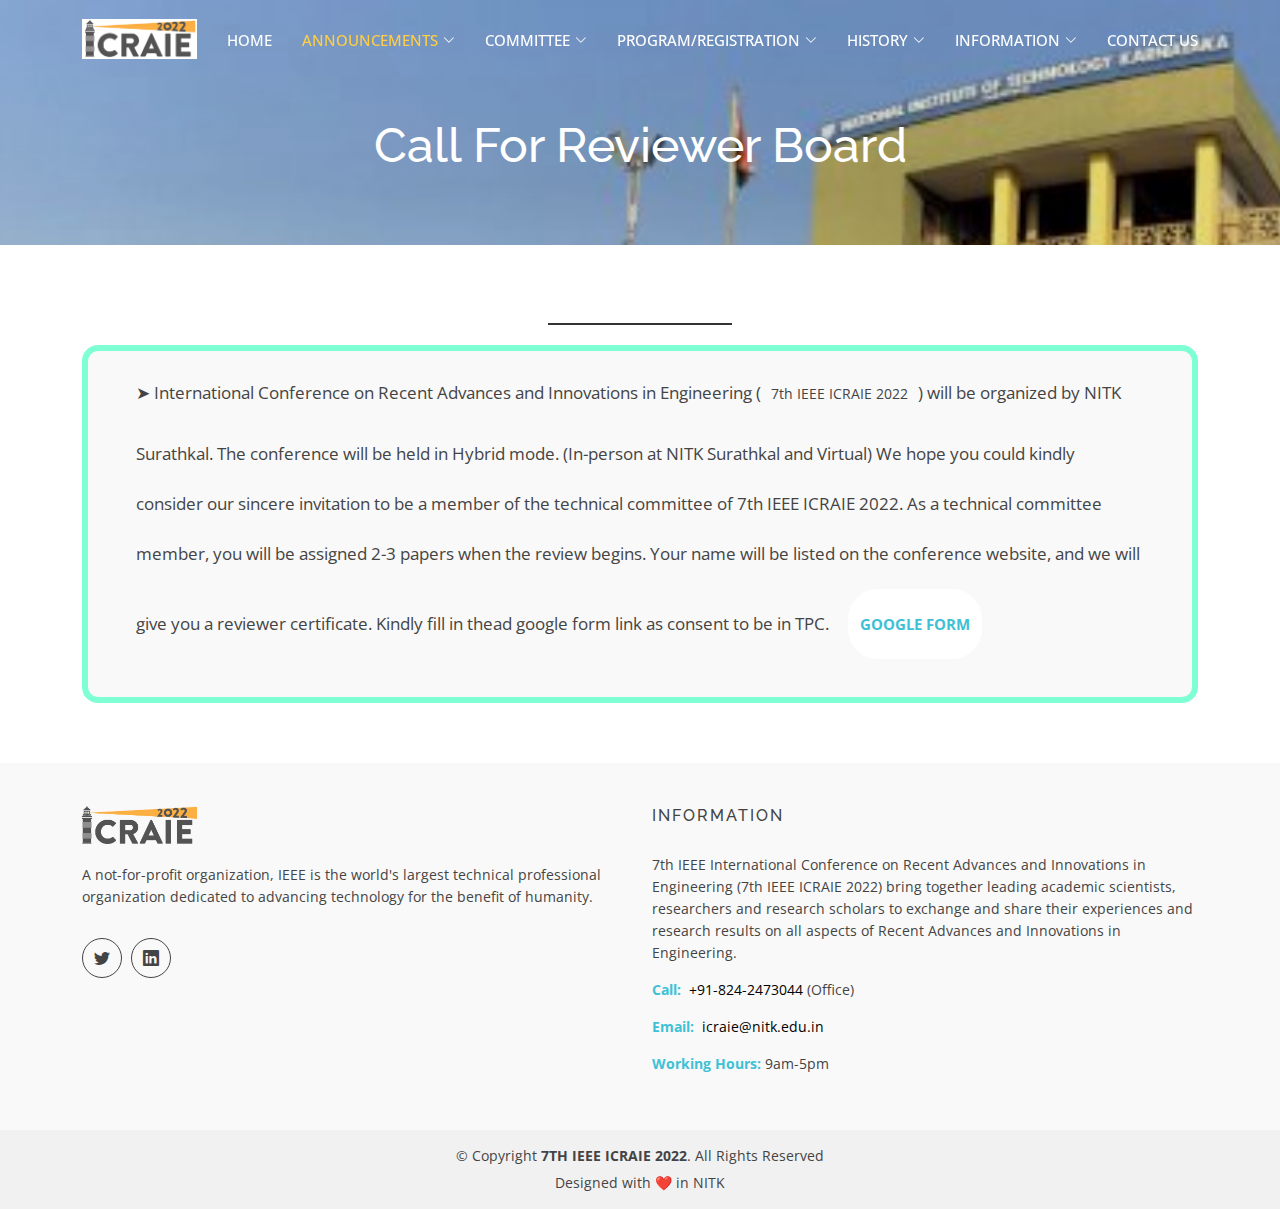
<file: callForRevBoard.html>
<!DOCTYPE html>
<html lang="en">

<head>
  <meta charset="utf-8">
  <meta content="width=device-width, initial-scale=1.0" name="viewport">

  <title>Call For Reviewer Board| 7TH IEEE ICRAIE 2022</title>
  <meta content="" name="description">
  <meta content="" name="keywords">

  <!-- Favicons -->
  <link href="assets/img/logos/faviconTabImage.jpg" rel="icon">
  <link href="assets/img/logos/faviconTabImage.jpg" rel="apple-touch-icon">

  <!-- Google Fonts -->
  <link href="https://fonts.googleapis.com/css?family=Open+Sans:300,400,400i,600,700|Raleway:300,400,400i,500,500i,700,800,900" rel="stylesheet">

  <!-- Vendor CSS Files -->
  <link href="assets/vendor/animate.css/animate.min.css" rel="stylesheet">
  <link href="assets/vendor/bootstrap/css/bootstrap.min.css" rel="stylesheet">
  <link href="assets/vendor/bootstrap-icons/bootstrap-icons.css" rel="stylesheet">
  <link href="assets/vendor/boxicons/css/boxicons.min.css" rel="stylesheet">
  <link href="assets/vendor/glightbox/css/glightbox.min.css" rel="stylesheet">
  <link href="assets/vendor/swiper/swiper-bundle.min.css" rel="stylesheet">

  <!-- Template Main CSS File -->
  <link href="assets/css/style.css" rel="stylesheet">


</head>

<body>

  <!-- ======= Header ======= -->
  <header id="header" class="fixed-top d-flex align-items-center">
    <div class="container d-flex justify-content-between">

      <div class="logo">
        <!-- <h1><a href="index.html"><span>7TH IEEE ICRAIE &nbsp</span>2022</a></h1> -->
        <!-- Uncomment below if you prefer to use an image logo -->
        <a href="index.html"><img src="assets/img/logos/faviconTabImage.jpg" alt="" class="img-fluid"></a>
      </div>

      <nav id="navbar" class="navbar">
        <ul>
          <li><a class="nav-link scrollto" href="index.html">HOME</a></li>
          <li class="dropdown"><a href="#"><span style="color:#FFCE45">ANNOUNCEMENTS</span> <i class="bi bi-chevron-down"></i></a>
            <ul>
              <li><a href="#">Call for Papers</a></li>
              <li><a class="nav-link scrollto" href="cpapers.html#authorguide">Author Guidelines</a></li>
              <li><a href="#">Call for Workshops</a></li>
              <li><a href="#">Call for Tutorials</a></li>
              <li><a href="sponsorship.html">Call for Sponsorship</a></li>
              <li><a href="#" style="color:#FFCE45">Call For Reviewer Board</a></li>
              <li><a href="cpapers.html#impdates" class="nav-link scrollto">Important Dates</a></li>
              <li><a href="speakers.html">Keynote Speakers</a></li>

            </ul>
          </li>
          <li class="dropdown"><a href="#"><span>COMMITTEE</span> <i class="bi bi-chevron-down"></i></a>
            <ul>
              <li><a href="steerComm.html">Steering Committee</a></li>
              <li><a href="orgComm.html">Organizing Committee</a></li>
              <li><a href="progTechComm.html">Technical Program Committee</a></li>
              <li><a href="studVol.html">Student Committee</a></li>
            </ul>
          </li>
          <li class="dropdown"><a href="#"><span>PROGRAM/REGISTRATION</span> <i class="bi bi-chevron-down"></i></a>
            <ul>
              <li><a href="assets/data/ICRAIE_Schedule.pdf" target="_blank">Agenda and Program</a></li>
              <li><a href="registration.html">Registration</a></li>

              <li><a href="https://www.google.com/travel/hotels?q=NITK%20Surathkal" target="_blank">Hotel Reservation</a></li>
              <li><a href="speakers.html">Keynotes and Invited Talks</a></li>
              <li><a href="assets/data/ICRAIE-22-Accepted-Paper.pdf" target="_blank">Accepted Papers</a></li>
              <li><a href="tutorials.html">Tutorials</a></li>
            <li><a href="https://forms.gle/y3hf7fiRY3JckASdA" target="_blank">Tutorial Registration</a></li>
            </ul>
          </li>
          <li class="dropdown"><a href="#"><span>HISTORY</span> <i class="bi bi-chevron-down"></i></a>
            <ul>
              <li><a target="_blank" href="http://icraie.poornima.org/ICRAIE2014/">ICRAIE - 2014</a></li>
              <li><a target="_blank" href="http://icraie.poornima.org/ICRAIE2016/">ICRAIE - 2016</a></li>
              <li><a target="_blank" href="http://icraie.poornima.org/Venue_page.html">ICRAIE - 2018</a></li>
              <li><a target="_blank" href="https://icraie19.wixsite.com/icraie2019">ICRAIE - 2019</a></li>
              <li><a target="_blank" href="http://www.icraie.poornima.org/">ICRAIE - 2020</a></li>
              <li><a target="_blank" href="https://icraie2021.wixsite.com/icraie2021">ICRAIE - 2021</a></li>
            </ul>
          </li>
          <li class="dropdown"><a href="#"><span>INFORMATION</span> <i class="bi bi-chevron-down"></i></a>
            <ul>
              <li><a href="https://ieee.nitk.ac.in/" target="_blank">NITK IEEE Student Branch</a></li>
              <li><a href="venue.html">Venue</a></li>
              <li><a href="https://www.nitk.ac.in/How_To_Reach" target="_blank">How to Reach</a></li>
              <li><a href="https://www.thrillophilia.com/destinations/mangalore/places-to-visit" target="_blank">Local Attraction</a></li>
              <li><a href="gallery.html">Gallery</a></li>
            </ul>
          </li>
          <li><a class="nav-link scrollto" href="index.html#contact">CONTACT US</a></li>
        </ul>
        <i class="bi bi-list mobile-nav-toggle"></i>
      </nav><!-- .navbar -->

    </div>
  </header><!-- End Header -->

  <main id="main">

    <!-- ======= Blog Header ======= -->
    <div class="header-bg page-area">
      <div class="container position-relative">
        <div class="row">
          <div class="col-md-12 col-sm-12 col-xs-12">
            <div class="slider-content text-center">
              <div class="header-bottom">
                <div class="layer2">
                  <h1 class="title2">Call For Reviewer Board</h1>
                </div>
                <!-- <div class="layer3">
                  <h2 class="title3">profesional Blog Page</h2>
                </div> -->
              </div>
            </div>
          </div>
        </div>
      </div>
    </div><!-- End Blog Header -->






<div class="blog-page" style='padding:20px 0 20px' id='authorguide'>
  <div class="container">

    <div class="row">
      <div class="col-md-12 col-sm-12 col-xs-12">
        <div class="section-headline text-center">
          <h2 style="margin-bottom: 40px;">&nbsp &nbsp &nbsp &nbsp &nbsp &nbsp &nbsp &nbsp &nbsp &nbsp &nbsp &nbsp&nbsp &nbsp &nbsp &nbsp &nbsp &nbsp &nbsp &nbsp &nbsp &nbsp &nbsp &nbsp </h2>
        </div>
      </div>
    </div>
    <div class="row">



      <!-- End left sidebar -->
      <!-- Start single blog -->
      <div class="col-md-12 col-sm-12 col-xs-12">
        <div class="row">
          <div class="col-md-12 col-sm-12 col-xs-12">
            <div class="single-blog">
              <div class="single-blog-page">
                <div class="left-blog" style="border: aquamarine solid 6px;border-radius: 16px;">
                  <!-- <h4 style="color: white;background: steelblue;"> <strong>Full Paper Submission Guidelines</strong> </h4> -->
                  <ul>
                    <li class="blog-text py-2 px-5" style="font-size:17px;line-height:50px;"> ➤ International Conference on Recent Advances and Innovations in Engineering (<a style="display:inline-block;" href="https://icraie.nitk.ac.in/" target="_blank">7th IEEE ICRAIE 2022</a>)
will be organized by   NITK Surathkal. The conference will be held in Hybrid mode. (In-person at NITK Surathkal and Virtual)
We hope you could kindly consider our sincere invitation to be a member of the technical committee of 7th IEEE ICRAIE 2022. As a technical committee member, you will be assigned 2-3 papers when the review begins. Your name will be listed on the conference website, and we will give you a reviewer certificate. Kindly fill in thead google form link as consent to be in TPC.
 <a style="display:inline-block;" target="_blank" href="https://forms.gle/X3DiuP1hisPCgH659"><button class="sus-btn" href="https://forms.gle/X3DiuP1hisPCgH659">Google Form</button></a></li>
                  </ul>


                </div>
              </div>
              <!-- <span>
                <a href="blog-details.html" class="ready-btn">Read more</a>
              </span> -->
            </div>
          </div>
        </div>
      </div>
      </div>
      </div>
      </div>



  </main><!-- End #main -->

  <!-- ======= Footer ======= -->
  <footer>
    <div class="footer-area">
      <div class="container">
        <div class="row">
          <div class="col-md-6">
            <div class="footer-content">
              <div class="footer-head">
                <div class="footer-logo" style="width:70%;">
                  <h2 style="width:30%;height:auto;"><a href="index.html"><img src="assets/img/logos/LOGOv2.1.png" alt=""></a></h2>
                </div>

                <p>A not-for-profit organization, IEEE is the world's largest technical professional organization dedicated to advancing technology for the benefit of humanity.</p>
                <div class="footer-icons">
                  <ul>
                    <!-- <li>
                      <a href="#"><i class="bi bi-facebook"></i></a>
                    </li> -->
                    <li>
                      <a href="#"><i class="bi bi-twitter"></i></a>
                    </li>
                    <!-- <li>
                      <a href="#"><i class="bi bi-instagram"></i></a>
                    </li> -->
                    <li>
                      <a href="#"><i class="bi bi-linkedin"></i></a>
                    </li>
                  </ul>
                </div>
              </div>
            </div>
          </div>
          <!-- end single footer -->
          <div class="col-md-6">
            <div class="footer-content">
              <div class="footer-head">
                <h4>information</h4>
                <p>
                  7th IEEE International Conference on Recent Advances and Innovations in Engineering (7th IEEE ICRAIE 2022) bring together leading academic scientists, researchers and
                  research scholars to exchange and share their experiences and research results on all aspects of Recent Advances and Innovations in Engineering.
                </p>
                <div class="footer-contacts">
                  <p><span>Call:&nbsp</span> <a style="color:black;" href="tel:+918242473044 ">+91-824-2473044 </a>(Office)</p>
                  <p><span>Email:&nbsp</span> <a style="color:black;" href="mailto:icraie@nitk.edu.in ">icraie@nitk.edu.in</a></p>
                  <p><span>Working Hours:</span> 9am-5pm</p>
                </div>
              </div>
            </div>
          </div>
        </div>
      </div>
    </div>
    <div class="footer-area-bottom">
      <div class="container">
        <div class="row">
          <div class="col-md-12 col-sm-12 col-xs-12">
            <div class="copyright text-center">
              <p>
                &copy; Copyright <strong>7TH IEEE ICRAIE 2022</strong>. All Rights Reserved
              </p>
            </div>
            <div class="credits">
              Designed with ❤️ in NITK
            </div>
          </div>
        </div>
      </div>
    </div>
  </footer><!-- End  Footer -->

  <div id="preloader"></div>
  <a href="#" class="back-to-top d-flex align-items-center justify-content-center"><i class="bi bi-arrow-up-short"></i></a>

  <!-- Vendor JS Files -->
  <script src="assets/vendor/bootstrap/js/bootstrap.bundle.min.js"></script>
  <script src="assets/vendor/glightbox/js/glightbox.min.js"></script>
  <script src="assets/vendor/isotope-layout/isotope.pkgd.min.js"></script>
  <script src="assets/vendor/swiper/swiper-bundle.min.js"></script>
  <script src="assets/vendor/php-email-form/validate.js"></script>

  <!-- Template Main JS File -->
  <script src="assets/js/main.js"></script>

</body>

</html>
</file>
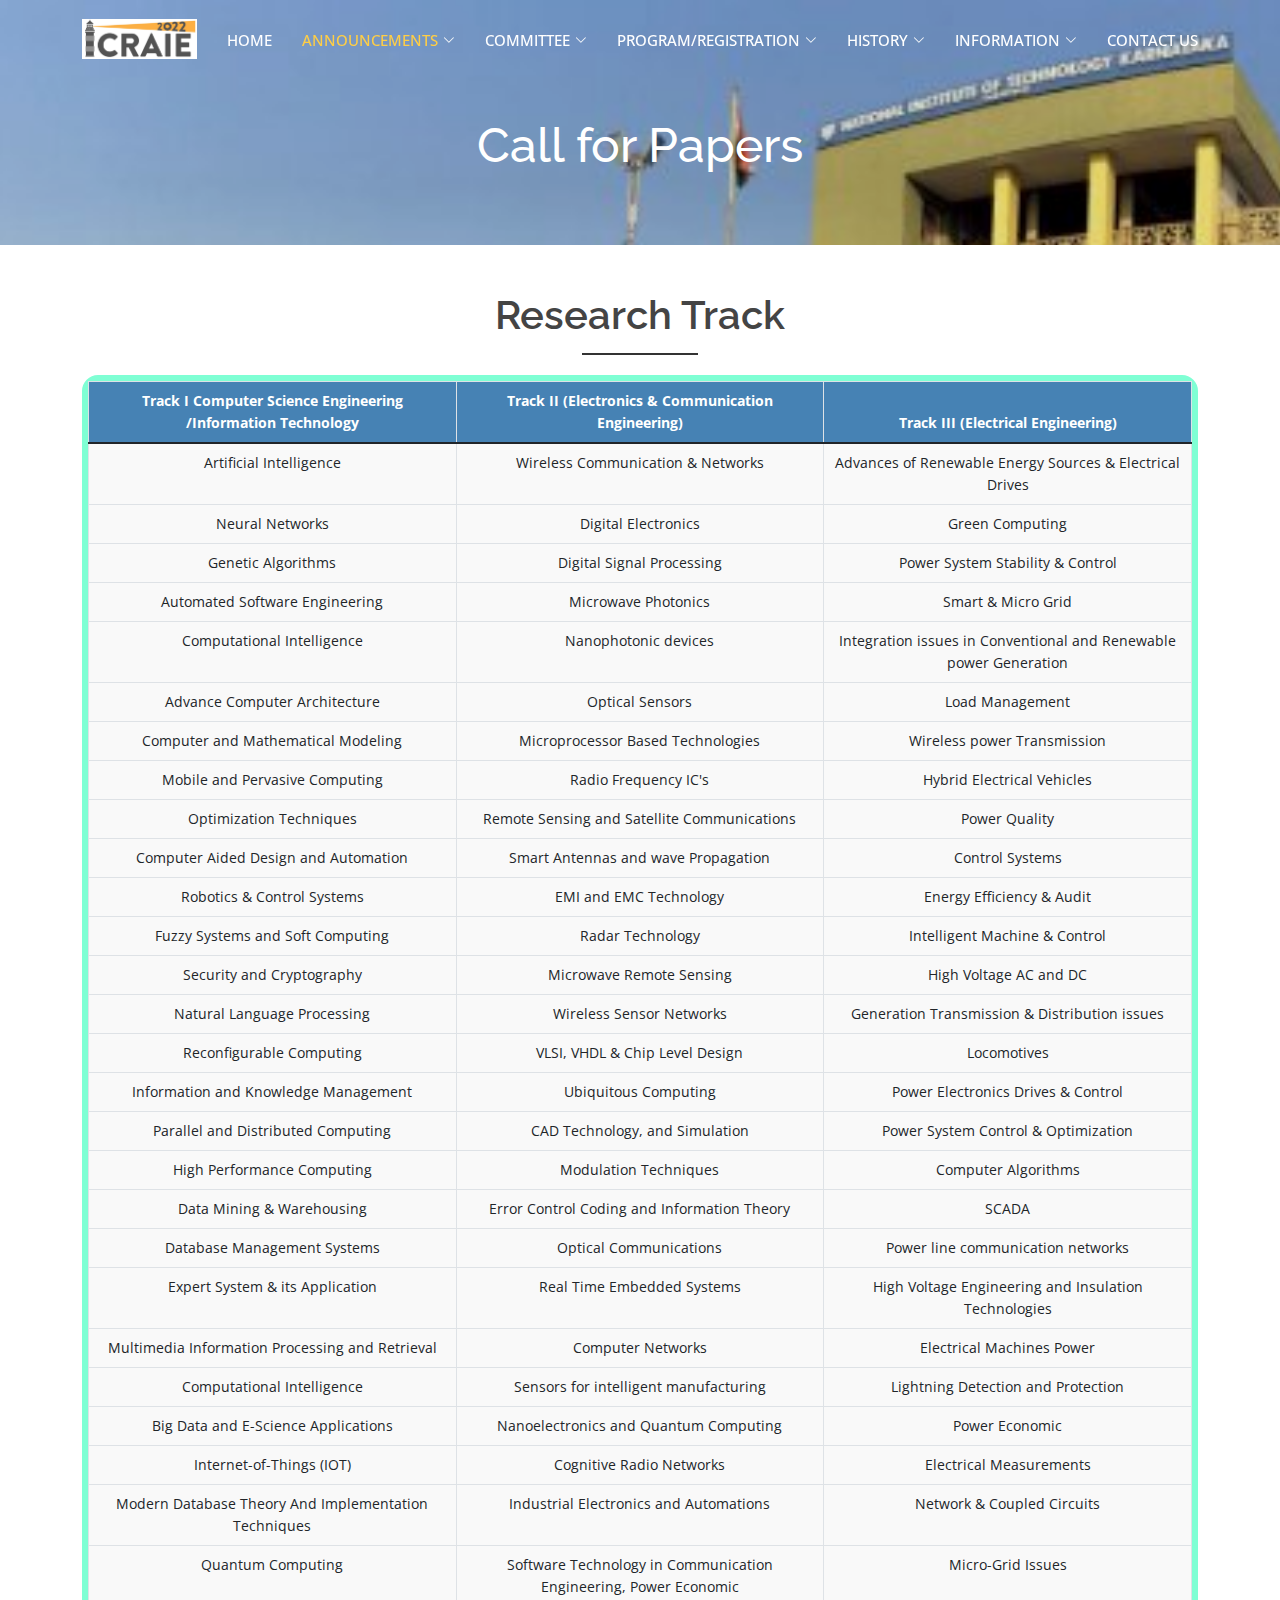
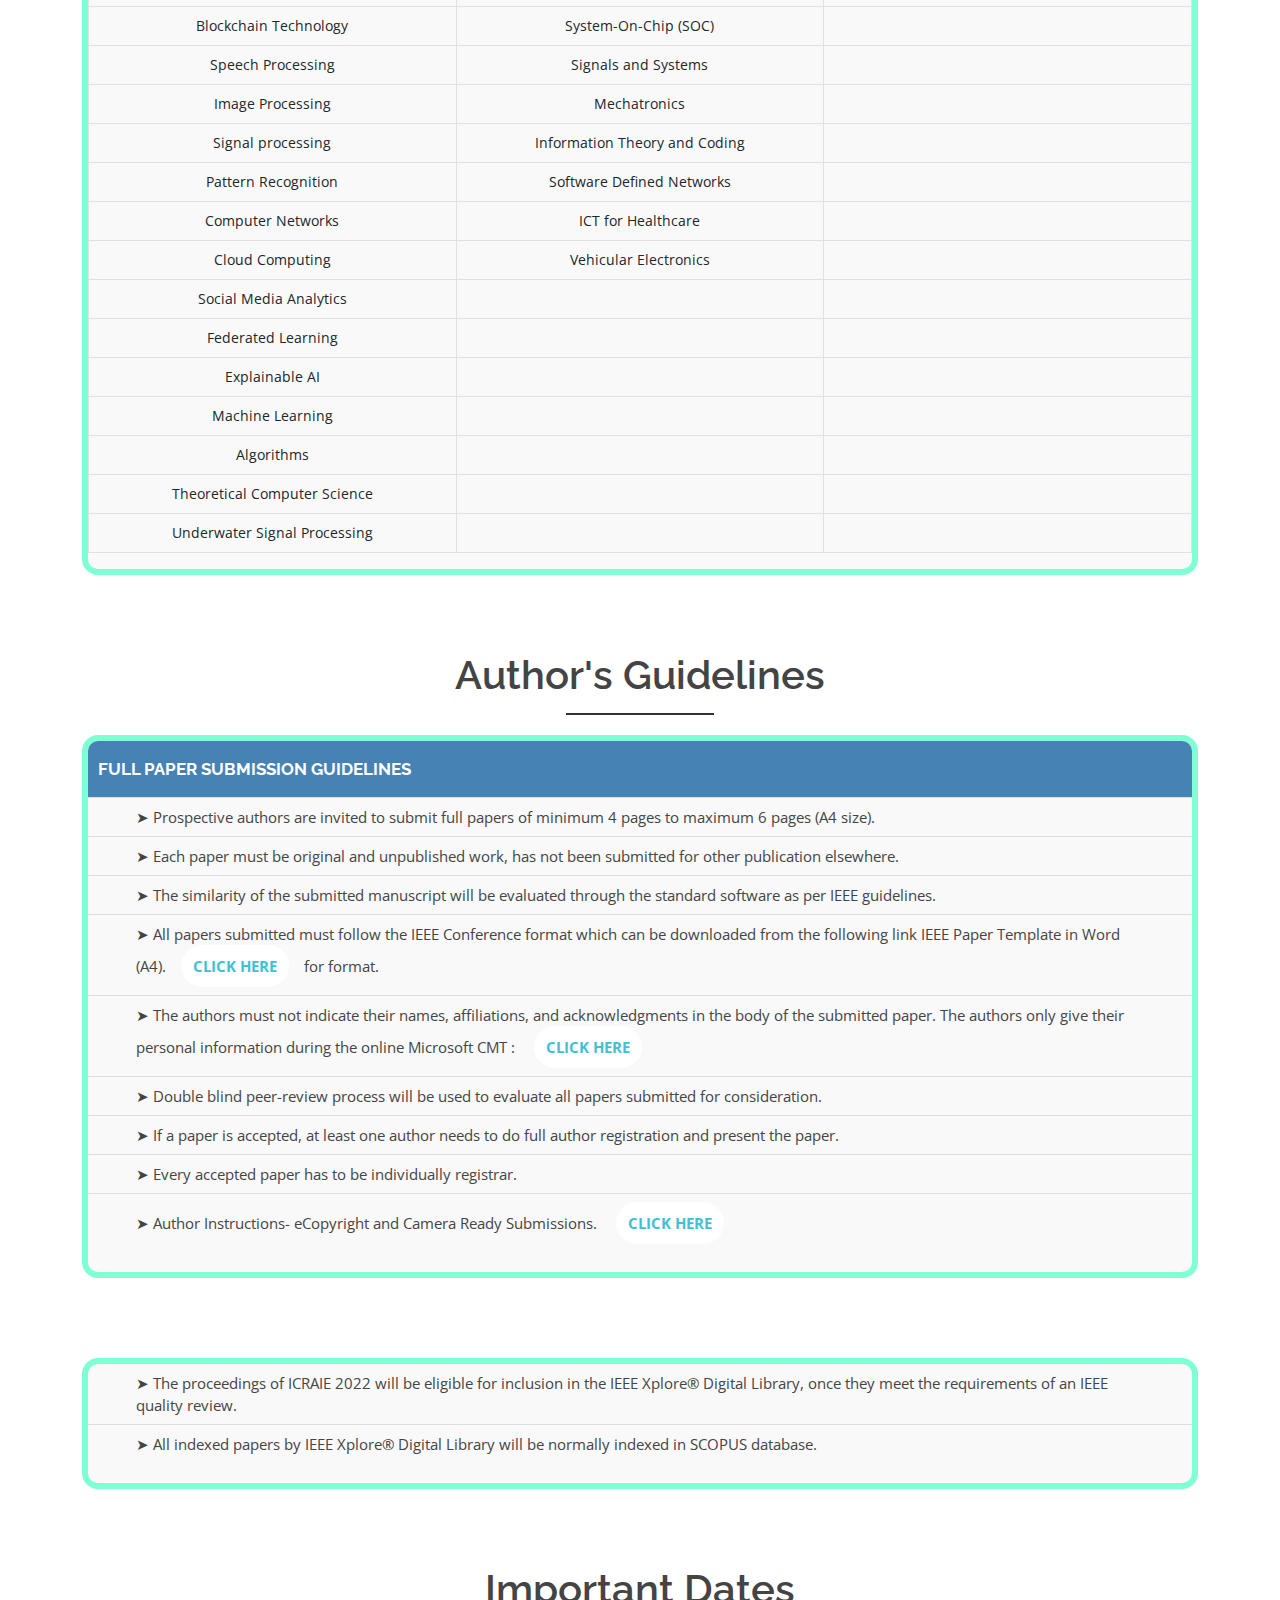
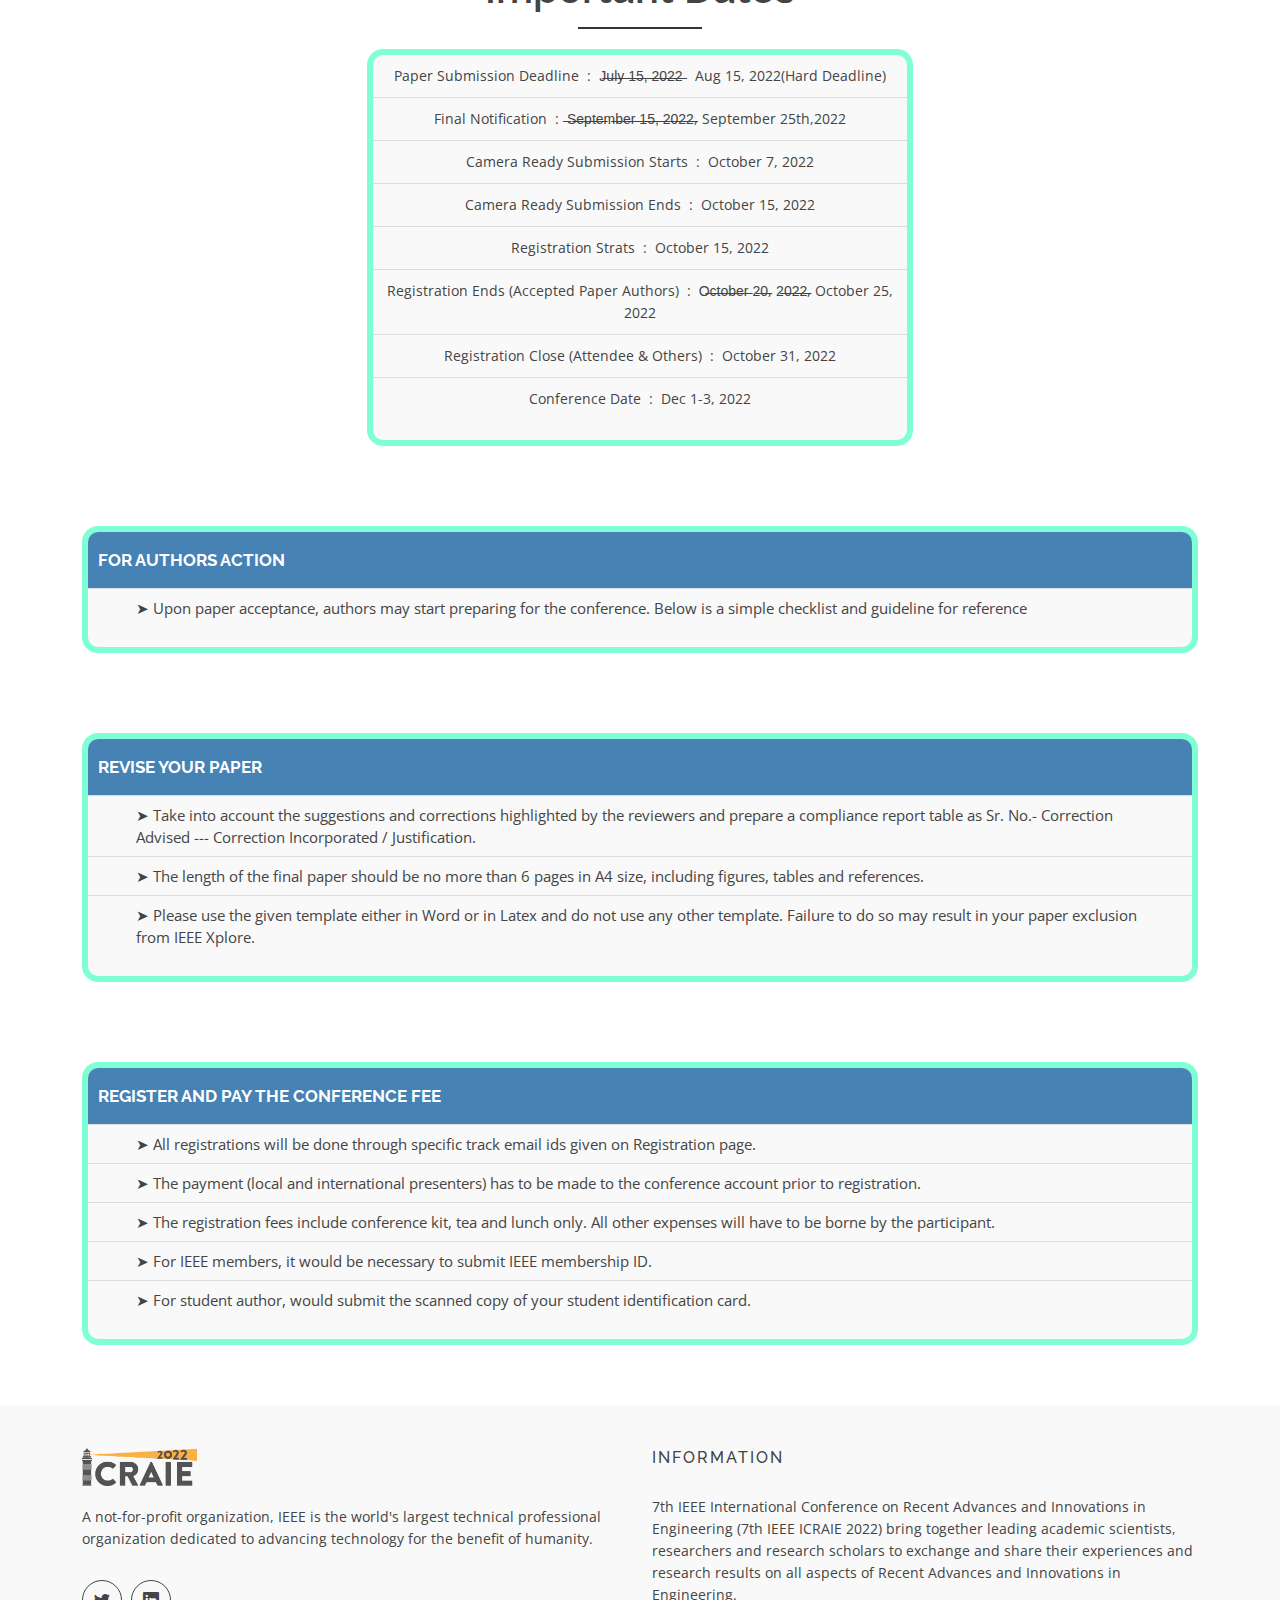
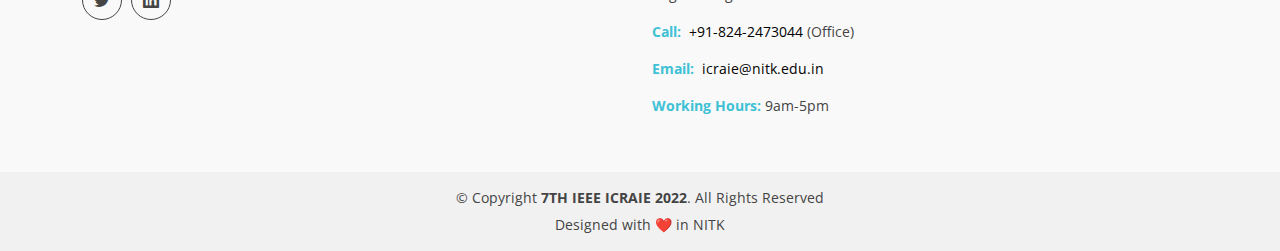
<file: cpapers.html>
<!DOCTYPE html>
<html lang="en">

<head>
  <meta charset="utf-8">
  <meta content="width=device-width, initial-scale=1.0" name="viewport">

  <title>Call For Papers | 7TH IEEE ICRAIE 2022</title>
  <meta content="" name="description">
  <meta content="" name="keywords">

  <!-- Favicons -->
  <link href="assets/img/logos/faviconTabImage.jpg" rel="icon">
  <link href="assets/img/logos/faviconTabImage.jpg" rel="apple-touch-icon">

  <!-- Google Fonts -->
  <link href="https://fonts.googleapis.com/css?family=Open+Sans:300,400,400i,600,700|Raleway:300,400,400i,500,500i,700,800,900" rel="stylesheet">

  <!-- Vendor CSS Files -->
  <link href="assets/vendor/animate.css/animate.min.css" rel="stylesheet">
  <link href="assets/vendor/bootstrap/css/bootstrap.min.css" rel="stylesheet">
  <link href="assets/vendor/bootstrap-icons/bootstrap-icons.css" rel="stylesheet">
  <link href="assets/vendor/boxicons/css/boxicons.min.css" rel="stylesheet">
  <link href="assets/vendor/glightbox/css/glightbox.min.css" rel="stylesheet">
  <link href="assets/vendor/swiper/swiper-bundle.min.css" rel="stylesheet">

  <!-- Template Main CSS File -->
  <link href="assets/css/style.css" rel="stylesheet">


</head>

<body>

  <!-- ======= Header ======= -->
  <header id="header" class="fixed-top d-flex align-items-center">
    <div class="container d-flex justify-content-between">

      <div class="logo">
        <!-- <h1><a href="index.html"><span>7TH IEEE ICRAIE &nbsp</span>2022</a></h1> -->
        <!-- Uncomment below if you prefer to use an image logo -->
        <a href="index.html"><img src="assets/img/logos/faviconTabImage.jpg" alt="" class="img-fluid"></a>
      </div>

      <nav id="navbar" class="navbar">
        <ul>
          <li><a class="nav-link scrollto" href="index.html">HOME</a></li>
          <li class="dropdown"><a href="#"><span style="color:#FFCE45">ANNOUNCEMENTS</span> <i class="bi bi-chevron-down"></i></a>
            <ul>
              <li><a href="#" style="color:#FFCE45">Call for Papers</a></li>
              <li><a class="nav-link scrollto" href="cpapers.html#authorguide">Author Guidelines</a></li>
              <li><a href="#">Call for Workshops</a></li>
              <li><a href="#">Call for Tutorials</a></li>
              <li><a href="sponsorship.html">Call for Sponsorship</a></li>
              <li><a href="callForRevBoard.html">Call For Reviewer Board</a></li>
              <li><a href="cpapers.html#impdates" class="nav-link scrollto">Important Dates</a></li>
<li><a href="speakers.html">Keynote Speakers</a></li>
            </ul>
          </li>
          <li class="dropdown"><a href="#"><span>COMMITTEE</span> <i class="bi bi-chevron-down"></i></a>
            <ul>
              <li><a href="steerComm.html">Steering Committee</a></li>
              <li><a href="orgComm.html">Organizing Committee</a></li>
              <li><a href="progTechComm.html">Technical Program Committee</a></li>
              <li><a href="studVol.html">Student Committee</a></li>
            </ul>
          </li>
          <li class="dropdown"><a href="#"><span>PROGRAM/REGISTRATION</span> <i class="bi bi-chevron-down"></i></a>
            <ul>
              <li><a href="assets/data/ICRAIE_Schedule.pdf" target="_blank">Agenda and Program</a></li>
              <li><a href="registration.html">Registration</a></li>

              <li><a href="https://www.google.com/travel/hotels?q=NITK%20Surathkal" target="_blank">Hotel Reservation</a></li>
              <li><a href="speakers.html">Keynotes and Invited Talks</a></li>
              <li><a href="assets/data/ICRAIE-22-Accepted-Paper.pdf" target="_blank">Accepted Papers</a></li>
              <li><a href="tutorials.html">Tutorials</a></li>
            <li><a href="https://forms.gle/y3hf7fiRY3JckASdA" target="_blank">Tutorial Registration</a></li>
            </ul>
          </li>
          <li class="dropdown"><a href="#"><span>HISTORY</span> <i class="bi bi-chevron-down"></i></a>
            <ul>
              <li><a target="_blank" href="http://icraie.poornima.org/ICRAIE2014/">ICRAIE - 2014</a></li>
              <li><a target="_blank" href="http://icraie.poornima.org/ICRAIE2016/">ICRAIE - 2016</a></li>
              <li><a target="_blank" href="http://icraie.poornima.org/Venue_page.html">ICRAIE - 2018</a></li>
              <li><a target="_blank" href="https://icraie19.wixsite.com/icraie2019">ICRAIE - 2019</a></li>
              <li><a target="_blank" href="http://www.icraie.poornima.org/">ICRAIE - 2020</a></li>
              <li><a target="_blank" href="https://icraie2021.wixsite.com/icraie2021">ICRAIE - 2021</a></li>
            </ul>
          </li>
          <li class="dropdown"><a href="#"><span>INFORMATION</span> <i class="bi bi-chevron-down"></i></a>
            <ul>
              <li><a href="https://ieee.nitk.ac.in/" target="_blank">NITK IEEE Student Branch</a></li>
              <li><a href="venue.html">Venue</a></li>
              <li><a href="https://www.nitk.ac.in/How_To_Reach" target="_blank">How to Reach</a></li>
              <li><a href="https://www.thrillophilia.com/destinations/mangalore/places-to-visit" target="_blank">Local Attraction</a></li>
              <li><a href="gallery.html">Gallery</a></li>
            </ul>
          </li>
          <li><a class="nav-link scrollto" href="index.html#contact">CONTACT US</a></li>
        </ul>
        <i class="bi bi-list mobile-nav-toggle"></i>
      </nav><!-- .navbar -->

    </div>
  </header><!-- End Header -->

  <main id="main">

    <!-- ======= Blog Header ======= -->
    <div class="header-bg page-area">
      <div class="container position-relative">
        <div class="row">
          <div class="col-md-12 col-sm-12 col-xs-12">
            <div class="slider-content text-center">
              <div class="header-bottom">
                <div class="layer2">
                  <h1 class="title2">Call for Papers</h1>
                </div>
                <!-- <div class="layer3">
                  <h2 class="title3">profesional Blog Page</h2>
                </div> -->
              </div>
            </div>
          </div>
        </div>
      </div>
    </div><!-- End Blog Header -->



    <div class="blog-page" style="padding:50px 0 20px 0;">
      <div class="container">
        <div class="row">
          <div class="col-md-12 col-sm-12 col-xs-12">
            <div class="section-headline text-center">
              <h2 style="margin-bottom: 40px;">Research Track</h2>
            </div>
          </div>
        </div>
        <div class="row">
          <div class="col-md-12 col-sm-12 col-xs-12">
            <div class="row">
              <div class="col-md-12 col-sm-12 col-xs-12">
                <div class="single-blog">
                  <div class="single-blog-page">
                    <div class="left-blog text-center " style="padding-bottom:0;overflow:visible;border: aquamarine solid 6px;border-radius: 16px;">
                      <table class="table table-hover table-bordered" style="table-layout: fixed">
                        <thead>
                          <tr style="color: white;background: steelblue;">
                            <th scope="col">Track I Computer Science Engineering /Information Technology</th>
                            <th scope="col">Track II (Electronics & Communication Engineering)</th>
                            <th scope="col">Track III (Electrical Engineering)</th>
                          </tr>
                        </thead>
                        <tbody>

                          <tr>
                            <td>Artificial Intelligence</td>
                            <td>Wireless Communication & Networks</td>
                            <td>Advances of Renewable Energy Sources & Electrical Drives</td>
                          </tr>

                          <tr>
                            <td>Neural Networks</td>
                            <td>Digital Electronics</td>
                            <td>Green Computing</td>
                          </tr>

                          <tr>
                            <td>Genetic Algorithms </td>
                            <td>Digital Signal Processing</td>
                            <td>Power System Stability & Control </td>
                          </tr>

                          <tr>
                            <td>Automated Software Engineering</td>
                            <td>Microwave Photonics</td>
                            <td>Smart & Micro Grid</td>
                          </tr>

                          <tr>
                            <td>Computational Intelligence</td>
                            <td>Nanophotonic devices</td>
                            <td>Integration issues in Conventional and Renewable power Generation</td>
                          </tr>

                          <tr>
                            <td>Advance Computer Architecture </td>
                            <td>Optical Sensors</td>
                            <td>Load Management</td>
                          </tr>

                          <tr>
                            <td>Computer and Mathematical Modeling</td>
                            <td>Microprocessor Based Technologies</td>
                            <td>Wireless power Transmission</td>
                          </tr>

                          <tr>
                            <td>Mobile and Pervasive Computing</td>
                            <td>Radio Frequency IC's</td>
                            <td>Hybrid Electrical Vehicles</td>
                          </tr>

                          <tr>
                            <td>Optimization Techniques</td>
                            <td>Remote Sensing and Satellite Communications</td>
                            <td>Power Quality</td>
                          </tr>

                          <tr>
                            <td>Computer Aided Design and Automation</td>
                            <td>Smart Antennas and wave Propagation</td>
                            <td>Control Systems</td>
                          </tr>

                          <tr>
                            <td>Robotics & Control Systems</td>
                            <td>EMI and EMC Technology</td>
                            <td>Energy Efficiency & Audit</td>
                          </tr>

                          <tr>
                            <td>Fuzzy Systems and Soft Computing</td>
                            <td>Radar Technology</td>
                            <td>Intelligent Machine & Control</td>
                          </tr>

                          <tr>
                            <td>Security and Cryptography</td>
                            <td>Microwave Remote Sensing</td>
                            <td>High Voltage AC and DC</td>
                          </tr>

                          <tr>
                            <td>Natural Language Processing</td>
                            <td>Wireless Sensor Networks</td>
                            <td>Generation Transmission & Distribution issues</td>
                          </tr>

                          <tr>
                            <td>Reconfigurable Computing</td>
                            <td>VLSI, VHDL & Chip Level Design</td>
                            <td>Locomotives</td>
                          </tr>

                          <tr>
                            <td>Information and Knowledge Management</td>
                            <td>Ubiquitous Computing</td>
                            <td>Power Electronics Drives & Control</td>
                          </tr>

                          <tr>
                            <td>Parallel and Distributed Computing</td>
                            <td>CAD Technology, and Simulation</td>
                            <td>Power System Control & Optimization</td>
                          </tr>

                          <tr>
                            <td>High Performance Computing</td>
                            <td>Modulation Techniques</td>
                            <td>Computer Algorithms</td>
                          </tr>

                          <tr>
                            <td>Data Mining & Warehousing</td>
                            <td>Error Control Coding and Information Theory</td>
                            <td>SCADA</td>
                          </tr>

                          <tr>
                            <td>Database Management Systems</td>
                            <td>Optical Communications</td>
                            <td>Power line communication networks</td>
                          </tr>

                          <tr>
                            <td>Expert System & its Application</td>
                            <td>Real Time Embedded Systems </td>
                            <td>High Voltage Engineering and Insulation Technologies</td>
                          </tr>

                          <tr>
                            <td>Multimedia Information Processing and Retrieval</td>
                            <td>Computer Networks</td>
                            <td>Electrical Machines Power</td>
                          </tr>

                          <tr>
                            <td>Computational Intelligence</td>
                            <td>Sensors for intelligent manufacturing</td>
                            <td>Lightning Detection and Protection</td>
                          </tr>

                          <tr>
                            <td>Big Data and E-Science Applications</td>
                            <td>Nanoelectronics and Quantum Computing</td>
                            <td>Power Economic</td>
                          </tr>

                          <tr>
                            <td>Internet-of-Things (IOT)</td>
                            <td>Cognitive Radio Networks</td>
                            <td>Electrical Measurements</td>
                          </tr>

                          <tr>
                            <td>Modern Database Theory And Implementation Techniques</td>
                            <td>Industrial Electronics and Automations</td>
                            <td>Network & Coupled Circuits</td>
                          </tr>

                          <tr>
                            <td>Quantum Computing</td>
                            <td>Software Technology in Communication Engineering, Power Economic</td>
                            <td>Micro-Grid Issues</td>
                          </tr>

                          <tr>
                            <td>Blockchain Technology</td>
                            <td>System-On-Chip (SOC)</td>
                            <td></td>
                          </tr>

                          <tr>
                            <td>Speech Processing</td>
                            <td>Signals and Systems</td>
                            <td></td>
                          </tr>

                          <tr>
                            <td>Image Processing</td>
                            <td>Mechatronics</td>
                            <td></td>
                          </tr>

                          <tr>
                            <td>Signal processing</td>
                            <td>Information Theory and Coding</td>
                            <td></td>
                          </tr>

                          <tr>
                            <td>Pattern Recognition</td>
                            <td>Software Defined Networks</td>
                            <td></td>
                          </tr>

                          <tr>
                            <td>Computer Networks</td>
                            <td>ICT for Healthcare</td>
                            <td></td>
                          </tr>

                          <tr>
                            <td>Cloud Computing</td>
                            <td>Vehicular Electronics</td>
                            <td></td>
                          </tr>

                          <tr>
                            <td>Social Media Analytics</td>
                            <td></td>
                            <td></td>
                          </tr>

                          <tr>
                            <td>Federated Learning</td>
                            <td></td>
                            <td></td>
                          </tr>

                          <tr>
                            <td>Explainable AI</td>
                            <td></td>
                            <td></td>
                          </tr>

                          <tr>
                            <td>Machine Learning</td>
                            <td></td>
                            <td></td>
                          </tr>

                          <tr>
                            <td>Algorithms</td>
                            <td></td>
                            <td></td>
                          </tr>

                          <tr>
                            <td>Theoretical Computer Science</td>
                            <td></td>
                            <td></td>
                          </tr>

                          <tr>
                            <td>Underwater Signal Processing</td>
                            <td></td>
                            <td></td>
                          </tr>

                        </tbody>
                      </table>

                    </div>
                  </div>
                  <!-- <span>
                    <a href="blog-details.html" class="ready-btn">Read more</a>
                  </span> -->
                </div>
              </div>
            </div>
          </div>

        </div>
      </div>
    </div>





<div class="blog-page" style='padding:20px 0 20px' id='authorguide'>
  <div class="container">

    <div class="row">
      <div class="col-md-12 col-sm-12 col-xs-12">
        <div class="section-headline text-center">
          <h2 style="margin-bottom: 40px;">Author's Guidelines</h2>
        </div>
      </div>
    </div>
    <div class="row">



      <!-- End left sidebar -->
      <!-- Start single blog -->
      <div class="col-md-12 col-sm-12 col-xs-12">
        <div class="row">
          <div class="col-md-12 col-sm-12 col-xs-12">
            <div class="single-blog">
              <div class="single-blog-page">
                <div class="left-blog" style="border: aquamarine solid 6px;border-radius: 16px;">
                  <h4 style="color: white;background: steelblue;"> <strong>Full Paper Submission Guidelines</strong> </h4>
                  <ul>
                    <li class="blog-text py-2 px-5" style="font-size:15px;"> ➤ Prospective authors are invited to submit full papers of minimum 4 pages to maximum 6 pages (A4 size). </li>
                    <li class="blog-text py-2 px-5" style="font-size:15px;"> ➤ Each paper must be original and unpublished work, has not been submitted for other publication elsewhere. </li>
                    <li class="blog-text py-2 px-5" style="font-size:15px;" style="font-size:15px;"> ➤ The similarity of the submitted manuscript will be evaluated through the standard software as per IEEE guidelines.</li>
                    <li class="blog-text py-2 px-5" style="font-size:15px;"> ➤ All papers submitted must follow the IEEE Conference format which can be downloaded from the following link IEEE Paper Template in Word (A4).<a style="display: inline;" href="https://8ba66495-b539-4bdf-8582-baa90fc36f15.filesusr.com/ugd/ad5d96_8d830df9a9214011929350c65c4e28a0.doc?dn=IEEE%20Template.doc"><button class="sus-btn">Click Here</button></a>for format.</li>
                    <li class="blog-text py-2 px-5" style="font-size:15px;"> ➤ The authors must not indicate their names, affiliations, and acknowledgments in the body of the submitted paper. The authors only give their personal information during the online Microsoft CMT :  <a style="display: inline;" href="https://cmt3.research.microsoft.com/ICRAIE2022" target="_blank"><button class="sus-btn">Click Here</button></a> </li>
                    <li class="blog-text py-2 px-5" style="font-size:15px;"> ➤ Double blind peer-review process will be used to evaluate all papers submitted for consideration.</li>
                    <li class="blog-text py-2 px-5" style="font-size:15px;"> ➤ If a paper is accepted, at least one author needs to do full author registration and present the paper.</li>

                    <li class="blog-text py-2 px-5" style="font-size:15px;"> ➤ Every accepted paper has to be individually registrar. </li>
                     <li class="blog-text py-2 px-5" style="font-size:15px;"> ➤ Author Instructions- eCopyright and Camera Ready Submissions. <a style="display: inline;" href="aiicraie2022.pdf"><button class="sus-btn">Click Here</button></a></li>
                  </ul>


                </div>
              </div>
              <!-- <span>
                <a href="blog-details.html" class="ready-btn">Read more</a>
              </span> -->
            </div>
          </div>
        </div>
      </div>
      </div>
      </div>
      </div>



      <div class="blog-page" style='padding:20px 0 20px' id='authorguide'>
        <div class="container">

          <div class="row">
            <div class="col-md-12 col-sm-12 col-xs-12">
              <div class="section-headline text-center">
                <!-- <h2 style="margin-bottom: 40px;">Author's Guidelines</h2> -->
              </div>
            </div>
          </div>
          <div class="row">



            <!-- End left sidebar -->
            <!-- Start single blog -->
            <div class="col-md-12 col-sm-12 col-xs-12">
              <div class="row">
                <div class="col-md-12 col-sm-12 col-xs-12">
                  <div class="single-blog">
                    <div class="single-blog-page">
                      <div class="left-blog" style="border: aquamarine solid 6px;border-radius: 16px;">
                        <!-- <h4 style="color: white;background: steelblue;"> <strong>Full Paper Submission Guidelines</strong> </h4> -->
                        <ul>
                          <li class="blog-text py-2 px-5" style="font-size:15px;"> ➤ The proceedings of ICRAIE 2022 will be eligible for inclusion in the IEEE Xplore® Digital Library, once they meet the requirements of an IEEE quality review.</li>
                          <li class="blog-text py-2 px-5" style="font-size:15px;"> ➤ All indexed papers by IEEE Xplore® Digital Library will be normally indexed in SCOPUS database. </li>
                          </ul>


                      </div>
                    </div>
                    <!-- <span>
                      <a href="blog-details.html" class="ready-btn">Read more</a>
                    </span> -->
                  </div>
                </div>
              </div>
            </div>
            </div>
            </div>
            </div>



      <div class="blog-page" style='padding:20px 0 20px' id="impdates">
        <div class="container">

          <div class="row">
            <div class="col-md-12 col-sm-12 col-xs-12">
              <div class="section-headline text-center">
                <h2 style="margin-bottom: 40px;">Important Dates</h2>
              </div>
            </div>
          </div>

          <div class="row">
            <!-- End left sidebar -->
            <!-- Start single blog -->
            <div class="col-md-12 col-sm-12 col-xs-12">
              <div class="row">
                <div class="col-md-6 col-sm-12 col-xs-12" style="margin:auto;">
                  <div class="single-blog">
                    <div class="single-blog-page">
                      <div class="left-blog" style="border: aquamarine solid 6px;border-radius: 16px;">

                        <ul>
                          <li class="blog-text text-center">
                            <a>Paper Submission Deadline &nbsp:&nbsp J̶u̶l̶y̶ ̶1̶5̶,̶ ̶2̶0̶2̶2̶  &nbsp Aug 15, 2022(Hard Deadline)</a>
                          </li>
                          <li class="blog-text text-center">
                            <a>Final Notification &nbsp:&nbsp  ̶S̶e̶p̶t̶e̶m̶b̶e̶r̶ ̶1̶5̶,̶ ̶2̶0̶2̶2̶, September 25th,2022</a>
                          </li>
                           <li class="blog-text text-center">
                            <a>Camera ready Submission starts &nbsp:&nbsp  October 7, 2022</a>
                          </li>
                           <li class="blog-text text-center">
                            <a>Camera ready Submission Ends &nbsp:&nbsp  October 15, 2022</a>
                          </li>
                           <li class="blog-text text-center">
                            <a>Registration Strats &nbsp:&nbsp October 15, 2022</a>
                          </li>
                          <li class="blog-text text-center">
                            <a>Registration Ends (Accepted Paper Authors) &nbsp:&nbsp O̶c̶t̶o̶b̶e̶r̶ 2̶0̶, 2̶0̶2̶2̶, October 25, 2022</a>
                          </li>
                          <li class="blog-text text-center">
                            <a>Registration Close (Attendee & Others) &nbsp:&nbsp October 31, 2022</a>
                          </li>
                          <li class="blog-text text-center">
                            <a>Conference Date &nbsp:&nbsp Dec 1-3, 2022</a>
                          </li>

                        </ul>
                      </div>
                    </div>
                    <!-- <span>
                      <a href="blog-details.html" class="ready-btn">Read more</a>
                    </span> -->
                  </div>
                </div>
              </div>
            </div>


          </div>
        </div>
      </div><!-- End Blog Page -->



      <div class="blog-page" style='padding:20px 0 20px' id="authaction">
        <div class="container">


          <div class="row">



            <!-- End left sidebar -->
            <!-- Start single blog -->
            <div class="col-md-12 col-sm-12 col-xs-12">
              <div class="row">
                <div class="col-md-12 col-sm-12 col-xs-12">
                  <div class="single-blog">
                    <div class="single-blog-page">
                      <div class="left-blog" style="border: aquamarine solid 6px;border-radius: 16px;">
                        <h4 style="color: white;background: steelblue;"> <strong>For Authors Action</strong> </h4>
                        <ul>
                          <li class="blog-text py-2 px-5" style="font-size:15px;"> ➤ Upon paper acceptance, authors may start preparing for the conference. Below is a simple checklist and guideline for reference</li>
                        </ul>

                      </div>
                    </div>
                    <!-- <span>
                      <a href="blog-details.html" class="ready-btn">Read more</a>
                    </span> -->
                  </div>
                </div>
              </div>
            </div>
            </div>
            </div>
            </div>



            <div class="blog-page" style='padding:20px 0 20px' id="revpapaer">
              <div class="container">


                <div class="row">



                  <!-- End left sidebar -->
                  <!-- Start single blog -->
                  <div class="col-md-12 col-sm-12 col-xs-12">
                    <div class="row">
                      <div class="col-md-12 col-sm-12 col-xs-12">
                        <div class="single-blog">
                          <div class="single-blog-page">
                            <div class="left-blog" style="border: aquamarine solid 6px;border-radius: 16px;">
                              <h4 style="color: white;background: steelblue;"> <strong>Revise your paper</strong> </h4>
                              <ul>
                                <li class="blog-text py-2 px-5" style="font-size:15px;"> ➤ Take into account the suggestions and corrections highlighted by the reviewers and prepare a compliance report table as Sr. No.- Correction Advised --- Correction Incorporated / Justification.</li>
                                <li class="blog-text py-2 px-5" style="font-size:15px;"> ➤ The length of the final paper should be no more than 6 pages in A4 size, including figures, tables and references.</li>
                                <li class="blog-text py-2 px-5" style="font-size:15px;"> ➤ Please use the given template either in Word or in Latex and do not use any other template. Failure to do so may result in your paper exclusion from IEEE Xplore.</li>
                              </ul>

                            </div>
                          </div>
                          <!-- <span>
                            <a href="blog-details.html" class="ready-btn">Read more</a>
                          </span> -->
                        </div>
                      </div>
                    </div>
                  </div>
                  </div>
                  </div>
                  </div>




                  <div class="blog-page" style='padding:20px 0 20px' id='payconffee'>
                    <div class="container">
                      <div class="row">
                        <!-- End left sidebar -->
                        <!-- Start single blog -->
                        <div class="col-md-12 col-sm-12 col-xs-12">
                          <div class="row">
                            <div class="col-md-12 col-sm-12 col-xs-12">
                              <div class="single-blog">
                                <div class="single-blog-page">
                                  <div class="left-blog" style="border: aquamarine solid 6px;border-radius: 16px;">
                                    <h4 style="color: white;background: steelblue;"> <strong>Register and pay the conference fee</strong> </h4>
                                    <ul>
                                      <li class="blog-text py-2 px-5" style="font-size:15px;"> ➤ All registrations will be done through specific track email ids given on Registration page.</li>
                                      <li class="blog-text py-2 px-5" style="font-size:15px;"> ➤ The payment (local and international presenters) has to be made to the conference account prior to registration.</li>
                                      <li class="blog-text py-2 px-5" style="font-size:15px;"> ➤ The registration fees include conference kit, tea and lunch only. All other expenses will have to be borne by the participant.</li>
                                      <li class="blog-text py-2 px-5" style="font-size:15px;"> ➤ For IEEE members, it would be necessary to submit IEEE membership ID.</li>
                                      <li class="blog-text py-2 px-5" style="font-size:15px;"> ➤ For student author, would submit the scanned copy of your student identification card.</li>
                                    </ul>

                                  </div>
                                </div>
                                <!-- <span>
                                  <a href="blog-details.html" class="ready-btn">Read more</a>
                                </span> -->
                              </div>
                            </div>
                          </div>
                        </div>
                        </div>
                        </div>
                        </div>
  </main><!-- End #main -->

  <!-- ======= Footer ======= -->
  <footer>
    <div class="footer-area">
      <div class="container">
        <div class="row">
          <div class="col-md-6">
            <div class="footer-content">
              <div class="footer-head">
                <div class="footer-logo" style="width:70%;">
                  <h2 style="width:30%;height:auto;"><a href="index.html"><img src="assets/img/logos/LOGOv2.1.png" alt=""></a></h2>
                </div>

                <p>A not-for-profit organization, IEEE is the world's largest technical professional organization dedicated to advancing technology for the benefit of humanity.</p>
                <div class="footer-icons">
                  <ul>
                    <!-- <li>
                      <a href="#"><i class="bi bi-facebook"></i></a>
                    </li> -->
                    <li>
                      <a href="#"><i class="bi bi-twitter"></i></a>
                    </li>
                    <!-- <li>
                      <a href="#"><i class="bi bi-instagram"></i></a>
                    </li> -->
                    <li>
                      <a href="#"><i class="bi bi-linkedin"></i></a>
                    </li>
                  </ul>
                </div>
              </div>
            </div>
          </div>
          <!-- end single footer -->
          <div class="col-md-6">
            <div class="footer-content">
              <div class="footer-head">
                <h4>information</h4>
                <p>
                  7th IEEE International Conference on Recent Advances and Innovations in Engineering (7th IEEE ICRAIE 2022) bring together leading academic scientists, researchers and
                  research scholars to exchange and share their experiences and research results on all aspects of Recent Advances and Innovations in Engineering.
                </p>
                <div class="footer-contacts">
                  <p><span>Call:&nbsp</span> <a style="color:black;" href="tel:+918242473044 ">+91-824-2473044 </a>(Office)</p>
                  <p><span>Email:&nbsp</span> <a style="color:black;" href="mailto:icraie@nitk.edu.in ">icraie@nitk.edu.in</a></p>
                  <p><span>Working Hours:</span> 9am-5pm</p>
                </div>
              </div>
            </div>
          </div>
        </div>
      </div>
    </div>
    <div class="footer-area-bottom">
      <div class="container">
        <div class="row">
          <div class="col-md-12 col-sm-12 col-xs-12">
            <div class="copyright text-center">
              <p>
                &copy; Copyright <strong>7TH IEEE ICRAIE 2022</strong>. All Rights Reserved
              </p>
            </div>
            <div class="credits">
              Designed with ❤️ in NITK
            </div>
          </div>
        </div>
      </div>
    </div>
  </footer><!-- End  Footer -->

  <div id="preloader"></div>
  <a href="#" class="back-to-top d-flex align-items-center justify-content-center"><i class="bi bi-arrow-up-short"></i></a>

  <!-- Vendor JS Files -->
  <script src="assets/vendor/bootstrap/js/bootstrap.bundle.min.js"></script>
  <script src="assets/vendor/glightbox/js/glightbox.min.js"></script>
  <script src="assets/vendor/isotope-layout/isotope.pkgd.min.js"></script>
  <script src="assets/vendor/swiper/swiper-bundle.min.js"></script>
  <script src="assets/vendor/php-email-form/validate.js"></script>

  <!-- Template Main JS File -->
  <script src="assets/js/main.js"></script>

</body>

</html>
</file>
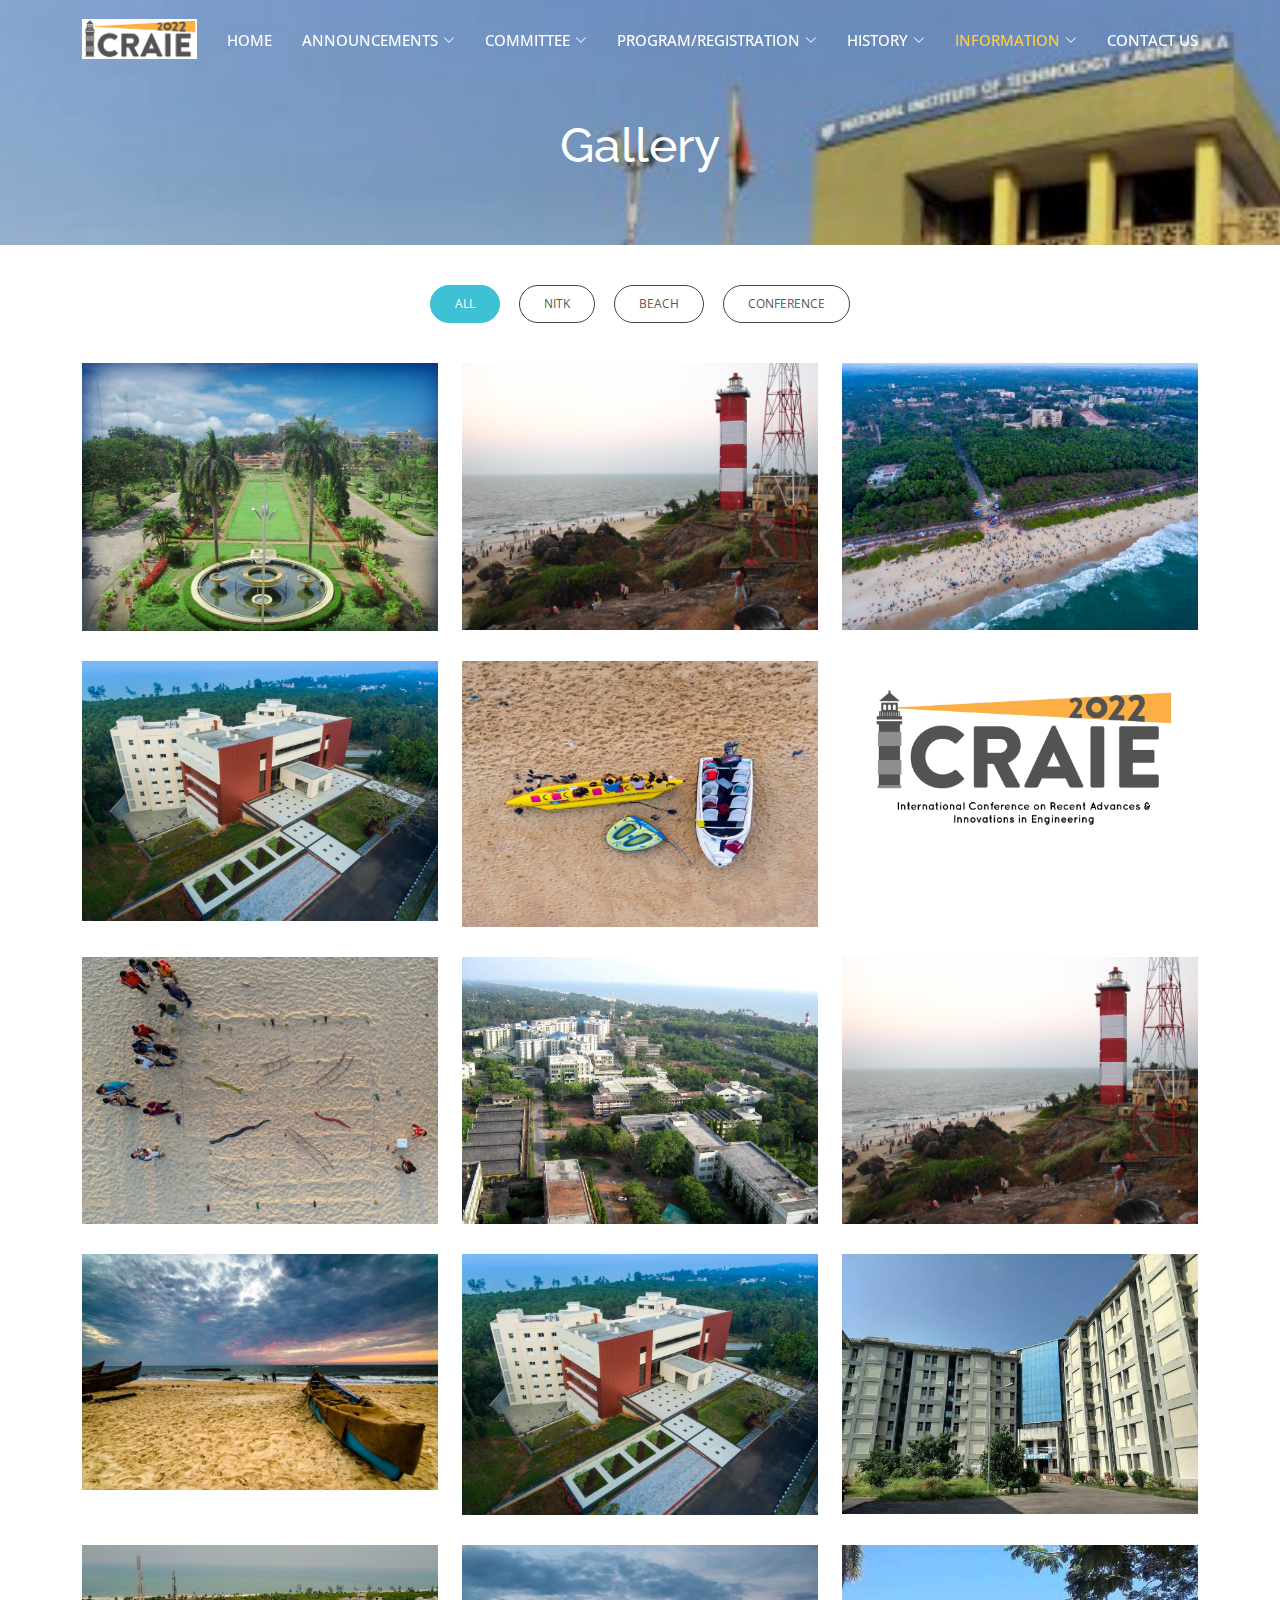
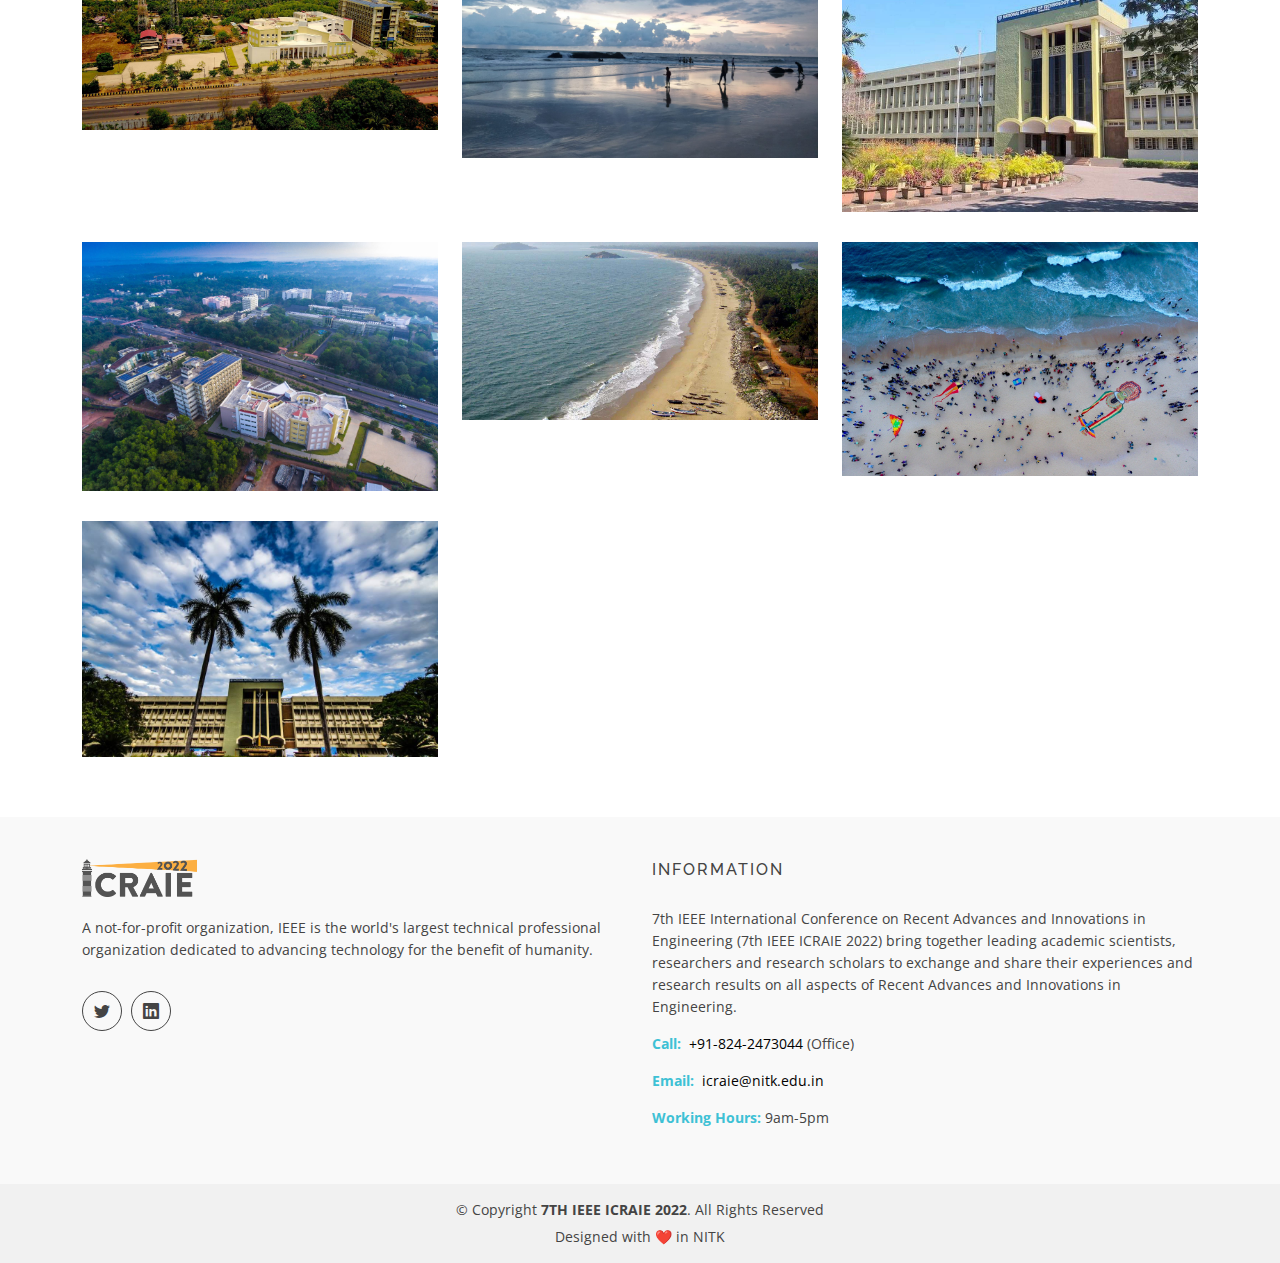
<file: gallery.html>
<!DOCTYPE html>
<html lang="en">

<head>
  <meta charset="utf-8">
  <meta content="width=device-width, initial-scale=1.0" name="viewport">

  <title>Gallery | 7TH IEEE ICRAIE 2022</title>
  <meta content="" name="description">
  <meta content="" name="keywords">

  <!-- Favicons -->
  <link href="assets/img/logos/faviconTabImage.jpg" rel="icon">
  <link href="assets/img/logos/faviconTabImage.jpg" rel="apple-touch-icon">

  <!-- Google Fonts -->
  <link href="https://fonts.googleapis.com/css?family=Open+Sans:300,400,400i,600,700|Raleway:300,400,400i,500,500i,700,800,900" rel="stylesheet">

  <!-- Vendor CSS Files -->
  <link href="assets/vendor/animate.css/animate.min.css" rel="stylesheet">
  <link href="assets/vendor/bootstrap/css/bootstrap.min.css" rel="stylesheet">
  <link href="assets/vendor/bootstrap-icons/bootstrap-icons.css" rel="stylesheet">
  <link href="assets/vendor/boxicons/css/boxicons.min.css" rel="stylesheet">
  <link href="assets/vendor/glightbox/css/glightbox.min.css" rel="stylesheet">
  <link href="assets/vendor/swiper/swiper-bundle.min.css" rel="stylesheet">

  <!-- Template Main CSS File -->
  <link href="assets/css/style.css" rel="stylesheet">


</head>

<body>

  <!-- ======= Header ======= -->
  <header id="header" class="fixed-top d-flex align-items-center">
    <div class="container d-flex justify-content-between">

      <div class="logo">
        <!-- <h1><a href="index.html"><span>ICRAIE &nbsp</span>2022</a></h1> -->
        <!-- Uncomment below if you prefer to use an image logo -->
        <a href="index.html"><img src="assets/img/logos/faviconTabImage.jpg" alt="" class="img-fluid"></a>
      </div>

      <nav id="navbar" class="navbar">
        <ul>
          <li><a class="nav-link scrollto" href="index.html">HOME</a></li>
          <li class="dropdown"><a href="#"><span>ANNOUNCEMENTS</span> <i class="bi bi-chevron-down"></i></a>
            <ul>
              <li><a href="cpapers.html">Call for Papers</a></li>
              <li><a href="cpapers.html#authorguide" class="nav-link scrollto">Author Guidelines</a></li>
              <li><a href="#">Call for Workshops</a></li>
              <li><a href="#">Call for Tutorials</a></li>
              <li><a href="sponsorship.htmls">Call for Sponsorship</a></li>
              <li><a href="callForRevBoard.html">Call For Reviewer Board</a></li>
              <li><a href="cpapers.html#impdates">Important Dates</a></li>
<li><a href="speakers.html">Keynote Speakers</a></li>
            </ul>
          </li>
          <li class="dropdown"><a href="#"><span>COMMITTEE</span> <i class="bi bi-chevron-down"></i></a>
            <ul>
              <li><a href="steerComm.html">Steering Committee</a></li>
              <li><a href="orgComm.html">Organizing Committee</a></li>
              <li><a href="progTechComm.html">Technical Program Committee</a></li>
              <li><a href="studVol.html">Student Committee</a></li>
            </ul>
          </li>
          <li class="dropdown"><a href="#"><span>PROGRAM/REGISTRATION</span> <i class="bi bi-chevron-down"></i></a>
            <ul>
              <li><a href="assets/data/ICRAIE_Schedule.pdf" target="_blank">Agenda and Program</a></li>
              <li><a href="registration.html">Registration</a></li>

              <li><a href="https://www.google.com/travel/hotels?q=NITK%20Surathkal" target="_blank">Hotel Reservation</a></li>
              <li><a href="speakers.html">Keynotes and Invited Talks</a></li>
              <li><a href="assets/data/ICRAIE-22-Accepted-Paper.pdf" target="_blank">Accepted Papers</a></li>
              <li><a href="tutorials.html">Tutorials</a></li>
            <li><a href="https://forms.gle/y3hf7fiRY3JckASdA" target="_blank">Tutorial Registration</a></li>
            </ul>
          </li>
          <li class="dropdown"><a href="#"><span>HISTORY</span> <i class="bi bi-chevron-down"></i></a>
            <ul>
              <li><a target="_blank" href="http://icraie.poornima.org/ICRAIE2014/">ICRAIE - 2014</a></li>
              <li><a target="_blank" href="http://icraie.poornima.org/ICRAIE2016/">ICRAIE - 2016</a></li>
              <li><a target="_blank" href="http://icraie.poornima.org/Venue_page.html">ICRAIE - 2018</a></li>
              <li><a target="_blank" href="https://icraie19.wixsite.com/icraie2019">ICRAIE - 2019</a></li>
              <li><a target="_blank" href="http://www.icraie.poornima.org/">ICRAIE - 2020</a></li>
              <li><a target="_blank" href="https://icraie2021.wixsite.com/icraie2021">ICRAIE - 2021</a></li>
            </ul>
          </li>
          <li class="dropdown"><a href="#"><span style="color:#FFCE45">INFORMATION</span> <i class="bi bi-chevron-down"></i></a>
            <ul>
              <li><a href="https://ieee.nitk.ac.in/" target="_blank">NITK IEEE Student Branch</a></li>
              <li><a href="venue.html">Venue</a></li>
              <li><a href="https://www.nitk.ac.in/How_To_Reach" target="_blank">How to Reach</a></li>
              <li><a href="https://www.thrillophilia.com/destinations/mangalore/places-to-visit" target="_blank">Local Attraction</a></li>
              <li><a href="#" style="color:#FFCE45">Gallery</a></li>
            </ul>
          </li>
          <li><a class="nav-link scrollto" href="index.html#contact">CONTACT US</a></li>
        </ul>
        <i class="bi bi-list mobile-nav-toggle"></i>
      </nav><!-- .navbar -->

    </div>
  </header><!-- End Header -->

  <main id="main">

    <!-- ======= Blog Header ======= -->
    <div class="header-bg page-area">
      <div class="container position-relative">
        <div class="row">
          <div class="col-md-12 col-sm-12 col-xs-12">
            <div class="slider-content text-center">
              <div class="header-bottom">
                <div class="layer2">
                  <h1 class="title2">Gallery</h1>
                </div>
                <!-- <div class="layer3">
                  <h2 class="title3">profesional Blog Page</h2>
                </div> -->
              </div>
            </div>
          </div>
        </div>
      </div>
    </div><!-- End Blog Header -->


    <!-- ======= Portfolio Section ======= -->
    <div id="portfolio" class="portfolio-area area-padding fix" style="padding:20px 0 30px;">
      <div class="container">
        <div class="row wesome-project-1 fix">
          <!-- Start Portfolio -page -->
          <div class="col-lg-12 col-md-12 col-sm-12 col-xs-12">
            <ul id="portfolio-flters">
              <li data-filter="*" class="filter-active">All</li>
              <li data-filter=".filter-nitk">NITK</li>
              <li data-filter=".filter-beach">Beach</li>
              <li data-filter=".filter-conf">Conference</li>
            </ul>
          </div>
        </div>

        <div class="row awesome-project-content portfolio-container">

          <!-- portfolio-item start -->
          <div class="col-md-4 col-sm-4 col-xs-12 portfolio-item filter-nitk portfolio-item">
            <div class="single-awesome-project">
              <div class="awesome-img">
                <a href="#"><img src="assets/img/gallery/nitk1.jpg" alt="" /> </a>
                <div class="add-actions text-center">
                  <div class="project-dec">
                    <a class="portfolio-lightbox" data-gallery="myGallery" href="assets/img/gallery/nitk1.jpg">
                      <!-- <h4>Business City</h4>
                          <span>Web Development</span> -->
                    </a>
                  </div>
                </div>
              </div>
            </div>
          </div>
          <!-- portfolio-item end -->


          <!-- portfolio-item start -->
          <div class="col-md-4 col-sm-4 col-xs-12 portfolio-item filter-beach portfolio-item">
            <div class="single-awesome-project">
              <div class="awesome-img">
                <a href="#"><img src="assets/img/gallery/beach1.jpg" alt="" /> </a>
                <div class="add-actions text-center">
                  <div class="project-dec">
                    <a class="portfolio-lightbox" data-gallery="myGallery" href="assets/img/gallery/beach1.jpg">
                      <!-- <h4>Business City</h4>
                          <span>Web Development</span> -->
                    </a>
                  </div>
                </div>
              </div>
            </div>
          </div>
          <!-- portfolio-item end -->

          <!-- portfolio-item start -->
          <div class="col-md-4 col-sm-4 col-xs-12 portfolio-item filter-beach portfolio-item">
            <div class="single-awesome-project">
              <div class="awesome-img">
                <a href="#"><img src="assets/img/gallery/beach2.jpg" alt="" /> </a>
                <div class="add-actions text-center">
                  <div class="project-dec">
                    <a class="portfolio-lightbox" data-gallery="myGallery" href="assets/img/gallery/beach2.jpg">
                      <!-- <h4>Business City</h4>
                          <span>Web Development</span> -->
                    </a>
                  </div>
                </div>
              </div>
            </div>
          </div>
          <!-- portfolio-item end -->




          <!-- portfolio-item start -->
          <div class="col-md-4 col-sm-4 col-xs-12 portfolio-item filter-nitk portfolio-item">
            <div class="single-awesome-project">
              <div class="awesome-img">
                <a href="#"><img src="assets/img/gallery/nitk2.jpeg" alt="" /> </a>
                <div class="add-actions text-center">
                  <div class="project-dec">
                    <a class="portfolio-lightbox" data-gallery="myGallery" href="assets/img/gallery/nitk2.jpeg">
                      <!-- <h4>Business City</h4>
                      <span>Web Development</span> -->
                    </a>
                  </div>
                </div>
              </div>
            </div>
          </div>
          <!-- portfolio-item end -->

          <!-- portfolio-item start -->
          <div class="col-md-4 col-sm-4 col-xs-12 portfolio-item filter-beach portfolio-item">
            <div class="single-awesome-project">
              <div class="awesome-img">
                <a href="#"><img src="assets/img/gallery/beach7.jpg" alt="" /> </a>
                <div class="add-actions text-center">
                  <div class="project-dec">
                    <a class="portfolio-lightbox" data-gallery="myGallery" href="assets/img/gallery/beach7.jpg">
                      <!-- <h4>Business City</h4>
                      <span>Web Development</span> -->
                    </a>
                  </div>
                </div>
              </div>
            </div>
          </div>
          <!-- portfolio-item end -->


          <!-- portfolio-item start -->
          <div class="col-md-4 col-sm-4 col-xs-12 portfolio-item filter-conf portfolio-item">
            <div class="single-awesome-project">
              <div class="awesome-img">
                <a href="#"><img src="assets/img/logos/abouticraie.jpg" alt="" /> </a>
                <div class="add-actions text-center">
                  <div class="project-dec">
                    <a class="portfolio-lightbox" data-gallery="myGallery" href="assets/img/logos/abouticraie.jpg">
                      <!-- <h4>Business City</h4>
                      <span>Web Development</span> -->
                    </a>
                  </div>
                </div>
              </div>
            </div>
          </div>
          <!-- portfolio-item end -->

          <!-- portfolio-item start -->
          <div class="col-md-4 col-sm-4 col-xs-12 portfolio-item filter-beach portfolio-item">
            <div class="single-awesome-project">
              <div class="awesome-img">
                <a href="#"><img src="assets/img/gallery/beach6.jpg" alt="" /> </a>
                <div class="add-actions text-center">
                  <div class="project-dec">
                    <a class="portfolio-lightbox" data-gallery="myGallery" href="assets/img/gallery/beach6.jpg">
                      <!-- <h4>Business City</h4>
                      <span>Web Development</span> -->
                    </a>
                  </div>
                </div>
              </div>
            </div>
          </div>
          <!-- portfolio-item end -->




          <!-- portfolio-item start -->
          <div class="col-md-4 col-sm-4 col-xs-12 portfolio-item filter-nitk portfolio-item">
            <div class="single-awesome-project">
              <div class="awesome-img">
                <a href="#"><img src="assets/img/gallery/nitk5.jpg" alt="" /> </a>
                <div class="add-actions text-center">
                  <div class="project-dec">
                    <a class="portfolio-lightbox" data-gallery="myGallery" href="assets/img/gallery/nitk5.jpg">
                      <!-- <h4>Business City</h4>
                                <span>Web Development</span> -->
                    </a>
                  </div>
                </div>
              </div>
            </div>
          </div>
          <!-- portfolio-item end -->


          <!-- portfolio-item start -->
          <div class="col-md-4 col-sm-4 col-xs-12 portfolio-item filter-beach portfolio-item">
            <div class="single-awesome-project">
              <div class="awesome-img">
                <a href="#"><img src="assets/img/gallery/beach1.jpg" alt="" /> </a>
                <div class="add-actions text-center">
                  <div class="project-dec">
                    <a class="portfolio-lightbox" data-gallery="myGallery" href="assets/img/gallery/beach1.jpg">
                      <!-- <h4>Business City</h4>
                                <span>Web Development</span> -->
                    </a>
                  </div>
                </div>
              </div>
            </div>
          </div>
          <!-- portfolio-item end -->


          <!-- portfolio-item start -->
          <div class="col-md-4 col-sm-4 col-xs-12 portfolio-item filter-beach portfolio-item">
            <div class="single-awesome-project">
              <div class="awesome-img">
                <a href="#"><img src="assets/img/gallery/beach3.jpg" alt="" /> </a>
                <div class="add-actions text-center">
                  <div class="project-dec">
                    <a class="portfolio-lightbox" data-gallery="myGallery" href="assets/img/gallery/beach3.jpg">
                      <!-- <h4>Business City</h4>
                                <span>Web Development</span> -->
                    </a>
                  </div>
                </div>
              </div>
            </div>
          </div>
          <!-- portfolio-item end -->



          <!-- portfolio-item start -->
          <div class="col-md-4 col-sm-4 col-xs-12 portfolio-item filter-nitk portfolio-item">
            <div class="single-awesome-project">
              <div class="awesome-img">
                <a href="#"><img src="assets/img/gallery/nitk9.jpg" alt="" /> </a>
                <div class="add-actions text-center">
                  <div class="project-dec">
                    <a class="portfolio-lightbox" data-gallery="myGallery" href="assets/img/gallery/nitk9.jpg">
                      <!-- <h4>Business City</h4>
                                                    <span>Web Development</span> -->
                    </a>
                  </div>
                </div>
              </div>
            </div>
          </div>
          <!-- portfolio-item end -->






          <!-- portfolio-item start -->
          <div class="col-md-4 col-sm-4 col-xs-12 portfolio-item filter-nitk portfolio-item">
            <div class="single-awesome-project">
              <div class="awesome-img">
                <a href="#"><img src="assets/img/gallery/nitk3.jpg" alt="" /> </a>
                <div class="add-actions text-center">
                  <div class="project-dec">
                    <a class="portfolio-lightbox" data-gallery="myGallery" href="assets/img/gallery/nitk3.jpg">
                      <!-- <h4>Business City</h4>
                                <span>Web Development</span> -->
                    </a>
                  </div>
                </div>
              </div>
            </div>
          </div>
          <!-- portfolio-item end -->



          <!-- portfolio-item start -->
          <div class="col-md-4 col-sm-4 col-xs-12 portfolio-item filter-nitk portfolio-item">
            <div class="single-awesome-project">
              <div class="awesome-img">
                <a href="#"><img src="assets/img/gallery/nitk8.jpg" alt="" /> </a>
                <div class="add-actions text-center">
                  <div class="project-dec">
                    <a class="portfolio-lightbox" data-gallery="myGallery" href="assets/img/gallery/nitk8.jpg">
                      <!-- <h4>Business City</h4>
                                                    <span>Web Development</span> -->
                    </a>
                  </div>
                </div>
              </div>
            </div>
          </div>
          <!-- portfolio-item end -->


          <!-- portfolio-item start -->
          <div class="col-md-4 col-sm-4 col-xs-12 portfolio-item filter-beach portfolio-item">
            <div class="single-awesome-project">
              <div class="awesome-img">
                <a href="#"><img src="assets/img/gallery/beach4.jpg" alt="" /> </a>
                <div class="add-actions text-center">
                  <div class="project-dec">
                    <a class="portfolio-lightbox" data-gallery="myGallery" href="assets/img/gallery/beach4.jpg">
                      <!-- <h4>Business City</h4>
                                <span>Web Development</span> -->
                    </a>
                  </div>
                </div>
              </div>
            </div>
          </div>
          <!-- portfolio-item end -->





          <!-- portfolio-item start -->
          <div class="col-md-4 col-sm-4 col-xs-12 portfolio-item filter-nitk portfolio-item">
            <div class="single-awesome-project">
              <div class="awesome-img">
                <a href="#"><img src="assets/img/gallery/nitk4.jpg" alt="" /> </a>
                <div class="add-actions text-center">
                  <div class="project-dec">
                    <a class="portfolio-lightbox" data-gallery="myGallery" href="assets/img/gallery/nitk4.jpg">
                      <!-- <h4>Business City</h4>
                                <span>Web Development</span> -->
                    </a>
                  </div>
                </div>
              </div>
            </div>
          </div>
          <!-- portfolio-item end -->



          <!-- portfolio-item start -->
          <div class="col-md-4 col-sm-4 col-xs-12 portfolio-item filter-nitk portfolio-item">
            <div class="single-awesome-project">
              <div class="awesome-img">
                <a href="#"><img src="assets/img/gallery/nitk7.jpg" alt="" /> </a>
                <div class="add-actions text-center">
                  <div class="project-dec">
                    <a class="portfolio-lightbox" data-gallery="myGallery" href="assets/img/gallery/nitk7.jpg">
                      <!-- <h4>Business City</h4>
                                                    <span>Web Development</span> -->
                    </a>
                  </div>
                </div>
              </div>
            </div>
          </div>
          <!-- portfolio-item end -->


          <!-- portfolio-item start -->
          <div class="col-md-4 col-sm-4 col-xs-12 portfolio-item filter-beach portfolio-item">
            <div class="single-awesome-project">
              <div class="awesome-img">
                <a href="#"><img src="assets/img/gallery/beach5.jpg" alt="" /> </a>
                <div class="add-actions text-center">
                  <div class="project-dec">
                    <a class="portfolio-lightbox" data-gallery="myGallery" href="assets/img/gallery/beach5.jpg">
                      <!-- <h4>Business City</h4>
                                <span>Web Development</span> -->
                    </a>
                  </div>
                </div>
              </div>
            </div>
          </div>
          <!-- portfolio-item end -->

          <!-- portfolio-item start -->
          <div class="col-md-4 col-sm-4 col-xs-12 portfolio-item filter-beach portfolio-item">
            <div class="single-awesome-project">
              <div class="awesome-img">
                <a href="#"><img src="assets/img/gallery/beach8.jpg" alt="" /> </a>
                <div class="add-actions text-center">
                  <div class="project-dec">
                    <a class="portfolio-lightbox" data-gallery="myGallery" href="assets/img/gallery/beach8.jpg">
                      <!-- <h4>Business City</h4>
                                <span>Web Development</span> -->
                    </a>
                  </div>
                </div>
              </div>
            </div>
          </div>
          <!-- portfolio-item end -->

          <!-- portfolio-item start -->
          <div class="col-md-4 col-sm-4 col-xs-12 portfolio-item filter-nitk portfolio-item">
            <div class="single-awesome-project">
              <div class="awesome-img">
                <a href="#"><img src="assets/img/gallery/nitk6.jpg" alt="" /> </a>
                <div class="add-actions text-center">
                  <div class="project-dec">
                    <a class="portfolio-lightbox" data-gallery="myGallery" href="assets/img/gallery/nitk6.jpg">
                      <!-- <h4>Business City</h4>
                                <span>Web Development</span> -->
                    </a>
                  </div>
                </div>
              </div>
            </div>
          </div>
          <!-- portfolio-item end -->

        </div>
      </div>
    </div>
    <!-- End Portfolio Section -->






  </main>
  <!-- End #main -->

  <!-- ======= Footer ======= -->
  <footer>
    <div class="footer-area">
      <div class="container">
        <div class="row">
          <div class="col-md-6">
            <div class="footer-content">
              <div class="footer-head">
                <div class="footer-logo" style="width:70%;">
                  <h2 style="width:30%;height:auto;"><a href="index.html"><img src="assets/img/logos/LOGOv2.1.png" alt=""></a></h2>
                </div>

                <p>A not-for-profit organization, IEEE is the world's largest technical professional organization dedicated to advancing technology for the benefit of humanity.</p>
                <div class="footer-icons">
                  <ul>
                    <!-- <li>
                      <a href="#"><i class="bi bi-facebook"></i></a>
                    </li> -->
                    <li>
                      <a href="#"><i class="bi bi-twitter"></i></a>
                    </li>
                    <!-- <li>
                      <a href="#"><i class="bi bi-instagram"></i></a>
                    </li> -->
                    <li>
                      <a href="#"><i class="bi bi-linkedin"></i></a>
                    </li>
                  </ul>
                </div>
              </div>
            </div>
          </div>
          <!-- end single footer -->
          <div class="col-md-6">
            <div class="footer-content">
              <div class="footer-head">
                <h4>information</h4>
                <p>
                  7th IEEE International Conference on Recent Advances and Innovations in Engineering (7th IEEE ICRAIE 2022) bring together leading academic scientists, researchers and
                  research scholars to exchange and share their experiences and research results on all aspects of Recent Advances and Innovations in Engineering.
                </p>
                <div class="footer-contacts">
                  <p><span>Call:&nbsp</span> <a style="color:black;" href="tel:+918242473044 ">+91-824-2473044 </a>(Office)</p>
                  <p><span>Email:&nbsp</span> <a style="color:black;" href="mailto:icraie@nitk.edu.in ">icraie@nitk.edu.in</a></p>
                  <p><span>Working Hours:</span> 9am-5pm</p>
                </div>
              </div>
            </div>
          </div>
          <!-- end single footer -->
          <!-- <div class="col-md-4">
            <div class="footer-content">
              <div class="footer-head">
                <h4>Instagram</h4>
                <div class="flicker-img">
                  <a href="#"><img src="assets/img/portfolio/1.jpg" alt=""></a>
                  <a href="#"><img src="assets/img/portfolio/2.jpg" alt=""></a>
                  <a href="#"><img src="assets/img/portfolio/3.jpg" alt=""></a>
                  <a href="#"><img src="assets/img/portfolio/4.jpg" alt=""></a>
                  <a href="#"><img src="assets/img/portfolio/5.jpg" alt=""></a>
                  <a href="#"><img src="assets/img/portfolio/6.jpg" alt=""></a>
                </div>
              </div>
            </div>
          </div> -->
        </div>
      </div>
    </div>
    <div class="footer-area-bottom">
      <div class="container">
        <div class="row">
          <div class="col-md-12 col-sm-12 col-xs-12">
            <div class="copyright text-center">
              <p>
                &copy; Copyright <strong>7TH IEEE ICRAIE 2022</strong>. All Rights Reserved
              </p>
            </div>
            <div class="credits">
              Designed with ❤️ in NITK
            </div>
          </div>
        </div>
      </div>
    </div>
  </footer><!-- End  Footer -->

  <div id="preloader"></div>
  <a href="#" class="back-to-top d-flex align-items-center justify-content-center"><i class="bi bi-arrow-up-short"></i></a>

  <!-- Vendor JS Files -->
  <script src="assets/vendor/bootstrap/js/bootstrap.bundle.min.js"></script>
  <script src="assets/vendor/glightbox/js/glightbox.min.js"></script>
  <script src="assets/vendor/isotope-layout/isotope.pkgd.min.js"></script>
  <script src="assets/vendor/swiper/swiper-bundle.min.js"></script>
  <script src="assets/vendor/php-email-form/validate.js"></script>

  <!-- Template Main JS File -->
  <script src="assets/js/main.js"></script>

</body>

</html>
</file>
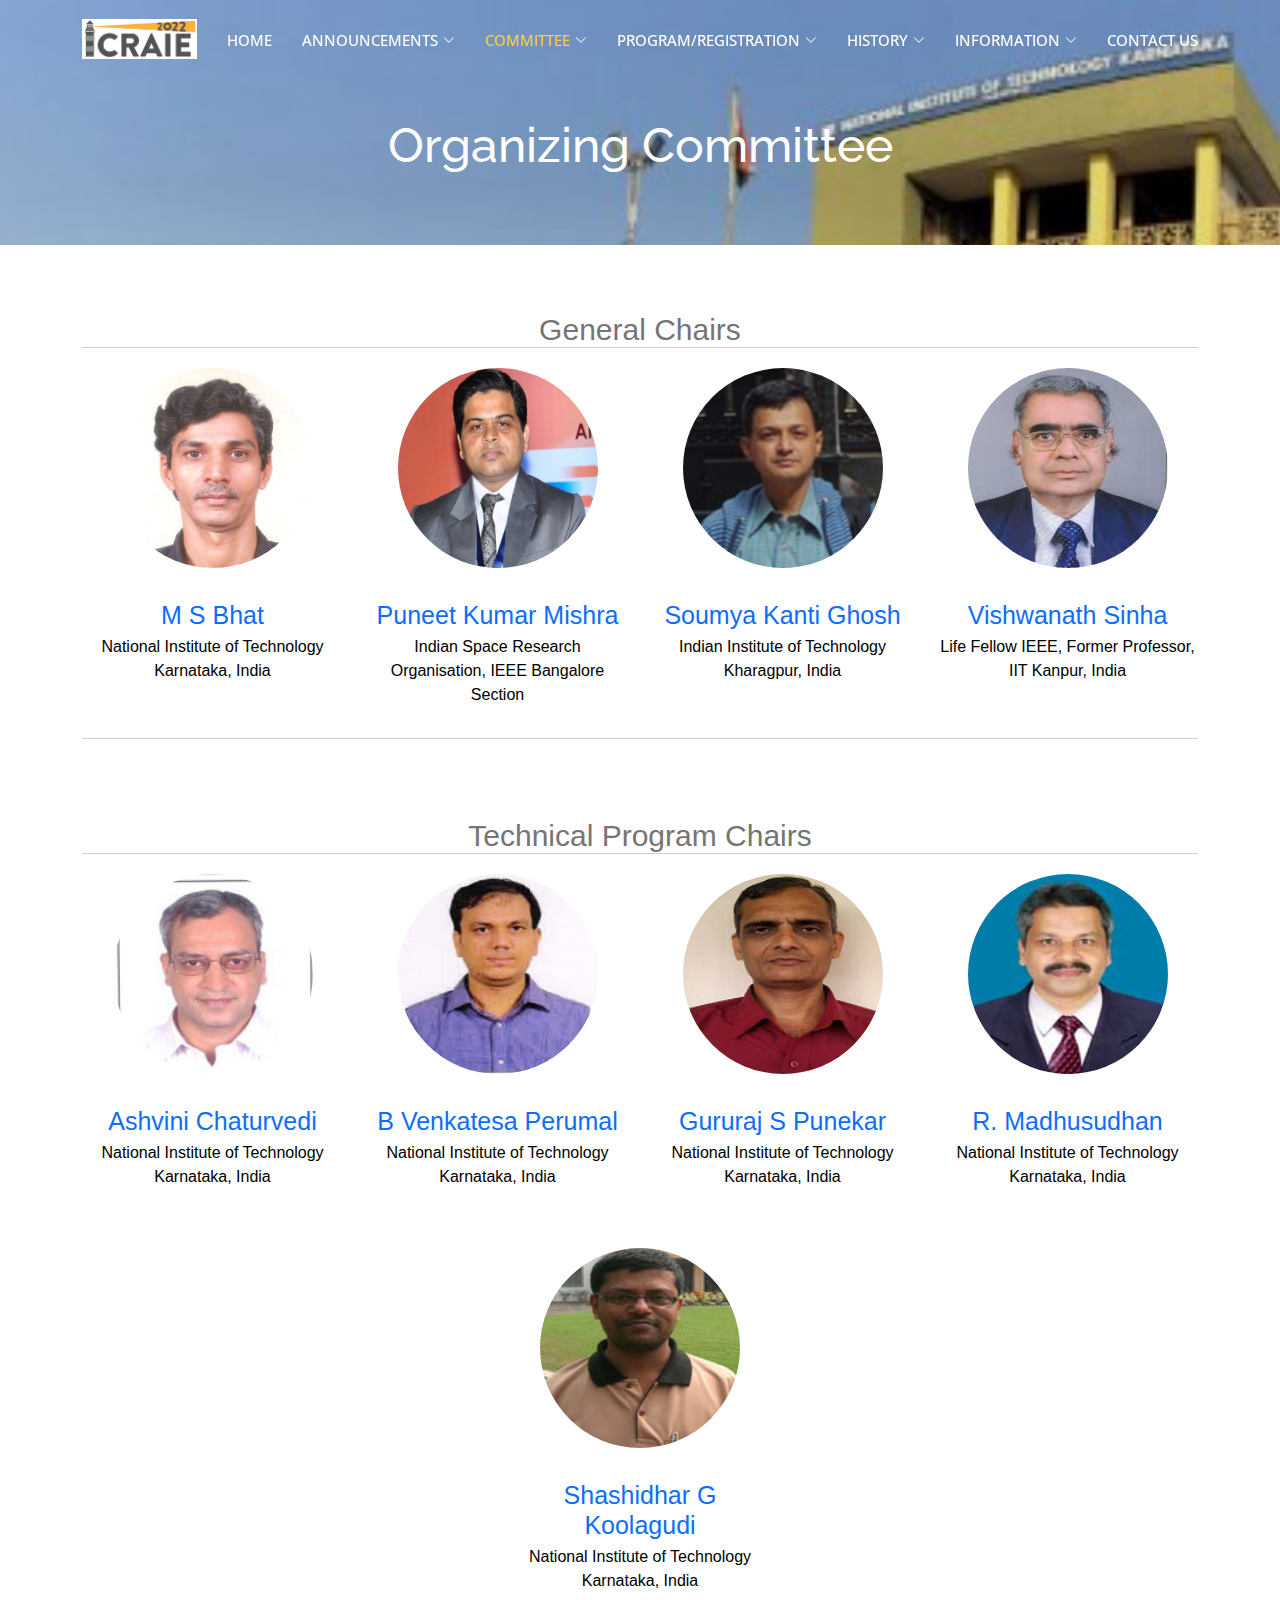
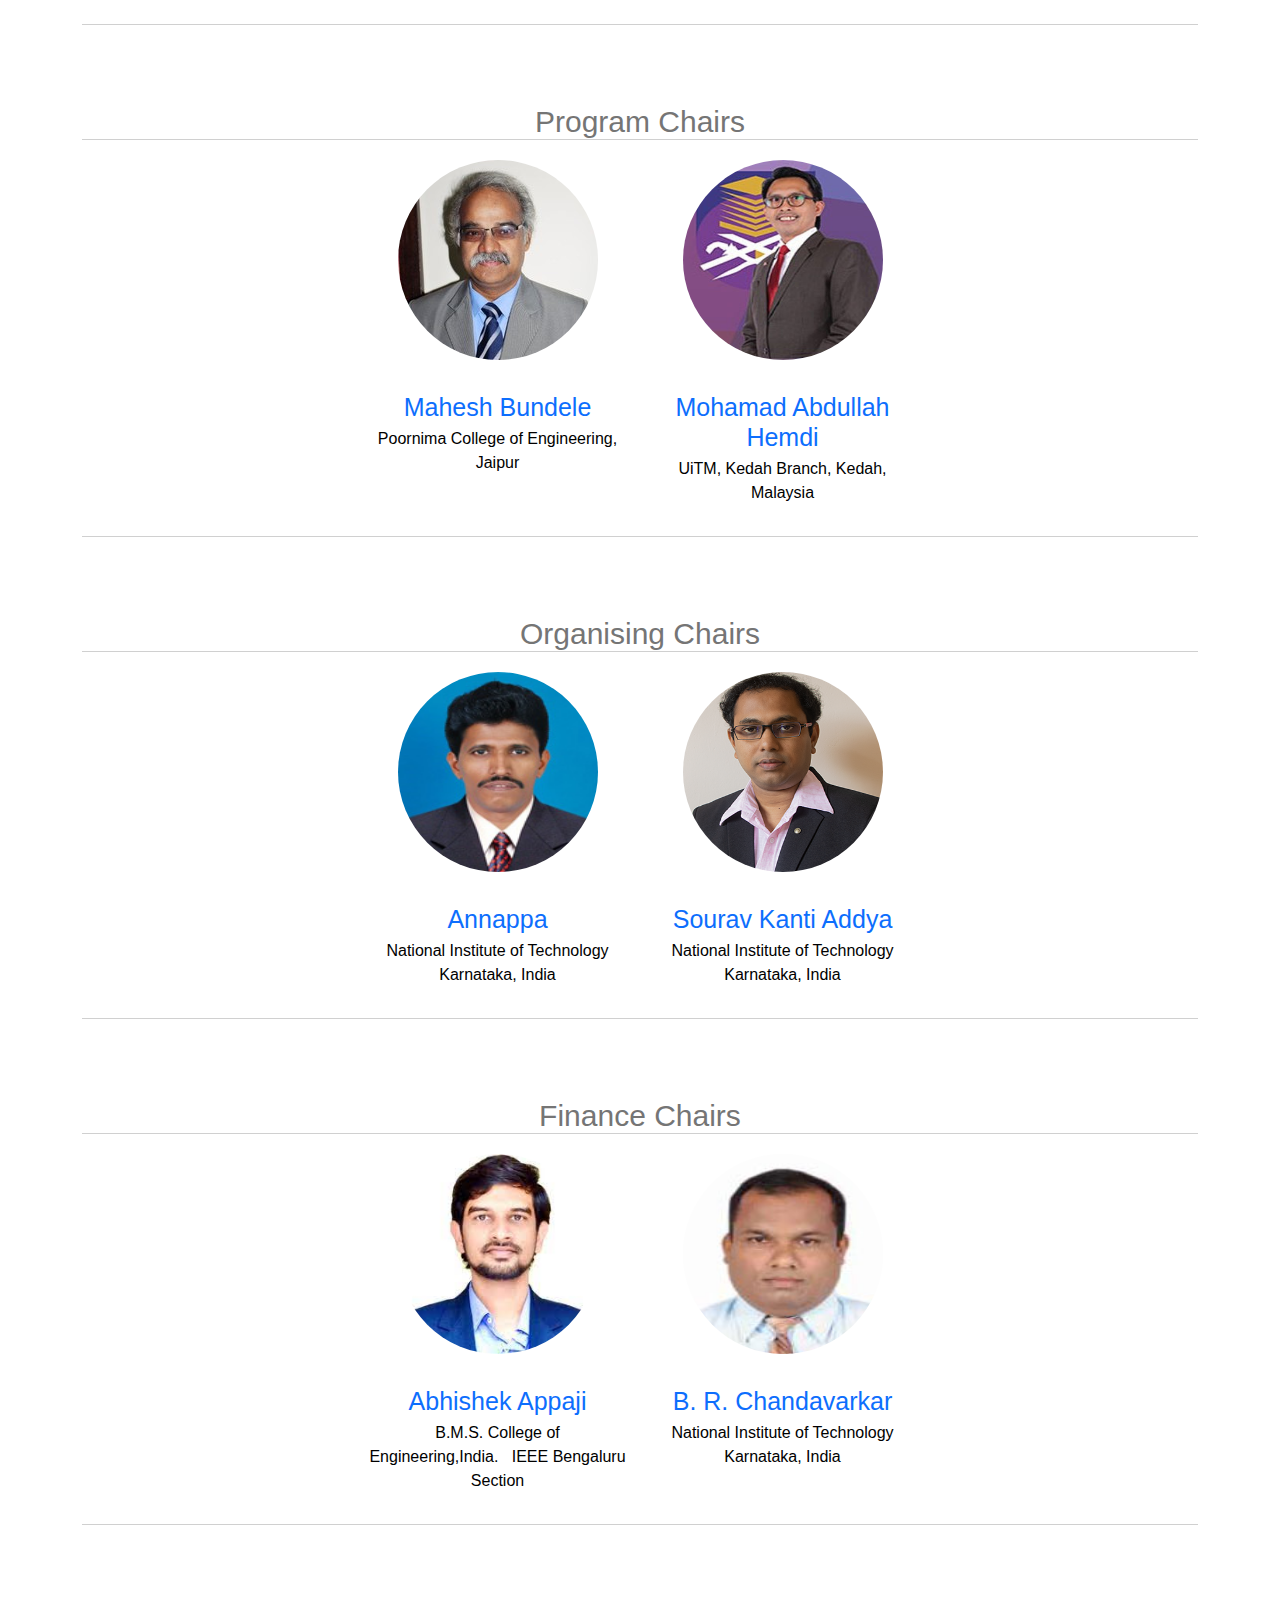
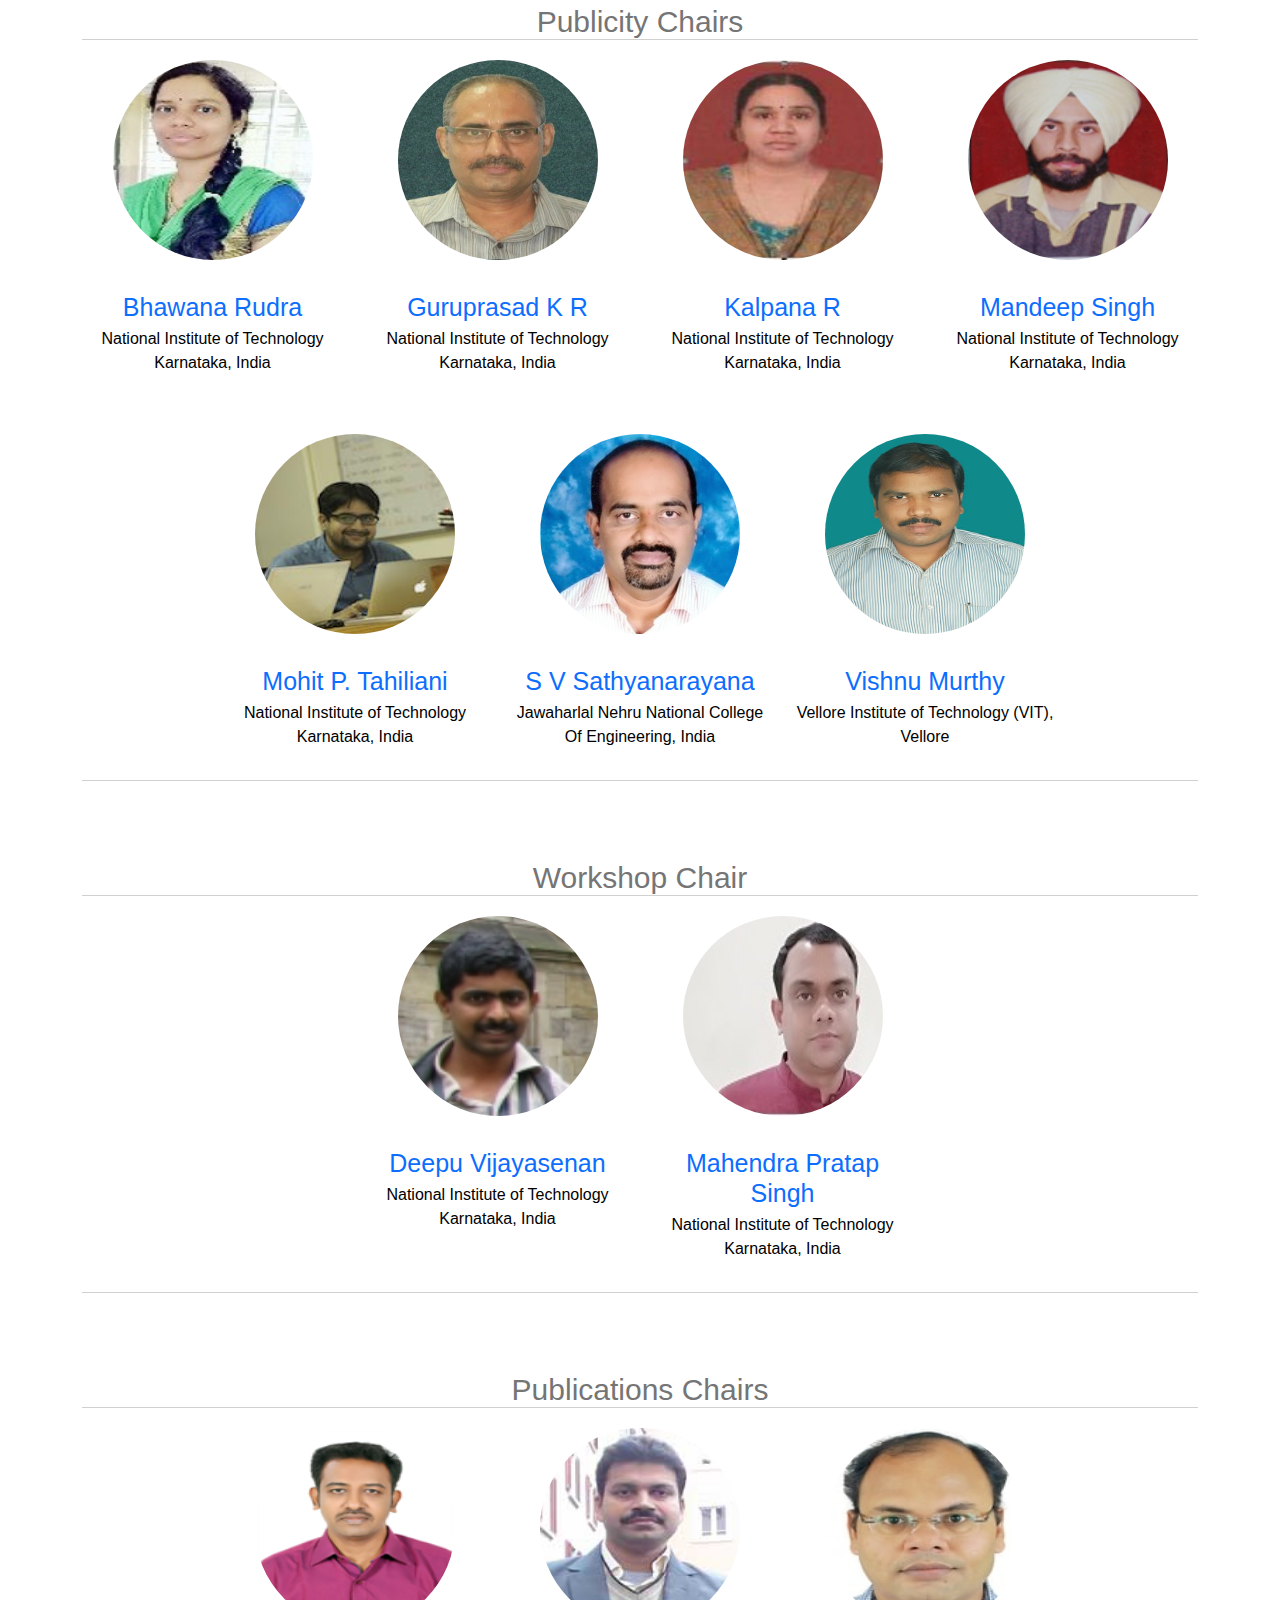
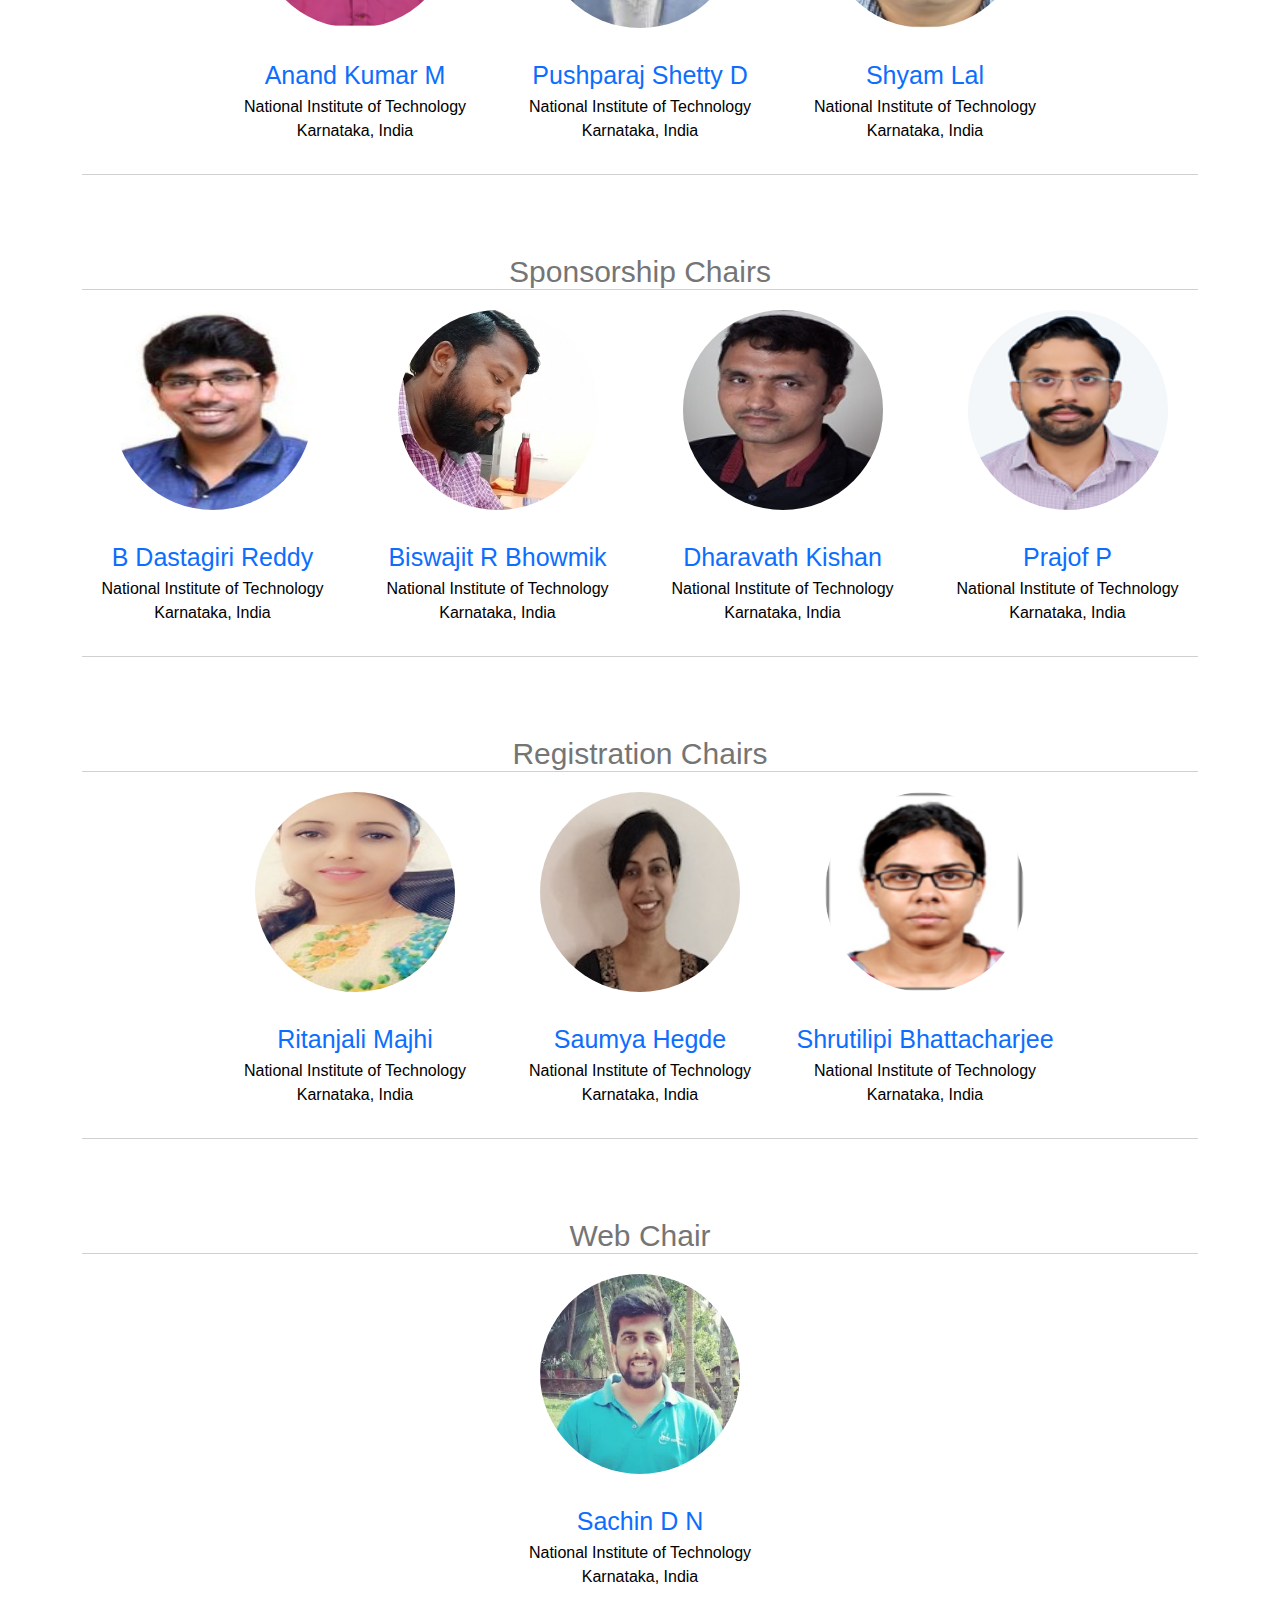
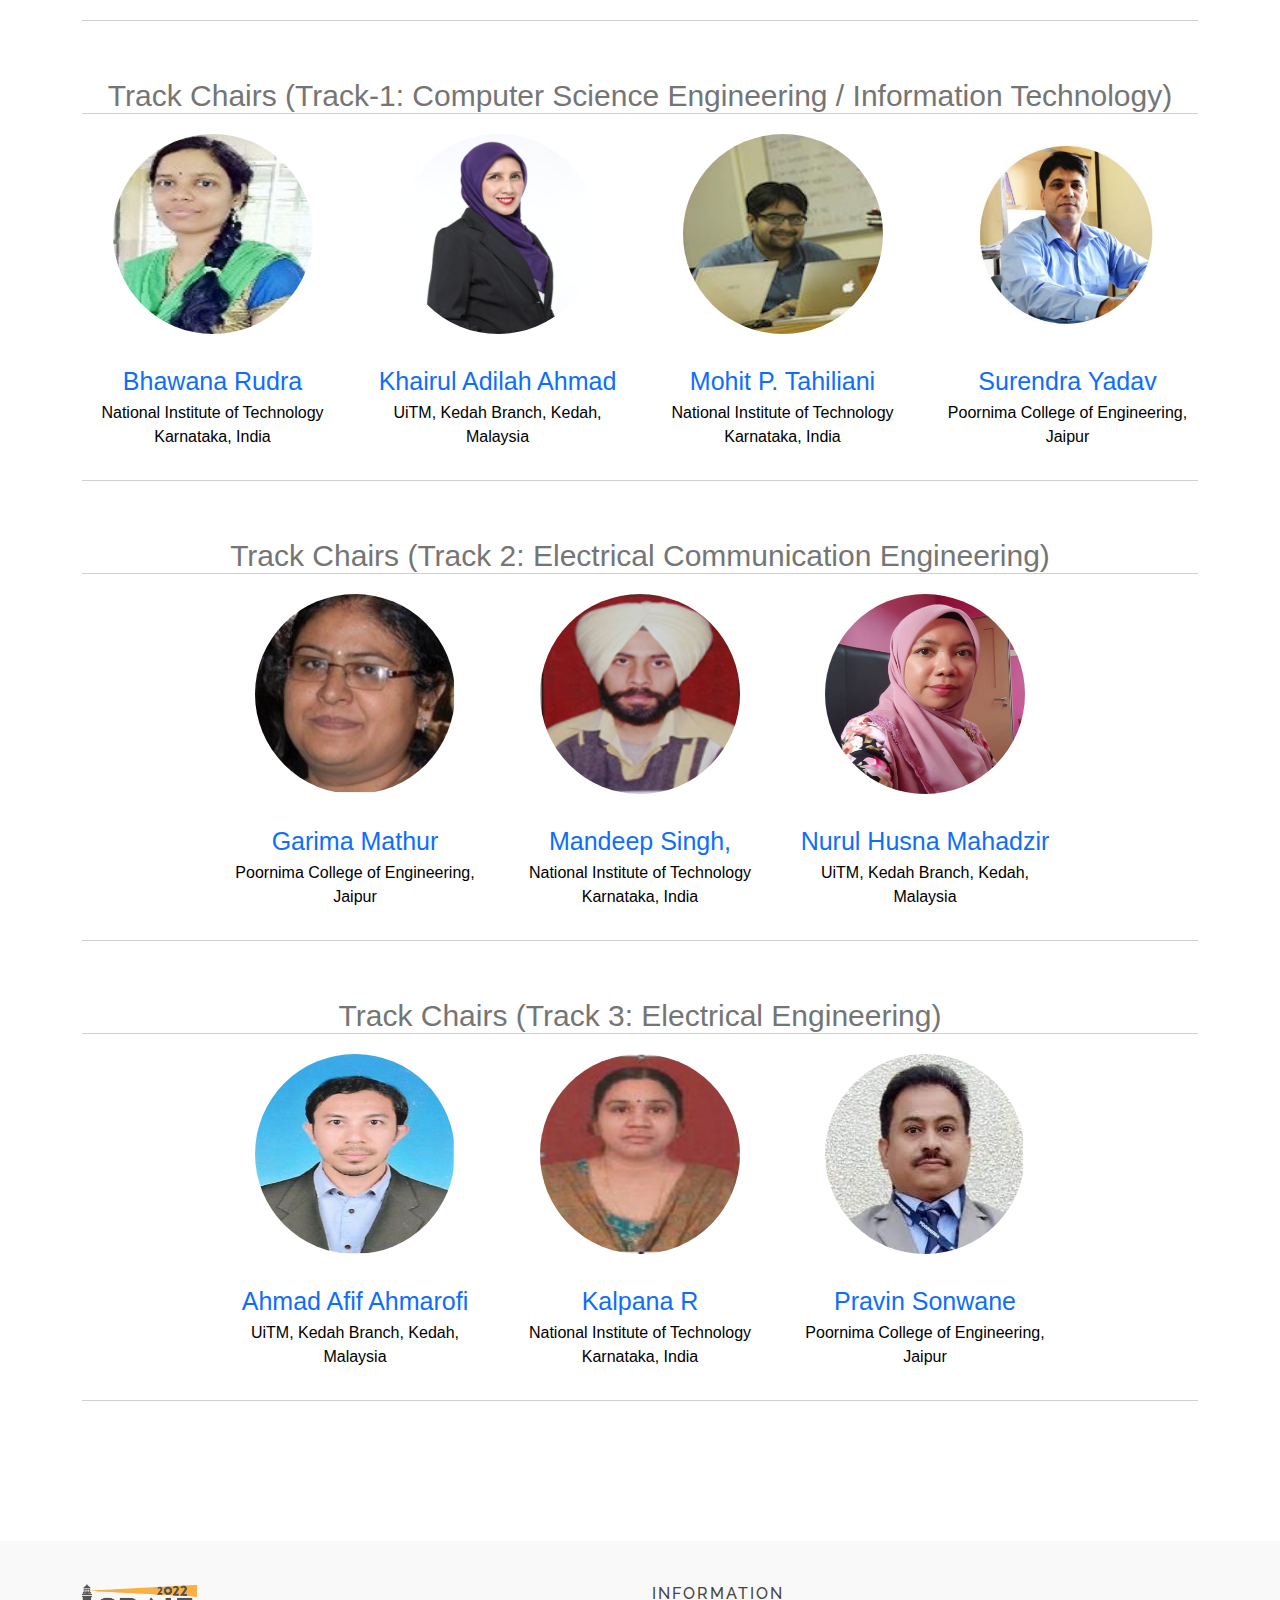
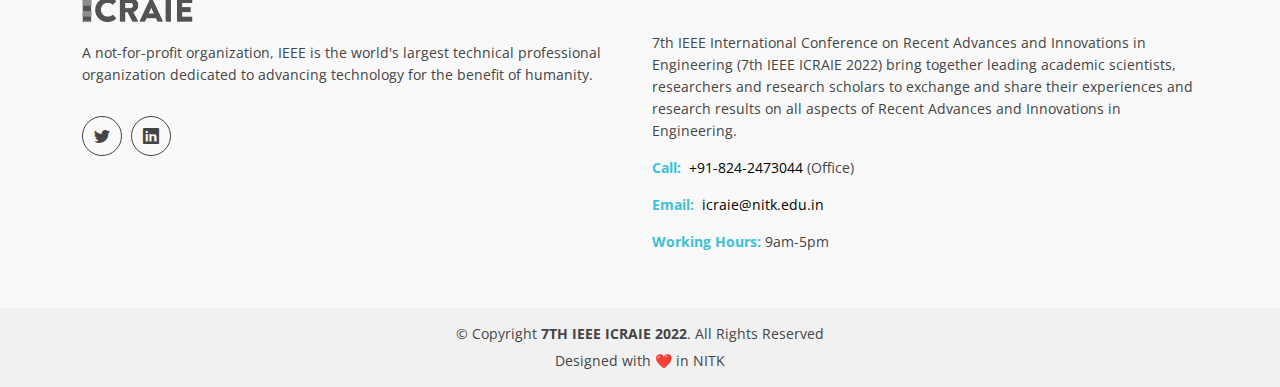
<file: orgComm.html>
<!DOCTYPE html>
<html lang="en">

<head>
  <meta charset="utf-8">
  <meta content="width=device-width, initial-scale=1.0" name="viewport">

  <title>Organizing Committee | 7TH IEEE ICRAIE 2022</title>
  <meta content="" name="description">
  <meta content="" name="keywords">

  <!-- Favicons -->
  <link href="assets/img/logos/faviconTabImage.jpg" rel="icon">
  <link href="assets/img/logos/faviconTabImage.jpg" rel="apple-touch-icon">

  <!-- Google Fonts -->
  <link href="https://fonts.googleapis.com/css?family=Open+Sans:300,400,400i,600,700|Raleway:300,400,400i,500,500i,700,800,900" rel="stylesheet">

  <!-- Vendor CSS Files -->
  <link href="assets/vendor/animate.css/animate.min.css" rel="stylesheet">
  <link href="assets/vendor/bootstrap/css/bootstrap.min.css" rel="stylesheet">
  <link href="assets/vendor/bootstrap-icons/bootstrap-icons.css" rel="stylesheet">
  <link href="assets/vendor/boxicons/css/boxicons.min.css" rel="stylesheet">
  <link href="assets/vendor/glightbox/css/glightbox.min.css" rel="stylesheet">
  <link href="assets/vendor/swiper/swiper-bundle.min.css" rel="stylesheet">

  <!-- Template Main CSS File -->
  <link href="assets/css/style.css" rel="stylesheet">


</head>

<body>

  <!-- ======= Header ======= -->
  <header id="header" class="fixed-top d-flex align-items-center">
    <div class="container d-flex justify-content-between">

      <div class="logo">
        <!-- <h1><a href="index.html"><span>ICRAIE &nbsp</span>2022</a></h1> -->
        <!-- Uncomment below if you prefer to use an image logo -->
        <a href="index.html"><img src="assets/img/logos/faviconTabImage.jpg" alt="" class="img-fluid"></a>
      </div>

      <nav id="navbar" class="navbar">
        <ul>
          <li><a class="nav-link scrollto" href="index.html">HOME</a></li>
          <li class="dropdown"><a href="#"><span>ANNOUNCEMENTS</span> <i class="bi bi-chevron-down"></i></a>
            <ul>
                <li><a href="cpapers.html">Call for Papers</a></li>
              <li><a href="cpapers.html#authorguide" class="nav-link scrollto">Author Guidelines</a></li>
              <li><a href="#">Call for Workshops</a></li>
              <li><a href="#">Call for Tutorials</a></li>
              <li><a href="sponsorship.html">Call for Sponsorship</a></li>
              <li><a href="callForRevBoard.html">Call For Reviewer Board</a></li>
              <li><a href="cpapers.html#impdates">Important Dates</a></li>
<li><a href="speakers.html">Keynote Speakers</a></li>
            </ul>
          </li>
          <li class="dropdown"><a href="#"><span style="color:#FFCE45">COMMITTEE</span> <i class="bi bi-chevron-down"></i></a>
            <ul>
              <li><a href="steerComm.html">Steering Committee</a></li>
              <li><a href="#" style="color:#FFCE45">Organizing Committee</a></li>
              <li><a href="progTechComm.html">Technical Program Committee</a></li>
              <li><a href="studVol.html">Student Committee</a></li>
            </ul>
          </li>
          <li class="dropdown"><a href="#"><span>PROGRAM/REGISTRATION</span> <i class="bi bi-chevron-down"></i></a>
            <ul>
              <li><a href="assets/data/ICRAIE_Schedule.pdf" target="_blank">Agenda and Program</a></li>
            <li><a href="registration.html">Registration</a></li>

              <li><a href="https://www.google.com/travel/hotels?q=NITK%20Surathkal" target="_blank">Hotel Reservation</a></li>
              <li><a href="speakers.html">Keynotes and Invited Talks</a></li>
              <li><a href="assets/data/ICRAIE-22-Accepted-Paper.pdf" target="_blank">Accepted Papers</a></li>
              <li><a href="tutorials.html">Tutorials</a></li>
            <li><a href="https://forms.gle/y3hf7fiRY3JckASdA" target="_blank">Tutorial Registration</a></li>
            </ul>
          </li>
          <li class="dropdown"><a href="#"><span>HISTORY</span> <i class="bi bi-chevron-down"></i></a>
            <ul>
              <li><a target="_blank" href="http://icraie.poornima.org/ICRAIE2014/">ICRAIE - 2014</a></li>
              <li><a target="_blank" href="http://icraie.poornima.org/ICRAIE2016/">ICRAIE - 2016</a></li>
              <li><a target="_blank" href="http://icraie.poornima.org/Venue_page.html">ICRAIE - 2018</a></li>
              <li><a target="_blank" href="https://icraie19.wixsite.com/icraie2019">ICRAIE - 2019</a></li>
              <li><a target="_blank" href="http://www.icraie.poornima.org/">ICRAIE - 2020</a></li>
              <li><a target="_blank" href="https://icraie2021.wixsite.com/icraie2021">ICRAIE - 2021</a></li>
            </ul>
          </li>
          <li class="dropdown"><a href="#"><span>INFORMATION</span> <i class="bi bi-chevron-down"></i></a>
            <ul>
              <li><a href="https://ieee.nitk.ac.in/" target="_blank">NITK IEEE Student Branch</a></li>
              <li><a href="venue.html">Venue</a></li>
              <li><a href="https://www.nitk.ac.in/How_To_Reach" target="_blank">How to Reach</a></li>
              <li><a href="https://www.thrillophilia.com/destinations/mangalore/places-to-visit" target="_blank">Local Attraction</a></li>
              <li><a href="gallery.html">Gallery</a></li>
            </ul>
          </li>
          <li><a class="nav-link scrollto" href="index.html#contact">CONTACT US</a></li>
        </ul>
        <i class="bi bi-list mobile-nav-toggle"></i>
      </nav><!-- .navbar -->

    </div>
  </header><!-- End Header -->

  <main id="main">

    <!-- ======= Blog Header ======= -->
    <div class="header-bg page-area">
      <div class="container position-relative">
        <div class="row">
          <div class="col-md-12 col-sm-12 col-xs-12">
            <div class="slider-content text-center">
              <div class="header-bottom">
                <div class="layer2">
                  <h1 class="title2">Organizing Committee</h1>
                </div>
                <!-- <div class="layer3">
                  <h2 class="title3">profesional Blog Page</h2>
                </div> -->
              </div>
            </div>
          </div>
        </div>
      </div>
    </div><!-- End Blog Header -->



    <div id="team" class="our-team-area area-padding">
      <div class="container">
        <!-- row Starts -->
        <div class="row">
          <div class="col-md-12 col-sm-12 col-xs-12">
            <div class="text-center">
              <h2 style="color: #757575;margin-bottom:1px;font: 400 30px/30px Roboto,sans-serif;">General Chairs</h2>
              <hr style="margin-bottom:20px;margin-top:2px;">
            </div>
          </div>
        </div>
        <div class="row justify-content-center">
          <div class="col-md-3 col-sm-3 col-xs-12">
            <div class="single-team-member" style="border:none;">
              <div class="team-img" style="text-align:center;">
                <img src="assets/img/committee/msb.png" style="border-radius:100%;width:200px;height:200px" alt="">
              </div>
              <div class="team-content text-center">
                <br />
                <h4 style="color:blue;font: 400 25px/30px Roboto,sans-serif;">
                  <a href="https://ece.nitk.ac.in/faculty/m-shankaranarayana-bhat" target="_blank">M S Bhat</a>
                </h4>

                <p style="color: #000;font: 400 16px/24px Roboto,sans-serif;">National Institute of Technology Karnataka, India</p>
              </div>
            </div>
          </div>
          <!-- End column -->
          <div class="col-md-3 col-sm-3 col-xs-12">
            <div class="single-team-member" style="border:none;">
              <div class="team-img" style="text-align:center;">
                <img src="assets/img/committee/PUNEET-KUMAR-MISHRA-300x250.jpg" style="border-radius:100%;width:200px;height:200px" alt="">
              </div>
              <div class="team-content text-center">
                <br />
                <h4 style="color:blue;font: 400 25px/30px Roboto,sans-serif;">
                  <a href="https://attend.ieee.org/r10htc-2021/puneet-kumar-mishra/" target="_blank">Puneet Kumar Mishra</a>
                </h4>

                <p style="color: #000;font: 400 16px/24px Roboto,sans-serif;">Indian Space Research Organisation, IEEE Bangalore Section</p>
              </div>
            </div>
          </div>
          <!-- End column -->
          <div class="col-md-3 col-sm-3 col-xs-12">
            <div class="single-team-member" style="border:none;">
              <div class="team-img" style="text-align:center;">
                <img src="assets/img/committee/skgosh.jpg" style="border-radius:100%;width:200px;height:200px" alt="">
              </div>
              <div class="team-content text-center">
                <br />
                <h4 style="color:blue;font: 400 25px/30px Roboto,sans-serif;">
                  <a href="http://www.iitkgp.ac.in/department/CS/faculty/cs-skg" target="_blank">Soumya Kanti Ghosh</a>
                </h4>

                <p style="color: #000;font: 400 16px/24px Roboto,sans-serif;">Indian Institute of Technology Kharagpur, India</p>
              </div>
            </div>
          </div>
          <!-- End column -->

          <div class="col-md-3 col-sm-3 col-xs-12">
            <div class="single-team-member" style="border:none;">
              <div class="team-img" style="text-align:center;">
                <img src="assets/img/committee/vsinha.jpg" style="border-radius:100%;width:200px;height:200px" alt="">
              </div>
              <div class="team-content text-center">
                <br />
                <h4 style="color:blue;font: 400 25px/30px Roboto,sans-serif;">
                  <a href="https://www.linkedin.com/in/vishwanath-sinha-36494612/?originalSubdomain=in" target="_blank">Vishwanath Sinha</a>
                </h4>

                <p style="color: #000;font: 400 16px/24px Roboto,sans-serif;">Life Fellow IEEE, Former Professor, IIT Kanpur, India </p>
              </div>
            </div>
          </div>
          <!-- End column -->

        </div>
        <!-- row ends -->


        <hr>
        <br><br /><br />

        <!-- row Starts -->
        <div class="row">
          <div class="col-md-12 col-sm-12 col-xs-12">
            <div class="text-center">
              <h2 style="color: #757575;margin-bottom:1px;font: 400 30px/30px Roboto,sans-serif;">Technical Program Chairs</h2>
              <hr style="margin-bottom:20px;margin-top:2px;">
            </div>
          </div>
        </div>
        <div class="row justify-content-center">
          <div class="col-md-3 col-sm-3 col-xs-12">
            <div class="single-team-member" style="border:none;">
              <div class="team-img" style="text-align:center;">
                  <img src="assets/img/committee/ac.png" style="border-radius:100%;width:200px;height:200px" alt="">
              </div>
              <div class="team-content text-center">
                <br />
                <h4 style="color:blue;font: 400 25px/30px Roboto,sans-serif;">
                  <a href="https://nitk.irins.org/profile/54588" target="_blank">Ashvini Chaturvedi</a>
                </h4>

                <p style="color: #000;font: 400 16px/24px Roboto,sans-serif;">National Institute of Technology Karnataka, India</p>
              </div>
            </div>
          </div>
          <!-- End column -->

          <div class="col-md-3 col-sm-3 col-xs-12">
            <div class="single-team-member" style="border:none;">
              <div class="team-img" style="text-align:center;">
                  <img src="assets/img/committee/bvp.jpg" style="border-radius:100%;width:200px;height:200px" alt="">
              </div>
              <div class="team-content text-center">
                <br />
                <h4 style="color:blue;font: 400 25px/30px Roboto,sans-serif;">
                  <a href="https://eee.nitk.ac.in/professor/BVP" target="_blank">B Venkatesa Perumal</a>
                </h4>

                <p style="color: #000;font: 400 16px/24px Roboto,sans-serif;">National Institute of Technology Karnataka, India</p>
              </div>
            </div>
          </div>
          <!-- End column -->

          <div class="col-md-3 col-sm-3 col-xs-12">
            <div class="single-team-member" style="border:none;">
              <div class="team-img" style="text-align:center;">
                 <img src="assets/img/committee/gsp.jpg" style="border-radius:100%;width:200px;height:200px" alt="">
              </div>
              <div class="team-content text-center">
                <br />
                <h4 style="color:blue;font: 400 25px/30px Roboto,sans-serif;">
                  <a href="https://eee.nitk.ac.in/professor/GSP" target="_blank">Gururaj S Punekar</a>
                </h4>

                <p style="color: #000;font: 400 16px/24px Roboto,sans-serif;">National Institute of Technology Karnataka, India</p>
              </div>
            </div>
          </div>
          <!-- End column -->

          <div class="col-md-3 col-sm-3 col-xs-12">
            <div class="single-team-member" style="border:none;">
              <div class="team-img" style="text-align:center;">
                 <img src="assets/img/committee/rm.jpg" style="border-radius:100%;width:200px;height:200px" alt="">
              </div>
              <div class="team-content text-center">
                <br />
                <h4 style="color:blue;font: 400 25px/30px Roboto,sans-serif;">
                  <a href="https://macs.nitk.ac.in/faculty/r-madhusudhan" target="_blank">R. Madhusudhan</a>
                </h4>

                <p style="color: #000;font: 400 16px/24px Roboto,sans-serif;">National Institute of Technology Karnataka, India</p>
              </div>
            </div>
          </div>
          <!-- End column -->

        </div>
        <!-- row ends -->

        <br><br>


        <!-- row starts -->
        <div class="row justify-content-center">
          <div class="col-md-3 col-sm-3 col-xs-12">
            <div class="single-team-member" style="border:none;">
              <div class="team-img" style="text-align:center;">
                <img src="assets/img/committee/sg.jpg" style="border-radius:100%;width:200px;height:200px" alt="">
              </div>
              <div class="team-content text-center">
                <br />
                <h4 style="color:blue;font: 400 25px/30px Roboto,sans-serif;">
                  <a href="https://cse.nitk.ac.in/faculty/shashidhar-g-koolagudi" target="_blank">Shashidhar G Koolagudi</a>
                </h4>

                <p style="color: #000;font: 400 16px/24px Roboto,sans-serif;">National Institute of Technology Karnataka, India</p>
              </div>
            </div>
          </div>
          <!-- End column -->




        </div>
        <!-- row ends -->

        <hr>
        <br><br /><br />

        <!-- row Starts -->
        <div class="row">
          <div class="col-md-12 col-sm-12 col-xs-12">
            <div class="text-center">
              <h2 style="color: #757575;margin-bottom:1px;font: 400 30px/30px Roboto,sans-serif;">Program Chairs</h2>
              <hr style="margin-bottom:20px;margin-top:2px;">
            </div>
          </div>
        </div>
        <div class="row justify-content-center">
          <div class="col-md-3 col-sm-3 col-xs-12">
            <div class="single-team-member" style="border:none;">
              <div class="team-img" style="text-align:center;">
                  <img src="assets/img/committee/mbund.jpeg" style="border-radius:100%;width:200px;height:200px" alt="">
              </div>
              <div class="team-content text-center">
                <br />
                <h4 style="color:blue;font: 400 25px/30px Roboto,sans-serif;">
                  <a href="https://scholar.google.co.in/citations?user=KsFf4RgAAAAJ&hl=en" target="_blank">Mahesh Bundele

                    </a>
                </h4>

                <p style="color: #000;font: 400 16px/24px Roboto,sans-serif;">Poornima College of Engineering, Jaipur</p>
              </div>
            </div>
          </div>
          <!-- End column -->

          <div class="col-md-3 col-sm-3 col-xs-12">
            <div class="single-team-member" style="border:none;">
              <div class="team-img" style="text-align:center;">
               <img src="assets/img/committee/moh.jpg" style="border-radius:100%;width:200px;height:200px" alt="">
              </div>
              <div class="team-content text-center">
                <br />
                <h4 style="color:blue;font: 400 25px/30px Roboto,sans-serif;">
                  <a href="https://scholar.google.com.my/citations?user=UsqxDV8AAAAJ&hl=en" target="_blank">Mohamad Abdullah Hemdi</a>
                </h4>

                <p style="color: #000;font: 400 16px/24px Roboto,sans-serif;">UiTM, Kedah Branch, Kedah, Malaysia</p>
              </div>
            </div>
          </div>
          <!-- End column -->



        </div>
        <!-- row ends -->

        <hr>
        <br><br /><br />

        <!-- row Starts -->
        <div class="row">
          <div class="col-md-12 col-sm-12 col-xs-12">
            <div class="text-center">
              <h2 style="color: #757575;margin-bottom:1px;font: 400 30px/30px Roboto,sans-serif;">Organising Chairs</h2>
              <hr style="margin-bottom:20px;margin-top:2px;">
            </div>
          </div>
        </div>
        <div class="row justify-content-center">
          <div class="col-md-3 col-sm-3 col-xs-12">
            <div class="single-team-member" style="border:none;">
              <div class="team-img" style="text-align:center;">
                  <img src="assets/img/committee/annappa.jpg" style="border-radius:100%;width:200px;height:200px" alt="">
              </div>
              <div class="team-content text-center">
                <br />
                <h4 style="color:blue;font: 400 25px/30px Roboto,sans-serif;">
                  <a href="https://cse.nitk.ac.in/faculty/annappa" target="_blank">Annappa</a>
                </h4>

                <p style="color: #000;font: 400 16px/24px Roboto,sans-serif;">National Institute of Technology Karnataka, India</p>
              </div>
            </div>
          </div>
          <!-- End column -->

          <div class="col-md-3 col-sm-3 col-xs-12">
            <div class="single-team-member" style="border:none;">
              <div class="team-img" style="text-align:center;">
               <img src="assets/img/committee/ska.png" style="border-radius:100%;width:200px;height:200px" alt="">
              </div>
              <div class="team-content text-center">
                <br />
                <h4 style="color:blue;font: 400 25px/30px Roboto,sans-serif;">
                  <a href="https://cse.nitk.ac.in/faculty/sourav-kanti-addya" target="_blank">Sourav Kanti Addya</a>
                </h4>

                <p style="color: #000;font: 400 16px/24px Roboto,sans-serif;">National Institute of Technology Karnataka, India</p>
              </div>
            </div>
          </div>
          <!-- End column -->



        </div>
        <!-- row ends -->

        <hr>
        <br><br /><br />


        <!-- row Starts -->
        <div class="row">
          <div class="col-md-12 col-sm-12 col-xs-12">
            <div class="text-center">
              <h2 style="color: #757575;margin-bottom:1px;font: 400 30px/30px Roboto,sans-serif;">Finance Chairs</h2>
              <hr style="margin-bottom:20px;margin-top:2px;">
            </div>
          </div>
        </div>
        <div class="row justify-content-center">
          <div class="col-md-3 col-sm-3 col-xs-12">
            <div class="single-team-member" style="border:none;">
              <div class="team-img" style="text-align:center;">
                <img src="assets/img/committee/appaji.jpeg" style="border-radius:100%;width:200px;height:200px" alt="">
              </div>
              <div class="team-content text-center">
                <br />
                <h4 style="color:blue;font: 400 25px/30px Roboto,sans-serif;">
                  <a href="https://bmsce.ac.in/home/facultyProfile/269/Dr-ABHISHEK-APPAJI-M" target="_blank">Abhishek Appaji</a>
                </h4>

                <p style="color: #000;font: 400 16px/24px Roboto,sans-serif;">B.M.S. College of Engineering,India.&nbsp&nbsp IEEE Bengaluru Section</p>
              </div>
            </div>
          </div>
          <!-- End column -->

          <div class="col-md-3 col-sm-3 col-xs-12">
            <div class="single-team-member" style="border:none;">
              <div class="team-img" style="text-align:center;">
                <img src="assets/img/committee/bcr.jpg" style="border-radius:100%;width:200px;height:200px" alt="">
              </div>
              <div class="team-content text-center">
                <br />
                <h4 style="color:blue;font: 400 25px/30px Roboto,sans-serif;">
                  <a href="https://cse.nitk.ac.in/faculty/b-r-chandravarkar" target="_blank">B. R. Chandavarkar</a>
                </h4>

                <p style="color: #000;font: 400 16px/24px Roboto,sans-serif;">National Institute of Technology Karnataka, India</p>
              </div>
            </div>
          </div>
          <!-- End column -->



        </div>
        <!-- row ends -->

        <hr>
        <br><br /><br />


        <!-- row Starts -->
        <div class="row">
          <div class="col-md-12 col-sm-12 col-xs-12">
            <div class="text-center">
              <h2 style="color: #757575;margin-bottom:1px;font: 400 30px/30px Roboto,sans-serif;">Publicity Chairs</h2>
              <hr style="margin-bottom:20px;margin-top:2px;">
            </div>
          </div>
        </div>
        <div class="row justify-content-center">

          <div class="col-md-3 col-sm-3 col-xs-12">
            <div class="single-team-member" style="border:none;">
              <div class="team-img" style="text-align:center;">
                <img src="assets/img/committee/br.png" style="border-radius:100%;width:200px;height:200px" alt="">
              </div>
              <div class="team-content text-center">
                <br />
                <h4 style="color:blue;font: 400 25px/30px Roboto,sans-serif;">
                  <a href="https://infotech.nitk.ac.in/faculty/bhawana-rudra" target="_blank">Bhawana Rudra</a>
                </h4>

                <p style="color: #000;font: 400 16px/24px Roboto,sans-serif;">National Institute of Technology Karnataka, India</p>
              </div>
            </div>
          </div>
          <!-- End column -->
          <div class="col-md-3 col-sm-3 col-xs-12">
            <div class="single-team-member" style="border:none;">
              <div class="team-img" style="text-align:center;">
                <img src="assets/img/committee/gkr.jpg" style="border-radius:100%;width:200px;height:200px" alt="">
              </div>
              <div class="team-content text-center">
                <br />
                <h4 style="color:blue;font: 400 25px/30px Roboto,sans-serif;">
                  <a href="https://mech.nitk.ac.in/faculty/kr-guruprasad" target="_blank">Guruprasad K R</a>
                </h4>

                <p style="color: #000;font: 400 16px/24px Roboto,sans-serif;">National Institute of Technology Karnataka, India</p>
              </div>
            </div>
          </div>
          <!-- End column -->

          <div class="col-md-3 col-sm-3 col-xs-12">
            <div class="single-team-member" style="border:none;">
              <div class="team-img" style="text-align:center;">
                <img src="assets/img/committee/kalpana.jpg" style="border-radius:100%;width:200px;height:200px" alt="">
              </div>
              <div class="team-content text-center">
                <br />
                <h4 style="color:blue;font: 400 25px/30px Roboto,sans-serif;">
                  <a href="https://eee.nitk.ac.in/professor/RK" target="_blank">Kalpana R</a>
                </h4>

                <p style="color: #000;font: 400 16px/24px Roboto,sans-serif;">National Institute of Technology Karnataka, India</p>
              </div>
            </div>
          </div>
          <!-- End column -->



          <div class="col-md-3 col-sm-3 col-xs-12">
            <div class="single-team-member" style="border:none;">
              <div class="team-img" style="text-align:center;">
               <img src="assets/img/committee/msingh.png" style="border-radius:100%;width:200px;height:200px" alt="">
              </div>
              <div class="team-content text-center">
                <br />
                <h4 style="color:blue;font: 400 25px/30px Roboto,sans-serif;">
                  <a href="https://ece.nitk.ac.in/professor/mandeep-singh" target="_blank">Mandeep Singh</a>
                </h4>

                <p style="color: #000;font: 400 16px/24px Roboto,sans-serif;">National Institute of Technology Karnataka, India</p>
              </div>
            </div>
          </div>
          <!-- End column -->



        </div>
        <!-- row ends -->

        <br><br>


        <!-- row starts -->
        <div class="row justify-content-center">
          <div class="col-md-3 col-sm-3 col-xs-12">
            <div class="single-team-member" style="border:none;">
              <div class="team-img" style="text-align:center;">
               <img src="assets/img/committee/mpt.jpg" style="border-radius:100%;width:200px;height:200px" alt="">
              </div>
              <div class="team-content text-center">
                <br />
                <h4 style="color:blue;font: 400 25px/30px Roboto,sans-serif;">
                  <a href="https://cse.nitk.ac.in/faculty/mohit-p-tahiliani" target="_blank">Mohit P. Tahiliani</a>
                </h4>

                <p style="color: #000;font: 400 16px/24px Roboto,sans-serif;">National Institute of Technology Karnataka, India</p>
              </div>
            </div>
          </div>
          <!-- End column -->

          <div class="col-md-3 col-sm-3 col-xs-12">
            <div class="single-team-member" style="border:none;">
              <div class="team-img" style="text-align:center;">
                <img src="assets/img/committee/svs.jpeg" style="border-radius:100%;width:200px;height:200px" alt="">
              </div>
              <div class="team-content text-center">
                <br />
                <h4 style="color:blue;font: 400 25px/30px Roboto,sans-serif;">
                  <a href="https://www.linkedin.com/in/dr-sathyanarayana-s-v-41307023/?originalSubdomain=in" target="_blank">S V Sathyanarayana</a>
                </h4>

                <p style="color: #000;font: 400 16px/24px Roboto,sans-serif;">Jawaharlal Nehru National College Of Engineering, India
</p>
              </div>
            </div>
          </div>
          <!-- End column -->

          <div class="col-md-3 col-sm-3 col-xs-12">
            <div class="single-team-member" style="border:none;">
              <div class="team-img" style="text-align:center;">
                <img src="assets/img/committee/vishnumurthy.jpeg" style="border-radius:100%;width:200px;height:200px" alt="">
              </div>
              <div class="team-content text-center">
                <br />
                <h4 style="color:blue;font: 400 25px/30px Roboto,sans-serif;">
                  <a href="https://sites.google.com/site/yvsm007/" target="_blank">Vishnu Murthy</a>
                </h4>

                <p style="color: #000;font: 400 16px/24px Roboto,sans-serif;">Vellore Institute of Technology (VIT), Vellore</p>
              </div>
            </div>
          </div>
          <!-- End column -->








        </div>
        <!-- row ends -->

        <hr>
        <br><br /><br />


        <!-- row Starts -->
        <div class="row">
          <div class="col-md-12 col-sm-12 col-xs-12">
            <div class="text-center">
              <h2 style="color: #757575;margin-bottom:1px;font: 400 30px/30px Roboto,sans-serif;">Workshop Chair</h2>
              <hr style="margin-bottom:20px;margin-top:2px;">
            </div>
          </div>
        </div>
        <div class="row justify-content-center">
          <div class="col-md-3 col-sm-3 col-xs-12">
            <div class="single-team-member" style="border:none;">
              <div class="team-img" style="text-align:center;">
              <img src="assets/img/committee/dv.jpg" style="border-radius:100%;width:200px;height:200px" alt="">
              </div>
              <div class="team-content text-center">
                <br />
                <h4 style="color:blue;font: 400 25px/30px Roboto,sans-serif;">
                  <a href="https://ece.nitk.ac.in/faculty/deepu-vijayasenan" target="_blank">Deepu Vijayasenan</a>
                </h4>

                <p style="color: #000;font: 400 16px/24px Roboto,sans-serif;">National Institute of Technology Karnataka, India</p>
              </div>
            </div>
          </div>
          <!-- End column -->

          <div class="col-md-3 col-sm-3 col-xs-12">
            <div class="single-team-member" style="border:none;">
              <div class="team-img" style="text-align:center;">
              <img src="assets/img/committee/mps.jpg" style="border-radius:100%;width:200px;height:200px" alt="">
              </div>
              <div class="team-content text-center">
                <br />
                <h4 style="color:blue;font: 400 25px/30px Roboto,sans-serif;">
                  <a href="https://cse.nitk.ac.in/faculty/mahendra-pratap-singh" target="_blank">Mahendra Pratap Singh</a>
                </h4>

                <p style="color: #000;font: 400 16px/24px Roboto,sans-serif;">National Institute of Technology Karnataka, India</p>
              </div>
            </div>
          </div>
          <!-- End column -->



        </div>
        <!-- row ends -->

        <hr>
        <br><br /><br />

        <!-- row Starts -->
        <div class="row">
          <div class="col-md-12 col-sm-12 col-xs-12">
            <div class="text-center">
              <h2 style="color: #757575;margin-bottom:1px;font: 400 30px/30px Roboto,sans-serif;">Publications Chairs</h2>
              <hr style="margin-bottom:20px;margin-top:2px;">
            </div>
          </div>
        </div>
        <div class="row justify-content-center">
          <div class="col-md-3 col-sm-3 col-xs-12">
            <div class="single-team-member" style="border:none;">
              <div class="team-img" style="text-align:center;">
               <img src="assets/img/committee/anand.png" style="border-radius:100%;width:200px;height:200px" alt="">
              <div class="team-content text-center">
                <br />
                <h4 style="color:blue;font: 400 25px/30px Roboto,sans-serif;">
                  <a href="https://infotech.nitk.ac.in/faculty/anand-kumar-m" target="_blank">Anand Kumar M</a>
                </h4>

                <p style="color: #000;font: 400 16px/24px Roboto,sans-serif;">National Institute of Technology Karnataka, India</p>
              </div>
            </div>
          </div>
        </div>
          <!-- End column -->

          <div class="col-md-3 col-sm-3 col-xs-12">
            <div class="single-team-member" style="border:none;">
              <div class="team-img" style="text-align:center;">
                 <img src="assets/img/committee/prs.jpg" style="border-radius:100%;width:200px;height:200px" alt="">
              </div>
              <div class="team-content text-center">
                <br />
                <h4 style="color:blue;font: 400 25px/30px Roboto,sans-serif;">
                  <a href="https://macs.nitk.ac.in/faculty/pushparaj-shetty-d" target="_blank">Pushparaj Shetty D</a>
                </h4>

                <p style="color: #000;font: 400 16px/24px Roboto,sans-serif;">National Institute of Technology Karnataka, India</p>
              </div>
            </div>
          </div>
          <!-- End column -->

          <div class="col-md-3 col-sm-3 col-xs-12">
            <div class="single-team-member" style="border:none;">
              <div class="team-img" style="text-align:center;">
                <img src="assets/img/committee/sl.jpg" style="border-radius:100%;width:200px;height:200px" alt="">
              </div>
              <div class="team-content text-center">
                <br />
                <h4 style="color:blue;font: 400 25px/30px Roboto,sans-serif;">
                  <a href="https://ece.nitk.ac.in/faculty/shyam-lal" target="_blank">Shyam Lal</a>
                </h4>

                <p style="color: #000;font: 400 16px/24px Roboto,sans-serif;">National Institute of Technology Karnataka, India</p>
              </div>
            </div>
          </div>
          <!-- End column -->
        </div>
        <!-- row ends -->

        <hr>
        <br><br /><br />


        <!-- row Starts -->
        <div class="row">
          <div class="col-md-12 col-sm-12 col-xs-12">
            <div class="text-center">
              <h2 style="color: #757575;margin-bottom:1px;font: 400 30px/30px Roboto,sans-serif;">Sponsorship Chairs</h2>
              <hr style="margin-bottom:20px;margin-top:2px;">
            </div>
          </div>
        </div>
        <div class="row justify-content-center">
          <div class="col-md-3 col-sm-3 col-xs-12">
            <div class="single-team-member" style="border:none;">
              <div class="team-img" style="text-align:center;">
                 <img src="assets/img/committee/dreddy.png" style="border-radius:100%;width:200px;height:200px" alt="">
              </div>
              <div class="team-content text-center">
                <br />
                <h4 style="color:blue;font: 400 25px/30px Roboto,sans-serif;">
                  <a href="https://eee.nitk.ac.in/faculty/b-dastagiri-reddy" target="_blank">B Dastagiri Reddy</a>
                </h4>

                <p style="color: #000;font: 400 16px/24px Roboto,sans-serif;">National Institute of Technology Karnataka, India</p>
              </div>
            </div>
          </div>
          <!-- End column -->

          <div class="col-md-3 col-sm-3 col-xs-12">
            <div class="single-team-member" style="border:none;">
              <div class="team-img" style="text-align:center;">
                 <img src="assets/img/committee/bb.jpg" style="border-radius:100%;width:200px;height:200px" alt="">
              </div>
              <div class="team-content text-center">
                <br />
                <h4 style="color:blue;font: 400 25px/30px Roboto,sans-serif;">
                  <a href="https://cse.nitk.ac.in/faculty/biswajit-r-bhowmik" target="_blank">Biswajit R Bhowmik</a>
                </h4>

                <p style="color: #000;font: 400 16px/24px Roboto,sans-serif;">National Institute of Technology Karnataka, India</p>
              </div>
            </div>
          </div>
          <!-- End column -->

          <div class="col-md-3 col-sm-3 col-xs-12">
            <div class="single-team-member" style="border:none;">
              <div class="team-img" style="text-align:center;">
                 <img src="assets/img/committee/DKishan_151px172.jpg" style="border-radius:100%;width:200px;height:200px" alt="">
              </div>
              <div class="team-content text-center">
                <br />
                <h4 style="color:blue;font: 400 25px/30px Roboto,sans-serif;">
                  <a href="https://eee.nitk.ac.in/faculty/dharavath-kishan" target="_blank">Dharavath Kishan</a>
                </h4>

                <p style="color: #000;font: 400 16px/24px Roboto,sans-serif;">National Institute of Technology Karnataka, India</p>
              </div>
            </div>
          </div>
          <!-- End column -->

          <div class="col-md-3 col-sm-3 col-xs-12">
            <div class="single-team-member" style="border:none;">
              <div class="team-img" style="text-align:center;">
                 <img src="assets/img/committee/Prajof_MED.png" style="border-radius:100%;width:200px;height:200px" alt="">
              </div>
              <div class="team-content text-center">
                <br />
                <h4 style="color:blue;font: 400 25px/30px Roboto,sans-serif;">
                  <a href="https://eee.nitk.ac.in/faculty/prajof-p" target="_blank">Prajof P</a>
                </h4>

                <p style="color: #000;font: 400 16px/24px Roboto,sans-serif;">National Institute of Technology Karnataka, India</p>
              </div>
            </div>
          </div>
          <!-- End column -->

        </div>
        <!-- row ends -->

        <hr>
        <br><br /><br />

        <!-- row Starts -->
        <div class="row">
          <div class="col-md-12 col-sm-12 col-xs-12">
            <div class="text-center">
              <h2 style="color: #757575;margin-bottom:1px;font: 400 30px/30px Roboto,sans-serif;">Registration Chairs</h2>
              <hr style="margin-bottom:20px;margin-top:2px;">
            </div>
          </div>
        </div>
        <div class="row justify-content-center">
          <div class="col-md-3 col-sm-3 col-xs-12">
            <div class="single-team-member" style="border:none;">
              <div class="team-img" style="text-align:center;">
                <img src="assets/img/committee/rith.jpg" style="border-radius:100%;width:200px;height:200px" alt="">
              </div>
              <div class="team-content text-center">
                <br />
                <h4 style="color:blue;font: 400 25px/30px Roboto,sans-serif;">
                  <a href="https://som.nitk.ac.in/faculty/ritanjali-majhi" target="_blank">Ritanjali Majhi</a>
                </h4>

                <p style="color: #000;font: 400 16px/24px Roboto,sans-serif;">National Institute of Technology Karnataka, India</p>
              </div>
            </div>
          </div>
          <!-- End column -->

          <div class="col-md-3 col-sm-3 col-xs-12">
            <div class="single-team-member" style="border:none;">
              <div class="team-img" style="text-align:center;">
              <img src="assets/img/committee/sh.jpg" style="border-radius:100%;width:200px;height:200px" alt="">
              </div>
              <div class="team-content text-center">
                <br />
                <h4 style="color:blue;font: 400 25px/30px Roboto,sans-serif;">
                  <a href="https://cse.nitk.ac.in/faculty/saumya-hegde" target="_blank">Saumya Hegde</a>
                </h4>

                <p style="color: #000;font: 400 16px/24px Roboto,sans-serif;">National Institute of Technology Karnataka, India</p>
              </div>
            </div>
          </div>
          <!-- End column -->

          <div class="col-md-3 col-sm-3 col-xs-12">
            <div class="single-team-member" style="border:none;">
              <div class="team-img" style="text-align:center;">
               <img src="assets/img/committee/sb.png" style="border-radius:100%;width:200px;height:200px" alt="">
              </div>
              <div class="team-content text-center">
                <br />
                <h4 style="color:blue;font: 400 25px/30px Roboto,sans-serif;">
                  <a href="https://infotech.nitk.ac.in/faculty/shrutilipi-bhattacharjee" target="_blank">Shrutilipi Bhattacharjee</a>
                </h4>

                <p style="color: #000;font: 400 16px/24px Roboto,sans-serif;">National Institute of Technology Karnataka, India</p>
              </div>
            </div>
          </div>
          <!-- End column -->
        </div>
        <!-- row ends -->

        <hr>
        <br><br /><br />

        <!-- row Starts -->
        <div class="row">
          <div class="col-md-12 col-sm-12 col-xs-12">
            <div class="text-center">
              <h2 style="color: #757575;margin-bottom:1px;font: 400 30px/30px Roboto,sans-serif;">Web Chair</h2>
              <hr style="margin-bottom:20px;margin-top:2px;">
            </div>
          </div>
        </div>
        <div class="row justify-content-center">
          <div class="col-md-3 col-sm-3 col-xs-12">
            <div class="single-team-member" style="border:none;">
              <div class="team-img" style="text-align:center;">
                <img src="assets/img/committee/sachin.webp" style="border-radius:100%;width:200px;height:200px" alt="">
              </div>
              <div class="team-content text-center">
                <br />
                <h4 style="color:blue;font: 400 25px/30px Roboto,sans-serif;">
                  <a href="https://github.com/sachugowda" target="_blank">Sachin D N</a>
                </h4>

                <p style="color: #000;font: 400 16px/24px Roboto,sans-serif;">National Institute of Technology Karnataka, India</p>
              </div>
            </div>
          </div>
          <!-- End column -->

        </div>
        <!-- row ends -->

        <hr>
        <br><br />

                <!-- row Starts -->
                <div class="row">
                  <div class="col-md-12 col-sm-12 col-xs-12">
                    <div class="text-center">
                      <h2 style="color: #757575;margin-bottom:1px;font: 400 30px/30px Roboto,sans-serif;">Track Chairs (Track-1: Computer Science Engineering / Information Technology)</h2>
                      <hr style="margin-bottom:20px;margin-top:2px;">
                    </div>
                  </div>
                </div>
                <div class="row justify-content-center">
                  <div class="col-md-3 col-sm-3 col-xs-12">
                    <div class="single-team-member" style="border:none;">
                      <div class="team-img" style="text-align:center;">
                        <img src="assets/img/committee/br.png" style="border-radius:100%;width:200px;height:200px" alt="">
                      </div>
                      <div class="team-content text-center">
                        <br />
                        <h4 style="color:blue;font: 400 25px/30px Roboto,sans-serif;">
                          <a href="https://infotech.nitk.ac.in/faculty/bhawana-rudra" target="_blank">Bhawana Rudra</a>
                        </h4>

                        <p style="color: #000;font: 400 16px/24px Roboto,sans-serif;">National Institute of Technology Karnataka, India</p>
                      </div>
                    </div>
                  </div>
                  <!-- End column -->

                  <div class="col-md-3 col-sm-3 col-xs-12">
                    <div class="single-team-member" style="border:none;">
                      <div class="team-img" style="text-align:center;">
                        <img src="assets/img/committee/kah.png" style="border-radius:100%;width:200px;height:200px" alt="">
                      </div>
                      <div class="team-content text-center">
                        <br />
                        <h4 style="color:blue;font: 400 25px/30px Roboto,sans-serif;">
                          <a href="https://ieeexplore.ieee.org/author/37089300264" target="_blank">Khairul Adilah Ahmad
                          </a>
                        </h4>

                        <p style="color: #000;font: 400 16px/24px Roboto,sans-serif;">UiTM, Kedah Branch, Kedah, Malaysia</p>
                      </div>
                    </div>
                  </div>
                  <!-- End column -->
                  <div class="col-md-3 col-sm-3 col-xs-12">
                    <div class="single-team-member" style="border:none;">
                      <div class="team-img" style="text-align:center;">
                        <img src="assets/img/committee/mpt.jpg" style="border-radius:100%;width:200px;height:200px" alt="">
                      </div>
                      <div class="team-content text-center">
                        <br />
                        <h4 style="color:blue;font: 400 25px/30px Roboto,sans-serif;">
                          <a href="https://www.linkedin.com/in/mohittahiliani/" target="_blank">Mohit P. Tahiliani</a>
                        </h4>

                        <p style="color: #000;font: 400 16px/24px Roboto,sans-serif;">National Institute of Technology Karnataka, India</p>
                      </div>
                    </div>
                  </div>
                  <!-- End column -->
                  <div class="col-md-3 col-sm-3 col-xs-12">
                    <div class="single-team-member" style="border:none;">
                      <div class="team-img" style="text-align:center;">
                        <img src="assets/img/committee/sy.jpg" style="border-radius:100%;width:200px;height:200px" alt="">
                      </div>
                      <div class="team-content text-center">
                        <br />
                        <h4 style="color:blue;font: 400 25px/30px Roboto,sans-serif;">
                          <a href="https://www.linkedin.com/in/prof-surendra-kumar-yadav-69ba4635/" target="_blank">Surendra Yadav

                            </a>
                        </h4>

                        <p style="color: #000;font: 400 16px/24px Roboto,sans-serif;"> Poornima College of Engineering, Jaipur</p>
                      </div>
                    </div>
                  </div>
                  <!-- End column -->

                </div>
                <!-- row ends -->

                <hr>
                <br><br />

                           <!-- row Starts -->
                           <div class="row">
                            <div class="col-md-12 col-sm-12 col-xs-12">
                              <div class="text-center">
                                <h2 style="color: #757575;margin-bottom:1px;font: 400 30px/30px Roboto,sans-serif;">Track Chairs (Track 2: Electrical Communication Engineering)</h2>
                                <hr style="margin-bottom:20px;margin-top:2px;">
                              </div>
                            </div>
                          </div>
                          <div class="row justify-content-center">
                            <div class="col-md-3 col-sm-3 col-xs-12">
                              <div class="single-team-member" style="border:none;">
                                <div class="team-img" style="text-align:center;">
                                  <img src="assets/img/committee/gm.jpg" style="border-radius:100%;width:200px;height:200px" alt="">
                                </div>
                                <div class="team-content text-center">
                                  <br />
                                  <h4 style="color:blue;font: 400 25px/30px Roboto,sans-serif;">
                                    <a href="https://www.linkedin.com/in/dr-garima-mathur-521a3873/" target="_blank">Garima Mathur

                                      </a>
                                  </h4>

                                  <p style="color: #000;font: 400 16px/24px Roboto,sans-serif;">Poornima College of Engineering, Jaipur</p>
                                </div>
                              </div>
                            </div>
                            <!-- End column -->

                            <div class="col-md-3 col-sm-3 col-xs-12">
                              <div class="single-team-member" style="border:none;">
                                <div class="team-img" style="text-align:center;">
                                  <img src="assets/img/committee/msingh.png" style="border-radius:100%;width:200px;height:200px" alt="">
                                </div>
                                <div class="team-content text-center">
                                  <br />
                                  <h4 style="color:blue;font: 400 25px/30px Roboto,sans-serif;">
                                    <a href="https://ece.nitk.ac.in/professor/mandeep-singh" target="_blank">Mandeep Singh,
                                    </a>
                                  </h4>

                                  <p style="color: #000;font: 400 16px/24px Roboto,sans-serif;">National Institute of Technology Karnataka, India</p>
                                </div>
                              </div>
                            </div>
                            <!-- End column -->
                            <div class="col-md-3 col-sm-3 col-xs-12">
                              <div class="single-team-member" style="border:none;">
                                <div class="team-img" style="text-align:center;">
                                  <img src="assets/img/committee/nhm.png" style="border-radius:100%;width:200px;height:200px" alt="">
                                </div>
                                <div class="team-content text-center">
                                  <br />
                                  <h4 style="color:blue;font: 400 25px/30px Roboto,sans-serif;">
                                    <a href="https://www.linkedin.com/in/nurul-husna-mahadzir-63209689/" target="_blank">Nurul Husna Mahadzir</a>
                                  </h4>

                                  <p style="color: #000;font: 400 16px/24px Roboto,sans-serif;">UiTM, Kedah Branch, Kedah, Malaysia</p>
                                </div>
                              </div>
                            </div>
                            <!-- End column -->


                          </div>
                          <!-- row ends -->

                          <hr>
                          <br><br />

                           <!-- row Starts -->
                           <div class="row">
                            <div class="col-md-12 col-sm-12 col-xs-12">
                              <div class="text-center">
                                <h2 style="color: #757575;margin-bottom:1px;font: 400 30px/30px Roboto,sans-serif;">Track Chairs (Track 3: Electrical Engineering)</h2>
                                <hr style="margin-bottom:20px;margin-top:2px;">
                              </div>
                            </div>
                          </div>
                          <div class="row justify-content-center">
                            <div class="col-md-3 col-sm-3 col-xs-12">
                              <div class="single-team-member" style="border:none;">
                                <div class="team-img" style="text-align:center;">
                                  <img src="assets/img/committee/afa.png" style="border-radius:100%;width:200px;height:200px" alt="">
                                </div>
                                <div class="team-content text-center">
                                  <br />
                                  <h4 style="color:blue;font: 400 25px/30px Roboto,sans-serif;">
                                    <a href="https://hi-in.facebook.com/ahmadafif.ahmarofi" target="_blank">Ahmad Afif Ahmarofi

                                      </a>
                                  </h4>

                                  <p style="color: #000;font: 400 16px/24px Roboto,sans-serif;">UiTM, Kedah Branch, Kedah, Malaysia</p>
                                </div>
                              </div>
                            </div>
                            <!-- End column -->

                            <div class="col-md-3 col-sm-3 col-xs-12">
                              <div class="single-team-member" style="border:none;">
                                <div class="team-img" style="text-align:center;">
                                  <img src="assets/img/committee/kalpana.jpg" style="border-radius:100%;width:200px;height:200px" alt="">
                                </div>
                                <div class="team-content text-center">
                                  <br />
                                  <h4 style="color:blue;font: 400 25px/30px Roboto,sans-serif;">
                                    <a href="https://eee.nitk.ac.in/professor/RK" target="_blank">Kalpana R
                                    </a>
                                  </h4>

                                  <p style="color: #000;font: 400 16px/24px Roboto,sans-serif;">National Institute of Technology Karnataka, India</p>
                                </div>
                              </div>
                            </div>
                            <!-- End column -->
                            <div class="col-md-3 col-sm-3 col-xs-12">
                              <div class="single-team-member" style="border:none;">
                                <div class="team-img" style="text-align:center;">
                                  <img src="assets/img/committee/ps.jpg" style="border-radius:100%;width:200px;height:200px" alt="">
                                </div>
                                <div class="team-content text-center">
                                  <br />
                                  <h4 style="color:blue;font: 400 25px/30px Roboto,sans-serif;">
                                    <a href="https://www.linkedin.com/in/dr-pravin-sonwane-1a397416b/" target="_blank">Pravin Sonwane

                                      </a>
                                  </h4>

                                  <p style="color: #000;font: 400 16px/24px Roboto,sans-serif;">Poornima College of Engineering, Jaipur</p>
                                </div>
                              </div>
                            </div>
                            <!-- End column -->


                          </div>
                          <!-- row ends -->

                          <hr>
                          <br><br />




      </div>
    </div><!-- End Team Section -->




  </main>
  <!-- End #main -->

  <!-- ======= Footer ======= -->
  <footer>
    <div class="footer-area">
      <div class="container">
        <div class="row">
          <div class="col-md-6">
            <div class="footer-content">
              <div class="footer-head">
                <div class="footer-logo" style="width:70%;">
                  <h2 style="width:30%;height:auto;"><a href="index.html"><img src="assets/img/logos/LOGOv2.1.png" alt=""></a></h2>
                </div>

                <p>A not-for-profit organization, IEEE is the world's largest technical professional organization dedicated to advancing technology for the benefit of humanity.</p>
                <div class="footer-icons">
                  <ul>
                    <!-- <li>
                      <a href="#"><i class="bi bi-facebook"></i></a>
                    </li> -->
                    <li>
                      <a href="#"><i class="bi bi-twitter"></i></a>
                    </li>
                    <!-- <li>
                      <a href="#"><i class="bi bi-instagram"></i></a>
                    </li> -->
                    <li>
                      <a href="#"><i class="bi bi-linkedin"></i></a>
                    </li>
                  </ul>
                </div>
              </div>
            </div>
          </div>
          <!-- end single footer -->
          <div class="col-md-6">
            <div class="footer-content">
              <div class="footer-head">
                <h4>information</h4>
                <p>
                  7th IEEE International Conference on Recent Advances and Innovations in Engineering (7th IEEE ICRAIE 2022) bring together leading academic scientists, researchers and
                  research scholars to exchange and share their experiences and research results on all aspects of Recent Advances and Innovations in Engineering.
                </p>
                <div class="footer-contacts">
                  <p><span>Call:&nbsp</span> <a style="color:black;" href="tel:+918242473044 ">+91-824-2473044 </a>(Office)</p>
                  <p><span>Email:&nbsp</span> <a style="color:black;" href="mailto:icraie@nitk.edu.in ">icraie@nitk.edu.in</a></p>
                  <p><span>Working Hours:</span> 9am-5pm</p>
                </div>
              </div>
            </div>
          </div>
          <!-- end single footer -->
          <!-- <div class="col-md-4">
            <div class="footer-content">
              <div class="footer-head">
                <h4>Instagram</h4>
                <div class="flicker-img">
                  <a href="#"><img src="assets/img/portfolio/1.jpg" alt=""></a>
                  <a href="#"><img src="assets/img/portfolio/2.jpg" alt=""></a>
                  <a href="#"><img src="assets/img/portfolio/3.jpg" alt=""></a>
                  <a href="#"><img src="assets/img/portfolio/4.jpg" alt=""></a>
                  <a href="#"><img src="assets/img/portfolio/5.jpg" alt=""></a>
                  <a href="#"><img src="assets/img/portfolio/6.jpg" alt=""></a>
                </div>
              </div>
            </div>
          </div> -->
        </div>
      </div>
    </div>
    <div class="footer-area-bottom">
      <div class="container">
        <div class="row">
          <div class="col-md-12 col-sm-12 col-xs-12">
            <div class="copyright text-center">
              <p>
                &copy; Copyright <strong>7TH IEEE ICRAIE 2022</strong>. All Rights Reserved
              </p>
            </div>
            <div class="credits">
              Designed with ❤️ in NITK
            </div>
          </div>
        </div>
      </div>
    </div>
  </footer><!-- End  Footer -->

  <div id="preloader"></div>
  <a href="#" class="back-to-top d-flex align-items-center justify-content-center"><i class="bi bi-arrow-up-short"></i></a>

  <!-- Vendor JS Files -->
  <script src="assets/vendor/bootstrap/js/bootstrap.bundle.min.js"></script>
  <script src="assets/vendor/glightbox/js/glightbox.min.js"></script>
  <script src="assets/vendor/isotope-layout/isotope.pkgd.min.js"></script>
  <script src="assets/vendor/swiper/swiper-bundle.min.js"></script>
  <script src="assets/vendor/php-email-form/validate.js"></script>

  <!-- Template Main JS File -->
  <script src="assets/js/main.js"></script>

</body>

</html>
</file>
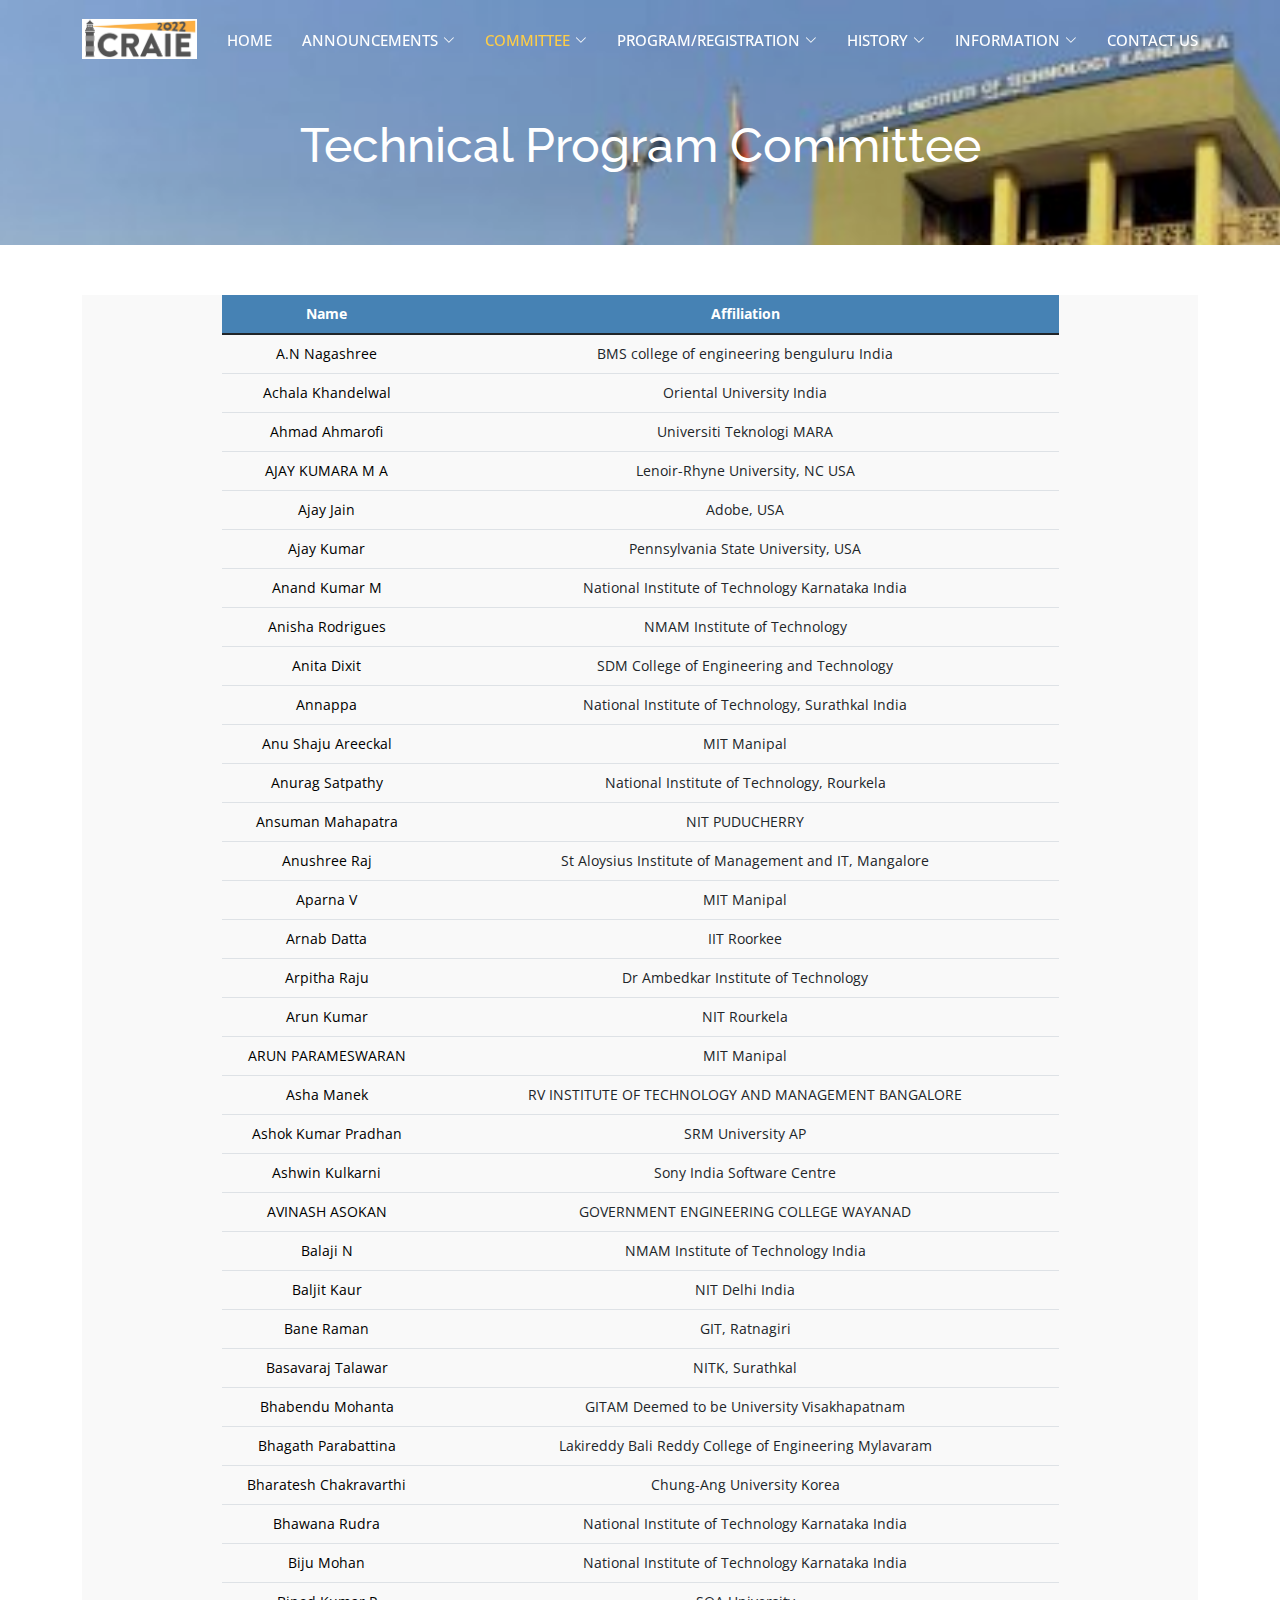
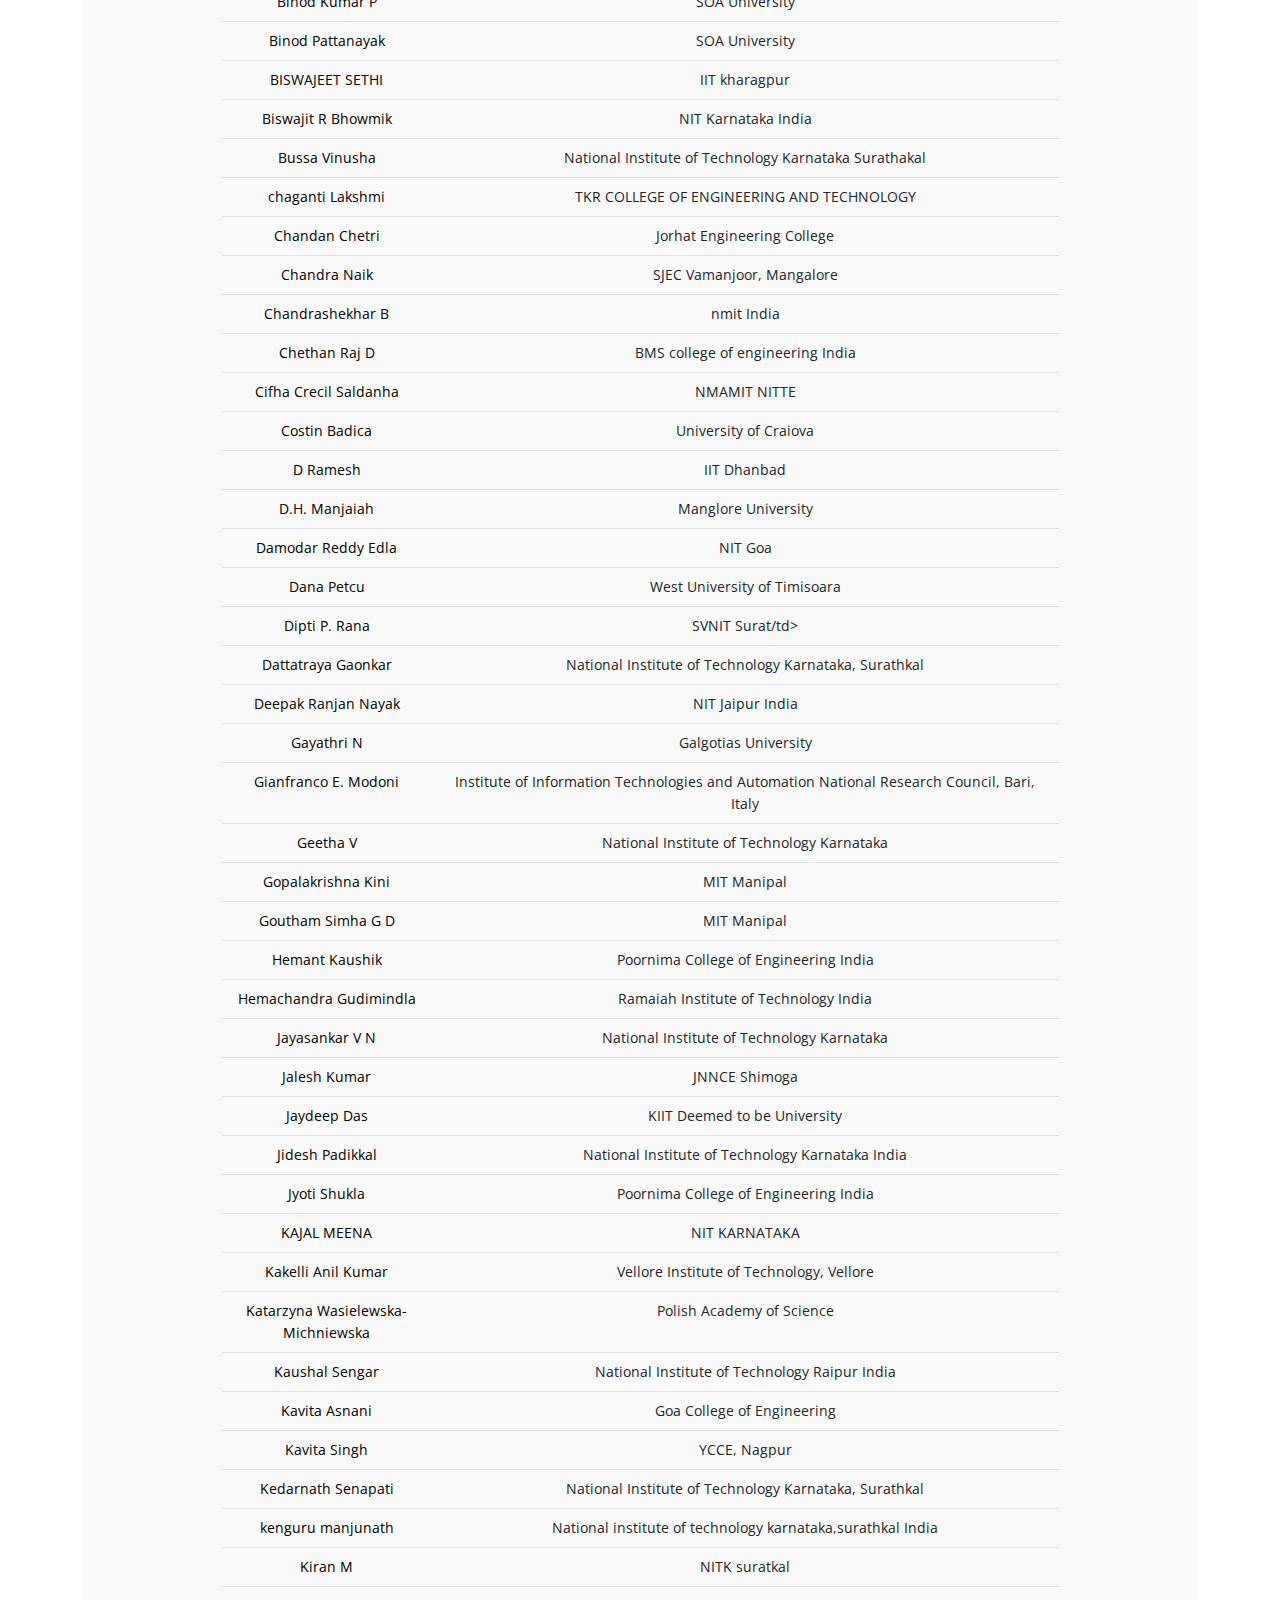
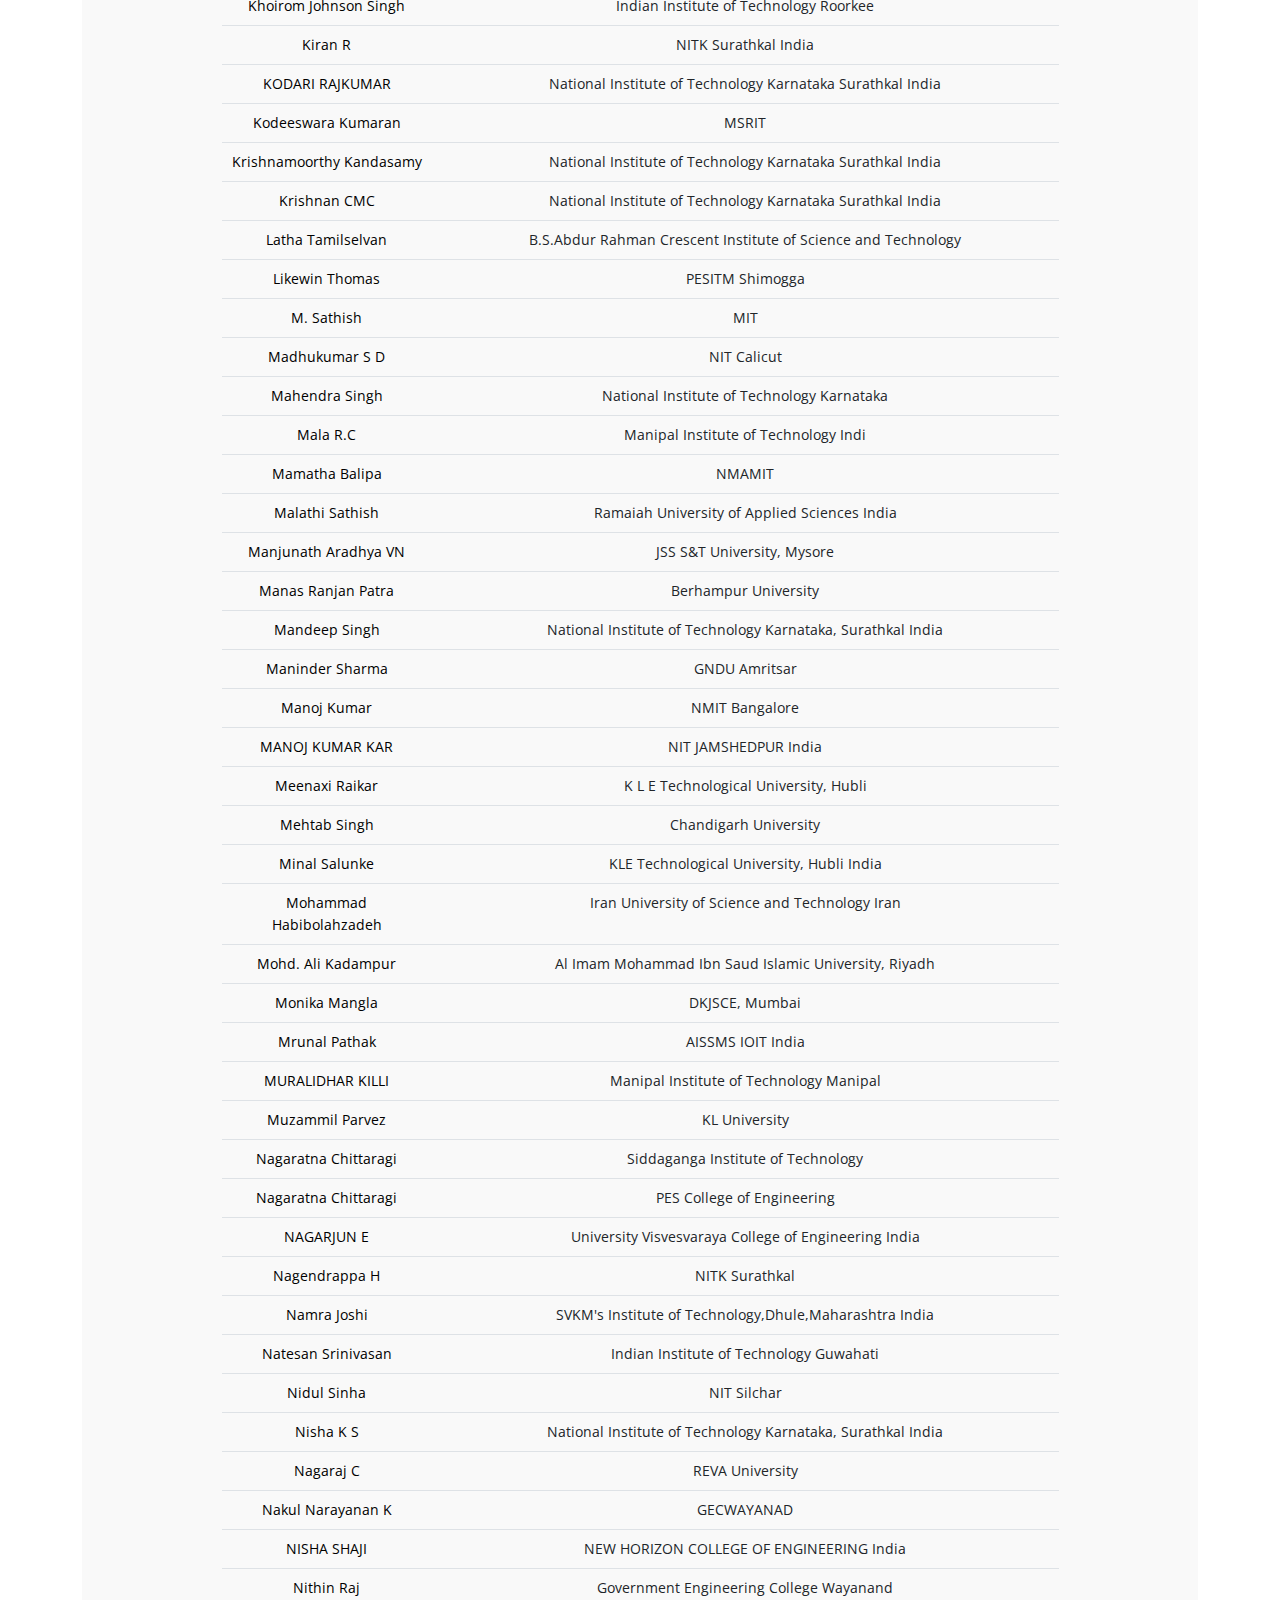
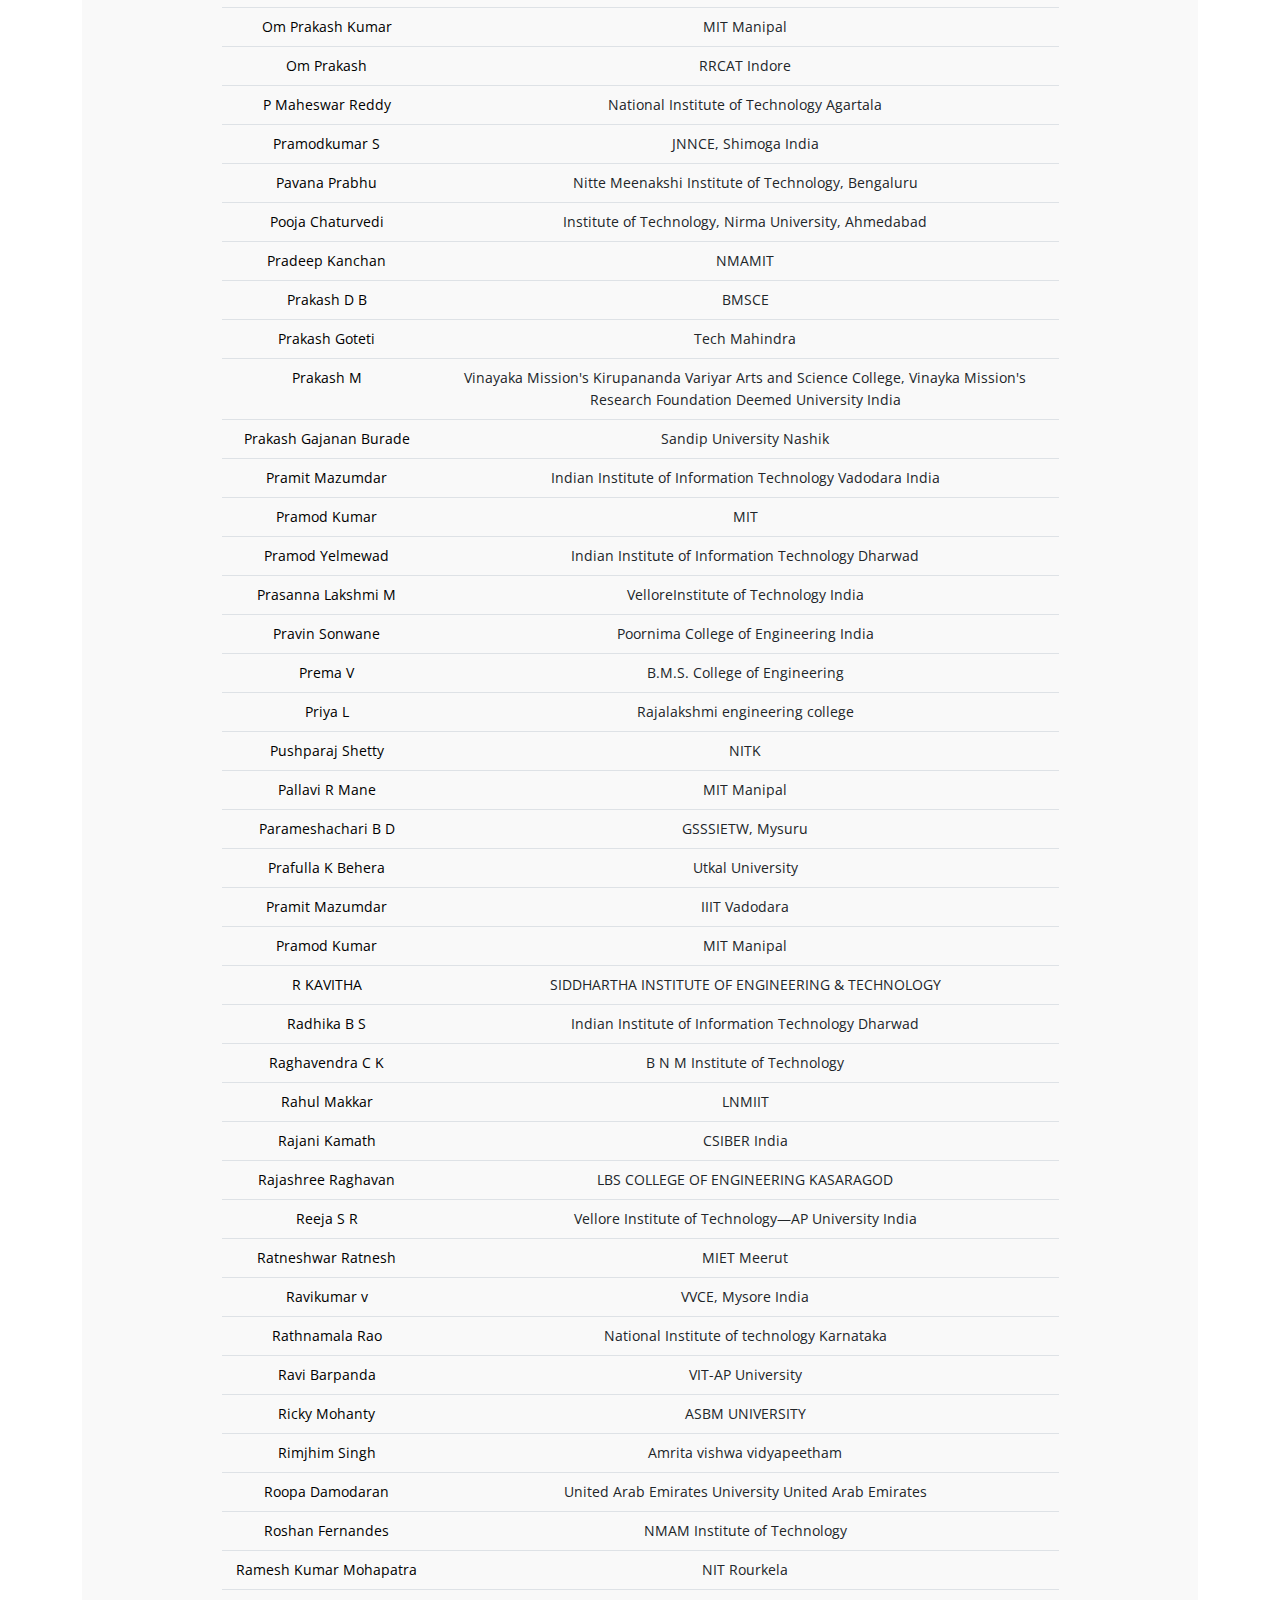
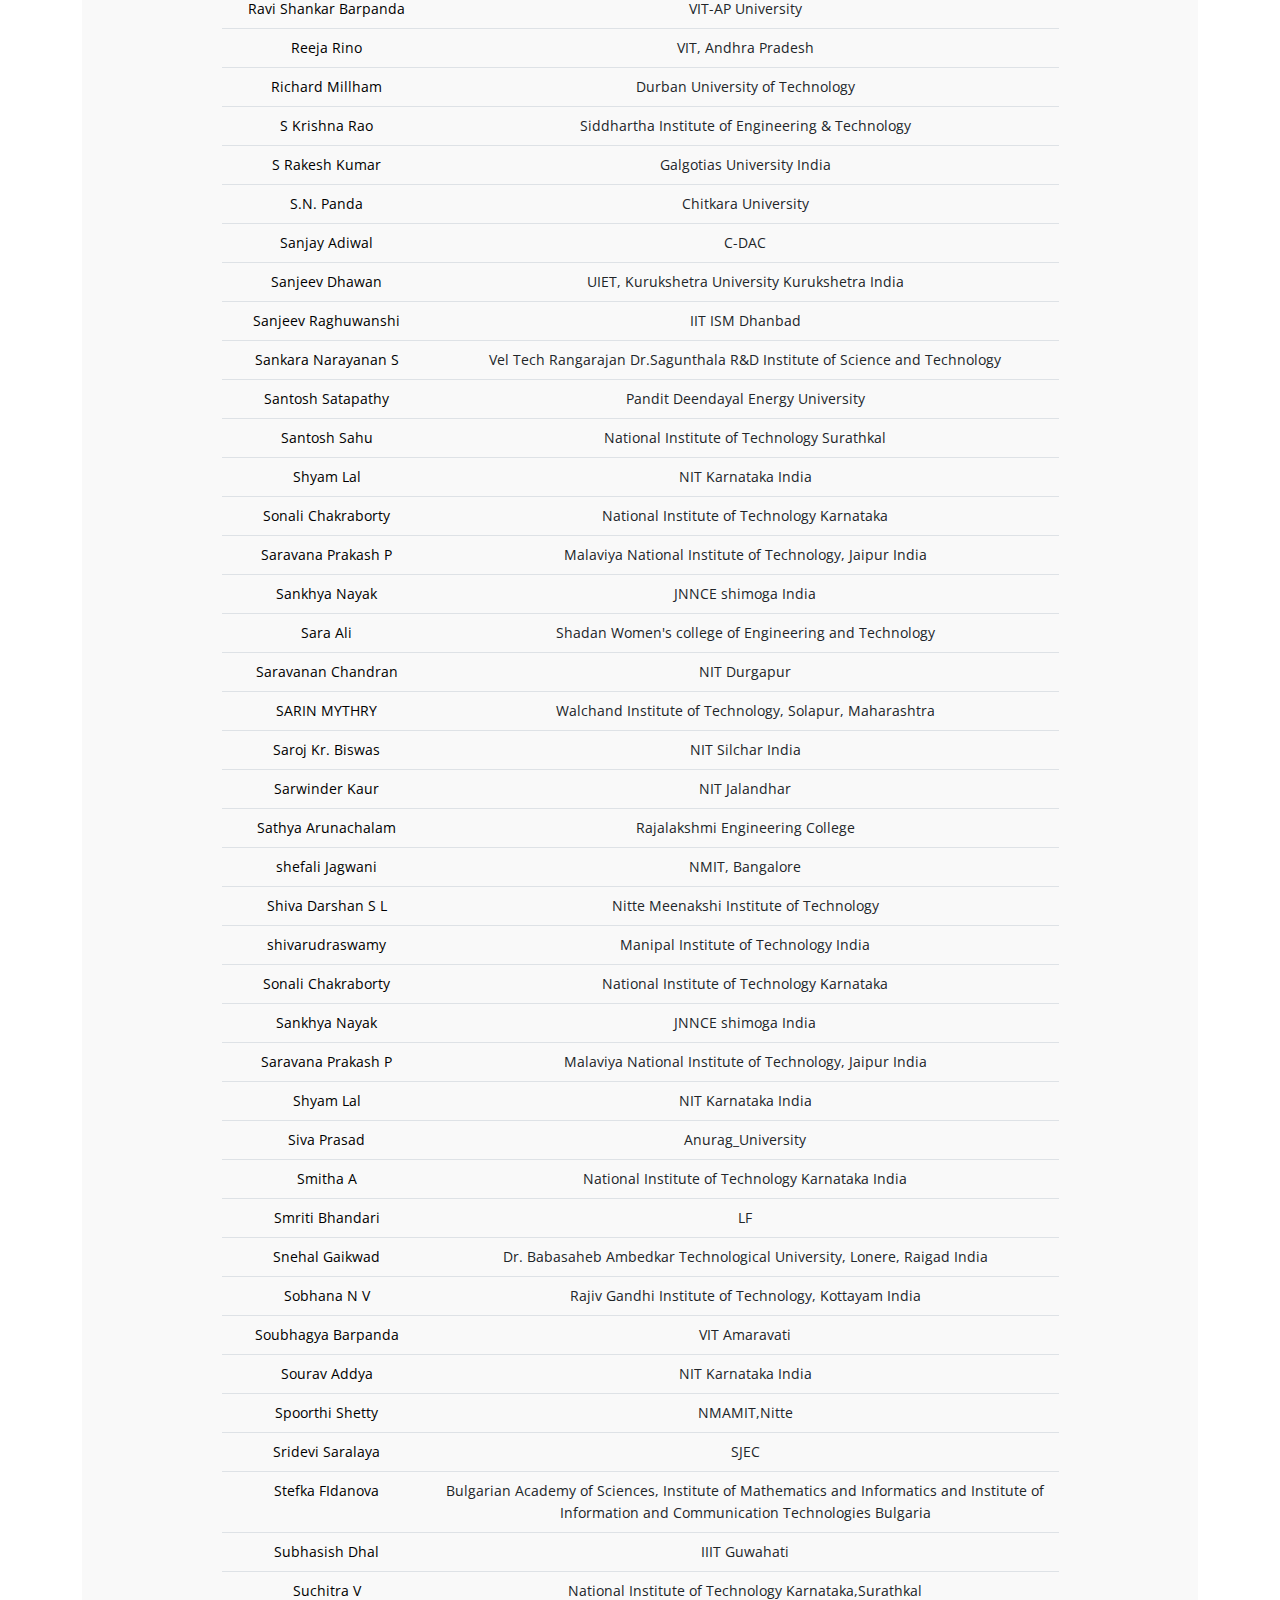
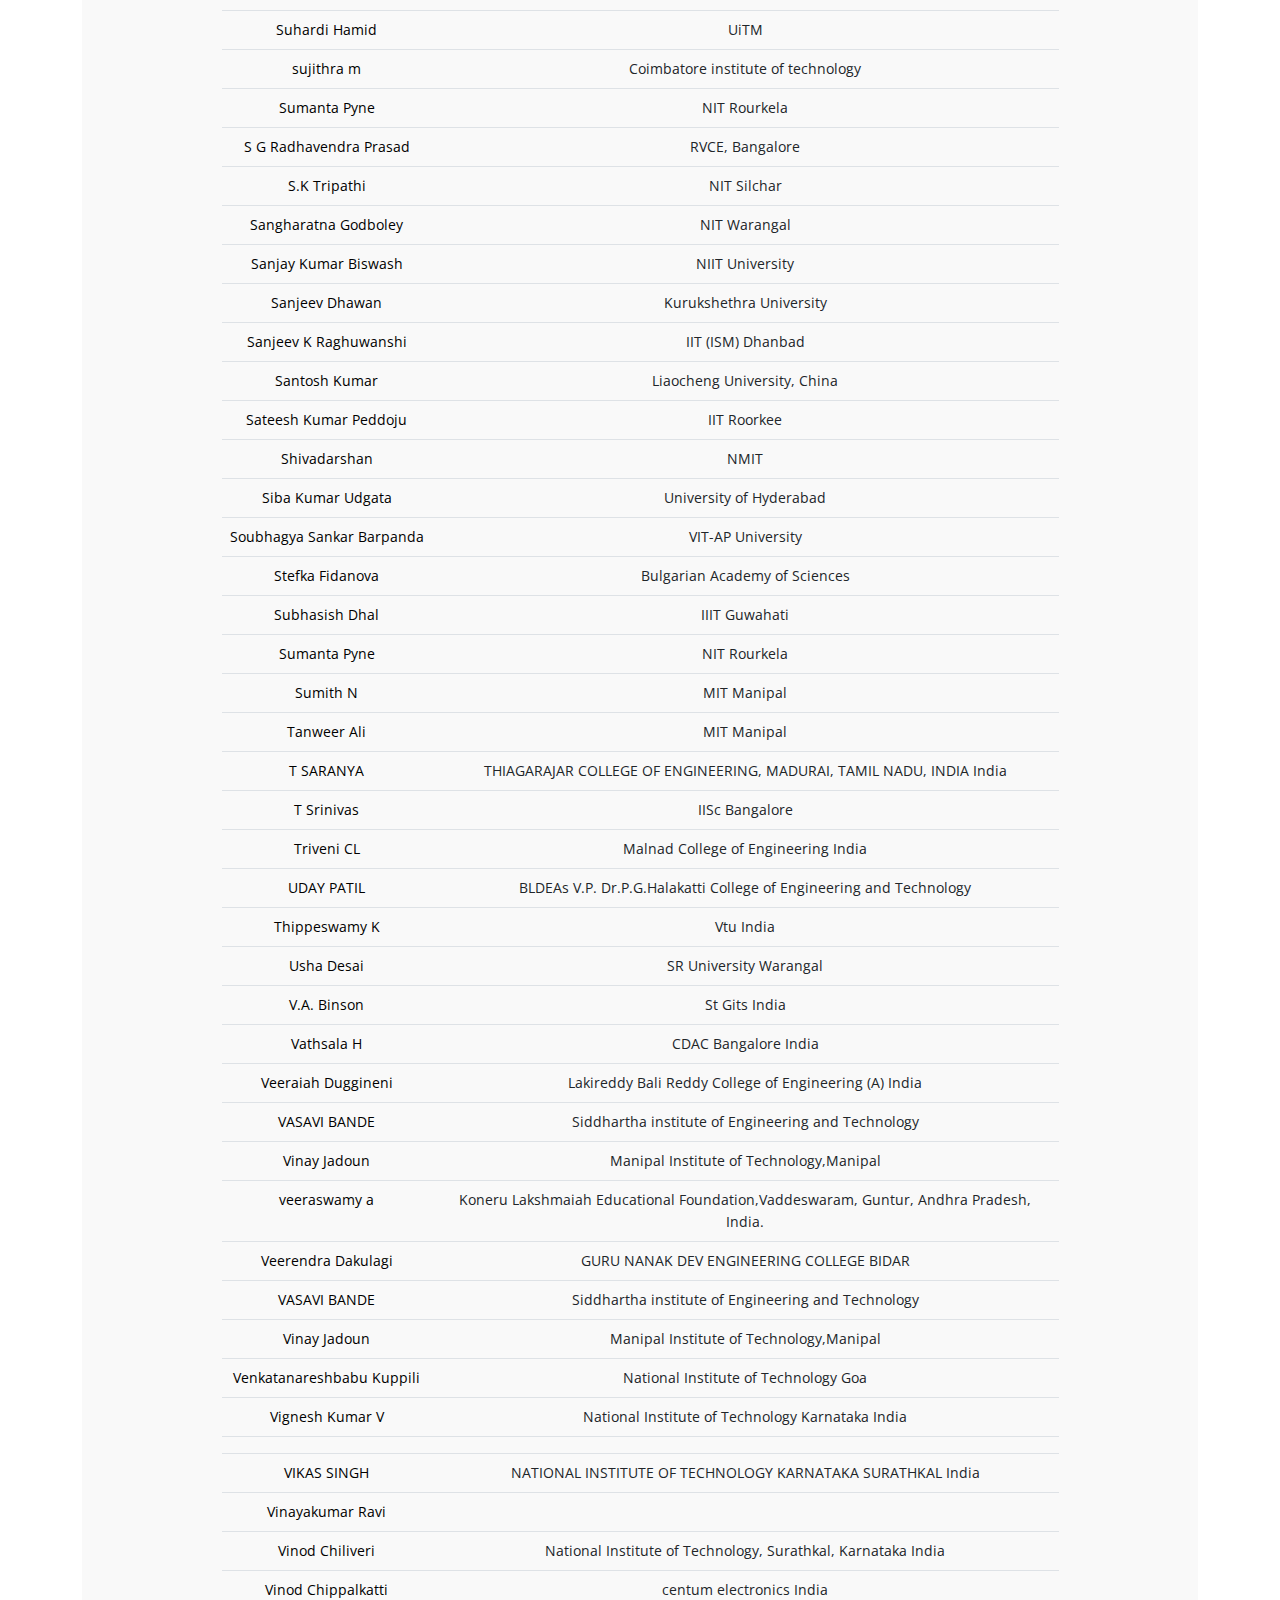
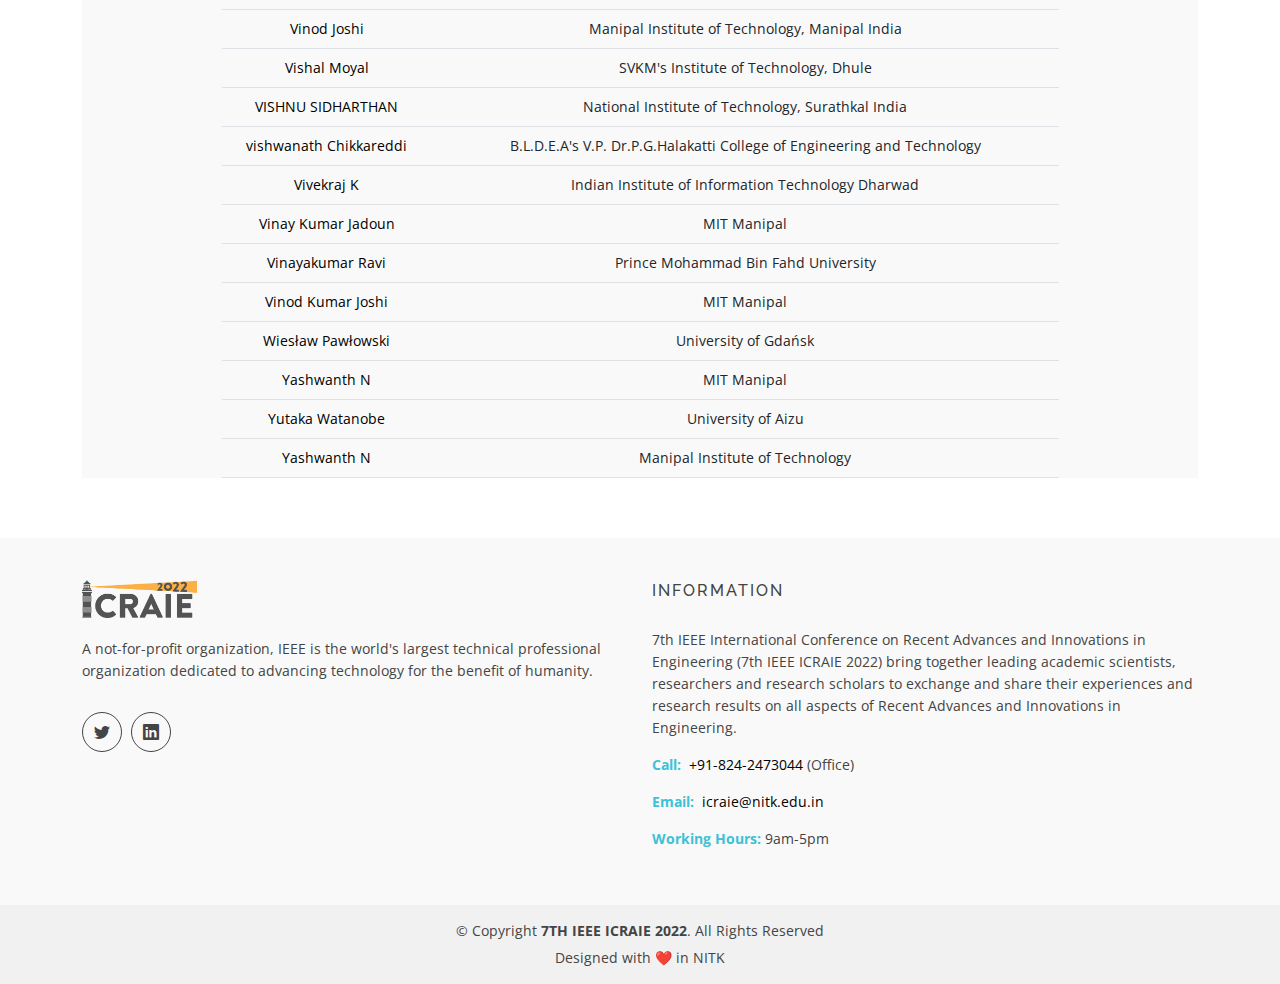
<file: progTechComm.html>
<!DOCTYPE html>
<html lang="en">

<head>
  <meta charset="utf-8">
  <meta content="width=device-width, initial-scale=1.0" name="viewport">

  <title>Technical Program Committee | 7TH IEEE ICRAIE 2022</title>
  <meta content="" name="description">
  <meta content="" name="keywords">

  <!-- Favicons -->
  <link href="assets/img/logos/faviconTabImage.jpg" rel="icon">
  <link href="assets/img/logos/faviconTabImage.jpg" rel="apple-touch-icon">

  <!-- Google Fonts -->
  <link href="https://fonts.googleapis.com/css?family=Open+Sans:300,400,400i,600,700|Raleway:300,400,400i,500,500i,700,800,900" rel="stylesheet">

  <!-- Vendor CSS Files -->
  <link href="assets/vendor/animate.css/animate.min.css" rel="stylesheet">
  <link href="assets/vendor/bootstrap/css/bootstrap.min.css" rel="stylesheet">
  <link href="assets/vendor/bootstrap-icons/bootstrap-icons.css" rel="stylesheet">
  <link href="assets/vendor/boxicons/css/boxicons.min.css" rel="stylesheet">
  <link href="assets/vendor/glightbox/css/glightbox.min.css" rel="stylesheet">
  <link href="assets/vendor/swiper/swiper-bundle.min.css" rel="stylesheet">

  <!-- Template Main CSS File -->
  <link href="assets/css/style.css" rel="stylesheet">


</head>

<body>

  <!-- ======= Header ======= -->
  <header id="header" class="fixed-top d-flex align-items-center">
    <div class="container d-flex justify-content-between">

      <div class="logo">
        <!-- <h1><a href="index.html"><span>ICRAIE &nbsp</span>2022</a></h1> -->
        <!-- Uncomment below if you prefer to use an image logo -->
        <a href="index.html"><img src="assets/img/logos/faviconTabImage.jpg" alt="" class="img-fluid"></a>
      </div>

      <nav id="navbar" class="navbar">
        <ul>
          <li><a class="nav-link scrollto" href="index.html">HOME</a></li>
          <li class="dropdown"><a href="#"><span>ANNOUNCEMENTS</span> <i class="bi bi-chevron-down"></i></a>
            <ul>
                <li><a href="cpapers.html">Call for Papers</a></li>
              <li><a href="cpapers.html#authorguide" class="nav-link scrollto">Author Guidelines</a></li>
              <li><a href="#">Call for Workshops</a></li>
              <li><a href="#">Call for Tutorials</a></li>
              <li><a href="sponsorship.html">Call for Sponsorship</a></li>
              <li><a href="callForRevBoard.html">Call For Reviewer Board</a></li>
              <li><a href="cpapers.html#impdates">Important Dates</a></li>
<li><a href="speakers.html">Keynote Speakers</a></li>
            </ul>
          </li>
          <li class="dropdown"><a href="#"><span style="color:#FFCE45">COMMITTEE</span> <i class="bi bi-chevron-down"></i></a>
            <ul>
              <li><a href="steerComm.html">Steering Committee</a></li>
              <li><a href="orgComm.html">Organizing Committee</a></li>
              <li><a href="#" style="color:#FFCE45">Technical Program Committee</a></li>
              <li><a href="studVol.html">Student Committee</a></li>
            </ul>
          </li>
          <li class="dropdown"><a href="#"><span>PROGRAM/REGISTRATION</span> <i class="bi bi-chevron-down"></i></a>
            <ul>
              <li><a href="assets/data/ICRAIE_Schedule.pdf" target="_blank">Agenda and Program</a></li>
            <li><a href="registration.html">Registration</a></li>

              <li><a href="https://www.google.com/travel/hotels?q=NITK%20Surathkal" target="_blank">Hotel Reservation</a></li>
              <li><a href="speakers.html">Keynotes and Invited Talks</a></li>
              <li><a href="assets/data/ICRAIE-22-Accepted-Paper.pdf" target="_blank">Accepted Papers</a></li>
              <li><a href="tutorials.html">Tutorials</a></li>
            <li><a href="https://forms.gle/y3hf7fiRY3JckASdA" target="_blank">Tutorial Registration</a></li>
            </ul>
          </li>
          <li class="dropdown"><a href="#"><span>HISTORY</span> <i class="bi bi-chevron-down"></i></a>
            <ul>
              <li><a target="_blank" href="http://icraie.poornima.org/ICRAIE2014/">ICRAIE - 2014</a></li>
              <li><a target="_blank" href="http://icraie.poornima.org/ICRAIE2016/">ICRAIE - 2016</a></li>
              <li><a target="_blank" href="http://icraie.poornima.org/Venue_page.html">ICRAIE - 2018</a></li>
              <li><a target="_blank" href="https://icraie19.wixsite.com/icraie2019">ICRAIE - 2019</a></li>
              <li><a target="_blank" href="http://www.icraie.poornima.org/">ICRAIE - 2020</a></li>
              <li><a target="_blank" href="https://icraie2021.wixsite.com/icraie2021">ICRAIE - 2021</a></li>
            </ul>
          </li>
          <li class="dropdown"><a href="#"><span>INFORMATION</span> <i class="bi bi-chevron-down"></i></a>
            <ul>
              <li><a href="https://ieee.nitk.ac.in/" target="_blank">NITK IEEE Student Branch</a></li>
              <li><a href="venue.html">Venue</a></li>
              <li><a href="https://www.nitk.ac.in/How_To_Reach" target="_blank">How to Reach</a></li>
              <li><a href="https://www.thrillophilia.com/destinations/mangalore/places-to-visit" target="_blank">Local Attraction</a></li>
              <li><a href="gallery.html">Gallery</a></li>
            </ul>
          </li>
          <li><a class="nav-link scrollto" href="index.html#contact">CONTACT US</a></li>
        </ul>
        <i class="bi bi-list mobile-nav-toggle"></i>
      </nav><!-- .navbar -->

    </div>
  </header><!-- End Header -->

  <main id="main">

    <!-- ======= Blog Header ======= -->
    <div class="header-bg page-area">
      <div class="container position-relative">
        <div class="row">
          <div class="col-md-12 col-sm-12 col-xs-12">
            <div class="slider-content text-center">
              <div class="header-bottom">
                <div class="layer2">
                  <h1 class="title2">Technical Program Committee</h1>
                </div>
                <!-- <div class="layer3">
                  <h2 class="title3">profesional Blog Page</h2>
                </div> -->
              </div>
            </div>
          </div>
        </div>
      </div>
    </div><!-- End Blog Header -->



    <div class="blog-page" style="padding:50px 0 20px 0;">
      <div class="container">
        <div class="row">

          <div class="col-md-12 col-sm-12 col-xs-12">
            <div class="row">
              <div class="col-md-12 col-sm-12 col-xs-12">
                <div class="single-blog">
                  <div class="single-blog-page">
                    <div class="left-blog text-center " style="padding-bottom:0;overflow:visible;">

                      <table class="table table-hover w-75 mx-auto">
                        <thead style="background: steelblue;color: white;">
                          <tr>
                            <th scope="col">Name</th>
                            <th scope="col">Affiliation</th>
                          </tr>
                        </thead>
                        <tbody>

                          <tr>
                            <td><a target="_blank" href="" class="black-class">A.N	Nagashree</a></td>
                            <td> BMS college of engineering benguluru	India </td>
                          </tr>
                          <tr>
                            <td><a target="_blank" href="" class="black-class">Achala		Khandelwal  </a></td>
                            <td>Oriental University	India  </td>
                          </tr>

                          <tr>
                            <td><a target="_blank" href="" class="black-class">   Ahmad		Ahmarofi </a></td>
                            <td> Universiti Teknologi MARA	 </td>
                          </tr>
                          <tr>
                            <td><a target="_blank" href="" class="black-class"> AJAY KUMARA		M A	 </a></td>
                            <td> Lenoir-Rhyne University, NC USA	 </td>
                          </tr>

                          <tr>
                            <td><a target="_blank" href="https://dl.acm.org/profile/81488649227" class="black-class">Ajay Jain</a></td>
                            <td>Adobe, USA</td>
                          </tr>
                          <tr>
                            <td><a target="_blank" href="" class="black-class">Ajay Kumar</a></td>
                            <td>Pennsylvania State University, USA</td>
                            </tr>
                            <tr>
                              <td><a target="_blank" href="https://scholar.google.com/citations?user=N1kUymQAAAAJ" class="black-class"> Anand Kumar		M </a></td>
                              <td> National Institute of Technology Karnataka	India	 </td>
                            </tr>


                          <tr>
                            <td><a target="_blank" href="" class="black-class"> Anisha		Rodrigues </a></td>
                            <td> NMAM Institute of Technology </td>
                          </tr>

                          <tr>
                            <td><a target="_blank" href="https://scholar.google.com/citations?user=RE0a27kAAAAJ" class="black-class"> Anita		Dixit </a></td>
                            <td> SDM College of Engineering and Technology </td>
                          </tr>

                          <tr>
                            <td><a target="_blank" href="" class="black-class"> Annappa	 </a></td>
                            <td> National Institute of Technology, Surathkal	India	 </td>
                          </tr>

                          <tr>
                            <td><a target="_blank" href="https://manipal.edu/mit/department-faculty/faculty-list/anu-shaju-areeckal/_jcr_content.html" class="black-class">Anu Shaju Areeckal</a></td>
                            <td>MIT Manipal</td>
                          </tr>

                          <tr>
                            <td><a target="_blank" href="" class="black-class"> Anurag		Satpathy </a></td>
                            <td> National Institute of Technology, Rourkela	 </td>
                          </tr>
                          <tr>
                            <td><a target="_blank" href="" class="black-class"> Ansuman   Mahapatra </a></td>
                            <td>NIT PUDUCHERRY   </td>
                          </tr>
                          <tr>
                            <td><a target="_blank" href="" class="black-class"> Anushree		Raj </a></td>
                            <td> 	St Aloysius Institute of Management and IT, Mangalore </td>
                          </tr>
                          <tr>
                            <td><a target="_blank" href="https://manipal.edu/mit/department-faculty/faculty-list/aparna-v/_jcr_content.html" class="black-class">Aparna V</a></td>
                            <td>MIT Manipal</td>
                          </tr>

                          <tr>
                            <td><a target="_blank" href="" class="black-class"> Arnab		Datta </a></td>
                            <td> IIT Roorkee	 </td>
                          </tr>
                          <tr>
                            <td><a target="_blank" href="" class="black-class"> Arpitha		Raju </a></td>
                            <td> Dr Ambedkar Institute of Technology	 </td>
                          </tr>

                          <tr>
                            <td><a target="_blank" href="https://www.nitrkl.ac.in/FProfile.aspx?kumararun" class="black-class">Arun Kumar</a></td>
                            <td>NIT Rourkela</td>
                          </tr>
                          <tr>
                            <td><a target="_blank" href="" class="black-class"> ARUN PARAMESWARAN</a></td>
                            <td> MIT Manipal</td>
                          </tr>
                          <tr>
                            <td><a target="_blank" href="https://scholar.google.com/citations?user=eHIKxLYAAAAJ" class="black-class">Asha Manek</a></td>
                            <td>RV INSTITUTE OF TECHNOLOGY AND MANAGEMENT BANGALORE</td>
                          </tr>

                          <tr>
                            <td><a target="_blank" href="https://srmap.edu.in/faculty/dr-ashok-kumar-pradhan/" class="black-class">Ashok Kumar Pradhan</a></td>
                            <td>SRM University AP</td>
                          </tr>


                          <tr>
                            <td><a target="_blank" href="https://www.linkedin.com/in/ashwin-kulkarni-4035737a/" class="black-class">Ashwin Kulkarni</a></td>
                            <td>Sony India Software Centre</td>
                          </tr>

                          <tr>
                            <td><a target="_blank" href="https://scholar.google.com/citations?user=KdA1b2sAAAAJ" class="black-class">AVINASH		ASOKAN</a></td>
                            <td>GOVERNMENT ENGINEERING COLLEGE WAYANAD	</td>
                          </tr>

                          <tr>
                            <td><a target="_blank" href="" class="black-class"> Balaji		N</a></td>
                            <td>NMAM Institute of Technology	India	</td>
                          </tr>
                          <tr>
                            <td><a target="_blank" href="" class="black-class"> Baljit		Kaur</a></td>
                            <td> NIT Delhi	India		</td>
                          </tr>


                          <tr>
                            <td><a target="_blank" href="https://www.linkedin.com/in/raman-bane-88a255b/" class="black-class">Bane Raman</a></td>
                            <td>GIT, Ratnagiri</td>
                          </tr>
                          <tr>
                            <td><a target="_blank" href="" class="black-class"> Basavaraj		Talawar</a></td>
                            <td> NITK, Surathkal		</td>
                          </tr>

                          <tr>
                            <td><a target="_blank" href="" class="black-class"> Bhabendu		Mohanta</a></td>
                            <td> GITAM Deemed to be University Visakhapatnam	</td>
                          </tr>
                          <tr>
                            <td><a target="_blank" href="" class="black-class"> Bhagath		Parabattina </a></td>
                            <td> Lakireddy Bali Reddy College of Engineering Mylavaram	</td>
                          </tr>
                          <tr>
                            <td><a target="_blank" href="https://scholar.google.com/citations?user=-aR9N7UAAAAJ" class="black-class"> Bharatesh		Chakravarthi	 </a></td>
                            <td> Chung-Ang University	Korea		</td>
                          </tr>
                          <tr>
                            <td><a target="_blank" href="" class="black-class"> Bhawana		Rudra	 </a></td>
                            <td> National Institute of Technology Karnataka	India			</td>
                          </tr>

                          <tr>
                            <td><a target="_blank" href="" class="black-class">  Biju		Mohan	 </a></td>
                            <td> National Institute of Technology Karnataka	India			</td>
                          </tr>

                          <tr>
                            <td><a target="_blank" href="" class="black-class">Binod Kumar P</a></td>
                            <td>SOA University</td>
                          </tr>

<tr>
  <td><a target="_blank" href="" class="black-class">  Binod		Pattanayak	 </a></td>
  <td> SOA	University		</td>
</tr>

<tr>
  <td><a target="_blank" href="" class="black-class"> BISWAJEET		SETHI </a></td>
  <td> IIT kharagpur </td>
</tr>

<tr>
  <td><a target="_blank" href="" class="black-class"> Biswajit R		Bhowmik	 </a></td>
  <td> NIT Karnataka	India	  </td>
</tr>

<tr>
  <td><a target="_blank" href="" class="black-class"> Bussa		Vinusha </a></td>
  <td>  National Institute of Technology Karnataka Surathakal	 </td>
</tr>


<tr>
  <td><a target="_blank" href="" class="black-class"> chaganti		Lakshmi </a></td>
  <td>  TKR COLLEGE OF ENGINEERING AND TECHNOLOGY	 </td>
</tr>
<tr>
  <td><a target="_blank" href="https://scholar.google.com/citations?user=LCD3he4AAAAJ" class="black-class"> Chandan		Chetri	 </a></td>
  <td>  Jorhat Engineering College	 </td>
</tr>
<tr>
  <td><a target="_blank" href="" class="black-class">Chandra		Naik  </a></td>
  <td>  SJEC Vamanjoor, Mangalore	 </td>
</tr>
<tr>
  <td><a target="_blank" href="" class="black-class"> Chandrashekhar B </a></td>
  <td> nmit India        </td>
</tr>
<tr>
  <td><a target="_blank" href="" class="black-class"> Chethan   Raj D  </a></td>
  <td>  BMS college of engineering  India       </td>
</tr>


                          <tr>
                            <td><a target="_blank" href="https://www.linkedin.com/in/dr-cifha-crecil-saldanha-0b1790149/" class="black-class">Cifha Crecil Saldanha</a></td>
                            <td>NMAMIT NITTE</td>
                          </tr>
                          <tr>
                            <td><a target="_blank" href="" class="black-class">Costin Badica</a></td>
                            <td>University of Craiova</td>
                          </tr>
                          <tr>
                            <td><a target="_blank" href="https://www.iitism.ac.in/~drramesh/" class="black-class">D Ramesh</a></td>
                            <td>IIT Dhanbad</td>
                          </tr>
                          <tr>
                            <td><a target="_blank" href="https://mangaloreuniversity.ac.in/dr-manjaiah-dh" class="black-class">D.H. Manjaiah</a></td>
                            <td>Manglore University</td>
                          </tr>
                          <tr>
                            <td><a target="_blank" href="http://nitgoa.ac.in/emp_profile.aspx?nDeptID=20" class="black-class">Damodar Reddy Edla</a></td>
                            <td>NIT Goa</td>
                          </tr>
                          <tr>
                            <td><a target="_blank" href="" class="black-class">Dana Petcu</a></td>
                            <td>West University of Timisoara</td>
                          </tr>



                          <tr>
                            <td><a target="_blank" href="https://svnit.irins.org/profile/130846" class="black-class">Dipti P. Rana</a></td>
                            <td>SVNIT Surat/td>
                          </tr>


                                                   <tr>
                            <td><a target="_blank" href="" class="black-class">Dattatraya   Gaonkar</a></td>
                            <td>National Institute of Technology Karnataka, Surathkal    </td>
                          </tr>
                                                   <tr>
                            <td><a target="_blank" href="" class="black-class">Deepak Ranjan Nayak</a></td>
                            <td>NIT Jaipur  India      </td>
                          </tr>

                          <tr>
                            <td><a target="_blank" href="" class="black-class">Gayathri		N	 </a></td>
                            <td>Galgotias University </td>
                          </tr>




                          <tr>
                            <td><a target="_blank" href="" class="black-class">Gianfranco E. Modoni</a></td>
                            <td>Institute of Information Technologies and Automation National Research Council, Bari, Italy</td>
                          </tr>
                          <tr>
                            <td><a target="_blank" href="" class="black-class">Geetha		V	 </a></td>
                            <td>  National Institute of Technology Karnataka </td>
                          </tr>

                          <tr>
                            <td><a target="_blank" href="https://manipal.edu/mit/department-faculty/faculty-list/gopalakrishna-n-kini.html" class="black-class">Gopalakrishna Kini</a></td>
                            <td>MIT Manipal</td>
                          </tr>
                          <tr>
                            <td><a target="_blank" href="https://manipal.edu/mit/department-faculty/faculty-list/goutham-simha-g-d/_jcr_content.html" class="black-class">Goutham Simha G D</a></td>
                            <td>MIT Manipal</td>
                          </tr>


                          <tr>
                            <td><a target="_blank" href="" class="black-class">Hemant		Kaushik	</a></td>
                            <td> Poornima College of Engineering	India	  </td>
                          </tr>

                          <tr>
                            <td><a target="_blank" href="" class="black-class"> Hemachandra Gudimindla</a></td>
                            <td> Ramaiah Institute of Technology  India   </td>
                          </tr>

                          <tr>
                            <td><a target="_blank" href="" class="black-class">Jayasankar		V N</a></td>
                            <td>National Institute of Technology Karnataka   </td>
                          </tr>
                          <tr>
                            <td><a target="_blank" href="" class="black-class">Jalesh   Kumar </a></td>
                            <td> JNNCE Shimoga   </td>
                          </tr>
                          <tr>
                            <td><a target="_blank" href="" class="black-class">Jaydeep		Das	</a></td>
                            <td> KIIT Deemed to be University	 </td>
                          </tr>
                          <tr>
                            <td><a target="_blank" href="" class="black-class">Jidesh		Padikkal</a></td>
                            <td> National Institute of Technology Karnataka	India	 </td>
                          </tr>
                          <tr>
                            <td><a target="_blank" href="" class="black-class">Jyoti		Shukla</a></td>
                            <td>Poornima College of Engineering	India	  </td>
                          </tr>

                          <tr>
                            <td><a target="_blank" href="" class="black-class">KAJAL		MEENA </a></td>
                            <td> NIT KARNATAKA		</td>
                          </tr>
                          <tr>
                            <td><a target="_blank" href="" class="black-class"> Kakelli Anil		Kumar	</a></td>
                            <td>Vellore Institute of Technology, Vellore </td>
                          </tr>

                          <tr>
                            <td><a target="_blank" href="" class="black-class">Katarzyna Wasielewska-Michniewska</a></td>
                            <td>Polish Academy of Science</td>
                          </tr>
                          <tr>
                            <td><a target="_blank" href="" class="black-class">Kaushal		Sengar	 </a></td>
                            <td> National Institute of Technology Raipur	India	</td>
                          </tr>

                          <tr>
                            <td><a target="_blank" href="" class="black-class">Kavita Asnani</a></td>
                            <td>Goa College of Engineering</td>
                          </tr>
                          <tr>
                            <td><a target="_blank" href="https://www.ycce.edu/faculty-details-page.php?department=Computer%20Technology&slug=dr-kavita-r-singh" class="black-class">Kavita Singh</a></td>
                            <td>YCCE, Nagpur</td>
                          </tr>
                          <tr>
                            <td><a target="_blank" href="" class="black-class">Kedarnath		Senapati</a></td>
                            <td>National Institute of Technology Karnataka, Surathkal	</td>
                          </tr>
                          <tr>
                            <td><a target="_blank" href="" class="black-class">kenguru		manjunath </a></td>
                            <td>  National institute of technology karnataka,surathkal	India		</td>
                          </tr>

<tr>
                            <td><a target="_blank" href="" class="black-class">Kiran    M </a></td>
                            <td>NITK suratkal         </td>
                          </tr>

                          <tr>
                            <td><a target="_blank" href="" class="black-class">Khoirom Johnson		Singh </a></td>
                            <td>  	Indian Institute of Technology Roorkee		</td>
                          </tr>
                          <tr>
                            <td><a target="_blank" href="" class="black-class">Kiran		R	 </a></td>
                            <td>  NITK Surathkal	India		</td>
                          </tr>
                          <tr>
                            <td><a target="_blank" href="" class="black-class">KODARI		RAJKUMAR </a></td>
                            <td>  National Institute of Technology Karnataka Surathkal	India		</td>
                          </tr>
                          <tr>
                            <td><a target="_blank" href="" class="black-class"> Kodeeswara		Kumaran </a></td>
                            <td>  MSRIT					</td>
                          </tr>


                          <tr>
                            <td><a target="_blank" href="" class="black-class"> Krishnamoorthy		Kandasamy </a></td>
                            <td>  	National Institute of Technology Karnataka Surathkal	India				</td>
                          </tr>
                          <tr>
                            <td><a target="_blank" href="" class="black-class"> Krishnan		CMC  </a></td>
                            <td>  		National Institute of Technology Karnataka Surathkal	India				</td>
                          </tr>

                          <tr>
                            <td><a target="_blank" href="" class="black-class"> Latha		Tamilselvan </a></td>
                            <td>  		B.S.Abdur Rahman Crescent Institute of Science and Technology					</td>
                          </tr>


                          <tr>
                            <td><a target="_blank" href="" class="black-class">Likewin Thomas</a></td>
                            <td>PESITM Shimogga</td>
                          </tr>
                          <tr>
                            <td><a target="_blank" href="" class="black-class">M. Sathish</a></td>
                            <td>MIT</td>
                          </tr>
                          <tr>
                            <td><a target="_blank" href="https://people.cse.nitc.ac.in/madhu/" class="black-class">Madhukumar S D</a></td>
                            <td>NIT Calicut</td>
                          </tr>
                          <tr>
                            <td><a target="_blank" href="" class="black-class">Mahendra		Singh</a></td>
                            <td>National Institute of Technology Karnataka	</td>
                          </tr>
                          <tr>
                            <td><a target="_blank" href="" class="black-class"> Mala		R.C</a></td>
                            <td>Manipal Institute of Technology	Indi	</td>
                          </tr>

                          <tr>
                            <td><a target="_blank" href="" class="black-class">Mamatha		Balipa	 </a></td>
                            <td>NMAMIT		</td>
                          </tr>

                          <tr>
                            <td><a target="_blank" href="" class="black-class">Malathi    Sathish </a></td>
                            <td> Ramaiah University of Applied Sciences India       </td>
                          </tr>
                           <tr>
                            <td><a target="_blank" href="" class="black-class">Manjunath Aradhya    VN </a></td>
                            <td>JSS S&T University, Mysore   </td>
                          </tr>

                          <tr>
                            <td><a target="_blank" href="" class="black-class">Manas Ranjan Patra</a></td>
                            <td>Berhampur University</td>
                          </tr>
                          <tr>
                            <td><a target="_blank" href="" class="black-class">Mandeep		Singh	 </a></td>
                            <td>National Institute of Technology Karnataka, Surathkal	India				</td>
                          </tr>
                          <tr>
                            <td><a target="_blank" href="" class="black-class">Maninder		Sharma	 </a></td>
                            <td>GNDU Amritsar				</td>
                          </tr>
                          <tr>
                            <td><a target="_blank" href="https://www.linkedin.com/in/dr-manoj-kumar-m-v-1504b569/" class="black-class">Manoj Kumar</a></td>
                            <td>NMIT Bangalore</td>
                          </tr>

                          <tr>
                            <td><a target="_blank" href="" class="black-class">MANOJ KUMAR		KAR	</a></td>
                            <td>NIT JAMSHEDPUR	India			</td>
                          </tr>
                          <tr>
                            <td><a target="_blank" href="" class="black-class">Meenaxi		Raikar	 </a></td>
                            <td> K L E Technological University, Hubli	 	</td>
                          </tr>
                          <tr>
                            <td><a target="_blank" href="" class="black-class">Mehtab		Singh </a></td>
                            <td> Chandigarh University		</td>
                          </tr>
                          <tr>
                            <td><a target="_blank" href="" class="black-class"> Minal		Salunke	</a></td>
                            <td> KLE Technological University, Hubli	India		</td>
                          </tr>
                          <tr>
                            <td><a target="_blank" href="" class="black-class">Mohammad		Habibolahzadeh </a></td>
                            <td>Iran University of Science and Technology	Iran 	</td>
                          </tr>

                          <tr>
                            <td><a target="_blank" href="https://www.linkedin.com/in/dr-mohammad-ali-kadampur-07a14b34/" class="black-class">Mohd. Ali Kadampur</a></td>
                            <td>Al Imam Mohammad Ibn Saud Islamic University, Riyadh</td>
                          </tr>
                          <tr>
                            <td><a target="_blank" href="https://www.linkedin.com/in/dr-monika-mangla/" class="black-class">Monika Mangla</a></td>
                            <td>DKJSCE, Mumbai</td>
                          </tr>
                          <tr>
                            <td><a target="_blank" href="" class="black-class"> Mrunal		Pathak</a></td>
                            <td>  AISSMS IOIT	India		</td>
                          </tr>
                          <tr>
                            <td><a target="_blank" href="" class="black-class">MURALIDHAR		KILLI </a></td>
                            <td> Manipal Institute of Technology Manipal  	</td>
                          </tr>
                          <tr>
                            <td><a target="_blank" href="https://scholar.google.com/citations?user=MOariz4AAAAJ" class="black-class"> Muzammil		Parvez</a></td>
                            <td>  KL University		</td>
                          </tr>

                          <tr>
                            <td><a target="_blank" href="" class="black-class">Nagaratna		Chittaragi </a></td>
                            <td>Siddaganga Institute of Technology	 </td>
                          </tr>

                          <tr>
                            <td><a target="_blank" href="" class="black-class">Nagaratna    Chittaragi </a></td>
                            <td>PES College of Engineering   </td>
                          </tr>
                          <tr>
                            <td><a target="_blank" href="https://scholar.google.com/citations?user=i37oDpQAAAAJ" class="black-class">NAGARJUN		E	 </a></td>
                            <td> University Visvesvaraya College of Engineering	India</td>
                          </tr>
                          <tr>
                            <td><a target="_blank" href="" class="black-class">Nagendrappa		H </a></td>
                            <td>NITK Surathkal	 </td>
                          </tr>
                          <tr>
                            <td><a target="_blank" href="" class="black-class">Namra		Joshi </a></td>
                            <td>SVKM's Institute of Technology,Dhule,Maharashtra	India </td>
                          </tr>

                          <tr>
                            <td><a target="_blank" href="" class="black-class">Natesan Srinivasan</a></td>
                            <td>Indian Institute of Technology Guwahati</td>
                          </tr>
                          <tr>
                            <td><a target="_blank" href="https://www.linkedin.com/in/nidul-sinha-86509412/" class="black-class">Nidul Sinha</a></td>
                            <td>NIT Silchar</td>
                          </tr>

                          <tr>
                            <td><a target="_blank" href="" class="black-class">Nisha		K S </a></td>
                            <td> National Institute of Technology Karnataka, Surathkal	India	</td>
                          </tr>

 <tr>
                            <td><a target="_blank" href="" class="black-class">  Nagaraj    C</a></td>
                            <td>REVA University        </td>
                          </tr>

                          <tr>
                            <td><a target="_blank" href="" class="black-class"> Nakul   Narayanan K</a></td>
                            <td>GECWAYANAD </td>
                          </tr>
                          <tr>
                            <td><a target="_blank" href="" class="black-class">NISHA		SHAJI </a></td>
                            <td>NEW HORIZON COLLEGE OF ENGINEERING	India	 </td>
                          </tr>

                          <tr>
                            <td><a target="_blank" href="https://scholar.google.com/citations?user=Oe89310AAAAJ" class="black-class">Nithin		Raj </a></td>
                            <td>Government Engineering College Wayanand		 </td>
                          </tr>


                          <tr>
                            <td><a target="_blank" href="https://manipal.edu/mit/department-faculty/faculty-list/om-prakash-kumar.html" class="black-class">Om Prakash Kumar</a></td>
                            <td>MIT Manipal</td>
                          </tr>
                          <tr>
                            <td><a target="_blank" href="" class="black-class"> Om    Prakash</a></td>
                            <td>RRCAT Indore </td>
                          </tr>

                          <tr>
                            <td><a target="_blank" href="" class="black-class">P		Maheswar Reddy </a></td>
                            <td>National Institute of Technology Agartala </td>
                          </tr>


                           <tr>
                            <td><a target="_blank" href="" class="black-class"> Pramodkumar   S </a></td>
                            <td>  JNNCE, Shimoga  India</td>
                          </tr>
                          <tr>
                            <td><a target="_blank" href="" class="black-class">Pavana		Prabhu </a></td>
                            <td> Nitte Meenakshi Institute of Technology, Bengaluru</td>
                          </tr>
                          <tr>
                            <td><a target="_blank" href="" class="black-class"> Pooja		Chaturvedi</a></td>
                            <td> Institute of Technology, Nirma University, Ahmedabad</td>
                          </tr>

                          <tr>
                            <td><a target="_blank" href="" class="black-class"> Pradeep		Kanchan</a></td>
                            <td> NMAMIT	</td>
                          </tr>
                          <tr>
                            <td><a target="_blank" href="" class="black-class"> Prakash   D B</a></td>
                            <td>BMSCE </td>
                          </tr>
                          <tr>
                            <td><a target="_blank" href="" class="black-class"> Prakash   Goteti</a></td>
                            <td>Tech Mahindra  </td>
                          </tr>
                          <tr>
                            <td><a target="_blank" href="" class="black-class"> Prakash   M</a></td>
                            <td> Vinayaka Mission's Kirupananda Variyar Arts and Science College, Vinayka Mission's Research Foundation Deemed University India </td>
                          </tr>
                          <tr>
                            <td><a target="_blank" href="" class="black-class"> Prakash Gajanan Burade</a></td>
                            <td>Sandip University Nashik   </td>
                          </tr>

                          <tr>
                            <td><a target="_blank" href="" class="black-class"> Pramit    Mazumdar</a></td>
                            <td>Indian Institute of Information Technology Vadodara India </td>
                          </tr>
                          <tr>
                            <td><a target="_blank" href="" class="black-class">Pramod    Kumar</a></td>
                            <td>MIT </td>
                          </tr>

                            <td><a target="_blank" href="" class="black-class">Pramod    Yelmewad</a></td>
                            <td>Indian Institute of Information Technology Dharwad </td>
                          </tr>
                          <tr>
                            <td><a target="_blank" href="" class="black-class">Prasanna Lakshmi    M</a></td>
                            <td>VelloreInstitute of Technology  India </td>
                          </tr>

                          <tr>
                            <td><a target="_blank" href="" class="black-class">Pravin    Sonwane</a></td>
                            <td> Poornima College of Engineering  India   </td>
                          </tr>
                          <tr>
                            <td><a target="_blank" href="" class="black-class">Prema   V</a></td>
                            <td>B.M.S. College of Engineering        </td>
                          </tr>
                          <tr></tr>
                            <td><a target="_blank" href="" class="black-class">Priya   L </a></td>
                            <td>   Rajalakshmi engineering college           </td>
                          </tr>
                          <tr>
                            <td><a target="_blank" href="" class="black-class"> Pushparaj    Shetty</a>   </td>
                            <td>       NITK      </td>
                          </tr>


                          <tr>
                            <td><a target="_blank" href="https://manipal.edu/mit/department-faculty/faculty-list/pallavi-r-mane.html" class="black-class">Pallavi R Mane</a></td>
                            <td>MIT Manipal</td>
                          </tr>
                          <tr>
                            <td><a target="_blank" href="https://www.geethashishu.in/te/item/184-parameshachari-b-d" class="black-class">Parameshachari B D</a></td>
                            <td>GSSSIETW, Mysuru</td>
                          </tr>
                          <tr>
                            <td><a target="_blank" href="https://utkaluniversity.ac.in/faculty/dr-prafulla-kumar-behera/" class="black-class">Prafulla K Behera</a></td>
                            <td>Utkal University</td>
                          </tr>
                          <tr>
                            <td><a target="_blank" href="http://iiitvadodara.ac.in/faculty/pm001.php" class="black-class">Pramit Mazumdar</a></td>
                            <td>IIIT Vadodara</td>
                          </tr>
                          <tr>
                            <td><a target="_blank" href="https://manipal.edu/mit/department-faculty/faculty-list/pramod-kumar.html" class="black-class">Pramod Kumar</a></td>
                            <td>MIT Manipal</td>
                          </tr>

                          <tr>
                            <td><a target="_blank" href="" class="black-class">R    KAVITHA  </a></td>
                            <td> SIDDHARTHA INSTITUTE OF ENGINEERING & TECHNOLOGY   </td>
                          </tr>
                          <tr>
                            <td><a target="_blank" href="" class="black-class">Radhika    B S </a></td>
                            <td>Indian Institute of Information Technology Dharwad   </td>
                          </tr>
                          <tr>
                            <td><a target="_blank" href="" class="black-class">Raghavendra    C K </a></td>
                            <td> B N M Institute of Technology        </td>
                          </tr>
                          <tr>
                            <td><a target="_blank" href="" class="black-class"> Rahul   Makkar</a></td>
                            <td> LNMIIT</td>
                          </tr>
                           <tr>
                            <td><a target="_blank" href="" class="black-class">Rajani   Kamath </a></td>
                            <td>CSIBER  India      </td>
                          </tr>

                          <tr>
                            <td><a target="_blank" href="" class="black-class"> Rajashree   Raghavan</a></td>
                            <td>LBS COLLEGE OF ENGINEERING KASARAGOD </td>
                          </tr>


<tr>
                            <td><a target="_blank" href="" class="black-class"> Reeja   S R </a></td>
                            <td> Vellore Institute of Technology—AP University  India     </td>
                          </tr>
                          <tr>
                            <td><a target="_blank" href="" class="black-class"> Ratneshwar    Ratnesh </a></td>
                            <td>  MIET Meerut          </td>
                          </tr>
                          <tr>
                            <td><a target="_blank" href="" class="black-class">Ravikumar    v  </a></td>
                            <td>   VVCE, Mysore India       </td>
                          </tr>

                          <tr>
                            <td><a target="_blank" href="" class="black-class">Rathnamala   Rao </a></td>
                            <td>National Institute of technology Karnataka         </td>
                          </tr>

                          <tr>
                            <td><a target="_blank" href="" class="black-class"> Ravi    Barpanda</a></td>
                            <td>VIT-AP University        </td>
                          </tr>


                          <tr>
                            <td><a target="_blank" href="" class="black-class"> Ricky   Mohanty</a></td>
                            <td>ASBM UNIVERSITY        </td>
                          </tr>
                          <tr>
                            <td><a target="_blank" href="" class="black-class">Rimjhim    Singh </a></td>
                            <td> Amrita vishwa vidyapeetham   </td>
                          </tr>

                           <tr>
                            <td><a target="_blank" href="" class="black-class"> Roopa   Damodaran</a></td>
                            <td>  United Arab Emirates University United Arab Emirates   </td>
                          </tr>
                           <tr>
                            <td><a target="_blank" href="" class="black-class"> Roshan    Fernandes</a></td>
                            <td> NMAM Institute of Technology  </td>
                          </tr>



                          <tr>
                            <td><a target="_blank" href="https://www.nitrkl.ac.in/FProfile.aspx?mohapatrark" class="black-class">Ramesh Kumar Mohapatra</a></td>
                            <td>NIT Rourkela</td>
                          </tr>
                          <tr>
                            <td><a target="_blank" href="https://research.vit.ac.in/researcher/ravishankar-b" class="black-class">Ravi Shankar Barpanda</a></td>
                            <td>VIT-AP University</td>
                          </tr>
                          <tr>
                            <td><a target="_blank" href="https://www.linkedin.com/in/dr-reeja-s-r-26968844/" class="black-class">Reeja Rino</a></td>
                            <td>VIT, Andhra Pradesh</td>
                          </tr>
                          <tr>
                            <td><a target="_blank" href="" class="black-class">Richard Millham</a></td>
                            <td>Durban University of Technology</td>
                          </tr>

                           <tr>
                            <td><a target="_blank" href="" class="black-class">S Krishna    Rao </a></td>
                            <td>Siddhartha Institute of Engineering & Technology       </td>
                          </tr>
                          <tr>
                            <td><a target="_blank" href="" class="black-class"> S Rakesh    Kumar </a></td>
                            <td> Galgotias University India     </td>
                          </tr>

                          <tr>
                            <td><a target="_blank" href="" class="black-class"> S.N.    Panda</a></td>
                            <td>Chitkara University </td>
                          </tr>
                          <tr>
                            <td><a target="_blank" href="" class="black-class">Sanjay   Adiwal </a></td>
                            <td> C-DAC  </td>
                          </tr>

                          <tr>
                            <td><a target="_blank" href="" class="black-class">Sanjeev    Dhawan   </a></td>
                            <td>UIET, Kurukshetra University Kurukshetra  India      </td>
                          </tr>

                          <tr>
                            <td><a target="_blank" href="" class="black-class">Sanjeev    Raghuwanshi </a></td>
                            <td>IIT ISM Dhanbad        </td>
                          </tr>
                          <tr>
                            <td><a target="_blank" href="" class="black-class">Sankara    Narayanan S </a></td>
                            <td>Vel Tech Rangarajan Dr.Sagunthala R&D Institute of Science and Technology </td>
                          </tr>
<tr>
                            <td><a target="_blank" href="" class="black-class">Santosh    Satapathy </a></td>
                            <td>Pandit Deendayal Energy University   </td>
                          </tr>
                          <tr>
                            <td><a target="_blank" href="" class="black-class"> Santosh   Sahu</a></td>
                            <td>National Institute of Technology Surathkal         </td>
                          </tr>
                          <tr>
                            <td><a target="_blank" href="" class="black-class"> Shyam   Lal</a></td>
                            <td>NIT Karnataka India        </td>
                          </tr>
                          <tr>
                            <td><a target="_blank" href="" class="black-class">Sonali   Chakraborty </a></td>
                            <td> National Institute of Technology Karnataka  </td>
                          </tr>
                          <tr>
                            <td><a target="_blank" href="" class="black-class"> Saravana Prakash    P</a></td>
                            <td> Malaviya National Institute of Technology, Jaipur  India  </td>
                          </tr>
                          <tr>
                            <td><a target="_blank" href="" class="black-class">Sankhya    Nayak </a></td>
                            <td>   JNNCE shimoga  India</td>
                          </tr>
                          <tr>
                            <td><a target="_blank" href="" class="black-class">Sara   Ali </a></td>
                            <td> Shadan Women's college of Engineering and Technology     </td>
                          </tr>
                          <tr>
                            <td><a target="_blank" href="" class="black-class">Saravanan    Chandran </a></td>
                            <td> NIT Durgapur

</td>
                          </tr>
                          <tr>
                            <td><a target="_blank" href="" class="black-class">SARIN    MYTHRY </a></td>
                            <td> Walchand Institute of Technology, Solapur, Maharashtra     </td>
                          </tr>
<tr>
                            <td><a target="_blank" href="" class="black-class"> Saroj Kr.   Biswas</a></td>
                            <td>NIT Silchar India      </td>
                          </tr>
                          <tr>
                            <td><a target="_blank" href="" class="black-class">Sarwinder    Kaur </a></td>
                            <td>NIT Jalandhar        </td>
                          </tr>
                          <tr>
                            <td><a target="_blank" href="" class="black-class"> Sathya    Arunachalam</a></td>
                            <td>Rajalakshmi Engineering College  </td>
                          </tr>
                          <tr>
                            <td><a target="_blank" href="" class="black-class"> shefali   Jagwani</a></td>
                            <td>NMIT, Bangalore        </td>
                          </tr>

<tr>
                            <td><a target="_blank" href="" class="black-class">Shiva Darshan S L </a></td>
                            <td>Nitte Meenakshi Institute of Technology        </td>
                          </tr>
                          <tr>
                            <td><a target="_blank" href="" class="black-class">shivarudraswamy </a></td>
                            <td>Manipal Institute of Technology India </td>
                          </tr>
                          <tr>
                            <td><a target="_blank" href="" class="black-class"> Sonali    Chakraborty</a></td>
                            <td>National Institute of Technology Karnataka </td>
                          </tr>
                          <tr>
                            <td><a target="_blank" href="" class="black-class">Sankhya    Nayak </a></td>
                            <td>JNNCE shimoga India </td>
                          </tr>
                          <tr>
                            <td><a target="_blank" href="" class="black-class"> Saravana Prakash P  </a></td>
                            <td>Malaviya National Institute of Technology, Jaipur India  </td>
                          </tr>
                          <tr>
                            <td><a target="_blank" href="" class="black-class">Shyam    Lal </a></td>
                            <td> NIT Karnataka  India     </td>
                          </tr>
                          <tr>
                            <td><a target="_blank" href="" class="black-class">Siva  Prasad </a></td>
                            <td>Anurag_University </td>
                          </tr>
                          <tr>
                            <td><a target="_blank" href="" class="black-class">Smitha   A </a></td>
                            <td>National Institute of Technology Karnataka  India      </td>
                          </tr>
                          <tr>
                            <td><a target="_blank" href="" class="black-class">Smriti   Bhandari </a></td>
                            <td>LF </td>
                          </tr>
                          <tr>
                            <td><a target="_blank" href="" class="black-class">Snehal   Gaikwad </a></td>
                            <td>Dr. Babasaheb Ambedkar Technological University, Lonere, Raigad India  </td>
                          </tr>
<tr>
                            <td><a target="_blank" href="" class="black-class">Sobhana    N V </a></td>
                            <td>Rajiv Gandhi Institute of Technology, Kottayam  India      </td>
                          </tr>
                          <tr>
                            <td><a target="_blank" href="" class="black-class">Soubhagya    Barpanda </a></td>
                            <td>  VIT Amaravati        </td>
                          </tr>
                          <tr>
                            <td><a target="_blank" href="https://scholar.google.com/citations?user=4TxJGusAAAAJ" class="black-class">Sourav   Addya </a></td>
                            <td>NIT Karnataka India </td>
                          </tr>
                          <tr>
                            <td><a target="_blank" href="" class="black-class"> Spoorthi    Shetty  </a></td>
                            <td>NMAMIT,Nitte   </td>
                          </tr>
                          <tr>
                            <td><a target="_blank" href="" class="black-class">Sridevi    Saralaya </a></td>
                            <td>SJEC   </td>
                          </tr>
                          <tr>
                            <td><a target="_blank" href="" class="black-class">Stefka   FIdanova  </a></td>
                            <td> Bulgarian Academy of Sciences, Institute of Mathematics and Informatics and Institute of Information and Communication Technologies  Bulgaria   </td>
                          </tr>
                          <tr>
                            <td><a target="_blank" href="" class="black-class"> Subhasish   Dhal </a></td>
                            <td>  IIIT Guwahati         </td>
                          </tr>

                          <tr>
                            <td><a target="_blank" href="" class="black-class"> Suchitra    V </a></td>
                            <td>   National Institute of Technology Karnataka,Surathkal </td>
                          </tr>
                          <tr>
                            <td><a target="_blank" href="" class="black-class"> Suhardi   Hamid  </a></td>
                            <td> UiTM    </td>
                          </tr>
                          <tr>
                            <td><a target="_blank" href="" class="black-class"> sujithra    m </a></td>
                            <td>  Coimbatore institute of technology          </td>
                          </tr>
                          <tr>
                            <td><a target="_blank" href="" class="black-class"> Sumanta   Pyne   </a></td>
                            <td> NIT Rourkela   </td>
                          </tr>




                          <tr>
                            <td><a target="_blank" href="https://rvce.edu.in/ise-sgr" class="black-class">S G Radhavendra Prasad</a></td>
                            <td>RVCE, Bangalore</td>
                          </tr>
                          <tr>
                            <td><a target="_blank" href="https://nits.irins.org/profile/55436" class="black-class">S.K Tripathi</a></td>
                            <td>NIT Silchar</td>
                          </tr>
                          <tr>
                            <td><a target="_blank" href="" class="black-class">Sangharatna Godboley</a></td>
                            <td>NIT Warangal</td>
                          </tr>
                          <tr>
                            <td><a target="_blank" href="" class="black-class">Sanjay Kumar Biswash</a></td>
                            <td>NIIT University</td>
                          </tr>
                          <tr>
                            <td><a target="_blank" href="https://ieeexplore.ieee.org/author/37874021100" class="black-class">Sanjeev Dhawan</a></td>
                            <td>Kurukshethra University</td>
                          </tr>
                          <tr>
                            <td><a target="_blank" href="https://iitism.irins.org/profile/97641" class="black-class">Sanjeev K Raghuwanshi</a></td>
                            <td>IIT (ISM) Dhanbad</td>
                          </tr>
                          <tr>
                            <td><a target="_blank" href="https://spie.org/profile/santoshrus-05021987?SSO=1" class="black-class">Santosh Kumar</a></td>
                            <td>Liaocheng University, China</td>
                          </tr>
                          <tr>
                            <td><a target="_blank" href="" class="black-class">Sateesh Kumar Peddoju</a></td>
                            <td>IIT Roorkee</td>
                          </tr>
                          <tr>
                            <td><a target="_blank" href="https://nmit.irins.org/profile/130212" class="black-class">Shivadarshan</a></td>
                            <td>NMIT</td>
                          </tr>
                          <tr>
                            <td><a target="_blank" href="https://scis.uohyd.ac.in/~udgatacs/" class="black-class">Siba Kumar Udgata</a></td>
                            <td>University of Hyderabad</td>
                          </tr>
                          <tr>
                            <td><a target="_blank" href="https://scholar.google.co.in/citations?user=1kMdpZIAAAAJ&hl=en" class="black-class">Soubhagya Sankar Barpanda</a></td>
                            <td>VIT-AP University</td>
                          </tr>
                          <tr>
                            <td><a target="_blank" href="" class="black-class">Stefka Fidanova</a></td>
                            <td>Bulgarian Academy of Sciences</td>
                          </tr>
                          <tr>
                            <td><a target="_blank" href="https://scholar.google.co.in/citations?user=rd9gEMIAAAAJ&hl=en" class="black-class">Subhasish Dhal</a></td>
                            <td>IIIT Guwahati</td>
                          </tr>
                          <tr>
                            <td><a target="_blank" href="https://www.nitrkl.ac.in/FProfile.aspx?pynes" class="black-class">Sumanta Pyne</a></td>
                            <td>NIT Rourkela</td>
                          </tr>
                          <tr>
                            <td><a target="_blank" href="https://manipal.edu/mit/department-faculty/faculty-list/SumitN/_jcr_content.html" class="black-class">Sumith N</a></td>
                            <td>MIT Manipal</td>
                          </tr>
                          <tr>
                            <td><a target="_blank" href="https://manipal.edu/mit/department-faculty/faculty-list/tanweer/_jcr_content.html" class="black-class">Tanweer Ali</a></td>
                            <td>MIT Manipal</td>
                          </tr>

                          <tr>
                            <td><a target="_blank" href="https://scholar.google.com/citations?user=qddSF9EAAAAJ" class="black-class"> T   SARANYA</a></td>
                            <td> THIAGARAJAR COLLEGE OF ENGINEERING, MADURAI, TAMIL NADU, INDIA India </td>
                          </tr>
                          <tr>
                            <td><a target="_blank" href="" class="black-class"> T   Srinivas  </a></td>
                            <td>IISc Bangalore </td>
                          </tr>
                          <tr>
                            <td><a target="_blank" href="https://scholar.google.com/citations?user=RHTH-SMAAAAJ" class="black-class"> Triveni   CL</a></td>
                            <td>Malnad College of Engineering India </td>
                          </tr>
                          <tr>
                            <td><a target="_blank" href="" class="black-class">UDAY   PATIL </a></td>
                            <td>BLDEAs V.P. Dr.P.G.Halakatti College of Engineering and Technology   </td>
                          </tr>
                          <tr>
                            <td><a target="_blank" href="" class="black-class"> Thippeswamy   K</a></td>
                            <td>  Vtu India      </td>
                          </tr>
                          <tr>
                            <td><a target="_blank" href="" class="black-class"> Usha    Desai</a></td>
                            <td>SR University Warangal   </td>
                          </tr>
                          <tr>
                            <td><a target="_blank" href="" class="black-class">V.A.   Binson </a></td>
                            <td>St Gits India  </td>
                          </tr>

                          <tr>
                            <td><a target="_blank" href="" class="black-class"> Vathsala    H</a></td>
                            <td>CDAC Bangalore  India      </td>
                          </tr>

                          <tr>
                            <td><a target="_blank" href="" class="black-class">Veeraiah   Duggineni </a></td>
                            <td>Lakireddy Bali Reddy College of Engineering (A) India  </td>
                          </tr>
                          <tr>
                            <td><a target="_blank" href="" class="black-class"> VASAVI    BANDE</a></td>
                            <td>Siddhartha institute of Engineering and Technology         </td>
                          </tr>
                          <tr>
                            <td><a target="_blank" href="" class="black-class"> Vinay   Jadoun</a></td>
                            <td> Manipal Institute of Technology,Manipal  </td>
                          </tr>

                          <tr>
                            <td><a target="_blank" href="" class="black-class">veeraswamy   a </a></td>
                            <td>Koneru Lakshmaiah Educational Foundation,Vaddeswaram, Guntur, Andhra Pradesh, India.       </td>
                          </tr>
                          <tr>
                            <td><a target="_blank" href="" class="black-class"> Veerendra   Dakulagi  </a></td>
                            <td>GURU NANAK DEV ENGINEERING COLLEGE BIDAR   </td>
                          </tr>
                          <tr>
                            <td><a target="_blank" href="" class="black-class"> VASAVI    BANDE  </a></td>
                            <td>  Siddhartha institute of Engineering and Technology         </td>
                          </tr>
                          <tr>
                            <td><a target="_blank" href="" class="black-class">   Vinay   Jadoun   </a></td>
                            <td>  Manipal Institute of Technology,Manipal         </td>
                          </tr>
                          <tr>
                            <td><a target="_blank" href="" class="black-class"> Venkatanareshbabu   Kuppili</a></td>
                            <td>National Institute of Technology Goa   </td>
                          </tr>

                          <tr>
                            <td><a target="_blank" href="" class="black-class">Vignesh Kumar    V </a></td>
                            <td>National Institute of Technology Karnataka  India  </td>
                          </tr>
                          <tr>
                            <td><a target="_blank" href="" class="black-class"> </a></td>
                            <td> </td>
                          </tr>
                          <tr>
                            <td><a target="_blank" href="" class="black-class">VIKAS    SINGH  </a></td>
                            <td>NATIONAL INSTITUTE OF TECHNOLOGY KARNATAKA SURATHKAL  India  </td>
                          </tr>
                          <tr>
                            <td><a target="_blank" href="" class="black-class"> Vinayakumar   Ravi</a></td>
                            <td> </td>
                          </tr>
                          <tr>
                            <td><a target="_blank" href="" class="black-class">Vinod    Chiliveri </a></td>
                            <td>National Institute of Technology, Surathkal, Karnataka  India    </td>
                          </tr>

                          <tr>
                            <td><a target="_blank" href="" class="black-class"> Vinod   Chippalkatti  </a></td>
                            <td>centum electronics  India </td>
                          </tr>
                          <tr>
                            <td><a target="_blank" href="" class="black-class"> Vinod   Joshi</a></td>
                            <td>Manipal Institute of Technology, Manipal  India      </td>
                          </tr>
                          <tr>
                            <td><a target="_blank" href="" class="black-class"> Vishal    Moyal</a></td>
                            <td>SVKM's Institute of Technology, Dhule        </td>
                          </tr>
                          <tr>
                            <td><a target="_blank" href="" class="black-class">VISHNU   SIDHARTHAN </a></td>
                            <td>National Institute of Technology, Surathkal India  </td>
                          </tr>
                          <tr>
                            <td><a target="_blank" href="" class="black-class">vishwanath   Chikkareddi  </a></td>
                            <td>B.L.D.E.A's V.P. Dr.P.G.Halakatti College of Engineering and Technology  </td>
                          </tr>

                          <tr>
                            <td><a target="_blank" href="https://scholar.google.com/citations?user=vH-1g5gAAAAJ" class="black-class"> Vivekraj    K </a></td>
                            <td>Indian Institute of Information Technology Dharwad      </td>
                          </tr>




                          <tr>
                            <td><a target="_blank" href="https://manipal.edu/mit/department-faculty/faculty-list/vinay-kumar-jadoun/_jcr_content.html" class="black-class">Vinay Kumar Jadoun</a></td>
                            <td>MIT Manipal</td>
                          </tr>
                          <tr>
                            <td><a target="_blank" href="https://scholar.google.com/citations?user=oIYw0LQAAAAJ&hl=en" class="black-class">Vinayakumar Ravi</a></td>
                            <td>Prince Mohammad Bin Fahd University</td>
                          </tr>
                          <tr>
                            <td><a target="_blank" href="https://manipal.edu/mit/department-faculty/faculty-list/vinod-kumar-joshi.html" class="black-class">Vinod Kumar Joshi</a></td>
                            <td>MIT Manipal</td>
                          </tr>
                          <tr>
                            <td><a target="_blank" href="" class="black-class">Wiesław Pawłowski</a></td>
                            <td>University of Gdańsk</td>
                          </tr>
                          <tr>
                            <td><a target="_blank" href="https://manipal.edu/mit/department-faculty/faculty-list/yashwanth-n---department-of-electronics-and-communication-engine/_jcr_content.html" class="black-class">Yashwanth N</a></td>
                            <td>MIT Manipal</td>
                          </tr>
                          <tr>
                            <td><a target="_blank" href="" class="black-class">Yutaka Watanobe</a></td>
                            <td>University of Aizu</td>
                          </tr>
                           <tr>
                            <td><a target="_blank" href="" class="black-class">Yashwanth    N</a></td>
                            <td>Manipal Institute of Technology       </td>
                          </tr>

                        </tbody>
                      </table>

                    </div>
                  </div>
                  <!-- <span>
                    <a href="blog-details.html" class="ready-btn">Read more</a>
                  </span> -->
                </div>
              </div>
            </div>
          </div>

        </div>
      </div>
    </div>






    <!-- ======= Blog Page ======= -->
    <!-- <div id="team" class="our-team-area area-padding">
      <div class="container"> -->
        <!-- row Starts -->

        <!-- <div class="row">
          <div class="col-md-12 col-sm-12 col-xs-12">
            <div class="text-center">
              <h2 style="color: #757575;margin-bottom:1px;font: 400 30px/30px Roboto,sans-serif;">General Co-Chairs</h2>
              <hr style="margin-bottom:20px;margin-top:2px;">
            </div>
          </div>
        </div>
        <div class="row justify-content-center">
          <div class="col-md-3 col-sm-3 col-xs-12">
            <div class="single-team-member" style="border:none;">
              <div class="team-img" style="text-align:center;">
                <img src="assets/img/team/demo.jpg" style="border-radius:100%;width:224px;" alt="">
              </div>
              <div class="team-content text-center">
                <br />
                <h4 style="color:blue;font: 400 25px/30px Roboto,sans-serif;">Member-1</h4>

                <p style="color: #000;font: 400 16px/24px Roboto,sans-serif;">National Institute of Technology Karnataka, India</p>
              </div>
            </div>
          </div> -->

        <!-- End column -->

        <!-- <div class="col-md-3 col-sm-3 col-xs-12">
            <div class="single-team-member" style="border:none;">
              <div class="team-img" style="text-align:center;">
                <img src="assets/img/team/demo.jpg" style="border-radius:100%;width:224px;" alt="">
              </div>
              <div class="team-content text-center">
                <br />
                <h4 style="color:blue;font: 400 25px/30px Roboto,sans-serif;">Member-2</h4>

                <p style="color: #000;font: 400 16px/24px Roboto,sans-serif;">National Institute of Technology Karnataka, India</p>
              </div>
            </div>
          </div> -->

        <!-- End column -->

        <!-- <div class="col-md-3 col-sm-3 col-xs-12">
            <div class="single-team-member" style="border:none;">
              <div class="team-img" style="text-align:center;">
                <img src="assets/img/team/demo.jpg" style="border-radius:100%;width:224px;" alt="">
              </div>
              <div class="team-content text-center">
                <br />
                <h4 style="color:blue;font: 400 25px/30px Roboto,sans-serif;">Member-3</h4>

                <p style="color: #000;font: 400 16px/24px Roboto,sans-serif;">National Institute of Technology Karnataka, India</p>
              </div>
            </div>
          </div> -->

        <!-- End column -->

        <!-- <div class="col-md-3 col-sm-3 col-xs-12">
            <div class="single-team-member" style="border:none;">
              <div class="team-img" style="text-align:center;">
                <img src="assets/img/team/demo.jpg" style="border-radius:100%;width:224px;" alt="">
              </div>
              <div class="team-content text-center">
                <br />
                <h4 style="color:blue;font: 400 25px/30px Roboto,sans-serif;">Member-4</h4>

                <p style="color: #000;font: 400 16px/24px Roboto,sans-serif;">National Institute of Technology Karnataka, India</p>
              </div>
            </div>
          </div> -->
        <!-- End column -->

        <!-- <h4 style="text-align:center;">To be Updated</h4> -->

        <!-- </div> -->
        <!-- row ends -->




        <!-- <hr>
<br><br><br>

        <div class="row">
          <div class="col-md-12 col-sm-12 col-xs-12">
            <div class="text-center">
              <h2 style="color: #757575;margin-bottom:1px;font: 400 30px/30px Roboto,sans-serif;">Technical Program Co-Chairs</h2>
              <hr style="margin-bottom:20px;margin-top:2px;">
            </div>
          </div>
        </div>
        <div class="row justify-content-center">
          <div class="col-md-3 col-sm-3 col-xs-12">
            <div class="single-team-member" style="border:none;">
              <div class="team-img" style="text-align:center;">
                <img src="assets/img/team/demo.jpg" style="border-radius:100%;width:224px;" alt="">
              </div>
              <div class="team-content text-center">
                <br />
                <h4 style="color:blue;font: 400 25px/30px Roboto,sans-serif;">Member-1</h4>

                <p style="color: #000;font: 400 16px/24px Roboto,sans-serif;">National Institute of Technology Karnataka, India</p>
              </div>
            </div>
          </div> -->
        <!-- End column -->

        <!-- <div class="col-md-3 col-sm-3 col-xs-12">
            <div class="single-team-member" style="border:none;">
              <div class="team-img" style="text-align:center;">
                <img src="assets/img/team/demo.jpg" style="border-radius:100%;width:224px;" alt="">
              </div>
              <div class="team-content text-center">
                <br />
                <h4 style="color:blue;font: 400 25px/30px Roboto,sans-serif;">Member-2</h4>

                <p style="color: #000;font: 400 16px/24px Roboto,sans-serif;">National Institute of Technology Karnataka, India</p>
              </div>
            </div>
          </div> -->
        <!-- End column -->

        <!-- <div class="col-md-3 col-sm-3 col-xs-12">
            <div class="single-team-member" style="border:none;">
              <div class="team-img" style="text-align:center;">
                <img src="assets/img/team/demo.jpg" style="border-radius:100%;width:224px;" alt="">
              </div>
              <div class="team-content text-center">
                <br />
                <h4 style="color:blue;font: 400 25px/30px Roboto,sans-serif;">Member-3</h4>

                <p style="color: #000;font: 400 16px/24px Roboto,sans-serif;">National Institute of Technology Karnataka, India</p>
              </div>
            </div>
          </div> -->
        <!-- End column -->

        <!-- <div class="col-md-3 col-sm-3 col-xs-12">
            <div class="single-team-member" style="border:none;">
              <div class="team-img" style="text-align:center;">
                <img src="assets/img/team/demo.jpg" style="border-radius:100%;width:224px;" alt="">
              </div>
              <div class="team-content text-center">
                <br />
                <h4 style="color:blue;font: 400 25px/30px Roboto,sans-serif;">Member-4</h4>

                <p style="color: #000;font: 400 16px/24px Roboto,sans-serif;">National Institute of Technology Karnataka, India</p>
              </div>
            </div>
          </div> -->
        <!-- End column -->


        <!-- </div> -->
        <!-- row ends -->


      <!-- </div> -->
    <!-- </div>-->  <!--  End Team Section -->



  </main><!-- End #main -->

  <!-- ======= Footer ======= -->
  <footer>
    <div class="footer-area">
      <div class="container">
        <div class="row">
          <div class="col-md-6">
            <div class="footer-content">
              <div class="footer-head">
                <div class="footer-logo" style="width:70%;">
                  <h2 style="width:30%;height:auto;"><a href="index.html"><img src="assets/img/logos/LOGOv2.1.png" alt=""></a></h2>
                </div>

                <p>A not-for-profit organization, IEEE is the world's largest technical professional organization dedicated to advancing technology for the benefit of humanity.</p>
                <div class="footer-icons">
                  <ul>
                    <!-- <li>
                      <a href="#"><i class="bi bi-facebook"></i></a>
                    </li> -->
                    <li>
                      <a href="#"><i class="bi bi-twitter"></i></a>
                    </li>
                    <!-- <li>
                      <a href="#"><i class="bi bi-instagram"></i></a>
                    </li> -->
                    <li>
                      <a href="#"><i class="bi bi-linkedin"></i></a>
                    </li>
                  </ul>
                </div>
              </div>
            </div>
          </div>
          <!-- end single footer -->
          <div class="col-md-6">
            <div class="footer-content">
              <div class="footer-head">
                <h4>information</h4>
                <p>
                  7th IEEE International Conference on Recent Advances and Innovations in Engineering (7th IEEE ICRAIE 2022) bring together leading academic scientists, researchers and
                  research scholars to exchange and share their experiences and research results on all aspects of Recent Advances and Innovations in Engineering.
                </p>
                <div class="footer-contacts">
                  <p><span>Call:&nbsp</span> <a style="color:black;" href="tel:+918242473044 ">+91-824-2473044 </a>(Office)</p>
                  <p><span>Email:&nbsp</span> <a style="color:black;" href="mailto:icraie@nitk.edu.in ">icraie@nitk.edu.in</a></p>
                  <p><span>Working Hours:</span> 9am-5pm</p>
                </div>
              </div>
            </div>
          </div>
          <!-- end single footer -->
          <!-- <div class="col-md-4">
            <div class="footer-content">
              <div class="footer-head">
                <h4>Instagram</h4>
                <div class="flicker-img">
                  <a href="#"><img src="assets/img/portfolio/1.jpg" alt=""></a>
                  <a href="#"><img src="assets/img/portfolio/2.jpg" alt=""></a>
                  <a href="#"><img src="assets/img/portfolio/3.jpg" alt=""></a>
                  <a href="#"><img src="assets/img/portfolio/4.jpg" alt=""></a>
                  <a href="#"><img src="assets/img/portfolio/5.jpg" alt=""></a>
                  <a href="#"><img src="assets/img/portfolio/6.jpg" alt=""></a>
                </div>
              </div>
            </div>
          </div> -->
        </div>
      </div>
    </div>
    <div class="footer-area-bottom">
      <div class="container">
        <div class="row">
          <div class="col-md-12 col-sm-12 col-xs-12">
            <div class="copyright text-center">
              <p>
                &copy; Copyright <strong>7TH IEEE ICRAIE 2022</strong>. All Rights Reserved
              </p>
            </div>
            <div class="credits">
              Designed with ❤️ in NITK
            </div>
          </div>
        </div>
      </div>
    </div>
  </footer><!-- End  Footer -->

  <div id="preloader"></div>
  <a href="#" class="back-to-top d-flex align-items-center justify-content-center"><i class="bi bi-arrow-up-short"></i></a>

  <!-- Vendor JS Files -->
  <script src="assets/vendor/bootstrap/js/bootstrap.bundle.min.js"></script>
  <script src="assets/vendor/glightbox/js/glightbox.min.js"></script>
  <script src="assets/vendor/isotope-layout/isotope.pkgd.min.js"></script>
  <script src="assets/vendor/swiper/swiper-bundle.min.js"></script>
  <script src="assets/vendor/php-email-form/validate.js"></script>

  <!-- Template Main JS File -->
  <script src="assets/js/main.js"></script>

</body>

</html>
</file>
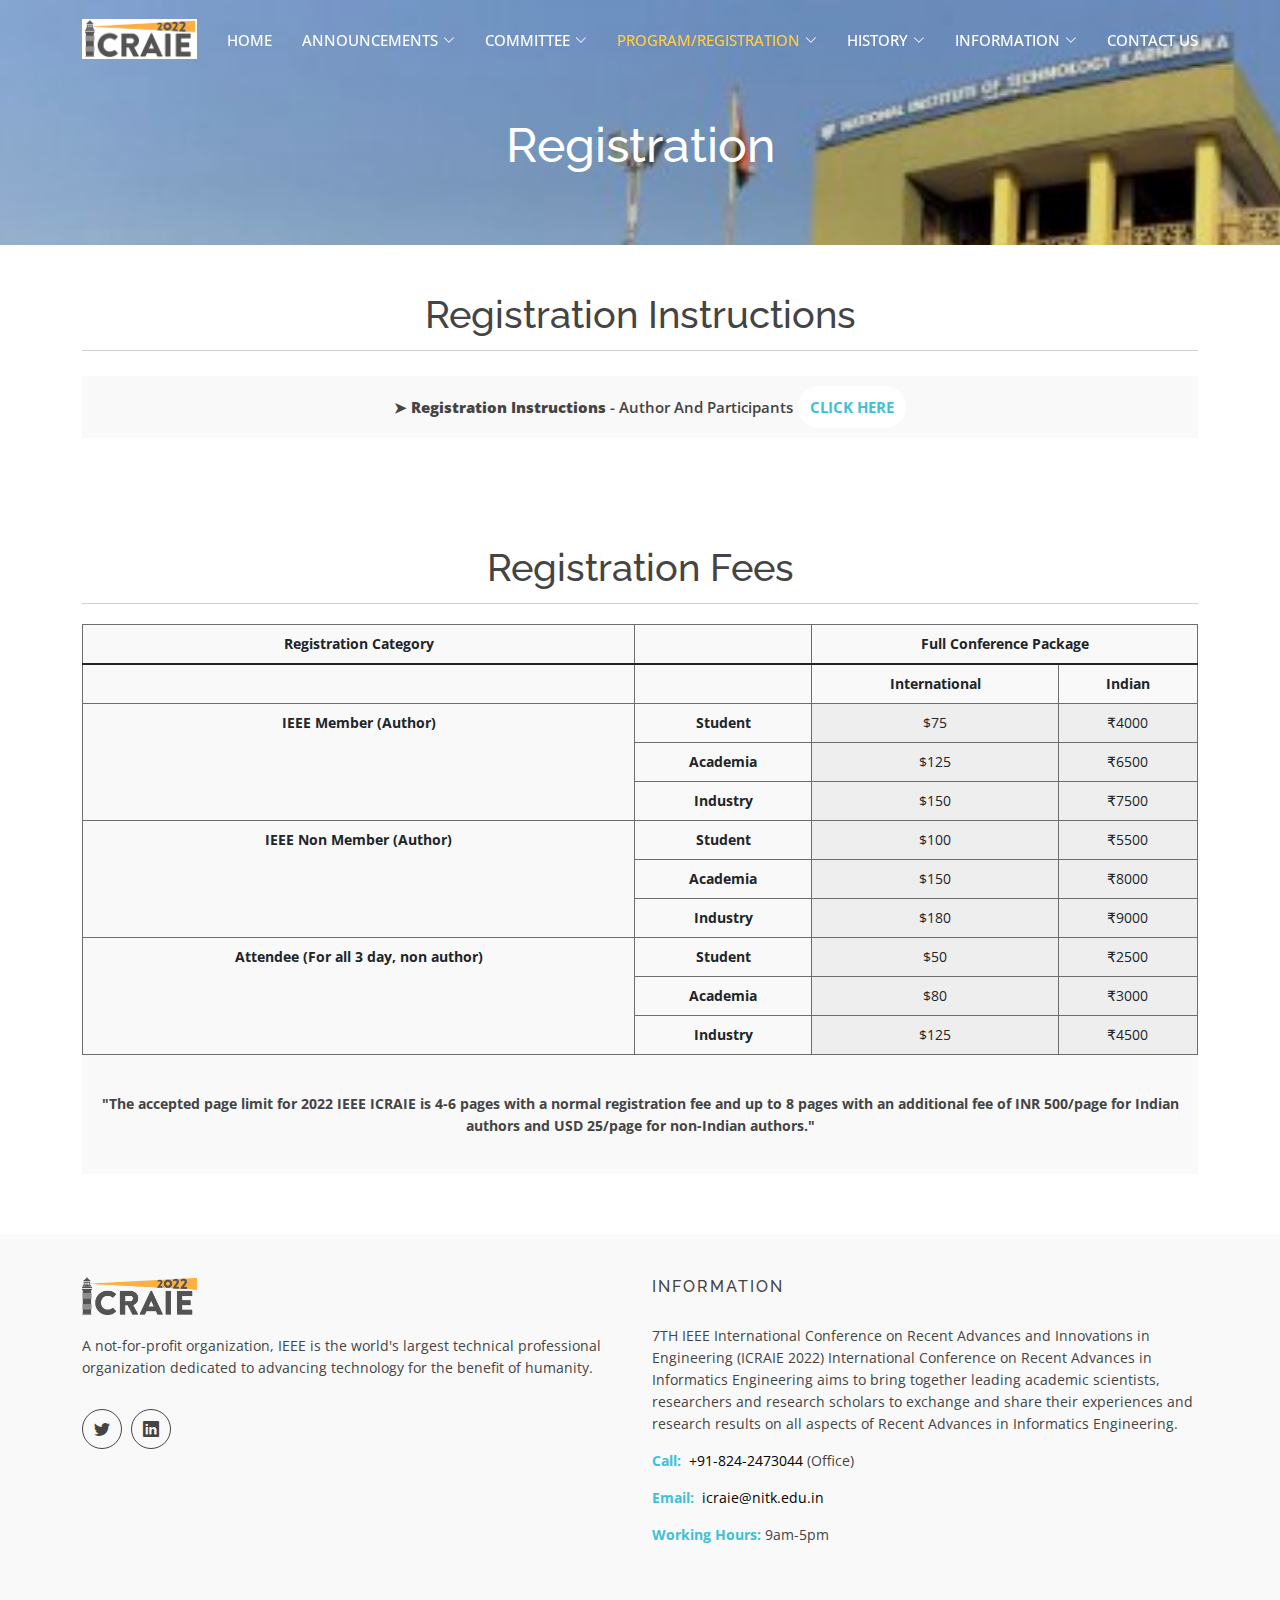
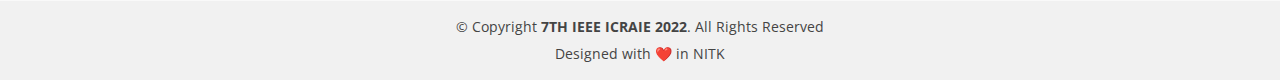
<file: registration.html>
<!DOCTYPE html>
<html lang="en">

<head>
  <meta charset="utf-8">
  <meta content="width=device-width, initial-scale=1.0" name="viewport">

  <title>Registration | 7TH IEEE ICRAIE 2022</title>
  <meta content="" name="description">
  <meta content="" name="keywords">

  <!-- Favicons -->
  <link href="assets/img/logos/faviconTabImage.jpg" rel="icon">
  <link href="assets/img/logos/faviconTabImage.jpg" rel="apple-touch-icon">

  <!-- Google Fonts -->
  <link href="https://fonts.googleapis.com/css?family=Open+Sans:300,400,400i,600,700|Raleway:300,400,400i,500,500i,700,800,900" rel="stylesheet">

  <!-- Vendor CSS Files -->
  <link href="assets/vendor/animate.css/animate.min.css" rel="stylesheet">
  <link href="assets/vendor/bootstrap/css/bootstrap.min.css" rel="stylesheet">
  <link href="assets/vendor/bootstrap-icons/bootstrap-icons.css" rel="stylesheet">
  <link href="assets/vendor/boxicons/css/boxicons.min.css" rel="stylesheet">
  <link href="assets/vendor/glightbox/css/glightbox.min.css" rel="stylesheet">
  <link href="assets/vendor/swiper/swiper-bundle.min.css" rel="stylesheet">

  <!-- Template Main CSS File -->
  <link href="assets/css/style.css" rel="stylesheet">


</head>

<body>

  <!-- ======= Header ======= -->
  <header id="header" class="fixed-top d-flex align-items-center">
    <div class="container d-flex justify-content-between">

      <div class="logo">
        <!-- <h1><a href="index.html"><span>ICRAIE &nbsp</span>2022</a></h1> -->
        <!-- Uncomment below if you prefer to use an image logo -->
        <a href="index.html"><img src="assets/img/logos/faviconTabImage.jpg" alt="" class="img-fluid"></a>
      </div>

      <nav id="navbar" class="navbar">
        <ul>
          <li><a class="nav-link scrollto" href="index.html">HOME</a></li>
          <li class="dropdown"><a href="#"><span>ANNOUNCEMENTS</span> <i class="bi bi-chevron-down"></i></a>
            <ul>
  <li><a href="cpapers.html">Call for Papers</a></li>
                <li><a href="cpapers.html#authorguide" class="nav-link scrollto">Author Guidelines</a></li>
              <li><a href="#">Call for Workshops</a></li>
              <li><a href="#">Call for Tutorials</a></li>
              <li><a href="sponsorship.html">Call for Sponsorship</a></li>
              <li><a href="callForRevBoard.html">Call For Reviewer Board</a></li>
              <li><a href="cpapers.html#impdates">Important Dates</a></li>
<li><a href="speakers.html">Keynote Speakers</a></li>
            </ul>
          </li>
          <li class="dropdown"><a href="#"><span>COMMITTEE</span> <i class="bi bi-chevron-down"></i></a>
            <ul>
              <li><a href="steerComm.html">Steering Committee</a></li>
              <li><a href="orgComm.html">Organizing Committee</a></li>
              <li><a href="progTechComm.html">Technical Program Committee</a></li>
              <li><a href="studVol.html">Student Committee</a></li>
            </ul>
          </li>
          <li class="dropdown"><a href="#"><span style="color:#FFCE45">PROGRAM/REGISTRATION</span> <i class="bi bi-chevron-down"></i></a>
            <ul>
              <li><a href="assets/data/ICRAIE_Schedule.pdf" target="_blank">Agenda and Program</a></li>
              <li><a href="#" style="color:#FFCE45">Registration</a></li>

              <li><a href="https://www.google.com/travel/hotels?q=NITK%20Surathkal" target="_blank">Hotel Reservation</a></li>
              <li><a href="speakers.html">Keynotes and Invited Talks</a></li>
              <li><a href="assets/data/ICRAIE-22-Accepted-Paper.pdf" target="_blank">Accepted Papers</a></li>
              <li><a href="tutorials.html">Tutorials</a></li>
            <li><a href="https://forms.gle/y3hf7fiRY3JckASdA" target="_blank">Tutorial Registration</a></li>
            </ul>
          </li>
          <li class="dropdown"><a href="#"><span>HISTORY</span> <i class="bi bi-chevron-down"></i></a>
            <ul>
              <li><a target="_blank" href="http://icraie.poornima.org/ICRAIE2014/">ICRAIE - 2014</a></li>
              <li><a target="_blank" href="http://icraie.poornima.org/ICRAIE2016/">ICRAIE - 2016</a></li>
              <li><a target="_blank" href="http://icraie.poornima.org/Venue_page.html">ICRAIE - 2018</a></li>
              <li><a target="_blank" href="https://icraie19.wixsite.com/icraie2019">ICRAIE - 2019</a></li>
              <li><a target="_blank" href="http://www.icraie.poornima.org/">ICRAIE - 2020</a></li>
              <li><a target="_blank" href="https://icraie2021.wixsite.com/icraie2021">ICRAIE - 2021</a></li>
            </ul>
          </li>
          <li class="dropdown"><a href="#"><span>INFORMATION</span> <i class="bi bi-chevron-down"></i></a>
            <ul>
              <li><a href="https://ieee.nitk.ac.in/" target="_blank">NITK IEEE Student Branch</a></li>
              <li><a href="venue.html">Venue</a></li>
              <li><a href="https://www.nitk.ac.in/How_To_Reach" target="_blank">How to Reach</a></li>
              <li><a href="https://www.thrillophilia.com/destinations/mangalore/places-to-visit" target="_blank">Local Attraction</a></li>
              <li><a href="gallery.html">Gallery</a></li>
            </ul>
          </li>
          <li><a class="nav-link scrollto" href="index.html#contact">CONTACT US</a></li>
        </ul>
        <i class="bi bi-list mobile-nav-toggle"></i>
      </nav><!-- .navbar -->

    </div>
  </header><!-- End Header -->

  <main id="main">

    <!-- ======= Blog Header ======= -->
    <div class="header-bg page-area">
      <div class="container position-relative">
        <div class="row">
          <div class="col-md-12 col-sm-12 col-xs-12">
            <div class="slider-content text-center">
              <div class="header-bottom">
                <div class="layer2">
                  <h1 class="title2">Registration</h1>
                </div>
                <!-- <div class="layer3">
                  <h2 class="title3">profesional Blog Page</h2>
                </div> -->
              </div>
            </div>
          </div>
        </div>
      </div>
    </div><!-- End Blog Header -->


    <div class="blog-page" style="padding:50px 0 20px 0;">
      <div class="container">
        <div class="row">
          <div class="col-md-12 col-sm-12 col-xs-12">
            <div class="text-center">
              <h2>Registration Instructions</h2>
              <hr style="margin-bottom:20px;margin-top:2px;">
            </div>
          </div>
        </div>
        <div class="row">
          <div class="col-md-12 col-sm-12 col-xs-12">
            <div class="row">
              <div class="col-md-12 col-sm-12 col-xs-12">
                <div class="single-blog">
                  <div class="single-blog-page">
                    <div class="left-blog text-center " style="padding-bottom:0;overflow:visible;">
<ul>
  <li class="blog-text">
    <a href="assets/data/registationInstructions.pdf" target="_blank" style="font-size: 15px;font-weight: 600;margin: 5px 0;">&nbsp &nbsp &nbsp ➤ <b>Registration Instructions</b> - Author and Participants<button class="sus-btn" href="assets/data/registationInstructions.pdf">Click Here</button></a>
  </li>
</ul>

                    </div>
                  </div>
                </div>
              </div>
            </div>
          </div>

        </div>
      </div>
    </div>


    <div class="blog-page" style="padding:50px 0 20px 0;">
      <div class="container">
        <div class="row">
          <div class="col-md-12 col-sm-12 col-xs-12">
            <div class="text-center">
              <h2>Registration Fees</h2>
                <hr style="margin-bottom:20px;margin-top:2px;">
            </div>
          </div>
        </div>
        <div class="row">
          <div class="col-md-12 col-sm-12 col-xs-12">
            <div class="row">
              <div class="col-md-12 col-sm-12 col-xs-12">
                <div class="single-blog">
                  <div class="single-blog-page">
                    <div class="left-blog text-center " style="padding-bottom:0;overflow:visible;">
                      <div class="table-responsive">
                        <table class="table table-bordered prices-cells" style='border:1px solid #6d6d6d;'>
                          <thead>
                            <!-- 1st row -->
                            <tr>
                              <th scope="col">Registration Category</th>
                              <th scope="col"></th>
                              <th scope="col" colspan="2">Full Conference Package</th>
                              <!-- <th scope="col" colspan="4">Main Conference</th>
                              <th scope="col" colspan="4">Workshop</th> -->
                            </tr>
                          </thead>
                          <tbody>
                            <!-- 2nd row -->
                            <tr>
                              <th>

                              </th>
                              <th>

                              </th>
                              <th scope="col" colspan="1">International</th>
                              <th scope="col" colspan="1">Indian</th>
                              <!-- <th scope="col" colspan="2">International ($)</th>
                              <th scope="col" colspan="2">Indian (INR)</th>
                              <th scope="col" colspan="2">International ($)</th>
                              <th scope="col" colspan="2">Indian (INR)</th> -->
                            </tr>

                            <!-- 3rd row -->
                            <!-- <tr>
                              <td></td>
                              <td></td>
                              <th scope="col">Early</th>
                              <th scope='col'>Normal</th>
                              <th scope="col">Early</th>
                              <th scope='col'>Normal</th>
                              <th scope="col">Early</th>
                              <th scope='col'>Normal</th>
                              <th scope="col">Early</th>
                              <th scope='col'>Normal</th>
                              <th scope="col">Early</th>
                              <th scope='col'>Normal</th>
                              <th scope="col">Early</th>
                              <th scope='col'>Normal</th>
                            </tr> -->

                            <!-- 3rd row -->
                            <tr>
                              <th scope="col" rowspan="3">IEEE Member (Author)</th>
                              <th scope="col">Student </th>
                              <td>$75</td>
                              <td>&#8377;4000</td>
                              <!-- <td>7000</td>
                              <td>8000</td>
                              <td>$200</td>
                              <td>$250</td>
                              <td>6000</td>
                              <td>7000</td>
                              <td>$150</td>
                              <td>$175</td>
                              <td>5000</td>
                              <td>5500</td> -->
                            </tr>

                            <!-- 4th row -->
                            <tr>
                              <th scope="col">Academia</th>
                              <td>$125</td>
                              <td>&#8377;6500</td>
                              <!-- <td>8000</td>
                              <td>9000</td>
                              <td>$300</td>
                              <td>$350</td>
                              <td>7000</td>
                              <td>8000</td>
                              <td>$250</td>
                              <td>$275</td>
                              <td>6000</td>
                              <td>6500</td> -->
                            </tr>


                            <!-- 6th row -->
                            <tr>
                              <th scope="col">Industry</th>
                              <td>$150</td>
                              <td>&#8377;7500</td>
                              <!-- <td>9000</td>
                              <td>10000</td>
                              <td>$400</td>
                              <td>$450</td>
                              <td>8000</td>
                              <td>9000</td>
                              <td>$350</td>
                              <td>$375</td>
                              <td>7000</td>
                              <td>7500</td> -->
                            </tr>

                             <!-- 7th row -->
                             <tr>
                               <th scope="col" rowspan="3">IEEE Non Member (Author)</th>
                               <th scope="col">Student </th>
                               <td>$100</td>
                               <td>&#8377;5500</td>
                               <!-- <td>8000</td>
                               <td>9000</td>
                               <td>$250</td>
                               <td>$300</td>
                               <td>7000</td>
                               <td>8000</td>
                               <td>$200</td>
                               <td>$225</td>
                               <td>6000</td>
                               <td>6500</td> -->
                             </tr>

                             <!-- 8th row -->
                             <tr>
                               <th scope="col">Academia</th>
                               <td>$150</td>
                               <td>&#8377;8000</td>
                               <!-- <td>9000</td>
                               <td>10000</td>
                               <td>$400</td>
                               <td>$450</td>
                               <td>8000</td>
                               <td>9000</td>
                               <td>$350</td>
                               <td>$375</td>
                               <td>7000</td>
                               <td>7500</td> -->
                             </tr>

                           <!-- 9th row -->
                           <tr>
                             <th scope="col">Industry</th>
                             <td>$180</td>
                             <td>&#8377;9000</td>
                             <!-- <td>10000</td>
                             <td>11000</td>
                             <td>$500</td>
                             <td>$550</td>
                             <td>9000</td>
                             <td>10000</td>
                             <td>$450</td>
                             <td>$475</td>
                             <td>8000</td>
                             <td>8500</td> -->
                           </tr>


                        <!-- 10th row -->
                        <tr>
                          <th scope="col" rowspan="3">Attendee (For all 3 day, non author)</th>
                          <th scope="col">Student </th>
                          <td>$50</td>
                          <td>&#8377;2500</td>
                          <!-- <td>3000</td>
                          <td>4000</td>
                          <td>$150</td>
                          <td>$200</td>
                          <td>2000</td>
                          <td>3000</td>
                          <td>$100</td>
                          <td>$125</td>
                          <td>2000</td>
                          <td>2500</td> -->
                        </tr>

                        <tr>
                          <th scope="col">Academia</th>
                          <td>$80</td>
                          <td>&#8377;3000</td>
                          <!-- <td>9000</td>
                          <td>10000</td>
                          <td>$400</td>
                          <td>$450</td>
                          <td>8000</td>
                          <td>9000</td>
                          <td>$350</td>
                          <td>$375</td>
                          <td>7000</td>
                          <td>7500</td> -->
                        </tr>

                        <tr>
                          <th scope="col">Industry</th>
                          <td>$125</td>
                          <td>&#8377;4500</td>
                          <!-- <td>10000</td>
                          <td>11000</td>
                          <td>$500</td>
                          <td>$550</td>
                          <td>9000</td>
                          <td>10000</td>
                          <td>$450</td>
                          <td>$475</td>
                          <td>8000</td>
                          <td>8500</td> -->
                        </tr>



                          </tbody>
                        </table>
                      </div>
                      <br>
<p> <b> "The accepted page limit for 2022 IEEE ICRAIE is 4-6 pages with a normal registration fee and up to 8 pages with an additional fee of INR 500/page for Indian authors and USD 25/page for non-Indian authors." </b></p>
<br>
                    </div>
                  </div>
                  <!-- <span>
                    <a href="blog-details.html" class="ready-btn">Read more</a>
                  </span> -->
                </div>
              </div>
            </div>
          </div>

        </div>
      </div>
    </div>












  </main><!-- End #main -->

  <!-- ======= Footer ======= -->
  <footer>
    <div class="footer-area">
      <div class="container">
        <div class="row">
          <div class="col-md-6">
            <div class="footer-content">
              <div class="footer-head">
                <div class="footer-logo" style="width:70%;">
                  <h2 style="width:30%;height:auto;"><a href="index.html"><img src="assets/img/logos/LOGOv2.1.png" alt=""></a></h2>
                </div>

                <p>A not-for-profit organization, IEEE is the world's largest technical professional organization dedicated to advancing technology for the benefit of humanity.</p>
                <div class="footer-icons">
                  <ul>
                    <!-- <li>
                      <a href="#"><i class="bi bi-facebook"></i></a>
                    </li> -->
                    <li>
                      <a href="#"><i class="bi bi-twitter"></i></a>
                    </li>
                    <!-- <li>
                      <a href="#"><i class="bi bi-instagram"></i></a>
                    </li> -->
                    <li>
                      <a href="#"><i class="bi bi-linkedin"></i></a>
                    </li>
                  </ul>
                </div>
              </div>
            </div>
          </div>
          <!-- end single footer -->
          <div class="col-md-6">
            <div class="footer-content">
              <div class="footer-head">
                <h4>information</h4>
                <p>
                  7TH IEEE International Conference on Recent Advances and Innovations in Engineering (ICRAIE 2022) International Conference on Recent Advances in Informatics Engineering aims to bring together leading academic scientists, researchers and
                  research scholars to exchange and share their experiences and research results on all aspects of Recent Advances in Informatics Engineering.
                </p>
                <div class="footer-contacts">
                  <p><span>Call:&nbsp</span> <a style="color:black;" href="tel:+918242473044 ">+91-824-2473044 </a>(Office)</p>
                  <p><span>Email:&nbsp</span> <a style="color:black;" href="mailto:icraie@nitk.edu.in ">icraie@nitk.edu.in</a></p>
                  <p><span>Working Hours:</span> 9am-5pm</p>
                </div>
              </div>
            </div>
          </div>
          <!-- end single footer -->
          <!-- <div class="col-md-4">
            <div class="footer-content">
              <div class="footer-head">
                <h4>Instagram</h4>
                <div class="flicker-img">
                  <a href="#"><img src="assets/img/portfolio/1.jpg" alt=""></a>
                  <a href="#"><img src="assets/img/portfolio/2.jpg" alt=""></a>
                  <a href="#"><img src="assets/img/portfolio/3.jpg" alt=""></a>
                  <a href="#"><img src="assets/img/portfolio/4.jpg" alt=""></a>
                  <a href="#"><img src="assets/img/portfolio/5.jpg" alt=""></a>
                  <a href="#"><img src="assets/img/portfolio/6.jpg" alt=""></a>
                </div>
              </div>
            </div>
          </div> -->
        </div>
      </div>
    </div>
    <div class="footer-area-bottom">
      <div class="container">
        <div class="row">
          <div class="col-md-12 col-sm-12 col-xs-12">
            <div class="copyright text-center">
              <p>
                &copy; Copyright <strong>7TH IEEE ICRAIE 2022</strong>. All Rights Reserved
              </p>
            </div>
            <div class="credits">
              Designed with ❤️ in NITK
            </div>
          </div>
        </div>
      </div>
    </div>
  </footer><!-- End  Footer -->

  <div id="preloader"></div>
  <a href="#" class="back-to-top d-flex align-items-center justify-content-center"><i class="bi bi-arrow-up-short"></i></a>

  <!-- Vendor JS Files -->
  <script src="assets/vendor/bootstrap/js/bootstrap.bundle.min.js"></script>
  <script src="assets/vendor/glightbox/js/glightbox.min.js"></script>
  <script src="assets/vendor/isotope-layout/isotope.pkgd.min.js"></script>
  <script src="assets/vendor/swiper/swiper-bundle.min.js"></script>
  <script src="assets/vendor/php-email-form/validate.js"></script>

  <!-- Template Main JS File -->
  <script src="assets/js/main.js"></script>

</body>

</html>
</file>
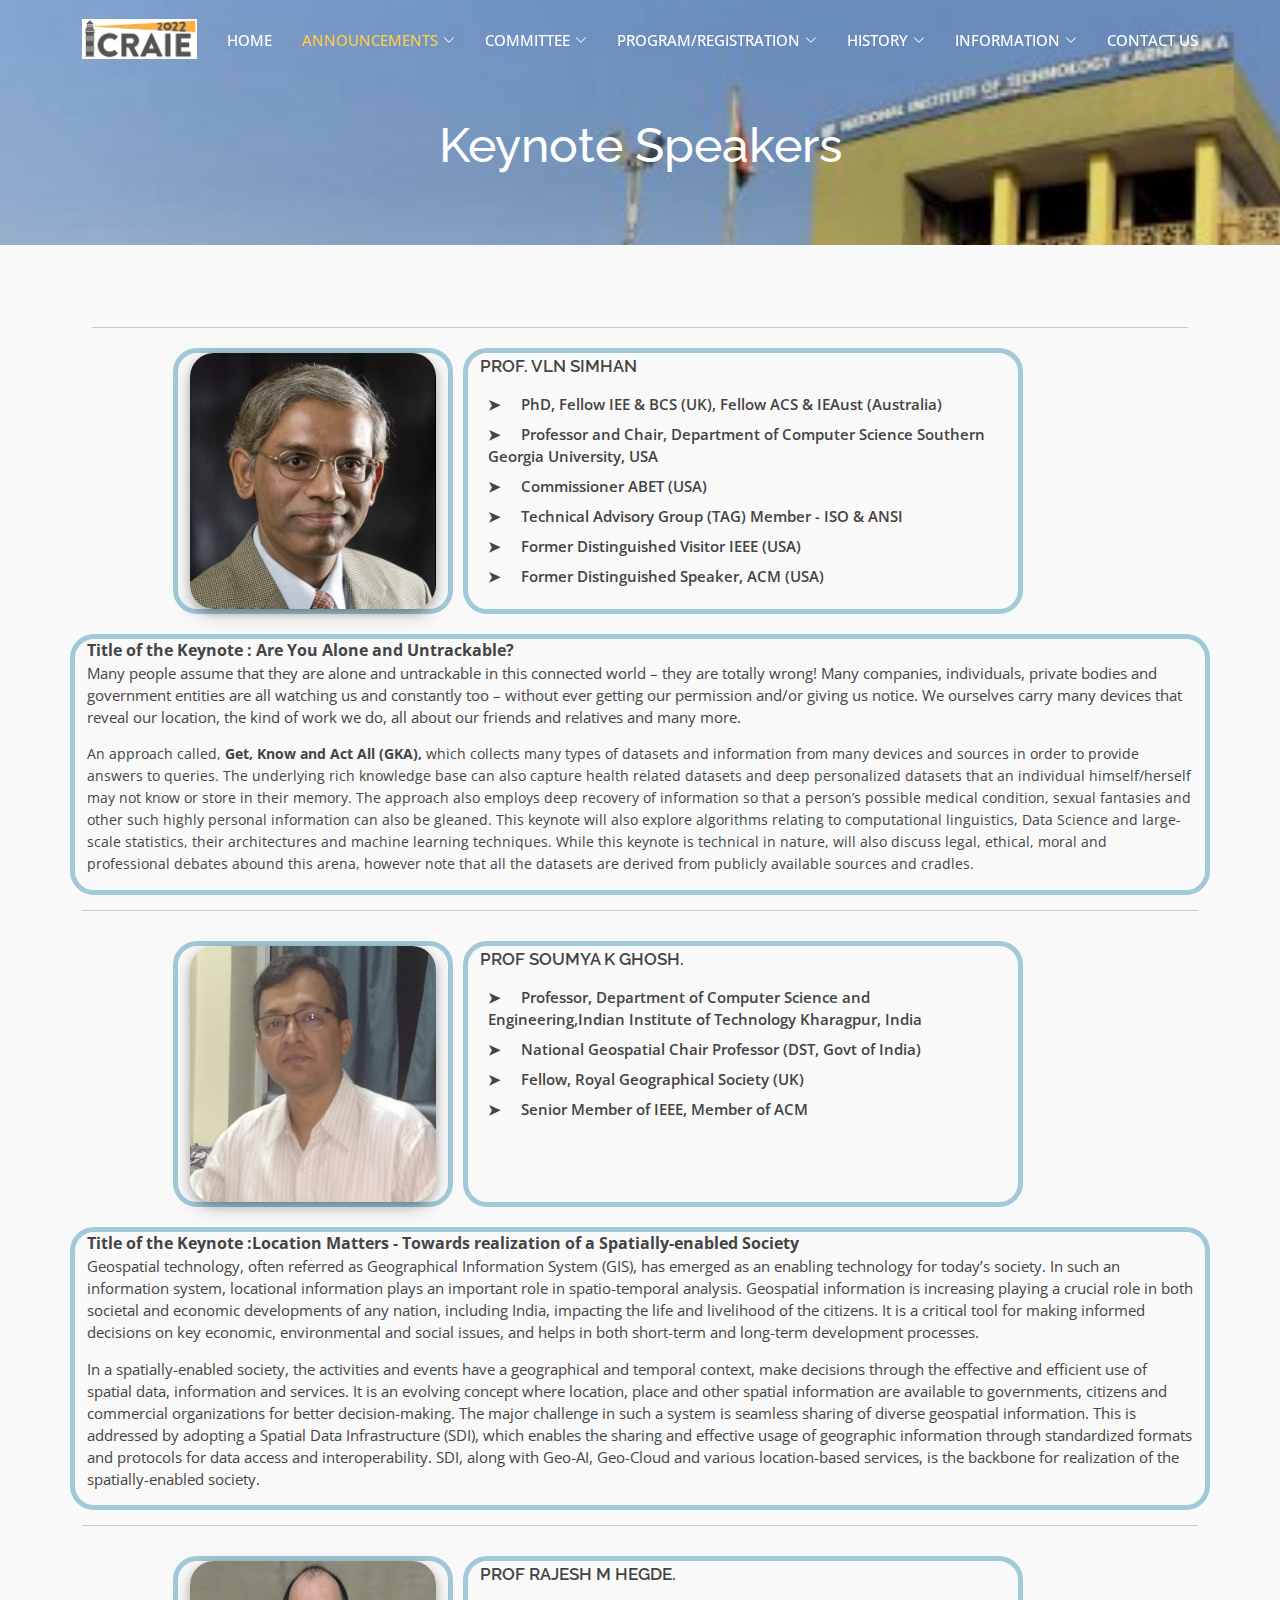
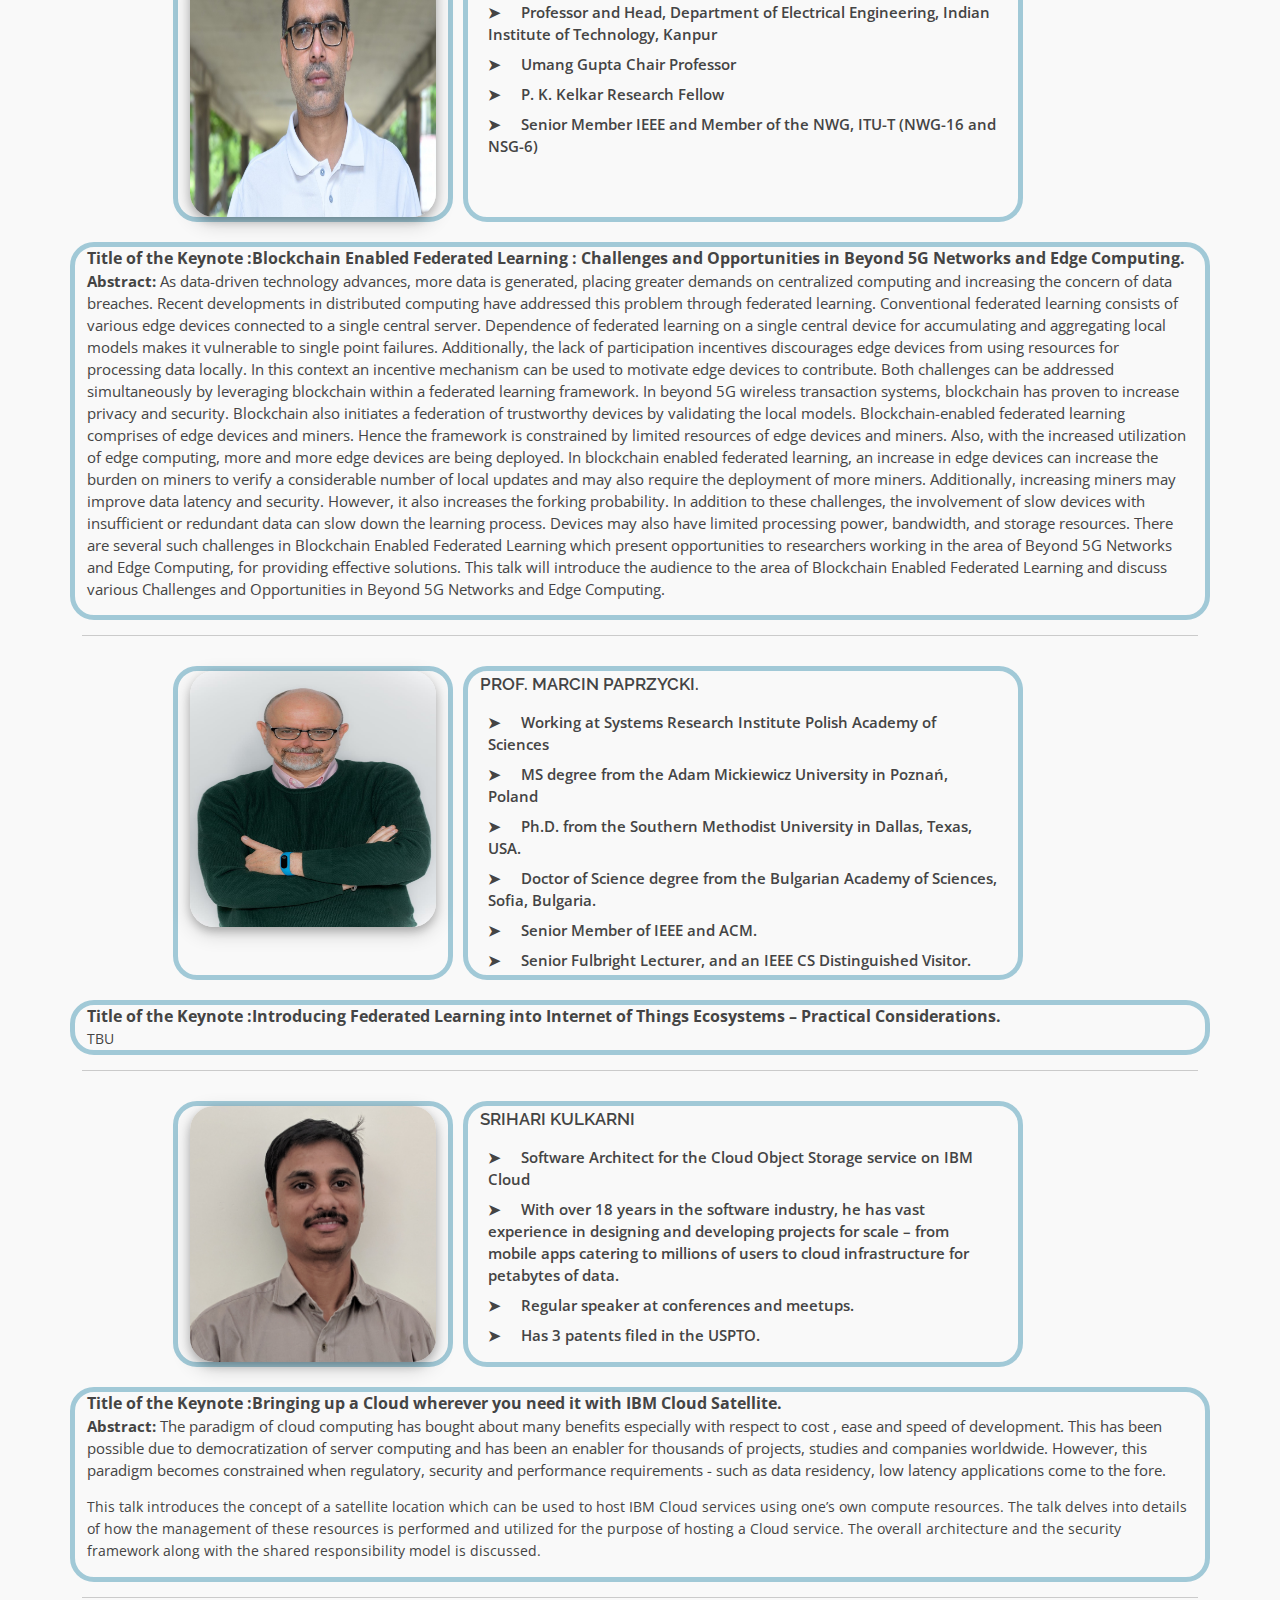
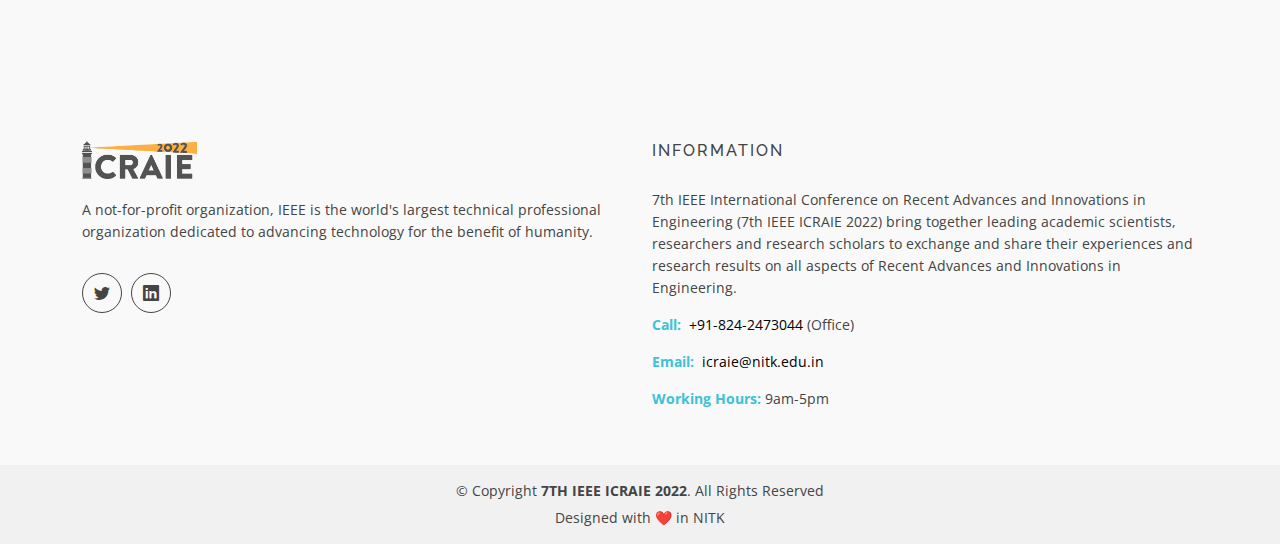
<file: speakers.html>
<!DOCTYPE html>
<html lang="en">

<head>
  <meta charset="utf-8">
  <meta content="width=device-width, initial-scale=1.0" name="viewport">

  <title>Keynote Speakers | 7TH IEEE ICRAIE 2022</title>
  <meta content="" name="description">
  <meta content="" name="keywords">

  <!-- Favicons -->
  <link href="assets/img/logos/faviconTabImage.jpg" rel="icon">
  <link href="assets/img/logos/faviconTabImage.jpg" rel="apple-touch-icon">

  <!-- Google Fonts -->
  <link href="https://fonts.googleapis.com/css?family=Open+Sans:300,400,400i,600,700|Raleway:300,400,400i,500,500i,700,800,900" rel="stylesheet">

  <!-- Vendor CSS Files -->
  <link href="assets/vendor/animate.css/animate.min.css" rel="stylesheet">
  <link href="assets/vendor/bootstrap/css/bootstrap.min.css" rel="stylesheet">
  <link href="assets/vendor/bootstrap-icons/bootstrap-icons.css" rel="stylesheet">
  <link href="assets/vendor/boxicons/css/boxicons.min.css" rel="stylesheet">
  <link href="assets/vendor/glightbox/css/glightbox.min.css" rel="stylesheet">
  <link href="assets/vendor/swiper/swiper-bundle.min.css" rel="stylesheet">

  <!-- Template Main CSS File -->
  <link href="assets/css/style.css" rel="stylesheet">


</head>

<body>

  <!-- ======= Header ======= -->
  <header id="header" class="fixed-top d-flex align-items-center">
    <div class="container d-flex justify-content-between">

      <div class="logo">
        <!-- <h1><a href="index.html"><span>7TH IEEE ICRAIE &nbsp</span>2022</a></h1> -->
        <!-- Uncomment below if you prefer to use an image logo -->
        <a href="index.html"><img src="assets/img/logos/faviconTabImage.jpg" alt="" class="img-fluid"></a>
      </div>

      <nav id="navbar" class="navbar">
        <ul>
          <li><a class="nav-link scrollto" href="index.html">HOME</a></li>
          <li class="dropdown"><a href="#"><span style="color:#FFCE45">ANNOUNCEMENTS</span> <i class="bi bi-chevron-down"></i></a>
            <ul>
              <li><a href="#">Call for Papers</a></li>
              <li><a class="nav-link scrollto" href="cpapers.html#authorguide">Author Guidelines</a></li>
              <li><a href="#">Call for Workshops</a></li>
              <li><a href="#">Call for Tutorials</a></li>
              <li><a href="sponsorship.html">Call for Sponsorship</a></li>
              <li><a href="callForRevBoard.html">Call For Reviewer Board</a></li>
              <li><a href="cpapers.html#impdates" class="nav-link scrollto">Important Dates</a></li>
              <li><a href="#" style="color:#FFCE45">Keynote Speakers</a></li>


            </ul>
          </li>
          <li class="dropdown"><a href="#"><span>COMMITTEE</span> <i class="bi bi-chevron-down"></i></a>
            <ul>
              <li><a href="steerComm.html">Steering Committee</a></li>
              <li><a href="orgComm.html">Organizing Committee</a></li>
              <li><a href="progTechComm.html">Technical Program Committee</a></li>
              <li><a href="studVol.html">Student Committee</a></li>
            </ul>
          </li>
          <li class="dropdown"><a href="#"><span>PROGRAM/REGISTRATION</span> <i class="bi bi-chevron-down"></i></a>
            <ul>
              <li><a href="assets/data/ICRAIE_Schedule.pdf" target="_blank">Agenda and Program</a></li>
              <li><a href="registration.html">Registration</a></li>

              <li><a href="https://www.google.com/travel/hotels?q=NITK%20Surathkal" target="_blank">Hotel Reservation</a></li>
              <li><a href="speakers.html">Keynotes and Invited Talks</a></li>
              <li><a href="assets/data/ICRAIE-22-Accepted-Paper.pdf" target="_blank">Accepted Papers</a></li>
              <li><a href="tutorials.html">Tutorials</a></li>
            <li><a href="https://forms.gle/y3hf7fiRY3JckASdA" target="_blank">Tutorial Registration</a></li>
            </ul>
          </li>
          <li class="dropdown"><a href="#"><span>HISTORY</span> <i class="bi bi-chevron-down"></i></a>
            <ul>
              <li><a target="_blank" href="http://icraie.poornima.org/ICRAIE2014/">ICRAIE - 2014</a></li>
              <li><a target="_blank" href="http://icraie.poornima.org/ICRAIE2016/">ICRAIE - 2016</a></li>
              <li><a target="_blank" href="http://icraie.poornima.org/Venue_page.html">ICRAIE - 2018</a></li>
              <li><a target="_blank" href="https://icraie19.wixsite.com/icraie2019">ICRAIE - 2019</a></li>
              <li><a target="_blank" href="http://www.icraie.poornima.org/">ICRAIE - 2020</a></li>
              <li><a target="_blank" href="https://icraie2021.wixsite.com/icraie2021">ICRAIE - 2021</a></li>
            </ul>
          </li>
          <li class="dropdown"><a href="#"><span>INFORMATION</span> <i class="bi bi-chevron-down"></i></a>
            <ul>
              <li><a href="https://ieee.nitk.ac.in/" target="_blank">NITK IEEE Student Branch</a></li>
              <li><a href="venue.html">Venue</a></li>
              <li><a href="https://www.nitk.ac.in/How_To_Reach" target="_blank">How to Reach</a></li>
              <li><a href="https://www.thrillophilia.com/destinations/mangalore/places-to-visit" target="_blank">Local Attraction</a></li>
              <li><a href="gallery.html">Gallery</a></li>
            </ul>
          </li>
          <li><a class="nav-link scrollto" href="index.html#contact">CONTACT US</a></li>
        </ul>
        <i class="bi bi-list mobile-nav-toggle"></i>
      </nav><!-- .navbar -->

    </div>
  </header><!-- End Header -->

  <main id="main">

    <!-- ======= Blog Header ======= -->
    <div class="header-bg page-area">
      <div class="container position-relative">
        <div class="row">
          <div class="col-md-12 col-sm-12 col-xs-12">
            <div class="slider-content text-center">
              <div class="header-bottom">
                <div class="layer2">
                  <h1 class="title2">Keynote Speakers</h1>
                </div>
                <!-- <div class="layer3">
                  <h2 class="title3">profesional Blog Page</h2>
                </div> -->
              </div>
            </div>
          </div>
        </div>
      </div>
    </div><!-- End Blog Header -->

    <!-- ======= About Section ======= -->
    <div id="about" class="about-area area-padding">
      <div class="container" >
        <!-- Content starts -->
        <div id="vlnsimhan">


        <div style="padding: 10px 10px 20px;">
          <hr style="margin-bottom:20px;margin-top:2px;">
          <div class="row" >
            <!-- single-well start-->

  <div class="col-md-1 col-sm-1 col-xs-12">
    </div>

            <div class="col-md-3 col-sm-4 col-xs-12" style="border:5px solid #A1C9D7;border-radius:1.5rem;margin-right:10px;">
              <div class="well-left">
                <div class="single-well">
                  <img src="assets/img/speakers/vlnsimhan.png" alt="">
                </div>
              </div>
            </div>
            <!-- single-well end-->

            <div class="col-md-6 col-sm-7 col-xs-12" style="border:5px solid #A1C9D7;border-radius:1.5rem;">
              <div class="well-middle">
                <div class="single-well">
                  <h4 class="sec-head">Prof. VLN Simhan</h4>
                  <ul>
                    <li class="blog-text py-1 px-2" style="font-size:15px;font-weight: 600;"> ➤ &nbsp &nbsp PhD, Fellow IEE &amp; BCS (UK), Fellow ACS &amp; IEAust (Australia) </li>
                    <li class="blog-text py-1 px-2" style="font-size:15px;font-weight: 600;"> ➤ &nbsp &nbsp Professor and Chair, Department of Computer Science Southern Georgia University, USA</li>
                    <li class="blog-text py-1 px-2" style="font-size:15px;font-weight: 600;"> ➤ &nbsp &nbsp Commissioner ABET (USA)</li>
                    <li class="blog-text py-1 px-2" style="font-size:15px;font-weight: 600;"> ➤ &nbsp &nbsp Technical Advisory Group (TAG) Member - ISO &amp; ANSI</li>
                    <li class="blog-text py-1 px-2" style="font-size:15px;font-weight: 600;"> ➤ &nbsp &nbsp Former Distinguished Visitor IEEE (USA)</li>
                    <li class="blog-text py-1 px-2" style="font-size:15px;font-weight: 600;"> ➤ &nbsp &nbsp Former Distinguished Speaker, ACM (USA)</li>
                  </ul>
                </div>
              </div>
            </div>
          </div>

        </div>
        <!-- End row-->
        <div class="row">
          <div class="col-md-12 col-sm-12 col-xs-12" style="border:5px solid #A1C9D7;border-radius:1.5rem;margin-right:10px;">
            <div class="well-left">
              <div class="single-well">
                <strong style="font-size:16px;">Title of the Keynote : Are You Alone and Untrackable?</strong>
                <p style="font-size:15px;">Many people assume that they are alone and untrackable in this connected world – they are
totally wrong! Many companies, individuals, private bodies and government entities are all
watching us and constantly too – without ever getting our permission and/or giving us notice.
We ourselves carry many devices that reveal our location, the kind of work we do, all about our
friends and relatives and many more.</p>
<p>An approach called, <strong>Get, Know and Act All (GKA),</strong>  which collects many types of datasets and
information from many devices and sources in order to provide answers to queries. The
underlying rich knowledge base can also capture health related datasets and deep personalized
datasets that an individual himself/herself may not know or store in their memory. The
approach also employs deep recovery of information so that a person’s possible medical
condition, sexual fantasies and other such highly personal information can also be gleaned. This
keynote will also explore algorithms relating to computational linguistics, Data Science and
large-scale statistics, their architectures and machine learning techniques. While this keynote is
technical in nature, will also discuss legal, ethical, moral and professional debates abound this
arena, however note that all the datasets are derived from publicly available sources and
cradles.</p>
              </div>
            </div>
          </div>
        </div>
        <hr style="margin-bottom:20px;margin-top:15px;">

</div>
  <!-- Content ends -->



  <!-- Content starts -->


<!-- Ramesh content deleted here -->

<!-- Content starts -->
<div id="SKG">


<div style="padding: 10px 10px 20px;">
  <!-- <hr style="margin-bottom:20px;margin-top:2px;"> -->
  <div class="row" >
    <!-- single-well start-->

<div class="col-md-1 col-sm-1 col-xs-12">
</div>

    <div class="col-md-3 col-sm-4 col-xs-12" style="border:5px solid #A1C9D7;border-radius:1.5rem;margin-right:10px;">
      <div class="well-left">
        <div class="single-well">
          <img src="assets/img/speakers/SKG-Pic.jpg" alt="">
        </div>
      </div>
    </div>
    <!-- single-well end-->

    <div class="col-md-6 col-sm-7 col-xs-12" style="border:5px solid #A1C9D7;border-radius:1.5rem;">
      <div class="well-middle">
        <div class="single-well">
          <h4 class="sec-head">Prof Soumya K Ghosh.</h4>
          <ul>
            <li class="blog-text py-1 px-2" style="font-size:15px;font-weight: 600;"> ➤ &nbsp &nbsp Professor, Department of Computer Science and Engineering,Indian Institute of Technology Kharagpur, India</li>
            <li class="blog-text py-1 px-2" style="font-size:15px;font-weight: 600;"> ➤ &nbsp &nbsp National Geospatial Chair Professor (DST, Govt of India)</li>
            <li class="blog-text py-1 px-2" style="font-size:15px;font-weight: 600;"> ➤ &nbsp &nbsp Fellow, Royal Geographical Society (UK) </li>
              <li class="blog-text py-1 px-2" style="font-size:15px;font-weight: 600;"> ➤ &nbsp &nbsp Senior Member of IEEE, Member of ACM </li>

            </ul>
        </div>
      </div>
    </div>
  </div>

</div>
<!-- End row-->
<div class="row">
  <div class="col-md-12 col-sm-12 col-xs-12" style="border:5px solid #A1C9D7;border-radius:1.5rem;margin-right:10px;">
    <div class="well-left">
      <div class="single-well">
        <strong style="font-size:16px;">Title of the Keynote :Location Matters - Towards realization of a Spatially-enabled Society</strong>
        <p style="font-size:15px;">Geospatial technology, often referred as Geographical Information System (GIS), has emerged as
an enabling technology for today’s society. In such an information system, locational information
plays an important role in spatio-temporal analysis. Geospatial information is increasing playing a
crucial role in both societal and economic developments of any nation, including India, impacting
the life and livelihood of the citizens. It is a critical tool for making informed decisions on key
economic, environmental and social issues, and helps in both short-term and long-term
development processes.</p>

<p style="font-size:15px;">In a spatially-enabled society, the activities and events have a geographical and temporal context,
make decisions through the effective and efficient use of spatial data, information and services. It
is an evolving concept where location, place and other spatial information are available to
governments, citizens and commercial organizations for better decision-making. The major
challenge in such a system is seamless sharing of diverse geospatial information. This is addressed
by adopting a Spatial Data Infrastructure (SDI), which enables the sharing and effective usage of
geographic information through standardized formats and protocols for data access and
interoperability. SDI, along with Geo-AI, Geo-Cloud and various location-based services, is the
backbone for realization of the spatially-enabled society.</p>
      </div>
    </div>
  </div>
</div>
<hr style="margin-bottom:20px;margin-top:15px;">

</div>



<!-- Content starts -->
<div id="RMH">


<div style="padding: 10px 10px 20px;">
  <!-- <hr style="margin-bottom:20px;margin-top:2px;"> -->
  <div class="row" >
    <!-- single-well start-->

<div class="col-md-1 col-sm-1 col-xs-12">
</div>

    <div class="col-md-3 col-sm-4 col-xs-12" style="border:5px solid #A1C9D7;border-radius:1.5rem;margin-right:10px;">
      <div class="well-left">
        <div class="single-well">
          <img src="assets/img/speakers/hegde_photo.jpg" alt="">
        </div>
      </div>
    </div>
    <!-- single-well end-->

    <div class="col-md-6 col-sm-7 col-xs-12" style="border:5px solid #A1C9D7;border-radius:1.5rem;">
      <div class="well-middle">
        <div class="single-well">
          <h4 class="sec-head">Prof Rajesh M Hegde.</h4>
          <ul>
            <li class="blog-text py-1 px-2" style="font-size:15px;font-weight: 600;"> ➤ &nbsp &nbsp Professor and Head, Department of
Electrical Engineering, Indian Institute of Technology, Kanpur</li>
              <li class="blog-text py-1 px-2" style="font-size:15px;font-weight: 600;"> ➤ &nbsp &nbsp Umang Gupta Chair Professor</li>
                <li class="blog-text py-1 px-2" style="font-size:15px;font-weight: 600;"> ➤ &nbsp &nbsp P. K. Kelkar Research Fellow</li>
                  <li class="blog-text py-1 px-2" style="font-size:15px;font-weight: 600;"> ➤ &nbsp &nbsp Senior Member IEEE and
Member of the NWG, ITU-T (NWG-16 and NSG-6)</li>
            </ul>
        </div>
      </div>
    </div>
  </div>

</div>
<!-- End row-->
<div class="row">
  <div class="col-md-12 col-sm-12 col-xs-12" style="border:5px solid #A1C9D7;border-radius:1.5rem;margin-right:10px;">
    <div class="well-left">
      <div class="single-well">
        <strong style="font-size:16px;">Title of the Keynote :Blockchain Enabled Federated Learning : Challenges and Opportunities in Beyond
5G Networks and Edge Computing.</strong>
        <p style="font-size:15px;"> <strong>Abstract: </strong>As data-driven technology advances, more data is generated, placing greater demands on
centralized computing and increasing the concern of data breaches. Recent developments in
distributed computing have addressed this problem through federated learning. Conventional
federated learning consists of various edge devices connected to a single central server. Dependence
of federated learning on a single central device for accumulating and aggregating local models
makes it vulnerable to single point failures. Additionally, the lack of participation incentives
discourages edge devices from using resources for processing data locally. In this context an
incentive mechanism can be used to motivate edge devices to contribute. Both challenges can be
addressed simultaneously by leveraging blockchain within a federated learning framework. In
beyond 5G wireless transaction systems, blockchain has proven to increase privacy and security.
Blockchain also initiates a federation of trustworthy devices by validating the local models.
Blockchain-enabled federated learning comprises of edge devices and miners. Hence the framework
is constrained by limited resources of edge devices and miners. Also, with the increased utilization of
edge computing, more and more edge devices are being deployed. In blockchain enabled federated
learning, an increase in edge devices can increase the burden on miners to verify a considerable
number of local updates and may also require the deployment of more miners. Additionally,
increasing miners may improve data latency and security. However, it also increases the forking
probability. In addition to these challenges, the involvement of slow devices with insufficient or
redundant data can slow down the learning process. Devices may also have limited processing
power, bandwidth, and storage resources. There are several such challenges in Blockchain Enabled
Federated Learning which present opportunities to researchers working in the area of Beyond 5G
Networks and Edge Computing, for providing effective solutions. This talk will introduce the
audience to the area of Blockchain Enabled Federated Learning and discuss various Challenges and
Opportunities in Beyond 5G Networks and Edge Computing.</p>

      </div>
    </div>
  </div>
</div>
<hr style="margin-bottom:20px;margin-top:15px;">

</div>

<!-- Content starts -->
<div id="MP">


<div style="padding: 10px 10px 20px;">
  <!-- <hr style="margin-bottom:20px;margin-top:2px;"> -->
  <div class="row" >
    <!-- single-well start-->

<div class="col-md-1 col-sm-1 col-xs-12">
</div>

    <div class="col-md-3 col-sm-4 col-xs-12" style="border:5px solid #A1C9D7;border-radius:1.5rem;margin-right:10px;">
      <div class="well-left">
        <div class="single-well">
          <img src="assets/img/speakers/speaker-05.jpg" alt="">
        </div>
      </div>
    </div>
    <!-- single-well end-->

    <div class="col-md-6 col-sm-7 col-xs-12" style="border:5px solid #A1C9D7;border-radius:1.5rem;">
      <div class="well-middle">
        <div class="single-well">
          <h4 class="sec-head">Prof. Marcin PAPRZYCKI.</h4>
          <ul>
            <li class="blog-text py-1 px-2" style="font-size:15px;font-weight: 600;"> ➤ &nbsp &nbsp Working at Systems Research Institute Polish Academy of Sciences</li>
            <li class="blog-text py-1 px-2" style="font-size:15px;font-weight: 600;"> ➤ &nbsp &nbsp MS degree from the Adam Mickiewicz University in Poznań, Poland</li>
            <li class="blog-text py-1 px-2" style="font-size:15px;font-weight: 600;"> ➤ &nbsp &nbsp Ph.D. from the Southern Methodist University in Dallas, Texas, USA.</li>
            <li class="blog-text py-1 px-2" style="font-size:15px;font-weight: 600;"> ➤ &nbsp &nbsp Doctor of Science degree from the Bulgarian Academy of Sciences, Sofia, Bulgaria.</li>
            <li class="blog-text py-1 px-2" style="font-size:15px;font-weight: 600;"> ➤ &nbsp &nbsp Senior Member of IEEE and ACM. </li>
            <li class="blog-text py-1 px-2" style="font-size:15px;font-weight: 600;"> ➤ &nbsp &nbsp Senior Fulbright Lecturer, and an IEEE CS Distinguished Visitor. </li>

            </ul>
        </div>
      </div>
    </div>
  </div>

</div>
<!-- End row-->
<div class="row">
  <div class="col-md-12 col-sm-12 col-xs-12" style="border:5px solid #A1C9D7;border-radius:1.5rem;margin-right:10px;">
    <div class="well-left">
      <div class="single-well">
        <strong style="font-size:16px;">Title of the Keynote :Introducing Federated Learning into Internet of Things Ecosystems –
Practical Considerations.</strong>
<br>
TBU
        <!-- <p style="font-size:15px;"> <strong>Abstract: </strong>As data-driven technology advances, more data is generated, placing greater demands on
centralized computing and increasing the concern of data breaches. Recent developments in
distributed computing have addressed this problem through federated learning. Conventional
federated learning consists of various edge devices connected to a single central server. Dependence
of federated learning on a single central device for accumulating and aggregating local models
makes it vulnerable to single point failures. Additionally, the lack of participation incentives
discourages edge devices from using resources for processing data locally. In this context an
incentive mechanism can be used to motivate edge devices to contribute. Both challenges can be
addressed simultaneously by leveraging blockchain within a federated learning framework. In
beyond 5G wireless transaction systems, blockchain has proven to increase privacy and security.
Blockchain also initiates a federation of trustworthy devices by validating the local models.
Blockchain-enabled federated learning comprises of edge devices and miners. Hence the framework
is constrained by limited resources of edge devices and miners. Also, with the increased utilization of
edge computing, more and more edge devices are being deployed. In blockchain enabled federated
learning, an increase in edge devices can increase the burden on miners to verify a considerable
number of local updates and may also require the deployment of more miners. Additionally,
increasing miners may improve data latency and security. However, it also increases the forking
probability. In addition to these challenges, the involvement of slow devices with insufficient or
redundant data can slow down the learning process. Devices may also have limited processing
power, bandwidth, and storage resources. There are several such challenges in Blockchain Enabled
Federated Learning which present opportunities to researchers working in the area of Beyond 5G
Networks and Edge Computing, for providing effective solutions. This talk will introduce the
audience to the area of Blockchain Enabled Federated Learning and discuss various Challenges and
Opportunities in Beyond 5G Networks and Edge Computing.</p> -->

      </div>
    </div>
  </div>
</div>
<hr style="margin-bottom:20px;margin-top:15px;">

</div>


<!-- Content starts -->
<div id="SK">


<div style="padding: 10px 10px 20px;">
  <!-- <hr style="margin-bottom:20px;margin-top:2px;"> -->
  <div class="row" >
    <!-- single-well start-->

<div class="col-md-1 col-sm-1 col-xs-12">
</div>

    <div class="col-md-3 col-sm-4 col-xs-12" style="border:5px solid #A1C9D7;border-radius:1.5rem;margin-right:10px;">
      <div class="well-left">
        <div class="single-well">
          <img src="assets/img/speakers/Srihari.jpg" alt="">
        </div>
      </div>
    </div>
    <!-- single-well end-->

    <div class="col-md-6 col-sm-7 col-xs-12" style="border:5px solid #A1C9D7;border-radius:1.5rem;">
      <div class="well-middle">
        <div class="single-well">
          <h4 class="sec-head">Srihari Kulkarni</h4>
          <ul>
            <li class="blog-text py-1 px-2" style="font-size:15px;font-weight: 600;"> ➤ &nbsp &nbsp Software Architect for the Cloud Object Storage service on IBM Cloud</li>
              <li class="blog-text py-1 px-2" style="font-size:15px;font-weight: 600;"> ➤ &nbsp &nbsp With over 18 years in the software industry, he has vast experience in designing and developing projects for scale –
                from mobile apps catering to millions of users to cloud  infrastructure for petabytes of data.</li>
                <li class="blog-text py-1 px-2" style="font-size:15px;font-weight: 600;"> ➤ &nbsp &nbsp Regular speaker at conferences and meetups. </li>
                <li class="blog-text py-1 px-2" style="font-size:15px;font-weight: 600;"> ➤ &nbsp &nbsp Has 3 patents filed in the USPTO. </li>

            </ul>
        </div>
      </div>
    </div>
  </div>

</div>
<!-- End row-->
<div class="row">
  <div class="col-md-12 col-sm-12 col-xs-12" style="border:5px solid #A1C9D7;border-radius:1.5rem;margin-right:10px;">
    <div class="well-left">
      <div class="single-well">
        <strong style="font-size:16px;">Title of the Keynote :Bringing up a Cloud wherever you need it with IBM Cloud Satellite.</strong>
        <p style="font-size:15px;"> <strong>Abstract: </strong>The paradigm of cloud computing has bought about many benefits especially
          with respect to cost , ease and speed of development. This has been possible due to democratization of server computing and
          has been an enabler for thousands of projects, studies and companies worldwide. However, this paradigm becomes constrained when
          regulatory, security and performance requirements - such as data residency, low latency applications come to the fore.</p>
          <p>This talk introduces the concept of a satellite location which can be used to host IBM Cloud services using one’s own compute
            resources. The talk delves into details of how the management of these resources is performed and utilized for the purpose of
            hosting a Cloud service. The overall architecture and the security framework along with the shared responsibility model is discussed.</p>

      </div>
    </div>
  </div>
</div>
<hr style="margin-bottom:20px;margin-top:15px;">

</div>



      </div>
    </div><!-- End About Section -->





  </main><!-- End #main -->

  <!-- ======= Footer ======= -->
  <footer>
    <div class="footer-area">
      <div class="container">
        <div class="row">
          <div class="col-md-6">
            <div class="footer-content">
              <div class="footer-head">
                <div class="footer-logo" style="width:70%;">
                  <h2 style="width:30%;height:auto;"><a href="index.html"><img src="assets/img/logos/LOGOv2.1.png" alt=""></a></h2>
                </div>

                <p>A not-for-profit organization, IEEE is the world's largest technical professional organization dedicated to advancing technology for the benefit of humanity.</p>
                <div class="footer-icons">
                  <ul>
                    <!-- <li>
                      <a href="#"><i class="bi bi-facebook"></i></a>
                    </li> -->
                    <li>
                      <a href="#"><i class="bi bi-twitter"></i></a>
                    </li>
                    <!-- <li>
                      <a href="#"><i class="bi bi-instagram"></i></a>
                    </li> -->
                    <li>
                      <a href="#"><i class="bi bi-linkedin"></i></a>
                    </li>
                  </ul>
                </div>
              </div>
            </div>
          </div>
          <!-- end single footer -->
          <div class="col-md-6">
            <div class="footer-content">
              <div class="footer-head">
                <h4>information</h4>
                <p>
                  7th IEEE International Conference on Recent Advances and Innovations in Engineering (7th IEEE ICRAIE 2022) bring together leading academic scientists, researchers and
                  research scholars to exchange and share their experiences and research results on all aspects of Recent Advances and Innovations in Engineering.
                </p>
                <div class="footer-contacts">
                  <p><span>Call:&nbsp</span> <a style="color:black;" href="tel:+918242473044 ">+91-824-2473044 </a>(Office)</p>
                  <p><span>Email:&nbsp</span> <a style="color:black;" href="mailto:icraie@nitk.edu.in ">icraie@nitk.edu.in</a></p>
                  <p><span>Working Hours:</span> 9am-5pm</p>
                </div>
              </div>
            </div>
          </div>
        </div>
      </div>
    </div>
    <div class="footer-area-bottom">
      <div class="container">
        <div class="row">
          <div class="col-md-12 col-sm-12 col-xs-12">
            <div class="copyright text-center">
              <p>
                &copy; Copyright <strong>7TH IEEE ICRAIE 2022</strong>. All Rights Reserved
              </p>
            </div>
            <div class="credits">
              Designed with ❤️ in NITK
            </div>
          </div>
        </div>
      </div>
    </div>
  </footer><!-- End  Footer -->

  <div id="preloader"></div>
  <a href="#" class="back-to-top d-flex align-items-center justify-content-center"><i class="bi bi-arrow-up-short"></i></a>

  <!-- Vendor JS Files -->
  <script src="assets/vendor/bootstrap/js/bootstrap.bundle.min.js"></script>
  <script src="assets/vendor/glightbox/js/glightbox.min.js"></script>
  <script src="assets/vendor/isotope-layout/isotope.pkgd.min.js"></script>
  <script src="assets/vendor/swiper/swiper-bundle.min.js"></script>
  <script src="assets/vendor/php-email-form/validate.js"></script>

  <!-- Template Main JS File -->
  <script src="assets/js/main.js"></script>

</body>

</html>
</file>
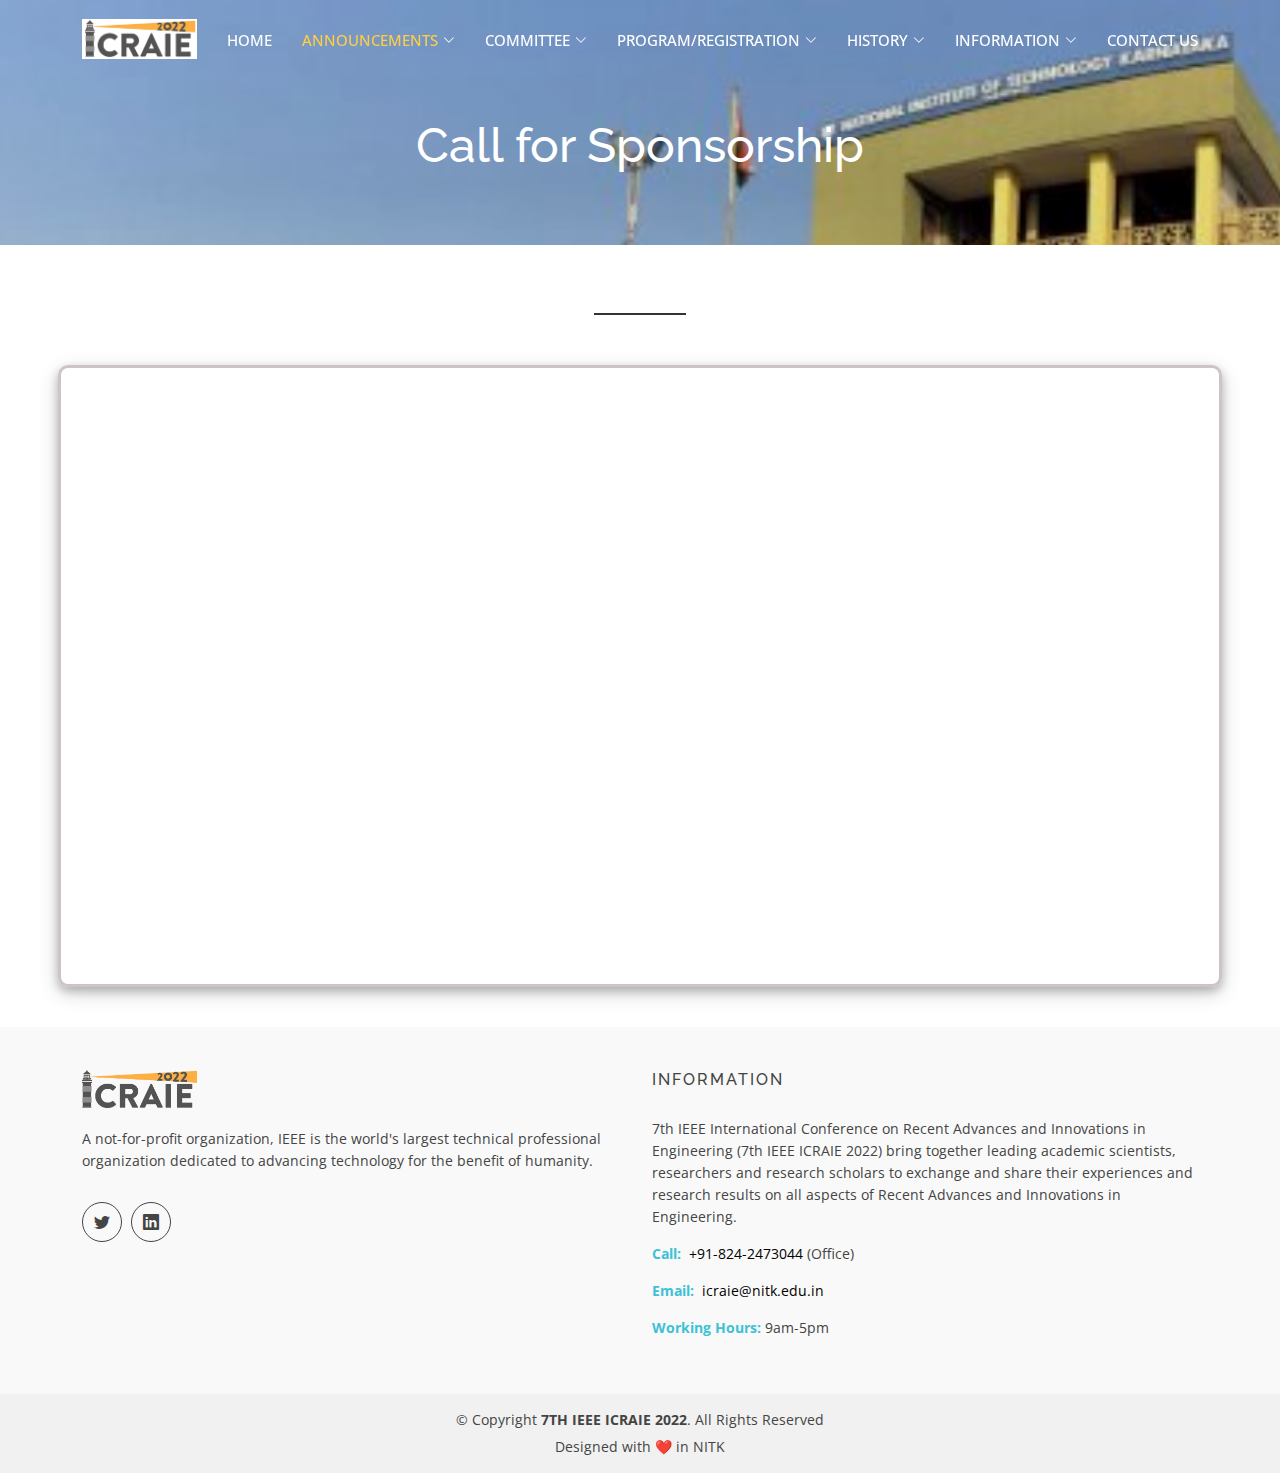
<file: sponsorship.html>
<!DOCTYPE html>
<html lang="en">

<head>
  <meta charset="utf-8">
  <meta content="width=device-width, initial-scale=1.0" name="viewport">

  <title>Call for Sponsorship | 7TH IEEE ICRAIE 2022</title>
  <meta content="" name="description">
  <meta content="" name="keywords">

  <!-- Favicons -->
  <link href="assets/img/logos/faviconTabImage.jpg" rel="icon">
  <link href="assets/img/logos/faviconTabImage.jpg" rel="apple-touch-icon">

  <!-- Google Fonts -->
  <link href="https://fonts.googleapis.com/css?family=Open+Sans:300,400,400i,600,700|Raleway:300,400,400i,500,500i,700,800,900" rel="stylesheet">

  <!-- Vendor CSS Files -->
  <link href="assets/vendor/animate.css/animate.min.css" rel="stylesheet">
  <link href="assets/vendor/bootstrap/css/bootstrap.min.css" rel="stylesheet">
  <link href="assets/vendor/bootstrap-icons/bootstrap-icons.css" rel="stylesheet">
  <link href="assets/vendor/boxicons/css/boxicons.min.css" rel="stylesheet">
  <link href="assets/vendor/glightbox/css/glightbox.min.css" rel="stylesheet">
  <link href="assets/vendor/swiper/swiper-bundle.min.css" rel="stylesheet">

  <!-- Template Main CSS File -->
  <link href="assets/css/style.css" rel="stylesheet">


</head>

<body>

  <!-- ======= Header ======= -->
  <header id="header" class="fixed-top d-flex align-items-center">
    <div class="container d-flex justify-content-between">

      <div class="logo">
        <!-- <h1><a href="index.html"><span>ICRAIE &nbsp</span>2022</a></h1> -->
        <!-- Uncomment below if you prefer to use an image logo -->
        <a href="index.html"><img src="assets/img/logos/faviconTabImage.jpg" alt="" class="img-fluid"></a>
      </div>

      <nav id="navbar" class="navbar">
        <ul>
          <li><a class="nav-link scrollto" href="index.html">HOME</a></li>
          <li class="dropdown"><a href="#"><span style="color:#FFCE45">ANNOUNCEMENTS</span> <i class="bi bi-chevron-down"></i></a>
            <ul>
              <li><a href="cpapers.html">Call for Papers</a></li>
              <li><a href="cpapers.html#authorguide" class="nav-link scrollto">Author Guidelines</a></li>
              <li><a href="#">Call for Workshops</a></li>
              <li><a href="#">Call for Tutorials</a></li>
              <li><a href="#" style="color:#FFCE45">Call for Sponsorship</a></li>
              <li><a href="callForRevBoard.html">Call For Reviewer Board</a></li>
              <li><a href="cpapers.html#impdates">Important Dates</a></li>
<li><a href="speakers.html">Keynote Speakers</a></li>
            </ul>
          </li>
          <li class="dropdown"><a href="#"><span>COMMITTEE</span> <i class="bi bi-chevron-down"></i></a>
            <ul>
              <li><a href="steerComm.html">Steering Committee</a></li>
              <li><a href="orgComm.html">Organizing Committee</a></li>
              <li><a href="progTechComm.html">Technical Program Committee</a></li>
              <li><a href="studVol.html">Student Committee</a></li>
            </ul>
          </li>
          <li class="dropdown"><a href="#"><span>PROGRAM/REGISTRATION</span> <i class="bi bi-chevron-down"></i></a>
            <ul>
              <li><a href="assets/data/ICRAIE_Schedule.pdf" target="_blank">Agenda and Program</a></li>
              <li><a href="registration.html">Registration</a></li>

              <li><a href="https://www.google.com/travel/hotels?q=NITK%20Surathkal" target="_blank">Hotel Reservation</a></li>
              <li><a href="speakers.html">Keynotes and Invited Talks</a></li>
              <li><a href="assets/data/ICRAIE-22-Accepted-Paper.pdf" target="_blank">Accepted Papers</a></li>
              <li><a href="tutorials.html">Tutorials</a></li>
            <li><a href="https://forms.gle/y3hf7fiRY3JckASdA" target="_blank">Tutorial Registration</a></li>
            </ul>
          </li>
          <li class="dropdown"><a href="#"><span>HISTORY</span> <i class="bi bi-chevron-down"></i></a>
            <ul>
              <li><a target="_blank" href="http://icraie.poornima.org/ICRAIE2014/">ICRAIE - 2014</a></li>
              <li><a target="_blank" href="http://icraie.poornima.org/ICRAIE2016/">ICRAIE - 2016</a></li>
              <li><a target="_blank" href="http://icraie.poornima.org/Venue_page.html">ICRAIE - 2018</a></li>
              <li><a target="_blank" href="https://icraie19.wixsite.com/icraie2019">ICRAIE - 2019</a></li>
              <li><a target="_blank" href="http://www.icraie.poornima.org/">ICRAIE - 2020</a></li>
              <li><a target="_blank" href="https://icraie2021.wixsite.com/icraie2021">ICRAIE - 2021</a></li>
            </ul>
          </li>
          <li class="dropdown"><a href="#"><span>INFORMATION</span> <i class="bi bi-chevron-down"></i></a>
            <ul>
              <li><a href="https://ieee.nitk.ac.in/" target="_blank">NITK IEEE Student Branch</a></li>
              <li><a href="venue.html">Venue</a></li>
              <li><a href="https://www.nitk.ac.in/How_To_Reach" target="_blank">How to Reach</a></li>
              <li><a href="https://www.thrillophilia.com/destinations/mangalore/places-to-visit" target="_blank">Local Attraction</a></li>
              <li><a href="gallery.html">Gallery</a></li>
            </ul>
          </li>
          <li><a class="nav-link scrollto" href="index.html#contact">CONTACT US</a></li>
        </ul>
        <i class="bi bi-list mobile-nav-toggle"></i>
      </nav><!-- .navbar -->

    </div>
  </header><!-- End Header -->

  <main id="main">

    <!-- ======= Blog Header ======= -->
    <div class="header-bg page-area">
      <div class="container position-relative">
        <div class="row">
          <div class="col-md-12 col-sm-12 col-xs-12">
            <div class="slider-content text-center">
              <div class="header-bottom">
                <div class="layer2">
                  <h1 class="title2">Call for Sponsorship</h1>
                </div>
                <!-- <div class="layer3">
                  <h2 class="title3">profesional Blog Page</h2>
                </div> -->
              </div>
            </div>
          </div>
        </div>
      </div>
    </div><!-- End Blog Header -->






    <div class="container" style="padding: 10px 0 40px 0;">
      <div class="row">
        <div class="col-md-12 col-sm-12 col-xs-12">
          <div class="section-headline text-center">
            <h2> &nbsp &nbsp &nbsp &nbsp &nbsp &nbsp &nbsp &nbsp &nbsp &nbsp &nbsp &nbsp </h2>
          </div>
        </div>
      </div>

      <div class="row">

        <!-- Start Google Map -->
        <div class="col-md-12" style="border-radius: 10px;border: 3px solid #cdc5c5;box-shadow: 0 4px 8px 0 rgb(0 0 0 / 20%), 0 6px 20px 0 rgb(0 0 0 / 19%);">
          <!-- Start Map -->
          <iframe
            src="assets/data/callforSponsorship.pdf"
            width="100%" height="610" frameborder="0" style="border:0" allowfullscreen>
          </iframe>
          <!-- End Map -->
        </div>
        <!-- End Google Map -->

      </div>
      <!-- End Left contact -->
    </div>



  </main>
  <!-- End #main -->

  <!-- ======= Footer ======= -->
  <footer>
    <div class="footer-area">
      <div class="container">
        <div class="row">
          <div class="col-md-6">
            <div class="footer-content">
              <div class="footer-head">
                <div class="footer-logo" style="width:70%;">
                  <h2 style="width:30%;height:auto;"><a href="index.html"><img src="assets/img/logos/LOGOv2.1.png" alt=""></a></h2>
                </div>

                <p>A not-for-profit organization, IEEE is the world's largest technical professional organization dedicated to advancing technology for the benefit of humanity.</p>
                <div class="footer-icons">
                  <ul>
                    <!-- <li>
                      <a href="#"><i class="bi bi-facebook"></i></a>
                    </li> -->
                    <li>
                      <a href="#"><i class="bi bi-twitter"></i></a>
                    </li>
                    <!-- <li>
                      <a href="#"><i class="bi bi-instagram"></i></a>
                    </li> -->
                    <li>
                      <a href="#"><i class="bi bi-linkedin"></i></a>
                    </li>
                  </ul>
                </div>
              </div>
            </div>
          </div>
          <!-- end single footer -->
          <div class="col-md-6">
            <div class="footer-content">
              <div class="footer-head">
                <h4>information</h4>
                <p>
                  7th IEEE International Conference on Recent Advances and Innovations in Engineering (7th IEEE ICRAIE 2022) bring together leading academic scientists, researchers and
                  research scholars to exchange and share their experiences and research results on all aspects of Recent Advances and Innovations in Engineering.
                </p>
                <div class="footer-contacts">
                  <p><span>Call:&nbsp</span> <a style="color:black;" href="tel:+918242473044 ">+91-824-2473044 </a>(Office)</p>
                  <p><span>Email:&nbsp</span> <a style="color:black;" href="mailto:icraie@nitk.edu.in ">icraie@nitk.edu.in</a></p>
                  <p><span>Working Hours:</span> 9am-5pm</p>
                </div>
              </div>
            </div>
          </div>
          <!-- end single footer -->
          <!-- <div class="col-md-4">
            <div class="footer-content">
              <div class="footer-head">
                <h4>Instagram</h4>
                <div class="flicker-img">
                  <a href="#"><img src="assets/img/portfolio/1.jpg" alt=""></a>
                  <a href="#"><img src="assets/img/portfolio/2.jpg" alt=""></a>
                  <a href="#"><img src="assets/img/portfolio/3.jpg" alt=""></a>
                  <a href="#"><img src="assets/img/portfolio/4.jpg" alt=""></a>
                  <a href="#"><img src="assets/img/portfolio/5.jpg" alt=""></a>
                  <a href="#"><img src="assets/img/portfolio/6.jpg" alt=""></a>
                </div>
              </div>
            </div>
          </div> -->
        </div>
      </div>
    </div>
    <div class="footer-area-bottom">
      <div class="container">
        <div class="row">
          <div class="col-md-12 col-sm-12 col-xs-12">
            <div class="copyright text-center">
              <p>
                &copy; Copyright <strong>7TH IEEE ICRAIE 2022</strong>. All Rights Reserved
              </p>
            </div>
            <div class="credits">
              Designed with ❤️ in NITK
            </div>
          </div>
        </div>
      </div>
    </div>
  </footer><!-- End  Footer -->

  <div id="preloader"></div>
  <a href="#" class="back-to-top d-flex align-items-center justify-content-center"><i class="bi bi-arrow-up-short"></i></a>

  <!-- Vendor JS Files -->
  <script src="assets/vendor/bootstrap/js/bootstrap.bundle.min.js"></script>
  <script src="assets/vendor/glightbox/js/glightbox.min.js"></script>
  <script src="assets/vendor/isotope-layout/isotope.pkgd.min.js"></script>
  <script src="assets/vendor/swiper/swiper-bundle.min.js"></script>
  <script src="assets/vendor/php-email-form/validate.js"></script>

  <!-- Template Main JS File -->
  <script src="assets/js/main.js"></script>

</body>

</html>
</file>
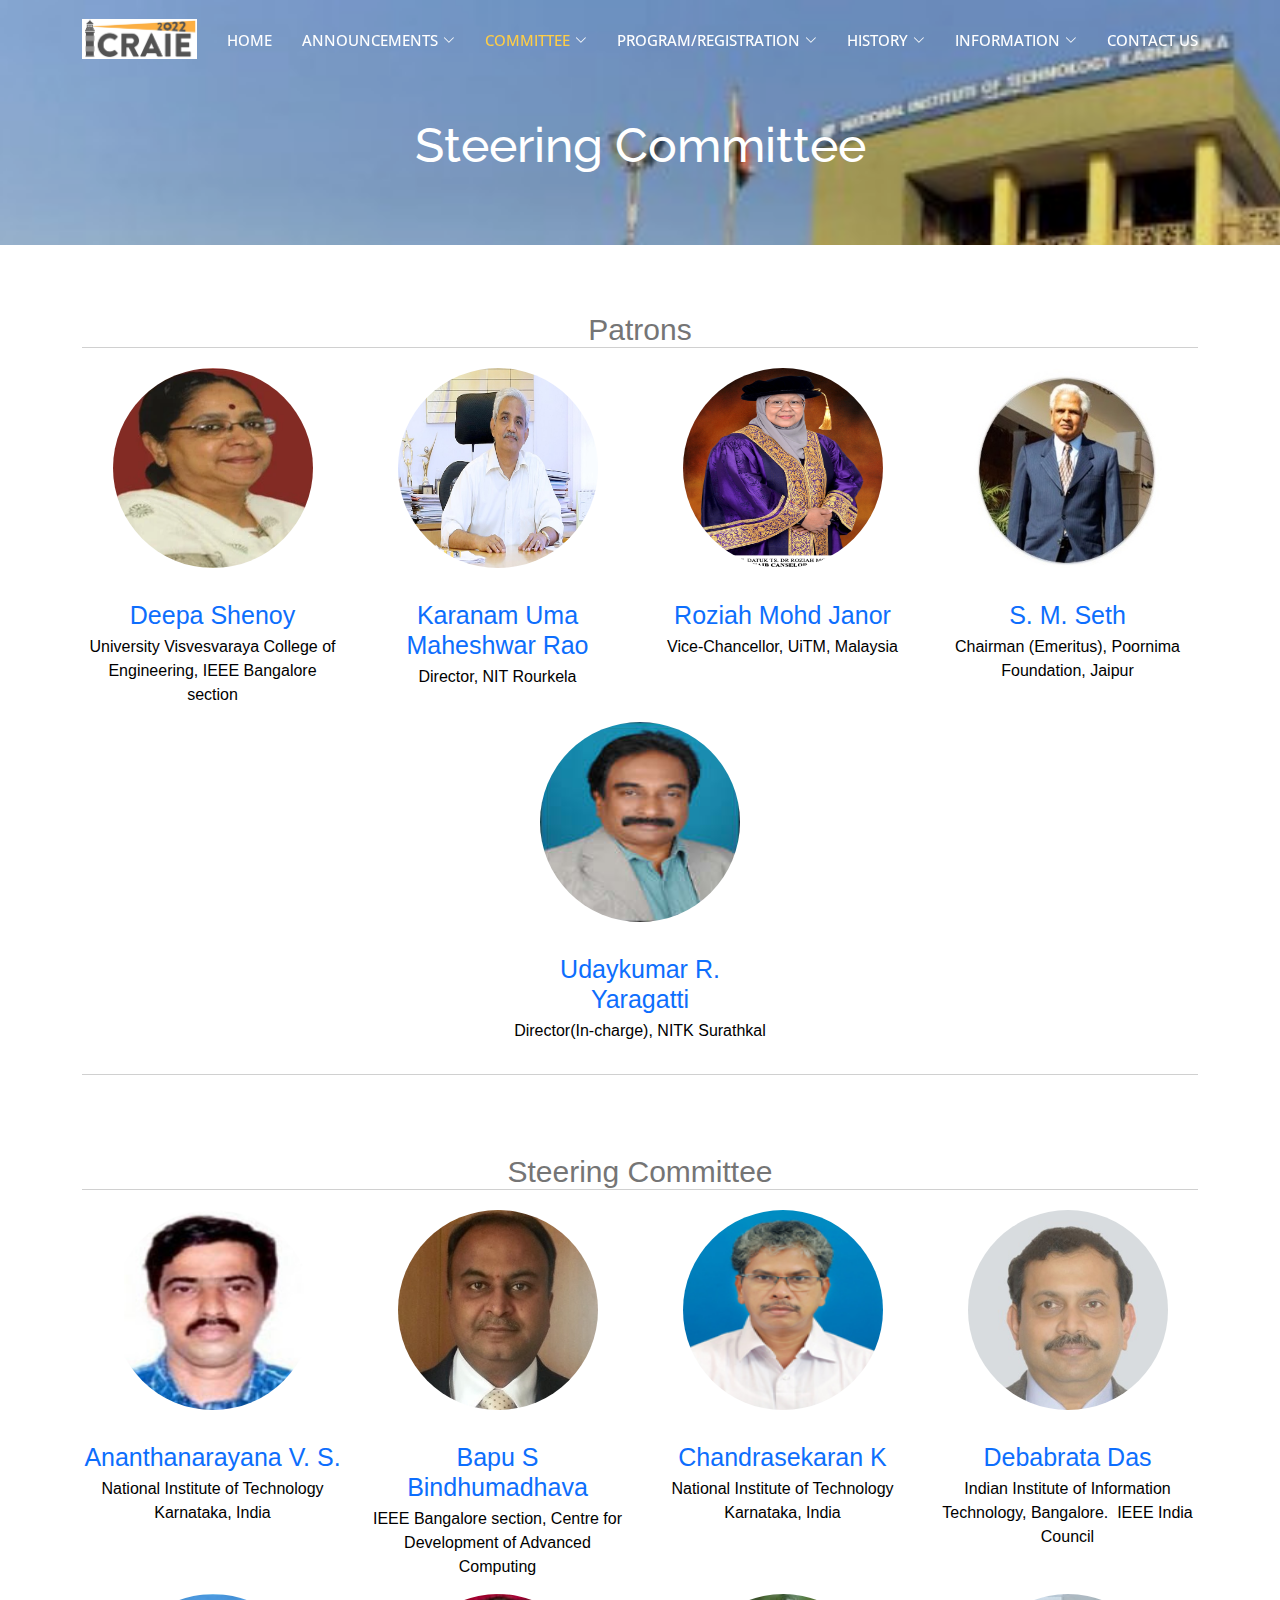
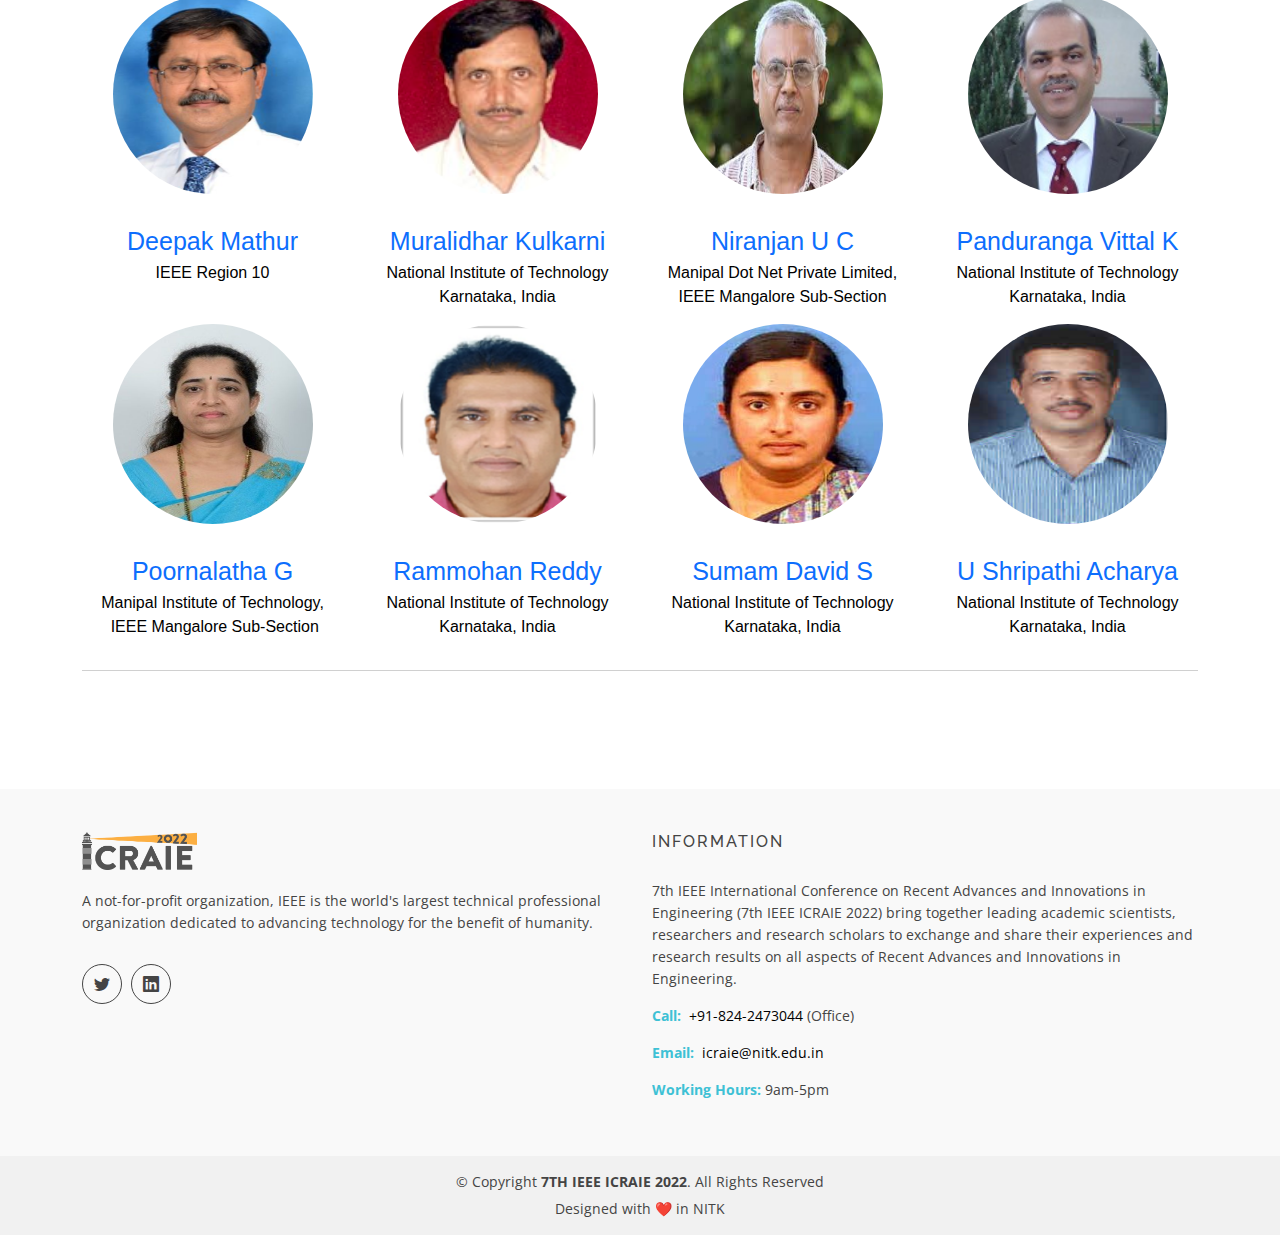
<file: steerComm.html>
<!DOCTYPE html>
<html lang="en">

<head>
  <meta charset="utf-8">
  <meta content="width=device-width, initial-scale=1.0" name="viewport">

  <title>Steering Committee | 7TH IEEE ICRAIE 2022</title>
  <meta content="" name="description">
  <meta content="" name="keywords">

  <!-- Favicons -->
  <link href="assets/img/logos/faviconTabImage.jpg" rel="icon">
  <link href="assets/img/logos/faviconTabImage.jpg" rel="apple-touch-icon">

  <!-- Google Fonts -->
  <link href="https://fonts.googleapis.com/css?family=Open+Sans:300,400,400i,600,700|Raleway:300,400,400i,500,500i,700,800,900" rel="stylesheet">

  <!-- Vendor CSS Files -->
  <link href="assets/vendor/animate.css/animate.min.css" rel="stylesheet">
  <link href="assets/vendor/bootstrap/css/bootstrap.min.css" rel="stylesheet">
  <link href="assets/vendor/bootstrap-icons/bootstrap-icons.css" rel="stylesheet">
  <link href="assets/vendor/boxicons/css/boxicons.min.css" rel="stylesheet">
  <link href="assets/vendor/glightbox/css/glightbox.min.css" rel="stylesheet">
  <link href="assets/vendor/swiper/swiper-bundle.min.css" rel="stylesheet">

  <!-- Template Main CSS File -->
  <link href="assets/css/style.css" rel="stylesheet">


</head>

<body>

  <!-- ======= Header ======= -->
  <header id="header" class="fixed-top d-flex align-items-center">
    <div class="container d-flex justify-content-between">

      <div class="logo">
        <!-- <h1><a href="index.html"><span>ICRAIE &nbsp</span>2022</a></h1> -->
        <!-- Uncomment below if you prefer to use an image logo -->
        <a href="index.html"><img src="assets/img/logos/faviconTabImage.jpg" alt="" class="img-fluid"></a>
      </div>

      <nav id="navbar" class="navbar">
        <ul>
          <li><a class="nav-link scrollto" href="index.html">HOME</a></li>
          <li class="dropdown"><a href="#"><span>ANNOUNCEMENTS</span> <i class="bi bi-chevron-down"></i></a>
            <ul>
                <li><a href="cpapers.html">Call for Papers</a></li>
              <li><a href="cpapers.html#authorguide" class="nav-link scrollto">Author Guidelines</a></li>
              <li><a href="#">Call for Workshops</a></li>
              <li><a href="#">Call for Tutorials</a></li>
              <li><a href="sponsorship.html">Call for Sponsorship</a></li>
              <li><a href="callForRevBoard.html">Call For Reviewer Board</a></li>
              <li><a href="cpapers.html#impdates">Important Dates</a></li>
<li><a href="speakers.html">Keynote Speakers</a></li>
            </ul>
          </li>
          <li class="dropdown"><a href="#"><span style="color:#FFCE45">COMMITTEE</span> <i class="bi bi-chevron-down"></i></a>
            <ul>
              <li><a href="#" style="color:#FFCE45">Steering Committee</a></li>
              <li><a href="orgComm.html">Organizing Committee</a></li>
              <li><a href="progTechComm.html">Technical Program Committee</a></li>
              <li><a href="studVol.html">Student Committee</a></li>
            </ul>
          </li>
          <li class="dropdown"><a href="#"><span>PROGRAM/REGISTRATION</span> <i class="bi bi-chevron-down"></i></a>
            <ul>
              <li><a href="assets/data/ICRAIE_Schedule.pdf" target="_blank">Agenda and Program</a></li>
              <li><a href="registration.html">Registration</a></li>

              <li><a href="https://www.google.com/travel/hotels?q=NITK%20Surathkal" target="_blank">Hotel Reservation</a></li>
              <li><a href="speakers.html">Keynotes and Invited Talks</a></li>
              <li><a href="assets/data/ICRAIE-22-Accepted-Paper.pdf" target="_blank">Accepted Papers</a></li>
              <li><a href="tutorials.html">Tutorials</a></li>
            <li><a href="https://forms.gle/y3hf7fiRY3JckASdA" target="_blank">Tutorial Registration</a></li>
            </ul>
          </li>
          <li class="dropdown"><a href="#"><span>HISTORY</span> <i class="bi bi-chevron-down"></i></a>
            <ul>
              <li><a target="_blank" href="http://icraie.poornima.org/ICRAIE2014/">ICRAIE - 2014</a></li>
              <li><a target="_blank" href="http://icraie.poornima.org/ICRAIE2016/">ICRAIE - 2016</a></li>
              <li><a target="_blank" href="http://icraie.poornima.org/Venue_page.html">ICRAIE - 2018</a></li>
              <li><a target="_blank" href="https://icraie19.wixsite.com/icraie2019">ICRAIE - 2019</a></li>
              <li><a target="_blank" href="http://www.icraie.poornima.org/">ICRAIE - 2020</a></li>
              <li><a target="_blank" href="https://icraie2021.wixsite.com/icraie2021">ICRAIE - 2021</a></li>
            </ul>
          </li>
          <li class="dropdown"><a href="#"><span>INFORMATION</span> <i class="bi bi-chevron-down"></i></a>
            <ul>
              <li><a href="https://ieee.nitk.ac.in/" target="_blank">NITK IEEE Student Branch</a></li>
              <li><a href="venue.html">Venue</a></li>
              <li><a href="https://www.nitk.ac.in/How_To_Reach" target="_blank">How to Reach</a></li>
              <li><a href="https://www.thrillophilia.com/destinations/mangalore/places-to-visit" target="_blank">Local Attraction</a></li>
              <li><a href="gallery.html">Gallery</a></li>
            </ul>
          </li>
          <li><a class="nav-link scrollto" href="index.html#contact">CONTACT US</a></li>
        </ul>
        <i class="bi bi-list mobile-nav-toggle"></i>
      </nav><!-- .navbar -->

    </div>
  </header><!-- End Header -->

  <main id="main">

    <!-- ======= Blog Header ======= -->
    <div class="header-bg page-area">
      <div class="container position-relative">
        <div class="row">
          <div class="col-md-12 col-sm-12 col-xs-12">
            <div class="slider-content text-center">
              <div class="header-bottom">
                <div class="layer2">
                  <h1 class="title2">Steering Committee</h1>
                </div>
                <!-- <div class="layer3">
                  <h2 class="title3">profesional Blog Page</h2>
                </div> -->
              </div>
            </div>
          </div>
        </div>
      </div>
    </div><!-- End Blog Header -->



    <div id="team" class="our-team-area area-padding">
      <div class="container">

        <!-- row Starts -->
        <div class="row">
          <div class="col-md-12 col-sm-12 col-xs-12">
            <div class="text-center">
              <h2 style="color: #757575;margin-bottom:1px;font: 400 30px/30px Roboto,sans-serif;">Patrons</h2>
              <hr style="margin-bottom:20px;margin-top:2px;">
            </div>
          </div>
        </div>
        <div class="row justify-content-center">
          <div class="col-md-3 col-sm-3 col-xs-12">
            <div class="single-team-member" style="border:none;">
              <div class="team-img" style="text-align:center;">
                  <img src="assets/img/committee/Dr. P Deepa Shenoy.webp" style="border-radius:100%;width:200px;height:200px" alt="">
              </div>
              <div class="team-content text-center">
                <br />
                <h4 style="color:blue;font: 400 25px/30px Roboto,sans-serif;"><a target="_blank" href="https://www.linkedin.com/in/pdeepashenoy/?originalSubdomain=in">Deepa Shenoy</a> </h4>

                <p style="color: #000;font: 400 16px/24px Roboto,sans-serif;">University Visvesvaraya College of Engineering, IEEE Bangalore section</p>
              </div>
            </div>
          </div>
          <!-- End column -->

          <div class="col-md-3 col-sm-3 col-xs-12">
            <div class="single-team-member" style="border:none;">
              <div class="team-img" style="text-align:center;">
               <img src="assets/img/committee/Director.jpg" style="border-radius:100%;width:200px;height:200px" alt="">
              </div>
              <div class="team-content text-center">
                <br />
                <h4 style="color:blue;font: 400 25px/30px Roboto,sans-serif;"> <a target="_blank" href="https://old.nitk.ac.in/administration/director">Karanam Uma Maheshwar Rao</a></h4>

                <p style="color: #000;font: 400 16px/24px Roboto,sans-serif;">Director, NIT Rourkela</p>
              </div>
            </div>
          </div>
          <!-- End column -->

          <div class="col-md-3 col-sm-3 col-xs-12">
            <div class="single-team-member" style="border:none;">
              <div class="team-img" style="text-align:center;">
                  <img src="assets/img/committee/rmj.png" style="border-radius:100%;width:200px;height:200px" alt="">
              </div>
              <div class="team-content text-center">
                <br />
                <h4 style="color:blue;font: 400 25px/30px Roboto,sans-serif;"><a target="_blank" href="https://www.facebook.com/roziah.janor">Roziah Mohd Janor </a> </h4>

                <p style="color: #000;font: 400 16px/24px Roboto,sans-serif;">Vice-Chancellor, UiTM, Malaysia</p>
              </div>
            </div>
          </div>
          <!-- End column -->

          <div class="col-md-3 col-sm-3 col-xs-12">
            <div class="single-team-member" style="border:none;">
              <div class="team-img" style="text-align:center;">
                  <img src="assets/img/committee/seth.jpg" style="border-radius:100%;width:200px;height:200px" alt="">
              </div>
              <div class="team-content text-center">
                <br />
                <h4 style="color:blue;font: 400 25px/30px Roboto,sans-serif;"><a target="_blank" href="https://www.poornima.edu.in/dr-s-m-seth/">S. M. Seth</a> </h4>

                <p style="color: #000;font: 400 16px/24px Roboto,sans-serif;">Chairman (Emeritus), Poornima Foundation, Jaipur</p>
              </div>
            </div>
          </div>
          <!-- End column -->

          <div class="col-md-3 col-sm-3 col-xs-12">
            <div class="single-team-member" style="border:none;">
              <div class="team-img" style="text-align:center;">
                <img src="assets\img\committee\ukr.jpg" style="border-radius:100%;width:200px;height:200px" alt="">
              </div>
              <div class="team-content text-center">
                <br />
                <h4 style="color:blue;font: 400 25px/30px Roboto,sans-serif;"><a target="_blank" href="https://eee.nitk.ac.in/professor/URY">Udaykumar R. Yaragatti</a> </h4>

                <p style="color: #000;font: 400 16px/24px Roboto,sans-serif;">Director(In-charge), NITK Surathkal</p>
              </div>
            </div>
          </div>
          <!-- End column -->


        </div>
        <!-- row ends -->

        <hr>
        <br><br /><br />


        <!-- row Starts -->
        <div class="row">
          <div class="col-md-12 col-sm-12 col-xs-12">
            <div class="text-center">
              <h2 style="color: #757575;margin-bottom:1px;font: 400 30px/30px Roboto,sans-serif;">Steering Committee</h2>
              <hr style="margin-bottom:20px;margin-top:2px;">
            </div>
          </div>
        </div>
        <div class="row justify-content-center">
          <div class="col-md-3 col-sm-3 col-xs-12">
            <div class="single-team-member" style="border:none;">
              <div class="team-img" style="text-align:center;">
                <img src="assets\img\committee\avs.jpg" style="border-radius:100%;width:200px;height:200px" alt="">
              </div>
              <div class="team-content text-center">
                <br />
                <h4 style="color:blue;font: 400 25px/30px Roboto,sans-serif;"> <a target="_blank" href="https://infotech.nitk.ac.in/faculty/ananthanarayana-v-s">Ananthanarayana V. S.</a></h4>
                <p style="color: #000;font: 400 16px/24px Roboto,sans-serif;">National Institute of Technology Karnataka, India</p>
              </div>
            </div>
          </div>
          <!-- End column -->

          <div class="col-md-3 col-sm-3 col-xs-12">
            <div class="single-team-member" style="border:none;">
              <div class="team-img" style="text-align:center;">
                <img src="assets\img\committee\1517721338332.jfif" style="border-radius:100%;width:200px;height:200px" alt="">
              </div>
              <div class="team-content text-center">
                <br />
                <h4 style="color:blue;font: 400 25px/30px Roboto,sans-serif;"><a target="_blank" href="https://www.linkedin.com/in/bs-bindhumadhava-4b25088/?originalSubdomain=in">Bapu S Bindhumadhava</a></h4>

                <p style="color: #000;font: 400 16px/24px Roboto,sans-serif;">IEEE Bangalore section, Centre for Development of Advanced Computing</p>
              </div>
            </div>
          </div>
          <!-- End column -->

          <div class="col-md-3 col-sm-3 col-xs-12">
            <div class="single-team-member" style="border:none;">
              <div class="team-img" style="text-align:center;">
                <img src="assets\img\committee\kc.jpg" style="border-radius:100%;width:200px;height:200px" alt="">
              </div>
              <div class="team-content text-center">
                <br />
                <h4 style="color:blue;font: 400 25px/30px Roboto,sans-serif;"><a target="_blank" href="https://cse.nitk.ac.in/faculty/chandrasekaran-k">Chandrasekaran K</a></h4>

                <p style="color: #000;font: 400 16px/24px Roboto,sans-serif;">National Institute of Technology Karnataka, India</p>
              </div>
            </div>
          </div>
          <!-- End column -->

          <div class="col-md-3 col-sm-3 col-xs-12">
            <div class="single-team-member" style="border:none;">
              <div class="team-img" style="text-align:center;">
                <img src="assets\img\committee\Prof__Debabrata_Das_1_.jpg" style="border-radius:100%;width:200px;height:200px" alt="">
              </div>
              <div class="team-content text-center">
                <br />

                <h4 style="color:blue;font: 400 25px/30px Roboto,sans-serif;"><a target="_blank" href="https://www.iiitb.ac.in/governing-body/debabrata-das">Debabrata Das</a></h4>

                <p style="color: #000;font: 400 16px/24px Roboto,sans-serif;">Indian Institute of Information Technology, Bangalore.&nbsp IEEE India Council</p>
              </div>
            </div>
          </div>
          <!-- End column -->

          <div class="col-md-3 col-sm-3 col-xs-12">
            <div class="single-team-member" style="border:none;">
              <div class="team-img" style="text-align:center;">
                <img src="assets\img\committee\deepakmathur.png" style="border-radius:100%;width:200px;height:200px" alt="">
              </div>
              <div class="team-content text-center">
                <br />
                <h4 style="color:blue;font: 400 25px/30px Roboto,sans-serif;"><a target="_blank" href="https://www.deepakmathur.in/">Deepak Mathur</a></h4>

                <p style="color: #000;font: 400 16px/24px Roboto,sans-serif;">IEEE Region 10</p>
              </div>
            </div>
          </div>


          <div class="col-md-3 col-sm-3 col-xs-12">
            <div class="single-team-member" style="border:none;">
              <div class="team-img" style="text-align:center;">
                <img src="assets\img\committee\mk1.png" style="border-radius:100%;width:200px;height:200px" alt="">
              </div>
              <div class="team-content text-center">
                <br />
                <h4 style="color:blue;font: 400 25px/30px Roboto,sans-serif;"><a target="_blank" href="https://ece.nitk.ac.in/faculty/muralidhar-kulkarni">Muralidhar Kulkarni</a></h4>

                <p style="color: #000;font: 400 16px/24px Roboto,sans-serif;">National Institute of Technology Karnataka, India</p>
              </div>
            </div>
          </div>

        <!-- row ends -->

          <div class="col-md-3 col-sm-3 col-xs-12">
            <div class="single-team-member" style="border:none;">
              <div class="team-img" style="text-align:center;">
                <img src="assets\img\committee\nuc.jpeg" style="border-radius:100%;width:200px;height:200px" alt="">
              </div>
              <div class="team-content text-center">
                <br />
                <h4 style="color:blue;font: 400 25px/30px Roboto,sans-serif;"><a target="_blank" href="https://www.linkedin.com/in/udipi-cholayya-niranjan-2b61788/?originalSubdomain=in">Niranjan U C</a></h4>

                <p style="color: #000;font: 400 16px/24px Roboto,sans-serif;">Manipal Dot Net Private Limited, IEEE Mangalore Sub-Section</p>
              </div>
            </div>
          </div>
          <!-- End column -->
          <div class="col-md-3 col-sm-3 col-xs-12">
            <div class="single-team-member" style="border:none;">
              <div class="team-img" style="text-align:center;">
                <img src="assets\img\committee\kpvittal.jpg" style="border-radius:100%;width:200px;height:200px" alt="">
              </div>
              <div class="team-content text-center">
                <br />
                <h4 style="color:blue;font: 400 25px/30px Roboto,sans-serif;"><a target="_blank" href="https://eee.nitk.ac.in/professor/KPV">Panduranga Vittal K</a></h4>

                <p style="color: #000;font: 400 16px/24px Roboto,sans-serif;">National Institute of Technology Karnataka, India</p>
              </div>
            </div>
          </div>
          <!-- End column -->

          <div class="col-md-3 col-sm-3 col-xs-12">
            <div class="single-team-member" style="border:none;">
              <div class="team-img" style="text-align:center;">
                <img src="assets\img\committee\poornalatha.jpg" style="border-radius:100%;width:200px;height:200px" alt="">
              </div>
              <div class="team-content text-center">
                <br />
                <h4 style="color:blue;font: 400 25px/30px Roboto,sans-serif;"><a target="_blank" href="https://manipal.edu/mit/department-faculty/faculty-list/poornalatha-g.html">Poornalatha G</a></h4>

                <p style="color: #000;font: 400 16px/24px Roboto,sans-serif;">Manipal Institute of Technology, &nbspIEEE Mangalore Sub-Section</p>
              </div>
            </div>
          </div>
          <!-- End column -->

          <div class="col-md-3 col-sm-3 col-xs-12">
            <div class="single-team-member" style="border:none;">
              <div class="team-img" style="text-align:center;">
                <img src="assets\img\committee\grm.png" style="border-radius:100%;width:200px;height:200px" alt="">
              </div>
              <div class="team-content text-center">
                <br />
                <h4 style="color:blue;font: 400 25px/30px Roboto,sans-serif;"><a target="_blank" href="https://infotech.nitk.ac.in/faculty/ram-mohana-reddy-guddeti">Rammohan Reddy</a></h4>

                <p style="color: #000;font: 400 16px/24px Roboto,sans-serif;">National Institute of Technology Karnataka, India</p>
              </div>
            </div>
          </div>
          <!-- End column -->


          <div class="col-md-3 col-sm-3 col-xs-12">
            <div class="single-team-member" style="border:none;">
              <div class="team-img" style="text-align:center;">
                <img src="assets\img\committee\sumam.jpg" style="border-radius:100%;width:200px;height:200px" alt="">
              </div>
              <div class="team-content text-center">
                <br />
                <h4 style="color:blue;font: 400 25px/30px Roboto,sans-serif;"><a target="_blank" href="https://ece.nitk.ac.in/faculty/sumam-david-s">Sumam David S</a></h4>

                <p style="color: #000;font: 400 16px/24px Roboto,sans-serif;">National Institute of Technology Karnataka, India</p>
              </div>
            </div>
          </div>
          <!-- End column -->

           <div class="col-md-3 col-sm-3 col-xs-12">
            <div class="single-team-member" style="border:none;">
              <div class="team-img" style="text-align:center;">
                <img src="assets\img\committee\usa.png" style="border-radius:100%;width:200px;height:200px" alt="">
              </div>
              <div class="team-content text-center">
                <br />
                <h4 style="color:blue;font: 400 25px/30px Roboto,sans-serif;"><a target="_blank" href="https://ece.nitk.ac.in/faculty/u-sripati">U Shripathi Acharya</a></h4>

                <p style="color: #000;font: 400 16px/24px Roboto,sans-serif;">National Institute of Technology Karnataka, India</p>
              </div>
            </div>
          </div>
          <!-- End column -->


        </div>
        <!-- row ends -->

        <hr>
        <br>

      </div>
    </div><!-- End Team Section -->




  </main>
  <!-- End #main -->

  <!-- ======= Footer ======= -->
  <footer>
    <div class="footer-area">
      <div class="container">
        <div class="row">
          <div class="col-md-6">
            <div class="footer-content">
              <div class="footer-head">
                <div class="footer-logo" style="width:70%;">
                  <h2 style="width:30%;height:auto;"><a href="index.html"><img src="assets/img/logos/LOGOv2.1.png" alt=""></a></h2>
                </div>

                <p>A not-for-profit organization, IEEE is the world's largest technical professional organization dedicated to advancing technology for the benefit of humanity.</p>
                <div class="footer-icons">
                  <ul>
                    <!-- <li>
                      <a href="#"><i class="bi bi-facebook"></i></a>
                    </li> -->
                    <li>
                      <a href="#"><i class="bi bi-twitter"></i></a>
                    </li>
                    <!-- <li>
                      <a href="#"><i class="bi bi-instagram"></i></a>
                    </li> -->
                    <li>
                      <a href="#"><i class="bi bi-linkedin"></i></a>
                    </li>
                  </ul>
                </div>
              </div>
            </div>
          </div>
          <!-- end single footer -->
          <div class="col-md-6">
            <div class="footer-content">
              <div class="footer-head">
                <h4>information</h4>
                <p>
                  7th IEEE International Conference on Recent Advances and Innovations in Engineering (7th IEEE ICRAIE 2022) bring together leading academic scientists, researchers and
                  research scholars to exchange and share their experiences and research results on all aspects of Recent Advances and Innovations in Engineering.
                </p>
                <div class="footer-contacts">
                  <p><span>Call:&nbsp</span> <a style="color:black;" href="tel:+918242473044 ">+91-824-2473044 </a>(Office)</p>
                  <p><span>Email:&nbsp</span> <a style="color:black;" href="mailto:icraie@nitk.edu.in ">icraie@nitk.edu.in</a></p>
                  <p><span>Working Hours:</span> 9am-5pm</p>
                </div>
              </div>
            </div>
          </div>
          <!-- end single footer -->
          <!-- <div class="col-md-4">
            <div class="footer-content">
              <div class="footer-head">
                <h4>Instagram</h4>
                <div class="flicker-img">
                  <a href="#"><img src="assets/img/portfolio/1.jpg" alt=""></a>
                  <a href="#"><img src="assets/img/portfolio/2.jpg" alt=""></a>
                  <a href="#"><img src="assets/img/portfolio/3.jpg" alt=""></a>
                  <a href="#"><img src="assets/img/portfolio/4.jpg" alt=""></a>
                  <a href="#"><img src="assets/img/portfolio/5.jpg" alt=""></a>
                  <a href="#"><img src="assets/img/portfolio/6.jpg" alt=""></a>
                </div>
              </div>
            </div>
          </div> -->
        </div>
      </div>
    </div>
    <div class="footer-area-bottom">
      <div class="container">
        <div class="row">
          <div class="col-md-12 col-sm-12 col-xs-12">
            <div class="copyright text-center">
              <p>
                &copy; Copyright <strong>7TH IEEE ICRAIE 2022</strong>. All Rights Reserved
              </p>
            </div>
            <div class="credits">
              Designed with ❤️ in NITK
            </div>
          </div>
        </div>
      </div>
    </div>
  </footer><!-- End  Footer -->

  <div id="preloader"></div>
  <a href="#" class="back-to-top d-flex align-items-center justify-content-center"><i class="bi bi-arrow-up-short"></i></a>

  <!-- Vendor JS Files -->
  <script src="assets/vendor/bootstrap/js/bootstrap.bundle.min.js"></script>
  <script src="assets/vendor/glightbox/js/glightbox.min.js"></script>
  <script src="assets/vendor/isotope-layout/isotope.pkgd.min.js"></script>
  <script src="assets/vendor/swiper/swiper-bundle.min.js"></script>
  <script src="assets/vendor/php-email-form/validate.js"></script>

  <!-- Template Main JS File -->
  <script src="assets/js/main.js"></script>

</body>

</html>
</file>
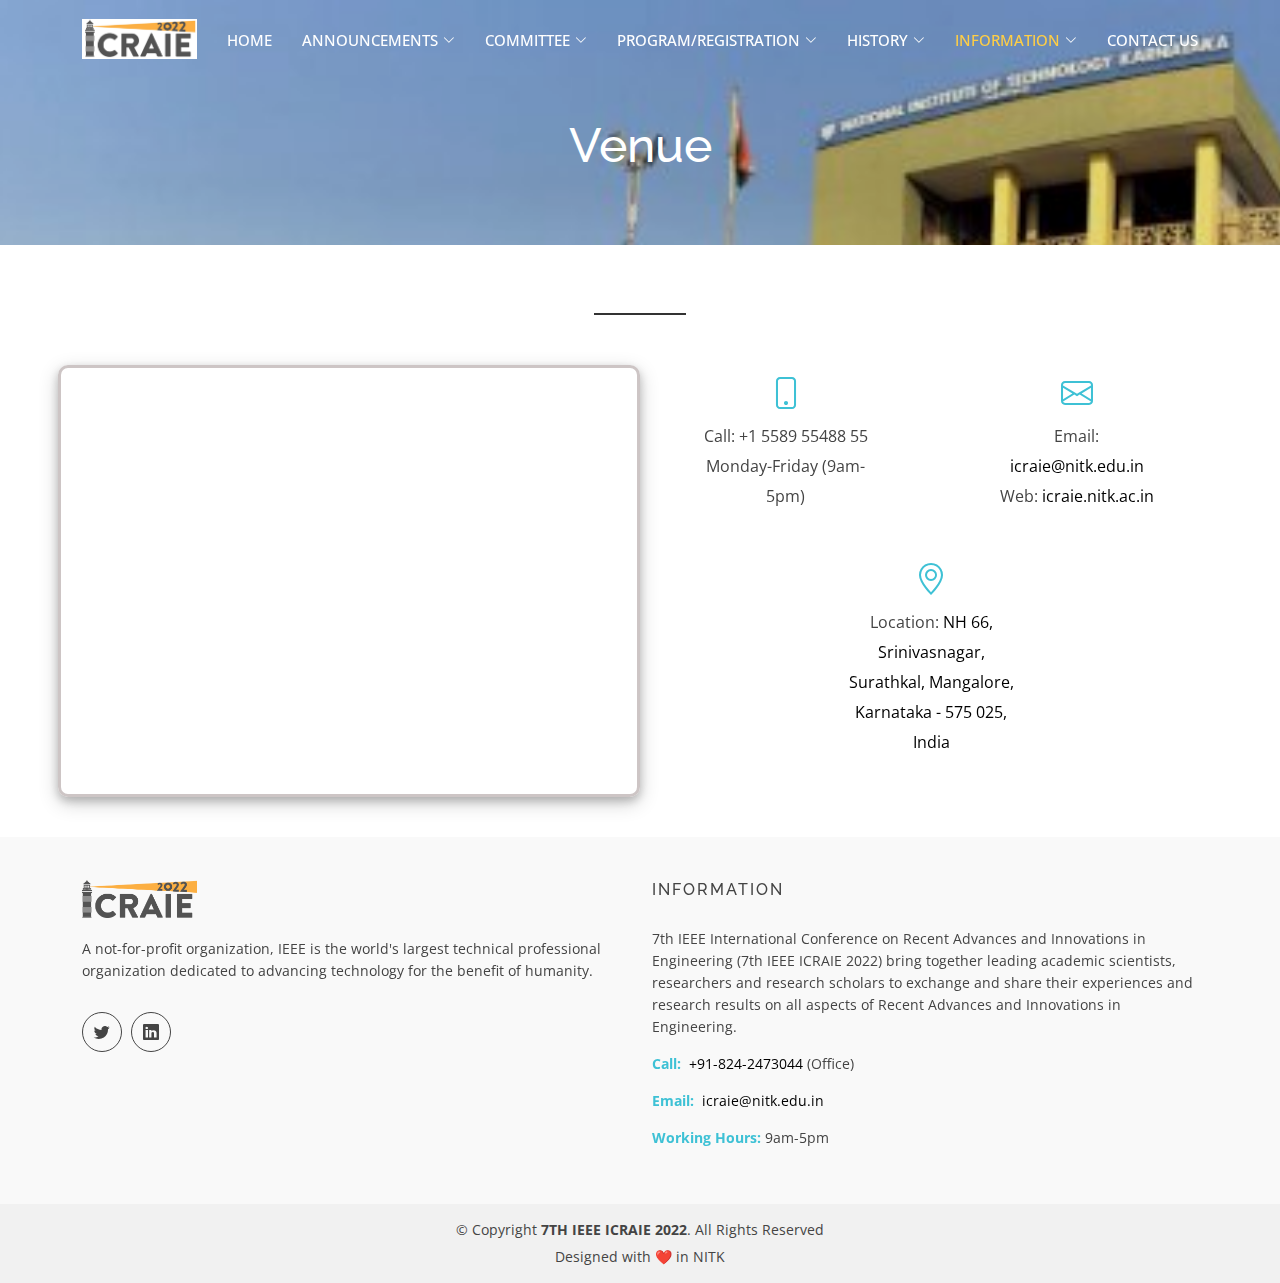
<file: venue.html>
<!DOCTYPE html>
<html lang="en">

<head>
  <meta charset="utf-8">
  <meta content="width=device-width, initial-scale=1.0" name="viewport">

  <title>Venue | 7TH IEEE ICRAIE 2022</title>
  <meta content="" name="description">
  <meta content="" name="keywords">

  <!-- Favicons -->
  <link href="assets/img/logos/faviconTabImage.jpg" rel="icon">
  <link href="assets/img/logos/faviconTabImage.jpg" rel="apple-touch-icon">

  <!-- Google Fonts -->
  <link href="https://fonts.googleapis.com/css?family=Open+Sans:300,400,400i,600,700|Raleway:300,400,400i,500,500i,700,800,900" rel="stylesheet">

  <!-- Vendor CSS Files -->
  <link href="assets/vendor/animate.css/animate.min.css" rel="stylesheet">
  <link href="assets/vendor/bootstrap/css/bootstrap.min.css" rel="stylesheet">
  <link href="assets/vendor/bootstrap-icons/bootstrap-icons.css" rel="stylesheet">
  <link href="assets/vendor/boxicons/css/boxicons.min.css" rel="stylesheet">
  <link href="assets/vendor/glightbox/css/glightbox.min.css" rel="stylesheet">
  <link href="assets/vendor/swiper/swiper-bundle.min.css" rel="stylesheet">

  <!-- Template Main CSS File -->
  <link href="assets/css/style.css" rel="stylesheet">


</head>

<body>

  <!-- ======= Header ======= -->
  <header id="header" class="fixed-top d-flex align-items-center">
    <div class="container d-flex justify-content-between">

      <div class="logo">
        <!-- <h1><a href="index.html"><span>ICRAIE &nbsp</span>2022</a></h1> -->
        <!-- Uncomment below if you prefer to use an image logo -->
        <a href="index.html"><img src="assets/img/logos/faviconTabImage.jpg" alt="" class="img-fluid"></a>
      </div>

      <nav id="navbar" class="navbar">
        <ul>
          <li><a class="nav-link scrollto" href="index.html">HOME</a></li>
          <li class="dropdown"><a href="#"><span>ANNOUNCEMENTS</span> <i class="bi bi-chevron-down"></i></a>
            <ul>
              <li><a href="cpapers.html">Call for Papers</a></li>
              <li><a href="cpapers.html#authorguide" class="nav-link scrollto">Author Guidelines</a></li>
              <li><a href="#">Call for Workshops</a></li>
              <li><a href="#">Call for Tutorials</a></li>
              <li><a href="sponsorship.html">Call for Sponsorship</a></li>
              <li><a href="callForRevBoard.html">Call For Reviewer Board</a></li>
              <li><a href="cpapers.html#impdates">Important Dates</a></li>
<li><a href="speakers.html">Keynote Speakers</a></li>
            </ul>
          </li>
          <li class="dropdown"><a href="#"><span>COMMITTEE</span> <i class="bi bi-chevron-down"></i></a>
            <ul>
              <li><a href="steerComm.html">Steering Committee</a></li>
              <li><a href="orgComm.html">Organizing Committee</a></li>
              <li><a href="progTechComm.html">Technical Program Committee</a></li>
              <li><a href="studVol.html">Student Committee</a></li>
            </ul>
          </li>
          <li class="dropdown"><a href="#"><span>PROGRAM/REGISTRATION</span> <i class="bi bi-chevron-down"></i></a>
            <ul>
              <li><a href="assets/data/ICRAIE_Schedule.pdf" target="_blank">Agenda and Program</a></li>
              <li><a href="registration.html">Registration</a></li>

              <li><a href="https://www.google.com/travel/hotels?q=NITK%20Surathkal" target="_blank">Hotel Reservation</a></li>
              <li><a href="speakers.html">Keynotes and Invited Talks</a></li>
              <li><a href="assets/data/ICRAIE-22-Accepted-Paper.pdf" target="_blank">Accepted Papers</a></li>
              <li><a href="tutorials.html">Tutorials</a></li>
            <li><a href="https://forms.gle/y3hf7fiRY3JckASdA" target="_blank">Tutorial Registration</a></li>
            </ul>
          </li>
          <li class="dropdown"><a href="#"><span>HISTORY</span> <i class="bi bi-chevron-down"></i></a>
            <ul>
              <li><a target="_blank" href="http://icraie.poornima.org/ICRAIE2014/">ICRAIE - 2014</a></li>
              <li><a target="_blank" href="http://icraie.poornima.org/ICRAIE2016/">ICRAIE - 2016</a></li>
              <li><a target="_blank" href="http://icraie.poornima.org/Venue_page.html">ICRAIE - 2018</a></li>
              <li><a target="_blank" href="https://icraie19.wixsite.com/icraie2019">ICRAIE - 2019</a></li>
              <li><a target="_blank" href="http://www.icraie.poornima.org/">ICRAIE - 2020</a></li>
              <li><a target="_blank" href="https://icraie2021.wixsite.com/icraie2021">ICRAIE - 2021</a></li>
            </ul>
          </li>
          <li class="dropdown"><a href="#"><span style="color:#FFCE45">INFORMATION</span> <i class="bi bi-chevron-down"></i></a>
            <ul>
              <li><a href="https://ieee.nitk.ac.in/" target="_blank">NITK IEEE Student Branch</a></li>
              <li><a href="#" style="color:#FFCE45">Venue</a></li>
              <li><a href="https://www.nitk.ac.in/How_To_Reach" target="_blank">How to Reach</a></li>
              <li><a href="https://www.thrillophilia.com/destinations/mangalore/places-to-visit" target="_blank">Local Attraction</a></li>
              <li><a href="gallery.html">Gallery</a></li>
            </ul>
          </li>
          <li><a class="nav-link scrollto" href="index.html#contact">CONTACT US</a></li>
        </ul>
        <i class="bi bi-list mobile-nav-toggle"></i>
      </nav><!-- .navbar -->

    </div>
  </header><!-- End Header -->

  <main id="main">

    <!-- ======= Blog Header ======= -->
    <div class="header-bg page-area">
      <div class="container position-relative">
        <div class="row">
          <div class="col-md-12 col-sm-12 col-xs-12">
            <div class="slider-content text-center">
              <div class="header-bottom">
                <div class="layer2">
                  <h1 class="title2">Venue</h1>
                </div>
                <!-- <div class="layer3">
                  <h2 class="title3">profesional Blog Page</h2>
                </div> -->
              </div>
            </div>
          </div>
        </div>
      </div>
    </div><!-- End Blog Header -->






    <div class="container" style="padding: 10px 0 40px 0;">
      <div class="row">
        <div class="col-md-12 col-sm-12 col-xs-12">
          <div class="section-headline text-center">
            <h2> &nbsp &nbsp &nbsp &nbsp &nbsp &nbsp &nbsp &nbsp &nbsp &nbsp &nbsp &nbsp </h2>
          </div>
        </div>
      </div>

      <div class="row">

        <!-- Start Google Map -->
        <div class="col-md-6" style="border-radius: 10px;border: 3px solid #cdc5c5;box-shadow: 0 4px 8px 0 rgb(0 0 0 / 20%), 0 6px 20px 0 rgb(0 0 0 / 19%);">
          <!-- Start Map -->
          <iframe
            src="https://www.google.com/maps/embed?pb=!1m14!1m8!1m3!1d31099.125069922815!2d74.794309!3d13.010778!3m2!1i1024!2i768!4f13.1!3m3!1m2!1s0x0%3A0x6b1144ac2d5dadf3!2sNational%20Institute%20of%20Technology%20Karnataka%20Surathkal.!5e0!3m2!1sen!2sin!4v1647265232373!5m2!1sen!2sin"
            width="100%" height="380" frameborder="0" style="border:0" allowfullscreen>
          </iframe>
          <!-- End Map -->
        </div>
        <!-- End Google Map -->

        <!-- Start  contact -->
        <div class="col-md-6">
          <div class="row">
            <!-- Start contact icon column -->
            <div class="col-md-4" style="margin-left: auto; margin-right: auto;">
              <div class="contact-icon text-center">
                <div class="single-icon">
                  <i class="bi bi-phone"></i>
                  <p>
                    Call: +1 5589 55488 55<br>
                    <span>Monday-Friday (9am-5pm)</span>
                  </p>
                </div>
              </div>
            </div>
            <div class="col-md-4" style="margin-left: auto; margin-right: auto;">
              <div class="contact-icon text-center">
                <div class="single-icon">
                  <i class="bi bi-envelope"></i>
                  <p>
                    Email: <a style="color:black;" href="mailto:icraie@nitk.edu.in ">icraie@nitk.edu.in</a><br>
                    <span>Web: <a style="color:black;" target="_blank" href="http://icraie.nitk.ac.in/">icraie.nitk.ac.in</a></span>
                  </p>
                </div>
              </div>
            </div>
          </div>

          <div class="row">
            <div class="col-md-4" style="margin-left: auto; margin-right: auto;">
              <div class="contact-icon text-center">
                <div class="single-icon">
                  <i class="bi bi-geo-alt"></i>
                  <p>
                    Location: <a style="color:black;" target="_blank" href="https://goo.gl/maps/K9CxxWpNMBj5LwPh8">NH 66, Srinivasnagar, Surathkal, Mangalore,<br>
                      <span>Karnataka - 575 025, India</span></a>
                  </p>
                </div>
              </div>
            </div>
          </div>

        </div>
      </div>
      <!-- End Left contact -->
    </div>


    </div>



  </main>
  <!-- End #main -->

  <!-- ======= Footer ======= -->
  <footer>
    <div class="footer-area">
      <div class="container">
        <div class="row">
          <div class="col-md-6">
            <div class="footer-content">
              <div class="footer-head">
                <div class="footer-logo" style="width:70%;">
                  <h2 style="width:30%;height:auto;"><a href="index.html"><img src="assets/img/logos/LOGOv2.1.png" alt=""></a></h2>
                </div>

                <p>A not-for-profit organization, IEEE is the world's largest technical professional organization dedicated to advancing technology for the benefit of humanity.</p>
                <div class="footer-icons">
                  <ul>
                    <!-- <li>
                      <a href="#"><i class="bi bi-facebook"></i></a>
                    </li> -->
                    <li>
                      <a href="#"><i class="bi bi-twitter"></i></a>
                    </li>
                    <!-- <li>
                      <a href="#"><i class="bi bi-instagram"></i></a>
                    </li> -->
                    <li>
                      <a href="#"><i class="bi bi-linkedin"></i></a>
                    </li>
                  </ul>
                </div>
              </div>
            </div>
          </div>
          <!-- end single footer -->
          <div class="col-md-6">
            <div class="footer-content">
              <div class="footer-head">
                <h4>information</h4>
                <p>
                  7th IEEE International Conference on Recent Advances and Innovations in Engineering (7th IEEE ICRAIE 2022) bring together leading academic scientists, researchers and
                  research scholars to exchange and share their experiences and research results on all aspects of Recent Advances and Innovations in Engineering.
                </p>
                <div class="footer-contacts">
                  <p><span>Call:&nbsp</span> <a style="color:black;" href="tel:+918242473044 ">+91-824-2473044 </a>(Office)</p>
                  <p><span>Email:&nbsp</span> <a style="color:black;" href="mailto:icraie@nitk.edu.in ">icraie@nitk.edu.in</a></p>
                  <p><span>Working Hours:</span> 9am-5pm</p>
                </div>
              </div>
            </div>
          </div>
          <!-- end single footer -->
          <!-- <div class="col-md-4">
            <div class="footer-content">
              <div class="footer-head">
                <h4>Instagram</h4>
                <div class="flicker-img">
                  <a href="#"><img src="assets/img/portfolio/1.jpg" alt=""></a>
                  <a href="#"><img src="assets/img/portfolio/2.jpg" alt=""></a>
                  <a href="#"><img src="assets/img/portfolio/3.jpg" alt=""></a>
                  <a href="#"><img src="assets/img/portfolio/4.jpg" alt=""></a>
                  <a href="#"><img src="assets/img/portfolio/5.jpg" alt=""></a>
                  <a href="#"><img src="assets/img/portfolio/6.jpg" alt=""></a>
                </div>
              </div>
            </div>
          </div> -->
        </div>
      </div>
    </div>
    <div class="footer-area-bottom">
      <div class="container">
        <div class="row">
          <div class="col-md-12 col-sm-12 col-xs-12">
            <div class="copyright text-center">
              <p>
                &copy; Copyright <strong>7TH IEEE ICRAIE 2022</strong>. All Rights Reserved
              </p>
            </div>
            <div class="credits">
              Designed with ❤️ in NITK
            </div>
          </div>
        </div>
      </div>
    </div>
  </footer><!-- End  Footer -->

  <div id="preloader"></div>
  <a href="#" class="back-to-top d-flex align-items-center justify-content-center"><i class="bi bi-arrow-up-short"></i></a>

  <!-- Vendor JS Files -->
  <script src="assets/vendor/bootstrap/js/bootstrap.bundle.min.js"></script>
  <script src="assets/vendor/glightbox/js/glightbox.min.js"></script>
  <script src="assets/vendor/isotope-layout/isotope.pkgd.min.js"></script>
  <script src="assets/vendor/swiper/swiper-bundle.min.js"></script>
  <script src="assets/vendor/php-email-form/validate.js"></script>

  <!-- Template Main JS File -->
  <script src="assets/js/main.js"></script>

</body>

</html>
</file>
<file: assets/css/style.css>
/*--------------------------------------------------------------
# General
--------------------------------------------------------------*/
html, body {
  height: 100%;
}

.floatleft {
  float: left;
}

.floatright {
  float: right;
}

.alignleft {
  float: left;
  margin-right: 15px;
  margin-bottom: 15px;
}

.alignright {
  float: right;
  margin-left: 15px;
  margin-bottom: 15px;
}

.aligncenter {
  display: block;
  margin: 0 auto 15px;
}

a:focus {
  outline: 0px solid;
}

img {
  max-width: 100%;
  height: auto;
}

.fix {
  overflow: hidden;
}

p {
  margin: 0 0 15px;
  color: #444;
}

h1, h2, h3, h4, h5, h6 {
  font-family: "Raleway", sans-serif;
  margin: 0 0 15px;
  color: #444;
  font-weight: 500;
}

h1 {
  font-size: 48px;
  line-height: 50px;
}

h2 {
  font-size: 38px;
  line-height: 40px;
}

h3 {
  font-size: 30px;
  line-height: 32px;
}

h4 {
  font-size: 24px;
  line-height: 26px;
}

h5 {
  font-size: 20px;
  line-height: 22px;
}

h6 {
  font-size: 16px;
  line-height: 20px;
}

a {
  transition: all 0.3s ease 0s;
  text-decoration: none;
}

a:hover {
  color: #3EC1D5;
  text-decoration: none;
}

a:active, a:hover {
  outline: 0 none;
}

body {
  background: #fff none repeat scroll 0 0;
  color: #444;
  font-family: "Open Sans", sans-serif;
  font-size: 14px;
  text-align: left;
  overflow-x: hidden;
  line-height: 22px;
}

/*--------------------------------------------------------------
# Back to top button
--------------------------------------------------------------*/
.back-to-top {
  position: fixed;
  visibility: hidden;
  opacity: 0;
  right: 15px;
  bottom: 15px;
  z-index: 996;
  background: #3ec1d5;
  width: 40px;
  height: 40px;
  transition: all 0.4s;
}

.back-to-top i {
  font-size: 28px;
  color: #fff;
  line-height: 0;
}

.back-to-top:hover {
  background: #60ccdc;
  color: #fff;
}

.back-to-top.active {
  visibility: visible;
  opacity: 1;
  border-radius: 9px;
}

.clear {
  clear: both;
}

ul {
  list-style: outside none none;
  margin: 0;
  padding: 0;
}

input, select, textarea, input[type=text], input[type=date], input[type=url], input[type=email], input[type=password], input[type=tel], button, button[type=submit] {
  -moz-appearance: none;
  box-shadow: none !important;
}

div#preloader {
  position: fixed;
  left: 0;
  top: 0;
  z-index: 99999;
  width: 100%;
  height: 100%;
  overflow: visible;
  background: #fff url("../img/preloader.gif") no-repeat center center;
}

::-moz-selection {
  background: #3EC1D5;
  text-shadow: none;
}

::selection {
  background: #3EC1D5;
  text-shadow: none;
}

.area-padding {
  padding: 70px 0px 80px;
}

.area-padding-2 {
  padding: 70px 0px 50px;
}

.padding-2 {
  padding-bottom: 90px;
}

.section-headline h2 {
  display: inline-block;
  font-size: 40px;
  font-weight: 600;
  margin-bottom: 70px;
  position: relative;
  text-transform: capitalize;
}

.section-headline h2::after {
  border: 1px solid #333;
  bottom: -20px;
  content: "";
  left: 0;
  margin: 0 auto;
  position: absolute;
  right: 0;
  width: 40%;
}

.sec-head {
  display: inline-block;
  font-size: 17px;
  font-weight: 600;
  margin-bottom: 0;
  padding: 0 0 10px;
  text-transform: uppercase;
  transition: all 0.4s ease 0s;
}

/*--------------------------------------------------------------
# Header
--------------------------------------------------------------*/
#header {
  height: 80px;
  transition: all 0.5s;
  z-index: 997;
  transition: all 0.5s;
  /* background: rgba(0, 0, 0, 0.5); */
}

#header.header-scrolled {
  background: #3ec1d5;
  height: 64px;
}

#header.header-scrolled img {
  content: url("../img/logos/LOGOv2.1.png");
}

#header .logo h1 {
  font-size: 36px;
  margin: 0;
  padding: 0;
  line-height: 1;
  font-weight: bold;
}

#header .logo h1 span {
  color: #FCF876;
}

#header .logo h1 a, #header .logo h1 a:hover {
  color: #fff;
  text-decoration: none;
}

#header .logo img {
  padding: 0;
  margin: 0;
  max-height: 40px;
  /* background: #3ec1d5; */
}

@media (max-width: 768px) {
  #header {
    height: 64px;
    background: #3ec1d5;
  }

  #header .logo h1 {
    font-size: 28px;
  }
}

.header-bg {
  background: url(../img/background/nitk1.jpg);
  background-repeat: no-repeat;
  background-size: cover;
  background-position: top center;
  padding: 120px 0 60px;
}

.header-bg::before {
  content: "";
  position: absolute;
  left: 0;
  right: 0;
  top: 0;
  bottom: 0;
  background: rgba(0, 0, 0, 0.1);
}

@media (min-width: 1025px) {
  .header-bg {
    background-attachment: fixed;
  }
}

/*--------------------------------------------------------------
# Navigation Menu
--------------------------------------------------------------*/
/**
* Desktop Navigation
*/
.navbar {
  padding: 0;
}

.navbar ul {
  margin: 0;
  padding: 0;
  display: flex;
  list-style: none;
  align-items: center;
}

.navbar li {
  position: relative;
}

.navbar a, .navbar a:focus {
  display: flex;
  align-items: center;
  justify-content: space-between;
  padding: 10px 0 10px 30px;
  font-size: 15px;
  font-weight: 500;
  color: #fff;
  white-space: nowrap;
  transition: 0.3s;
}

.navbar a i, .navbar a:focus i {
  font-size: 12px;
  line-height: 0;
  margin-left: 5px;
}

.navbar a:hover, .navbar .active, .navbar .active:focus, .navbar li:hover>a {
  color: #FFCE45;
}

.navbar .dropdown ul {
  display: block;
  position: absolute;
  left: 14px;
  top: calc(100% + 30px);
  margin: 0;
  padding: 10px 0;
  z-index: 99;
  opacity: 0;
  visibility: hidden;
  background: #fff;
  box-shadow: 0px 0px 30px rgba(127, 137, 161, 0.25);
  transition: 0.3s;

}

.navbar .dropdown ul li {
  min-width: 200px;
}

.navbar .dropdown ul a {
  padding: 10px 20px;
  font-size: 14px;
  text-transform: none;
  color: #0d2529;
}

.navbar .dropdown ul a i {
  font-size: 12px;
}

.navbar .dropdown ul a:hover, .navbar .dropdown ul .active:hover, .navbar .dropdown ul li:hover>a {
  color: #3ec1d5;
}

.navbar .dropdown:hover>ul {
  opacity: 1;
  top: 100%;
  visibility: visible;
  border:2px white;
  border-radius: 10px;
}

.navbar .dropdown .dropdown ul {
  top: 0;
  left: calc(100% - 30px);
  visibility: hidden;
}

.navbar .dropdown .dropdown:hover>ul {
  opacity: 1;
  top: 0;
  left: 100%;
  visibility: visible;
}

@media (max-width: 1366px) {
  .navbar .dropdown .dropdown ul {
    left: -90%;
  }

  .navbar .dropdown .dropdown:hover>ul {
    left: -100%;
  }
}

/**
* Mobile Navigation
*/
.mobile-nav-toggle {
  color: #fff;
  font-size: 28px;
  cursor: pointer;
  display: none;
  line-height: 0;
  transition: 0.5s;
}

@media (max-width: 991px) {
  .mobile-nav-toggle {
    display: block;
  }

  .navbar ul {
    display: none;
  }
}

.navbar-mobile {
  position: fixed;
  overflow: hidden;
  top: 0;
  right: 0;
  left: 0;
  bottom: 0;
  background: rgba(1, 2, 2, 0.9);
  transition: 0.3s;
  z-index: 999;
}

.navbar-mobile .mobile-nav-toggle {
  position: absolute;
  top: 15px;
  right: 15px;
}

.navbar-mobile ul {
  display: block;
  position: absolute;
  top: 55px;
  right: 15px;
  bottom: 15px;
  left: 15px;
  padding: 10px 0;
  background-color: #fff;
  overflow-y: auto;
  transition: 0.3s;
}

.navbar-mobile a, .navbar-mobile a:focus {
  padding: 10px 20px;
  font-size: 15px;
  color: #0d2529;
}

.navbar-mobile a:hover, .navbar-mobile .active, .navbar-mobile li:hover>a {
  color: #FFCE45;
}

.navbar-mobile .getstarted, .navbar-mobile .getstarted:focus {
  margin: 15px;
}

.navbar-mobile .dropdown ul {
  position: static;
  display: none;
  margin: 10px 20px;
  padding: 10px 0;
  z-index: 99;
  opacity: 1;
  visibility: visible;
  background: #fff;
  box-shadow: 0px 0px 30px rgba(127, 137, 161, 0.25);
}

.navbar-mobile .dropdown ul li {
  min-width: 200px;
}

.navbar-mobile .dropdown ul a {
  padding: 10px 20px;
}

.navbar-mobile .dropdown ul a i {
  font-size: 12px;
}

.navbar-mobile .dropdown ul a:hover, .navbar-mobile .dropdown ul .active:hover, .navbar-mobile .dropdown ul li:hover>a {
  color: #3ec1d5;
}

.navbar-mobile .dropdown>.dropdown-active {
  display: block;
}

/*--------------------------------------------------------------
# Hero Section
--------------------------------------------------------------*/
@media (max-width: 768px) {
  p#demo {
    background: linear-gradient(145deg, #292f63 0%, #0e3a74 100%);
    opacity: 0.8;
    border-radius: 7px;
  }

  ,
  h2#demo {
    background: linear-gradient(145deg, #292f63 0%, #0e3a74 100%);
    opacity: 0.8;
    border-radius: 7px;
  }
}

p#demo {
  background: linear-gradient(145deg, #292f63 0%, #0e3a74 100%);
  opacity: 0.8;
  padding-top: 5px;
  padding-bottom: 7px;
  border-radius: 10px;
}

h2#demo {
  background: linear-gradient(145deg, #292f63 0%, #0e3a74 100%);
  opacity: 0.8;
  display: inline-block;
  padding: 5px 25px;
  border-radius: 10px;
}

#hero {
  width: 100%;
  height: 70vh;
  background: #000;
  overflow: hidden;
  position: relative;
}


/* Extra small devices (phones, 600px and down) */
@media only screen and (max-width: 600px) {
  #hero {
    height: 100vh;
  }
}

/* Small devices (portrait tablets and large phones, 600px and up) */
@media only screen and (min-width: 600px) {
  #hero {
    height: 90vh;
  }
}

/* Medium devices (landscape tablets, 768px and up) */
@media only screen and (min-width: 768px) {
  #hero {
    height: 80vh;
  }
}

/* Large devices (laptops/desktops, 992px and up) */
@media only screen and (min-width: 992px) {
  #hero {
    height: 70vh;
  }
}


@media (max-height: 500px) {
  #hero {
    height: 150vh;
  }
}

#hero .carousel, #hero .carousel-inner, #hero .carousel-item, #hero .carousel-item::before {
  position: absolute;
  top: 0;
  right: 0;
  left: 0;
  bottom: 0;
}

#hero .carousel-item {
  background-size: cover;
  background-position: center;
  background-repeat: no-repeat;
}

#hero .carousel-item::before {
  content: "";
  background-color: rgba(0, 0, 0, 0.1);
}

#hero .carousel-container {
  display: flex;
  justify-content: center;
  align-items: center;
  position: absolute;
  bottom: 0;
  top: 70px;
  left: 50px;
  right: 50px;
}

@media (max-width: 768px) {
  #hero .carousel-container {
    display: flex;
    justify-content: center;
    align-items: center;
    position: absolute;
    bottom: 0;
    top: 70px;
    left: 0px;
    right: 0px;
  }
}

#hero .container {
  text-align: center;
}

#hero h2 {
  color: #fff;
  margin-bottom: 15px;
  font-size: 24px;
  font-weight: 700;
}

@media (max-width: 768px) {
  #hero h2 {
    font-size: 15px;
    line-height: 1.2;
  }
}

#hero p {
  width: 80%;
  font-size: 30px;
  line-height: 1.2;
  margin: 0 auto 30px auto;
  color: #fff;
}

@media (min-width: 1024px) {
  #hero p {
    width: 60%;
  }
}

@media (max-width: 768px) {
  #hero p {
    font-size: 28px;
    line-height: 1.2;
  }
}

#hero .carousel-fade {
  overflow: hidden;
}

#hero .carousel-fade .carousel-inner .carousel-item {
  transition-property: opacity;
}

#hero .carousel-fade .carousel-inner .carousel-item,
#hero .carousel-fade .carousel-inner .active.carousel-item-start,
#hero .carousel-fade .carousel-inner .active.carousel-item-end {
  opacity: 0;
}

#hero .carousel-fade .carousel-inner .active,
#hero .carousel-fade .carousel-inner .carousel-item-next.carousel-item-start,
#hero .carousel-fade .carousel-inner .carousel-item-prev.carousel-item-end {
  opacity: 1;
  transition: 0.3s;
}

#hero .carousel-fade .carousel-inner .carousel-item-next,
#hero .carousel-fade .carousel-inner .carousel-item-prev,
#hero .carousel-fade .carousel-inner .active.carousel-item-start,
#hero .carousel-fade .carousel-inner .active.carousel-item-end {
  left: 0;
  transform: translate3d(0, 0, 0);
}

#hero .carousel-control-prev, #hero .carousel-control-next {
  width: 10%;
}

@media (min-width: 1024px) {
  #hero .carousel-control-prev, #hero .carousel-control-next {
    width: 5%;
  }
}

#hero .carousel-control-next-icon, #hero .carousel-control-prev-icon {
  background: none;
  font-size: 32px;
  line-height: 1;
}

#hero .carousel-indicators li {
  cursor: pointer;
}

#hero .btn-get-started {
  font-weight: 500;
  font-size: 16px;
  letter-spacing: 1px;
  display: inline-block;
  padding: 8px 32px;
  border-radius: 50px;
  transition: 0.5s;
  margin: 10px;
  color: #fff;
  background: #3ec1d5;
}

#hero .btn-get-started:hover {
  background: #fff;
  color: #3ec1d5;
}

/*--------------------------------------------------------------
# About
--------------------------------------------------------------*/
.about-area {
  background-color: #f9f9f9;
}

.single-well>a {
  display: block;
}

.single-well ul li {
  color: #444;
  display: block;
  padding: 5px 0;
}

.single-well ul li i {
  color: #3EC1D5;
  margin-right: 5px;
  font-size: 18px;
}

.single-well p {
  color: #444;
}

.single-well img {
  border-radius: 1.5rem;
  height: 16rem;
  width: 35rem;
  box-shadow: 0 4px 8px 0 rgb(0 0 0 / 20%), 0 6px 20px 0 rgb(0 0 0 / 19%);
}

/* .single-well img:hover {
box-shadow: 0 4px 8px 0 rgb(0 0 0 / 20%), 0 6px 20px 0 rgb(0 0 0 / 19%);
} */

@media (max-width: 768px) {
  .single-well img {
    border-radius: 1.5rem;
    height: 13rem;
    width: 35rem;
    box-shadow: 0 4px 8px 0 rgb(0 0 0 / 20%), 0 6px 20px 0 rgb(0 0 0 / 19%);
  }
}

/*--------------------------------------------------------------
# Services
--------------------------------------------------------------*/
.services-icon {
  color: #444;
  display: inline-block;
  font-size: 36px;
  line-height: 36px;
  margin-bottom: 20px;
}

.section-headline.services-head>h2 {
  margin-bottom: 25px;
}

.services-details {
  padding-top: 40px;
  transition: all 0.5s ease 0s;
}

.services-details:hover h4, .services-details:hover .services-icon {
  color: #3EC1D5;
}

.row.second-row {
  margin-top: 40px;
}

.section-head>h2 {
  color: #333;
}

.single-services>h4 {
  color: #444;
  font-size: 24px;
  font-weight: 500;
}

.single-services>p {
  color: #333;
  font-size: 14px;
}

/*--------------------------------------------------------------
# Team
--------------------------------------------------------------*/
.team-member {
  background: rgba(0, 0, 0, 0.65) none repeat scroll 0 0;
  display: block;
  margin-right: -15px;
  padding: 10px;
  position: relative;
  overflow: hidden;
}

.team-member::before {
  background: rgba(0, 0, 0, 0) url("../img/team/team01.jpg") repeat scroll 0 0;
  content: "";
  display: block;
  height: 100%;
  left: 0;
  margin-right: -15px;
  padding: 10px;
  position: absolute;
  top: 0;
  width: 100%;
  z-index: -1;
  background-repeat: no-repeat;
  background-size: cover;
  background-position: top center;
  transition: 5s;
  transform: scale(1);
}

.team-member:hover.team-member::before {
  transform: scale(1.2);
}

.single-team-member {
  border: 1px solid #ddd;
}

.team-left-text h4 {
  color: #fff;
  font-size: 30px;
  font-weight: 700;
  text-transform: uppercase;
}

.team-left-text p {
  color: #fff;
  font-size: 17px;
  line-height: 26px;
}

.email-news {
  display: block;
  margin: 30px 0;
  overflow: hidden;
  text-align: center;
  width: 100%;
}

.email-news .email_button input {
  background: rgba(0, 0, 0, 0) none repeat scroll 0 0;
  border: 1px solid #fff;
  color: #fff;
  float: left;
  font-size: 13px;
  padding: 8px;
  width: 81%;
}

.email-news .email_button>button {
  background: rgba(0, 0, 0, 0) none repeat scroll 0 0;
  border: 1px solid #fff;
  color: #fff;
  float: left;
  font-size: 16px;
  padding: 8px 12px;
  text-align: center;
}

.email-news .email_button>button:hover {
  background: #3EC1D5;
  border: 1px solid #fff;
  color: #fff;
}

.team-left-icon ul li {
  display: inline-block;
}

.team-left-icon ul li a:hover {
  color: #3EC1D5;
  background: #fff;
  border: 2px solid #fff;
}

.team-left-icon ul li a {
  border: 2px solid #fff;
  color: #fff;
  display: block;
  font-size: 16px;
  height: 40px;
  line-height: 37px;
  margin: 0 3px;
  width: 40px;
}

.team-member-carousel .single-team-member {
  overflow: hidden;
  width: 100%;
}

.single-team-member:hover .team-img a:after {
  opacity: 1;
}

.single-team-member:hover .team-social-icon {
  top: 45%;
  opacity: 1;
}

.team-img {
  position: relative;
}

.team-img>a {
  display: block;
}

.team-img>a::after {
  /* background: rgba(0, 0, 0, 0.7); */
  bottom: 0;
  content: "";
  height: 100%;
  left: 0;
  position: absolute;
  transition: all 0.5s ease 0s;
  width: 100%;
  opacity: 0;
}

.team-social-icon {
  left: 50%;
  margin-left: -61px;
  opacity: 0;
  position: absolute;
  top: 30%;
  transition: 1.3s;
}

.team-social-icon ul li {
  display: inline-block;
}

.team-social-icon ul li a {
  border: 1px solid #fff;
  border-radius: 50%;
  color: #fff;
  display: inline-flex;
  align-items: center;
  justify-content: center;
  font-size: 14px;
  height: 34px;
  width: 34px;
  margin: 0 3px;
}

.team-social-icon ul li a i {
  line-height: 0;
}

.team-social-icon ul li a:hover {
  color: #fff;
  border: 1px solid #3EC1D5;
  background: #3EC1D5;
}

.team-content {
  padding: 10px 0px;
}

.team-content>h4, .team-content>p {
  color: #444;
  margin-bottom: 5px;
}

.team-content.head-team p {
  margin-bottom: 0;
}

.team-left-icon.text-center {
  margin-bottom: 20px;
}

.head-team h4 {
  display: inline-block;
  font-size: 25px;
  font-weight: 600;
  padding-bottom: 10px;
  text-transform: uppercase;
}

/*--------------------------------------------------------------
# Review
--------------------------------------------------------------*/
.reviews-area {
  background: url(../img/background/reviews-bg.jpg);
  overflow: hidden;
  background-repeat: no-repeat;
  background-size: cover;
  background-position: top center;
  background-attachment: fixed;
  width: 100%;
  height: auto;
  position: relative;
}

.work-left-text {
  background: #3EC1D5 none repeat scroll 0 0;
}

.work-right-text {
  background: rgba(0, 0, 0, 0.8) none repeat scroll 0 0;
}

.work-right-text h2 {
  color: #fff;
  text-transform: uppercase;
  font-size: 24px;
}

.work-right-text h5 {
  color: #fff;
  font-size: 18px;
  font-weight: 700;
  line-height: 34px;
  text-transform: uppercase;
}

.work-right-text .sus-btn {
  margin-left: 0;
  margin-top: 20px;
}

.single-awesome-4 {
  display: block;
  float: left;
  overflow: hidden;
  width: 33.33%;
}

.single-awesome-4 .add-actions {
  padding: 10px 20px;
}

/*--------------------------------------------------------------
# Portfolio
--------------------------------------------------------------*/
.pst-content {
  padding-left: 10px;
}

#portfolio-flters {
  padding: 0;
  margin: 5px 0 35px 0;
  list-style: none;
  text-align: center;
}

#portfolio-flters li {
  cursor: pointer;
  margin: 15px 15px 15px 0;
  display: inline-block;
  padding: 8px 24px;
  font-size: 12px;
  line-height: 20px;
  color: #555;
  border-radius: 50px;
  text-transform: uppercase;
  background: #fff;
  margin-bottom: 5px;
  transition: all 0.3s ease-in-out;
  border: 1px solid #444;
}

#portfolio-flters li:hover, #portfolio-flters li.filter-active {
  border-color: #3EC1D5;
  background: #3EC1D5;
  color: #fff;
}

#portfolio-flters li:last-child {
  margin-right: 0;
}

.single-awesome-portfolio {
  float: left;
  overflow: hidden;
  padding: 15px;
  width: 25%;
  position: relative;
}

.single-awesome-project {
  overflow: hidden;
  margin-bottom: 30px;
}

.first-item {
  margin-bottom: 30px;
}

.awesome-img {
  display: block;
  width: 100%;
  height: 100%;
  position: relative;
}

.awesome-img>a {
  display: block;
  position: relative;
}

.single-awesome-project:hover .awesome-img>a::after {
  opacity: 1;
}

.single-awesome-project:hover .add-actions {
  opacity: 1;
  bottom: 0;
}

.awesome-img>a::after {
  content: "";
  height: 100%;
  left: 0;
  position: absolute;
  top: 0;
  width: 100%;
  opacity: 0;
  transition: 0.4s;
}

.add-actions {
  bottom: 30px;
  display: block;
  height: 100%;
  left: 0;
  opacity: 0;
  overflow: hidden;
  padding: 10px 15px;
  position: absolute;
  transition: all 0.4s ease 0s;
  width: 100%;
}

.project-dec {
  display: block;
  height: 100%;
  width: 100%;
}

.project-dec a {
  display: block;
  height: 100%;
  width: 100%;
}

.project-dec h4 {
  margin-bottom: 5px;
}

.project-dec h4:hover {
  color: #fff;
}

.project-dec h4 {
  color: #ddd;
  font-size: 24px;
  margin-top: -45px;
  padding-top: 50%;
  text-decoration: none;
  text-transform: uppercase;
  font-weight: 800;
}

.project-dec span {
  color: #ddd;
  font-size: 13px;
}

.project-action-btn {
  display: block;
  height: 100%;
  text-align: center;
  transition: all 1s ease 0s;
  width: 100%;
}

.project-action-btn li {
  display: block;
  height: 100%;
  width: 100%;
}

.project-action-btn li a {
  display: block;
  height: 100%;
  width: 100%;
}

/*--------------------------------------------------------------
# Pricing
--------------------------------------------------------------*/
.pricing-area {
  background: rgba(0, 0, 0, 0.02) none repeat scroll 0 0;
}

.pri_table_list {
  border: 1px solid #ccc;
  text-align: center;
  transition: all 0.4s ease 0s;
  background: #fff;
}

.pri_table_list h3 span {
  font-size: 16px;
}

.pri_table_list ol li {
  border-bottom: 1px solid #ccc;
  color: #666;
  padding: 12px 15px;
  position: relative;
  display: flex;
  align-items: center;
}

.pri_table_list li.check {
  font-weight: 600;
}

.pri_table_list li.check i {
  color: #3EC1D5;
  line-height: 0;
  font-size: 24px;
  margin-right: 5px;
}

.pri_table_list li.cross {
  text-decoration: line-through;
  color: #999;
}

.pri_table_list li.cross i {
  color: #999;
  line-height: 0;
  font-size: 24px;
  margin-right: 5px;
}

.pri_table_list button {
  background: #444 none repeat scroll 0 0;
  border: 1px solid #444;
  color: #fff;
  margin-bottom: 25px;
  padding: 10px 35px;
  text-transform: uppercase;
  transition: all 0.4s ease 0s;
  border-radius: 30px;
}

.pri_table_list>h3 {
  color: #333;
  font-size: 24px;
  font-weight: 700;
  line-height: 25px;
  padding: 30px 0 20px;
  text-transform: uppercase;
  transition: all 0.4s ease 0s;
}

.pri_table_list ol {
  list-style: outside none none;
  margin: 0;
  padding: 0 0 25px;
}

.pri_table_list.active {
  transition: all 0.4s ease 0s;
  position: relative;
  overflow: hidden;
}

.saleon {
  background: #3EC1D5 none repeat scroll 0 0;
  color: #fff;
  font-size: 13px;
  font-weight: 700;
  left: -26px;
  padding: 2px 25px;
  position: absolute;
  text-transform: uppercase;
  top: 16px;
  transform: rotate(-45deg);
  -webkit-transform: rotate(-45deg);
  -ms-transform: rotate(-45deg);
  -o-transform: rotate(-45deg);
  -moz-transform: rotate(-45deg);
}

.pri_table_list>button:hover {
  background-color: #fff;
  border: 1px solid #333;
  color: #333;
}

.active>h3 {
  background: #f5f5f5 none repeat scroll 0 0;
  color: #333;
  transition: all 0.4s ease 0s;
}

.active>button {
  background: #3EC1D5 none repeat scroll 0 0;
  border: 1px solid #3EC1D5;
  color: #fff;
  transition: 0.4s;
}

.active>button:hover {
  background: #333 none repeat scroll 0 0;
  border: 1px solid #333;
  color: #fff;
  transition: 0.4s;
}

/*--------------------------------------------------------------
# Testimonials
--------------------------------------------------------------*/
.testimonials {
  padding: 80px 0;
  background: url("../img/background/nitk3.jpg") no-repeat;
  background-position: center center;
  background-size: cover;
  position: relative;
}

.testimonials::before {
  content: "";
  position: absolute;
  left: 0;
  right: 0;
  top: 0;
  bottom: 0;
  background: rgba(0, 0, 0, 0.7);
}

.testimonials .testimonials-carousel, .testimonials .testimonials-slider {
  overflow: hidden;
}

.testimonials .testimonial-item {
  text-align: center;
  color: #fff;
}

.testimonials .testimonial-item .testimonial-img {
  width: 100px;
  border-radius: 50%;
  border: 6px solid rgba(255, 255, 255, 0.15);
  margin: 0 auto;
}

.testimonials .testimonial-item h3 {
  font-size: 20px;
  font-weight: bold;
  margin: 10px 0 5px 0;
  color: #fff;
}

.testimonials .testimonial-item h4 {
  font-size: 14px;
  color: #ddd;
  margin: 0 0 15px 0;
}

.testimonials .testimonial-item .quote-icon-left, .testimonials .testimonial-item .quote-icon-right {
  color: rgba(255, 255, 255, 0.4);
  font-size: 26px;
}

.testimonials .testimonial-item .quote-icon-left {
  display: inline-block;
  left: -5px;
  position: relative;
}

.testimonials .testimonial-item .quote-icon-right {
  display: inline-block;
  right: -5px;
  position: relative;
  top: 10px;
}

.testimonials .testimonial-item p {
  font-style: italic;
  margin: 0 auto 15px auto;
  color: #eee;
}

.testimonials .swiper-pagination {
  margin-top: 20px;
  position: relative;
}

.testimonials .swiper-pagination .swiper-pagination-bullet {
  width: 12px;
  height: 12px;
  background-color: rgba(255, 255, 255, 0.5);
  opacity: 1;
}

.testimonials .swiper-pagination .swiper-pagination-bullet-active {
  background-color: #3ec1d5;
}

@media (min-width: 992px) {
  .testimonials .testimonial-item p {
    width: 80%;
  }
}

/*--------------------------------------------------------------
# Quote
--------------------------------------------------------------*/
.suscribe-area {
  background: #3EC1D5 none repeat scroll 0 0;
  padding: 30px 0;
}

.suscribe-text {
  display: block;
  padding: 10px 0;
}

.suscribe-text h3 {
  color: #fff;
  display: inline-block;
  font-size: 20px;
  font-weight: 600;
  margin: 0;
  text-transform: uppercase;
  letter-spacing: 2px;
}

.sus-btn {
  background: #fff none repeat scroll 0 0;
  border: 2px solid #fff;
  color: #3EC1D5;
  display: inline-block;
  font-size: 15px;
  font-weight: 700;
  margin-left: 5px;
  margin-right:5px;
  padding: 8px 10px;
  text-decoration: none;
  text-transform: uppercase;
  border-radius: 30px;
}

.sus-btn:hover {
  background: #3EC1D5 none repeat scroll 0 0;
  border: 2px solid #fff;
  color: #fff;
}

/*--------------------------------------------------------------
# Contact
--------------------------------------------------------------*/
.contact-area {
  height: auto;
  width: 100%;
}

.contact-content {
  padding: 100px;
  background: #000 none repeat scroll 0 0;
}

.contact-content-right {
  padding: 100px;
}

.single-icon i {
  font-size: 32px;
  width: 50px;
  height: 50px;
  line-height: 56px;
  border-radius: 50%;
  margin-bottom: 30px;
  color: #3ec1d5;
}

.single-icon p {
  font-size: 16px;
  line-height: 30px;
}

.contact-icon {
  margin-bottom: 40px;
}

#google-map {
  height: 370px;
  margin-bottom: 20px;
}

.php-email-form .validate {
  display: none;
  color: red;
  margin: 0;
  font-weight: 400;
  font-size: 13px;
}

.php-email-form .error-message {
  display: none;
  color: #fff;
  background: #ed3c0d;
  text-align: center;
  padding: 15px;
  font-weight: 600;
}

.php-email-form .sent-message {
  display: none;
  color: #fff;
  background: #18d26e;
  text-align: center;
  padding: 15px;
  font-weight: 600;
}

.php-email-form .loading {
  display: none;
  background: #fff;
  text-align: center;
  padding: 15px;
}

.php-email-form .loading:before {
  content: "";
  display: inline-block;
  border-radius: 50%;
  width: 24px;
  height: 24px;
  margin: 0 10px -6px 0;
  border: 3px solid #18d26e;
  border-top-color: #eee;
  -webkit-animation: animate-loading 1s linear infinite;
  animation: animate-loading 1s linear infinite;
}

.php-email-form input, .php-email-form textarea {
  border-radius: 0;
  box-shadow: none;
  font-size: 14px;
}

.php-email-form input:focus, .php-email-form textarea:focus {
  border-color: #3ec1d5;
}

.php-email-form input {
  padding: 10px 15px;
}

.php-email-form textarea {
  padding: 12px 15px;
}

.php-email-form button[type=submit] {
  background: rgba(0, 0, 0, 0) none repeat scroll 0 0;
  border: 1px solid #ccc;
  color: #444;
  font-size: 16px;
  font-weight: 700;
  margin-top: 8px;
  padding: 12px 30px;
  text-transform: uppercase;
  transition: all 0.3s ease 0s;
  border-radius: 30px;
}

@-webkit-keyframes animate-loading {
  0% {
    transform: rotate(0deg);
  }

  100% {
    transform: rotate(360deg);
  }
}

@keyframes animate-loading {
  0% {
    transform: rotate(0deg);
  }

  100% {
    transform: rotate(360deg);
  }
}

/*--------------------------------------------------------------
# Blog
--------------------------------------------------------------*/
.blog-area {
  height: auto;
  width: 100%;
}

.blog-text h4 a {
  color: #444;
  text-decoration: none;
}

.blog-text h4 {
  color: #444;
  margin-bottom: 15px;
}

.blog-btn {
  border-bottom: 1px dotted #444;
  color: #444;
  text-decoration: none;
}

.blog-btn {
  border-bottom: 1px dotted #444;
  color: #444;
  display: inline-block;
  padding: 0 1px 5px 0;
  position: relative;
  text-decoration: none;
}

.blog-btn {
  position: relative;
}

.blog-btn::after {
  content: "\f178";
  font-family: fontawesome;
  position: absolute;
  right: -20px;
  top: 1px;
  transition: all 0.3s ease 0s;
}

.blog-btn:hover::after {
  right: -30px;
}

.blog-btn:hover {
  color: #333;
  text-decoration: none;
}

.blog_meta span.date_type i {
  margin-left: 5px;
}

.blog-meta span.comments-type {
  margin-left: 5px;
}

.blog-meta span i {
  padding-right: 10px;
}

.blog-content .blog-meta {
  border-bottom: 1px dotted #333;
}

.blog-meta {
  border-bottom: 1px dotted #fff;
  padding: 10px 0;
}

.comments-type>a, .date-type, .blog-meta span.comments-type {
  color: #333;
  letter-spacing: 1px;
  margin-right: 5px;
}

.blog-meta .comments-type i {
  padding-right: 0 !important;
}

.blog-content-right .comments-type>a, .blog-content-right .date-type, .blog-content-right .blog-meta span.comments-type, .blog-content-right .blog-text p {
  color: #fff;
  letter-spacing: 1px;
}

.single-blog .ready-btn {
  border: 1px solid #444;
  border-radius: 30px;
  color: #444;
  cursor: pointer;
  display: inline-block;
  font-size: 15px;
  font-weight: 500;
  margin-top: 10px;
  padding: 10px 20px;
  text-align: center;
  text-transform: uppercase;
  transition: all 0.4s ease 0s;
}

.single-blog .ready-btn:hover {
  border: 1px solid #3EC1D5;
  color: #fff;
}

/*--------------------------------------------------------------
# Blog page
--------------------------------------------------------------*/
.page-area {
  position: relative;
}

.blog-page .banner-box {
  margin-bottom: 40px;
}

.search-option input {
  border: medium none;
  padding: 6px 15px;
  width: 80%;
}

.search-option {
  border: 1px solid #ccc;
  height: 42px;
  margin-bottom: 30px;
}

.search-option button {
  background: transparent none repeat scroll 0 0;
  border: medium none;
  font-size: 20px;
  padding: 8px 23px;
}

.search-option button:hover {
  color: #3ec1d5;
}

.left-blog h4 {
  border-bottom: 1px solid #ddd;
  color: #444;
  font-size: 17px;
  font-weight: 500;
  margin-bottom: 0;
  padding: 15px 10px;
  text-transform: uppercase;
}

.left-blog {
  background: #f9f9f9 none repeat scroll 0 0;
  margin-bottom: 30px;
  overflow: hidden;
  padding-bottom: 20px;
}

.left-blog li {
  border-bottom: 1px solid #ddd;
  display: block;
}

.left-blog ul li a {
  color: #444;
  display: block;
  font-size: 14px;
  padding: 10px;
  text-transform: capitalize;
}

.recent-single-post {
  border-bottom: 1px solid #ddd;
  display: block;
  overflow: hidden;
  padding: 15px 10px;
}

.ready-btn {
  border: 1px solid #fff;
  border-radius: 30px;
  color: #fff;
  cursor: pointer;
  display: inline-block;
  font-size: 17px;
  font-weight: 600;
  margin-top: 30px;
  padding: 12px 40px;
  text-align: center;
  text-transform: uppercase;
  transition: all 0.4s ease 0s;
  z-index: 222;
}

.ready-btn:hover {
  color: #fff;
  background: #3EC1D5;
  border: 1px solid #3EC1D5;
  text-decoration: none;
}

.post-img {
  display: inline-block;
  float: left;
  padding: 0 5px;
  width: 35%;
}

.pst-content {
  display: inline-block;
  float: left;
  width: 65%;
}

.pst-content p a:hover, .left-blog ul li a:hover {
  color: #3EC1D5;
}

.blog-page .single-blog {
  margin-bottom: 40px;
}

.pst-content p a {
  color: #444;
  font-size: 15px;
}

.header-bottom h1, .header-bottom h2 {
  color: #fff;
}

.blog-tags {
  padding: 1px 0;
}

.left-blog li:last-child {
  border-bottom: 0;
}

.popular-tag.left-blog ul li a:hover {
  color: #fff;
}

.popular-tag.left-side-tags.left-blog ul {
  padding: 0 10px;
}

.blog-1 .banner-box {
  margin-bottom: 30px;
}

.left-tags .left-side-tags ul li {
  border-bottom: 0;
}

.left-tags .left-side-tags ul li a {
  padding: 3px 10px;
  width: auto;
}

.left-side-tags h4 {
  margin-bottom: 15px;
}

/*--------------------------------------------------------------
# Blog Details
--------------------------------------------------------------*/
.post-information h2 {
  color: #363636;
  font-size: 22px;
  text-transform: uppercase;
}

.post-information {
  padding: 20px 0;
}

.post-information .entry-meta span a {
  color: #444;
  display: inline-block;
  padding: 10px 0;
}

.entry-meta span a:hover {
  color: #3EC1D5;
}

.post-information .entry-meta {
  border-bottom: 1px solid #ccc;
  margin: 20px 0;
}

.post-information .entry-meta span i {
  padding: 0 10px;
}

.entry-content>p {
  color: #444;
}

.entry-meta>span {
  color: #444;
}

.entry-content blockquote {
  background: #fff none repeat scroll 0 0;
  border-left: 5px solid #3EC1D5;
  font-size: 17.5px;
  font-style: italic;
  margin: 0 0 20px 40px;
  padding: 22px 20px;
}

.pagination>.active>a, .pagination>.active>span, .pagination>.active>a:hover, .pagination>.active>span:hover, .pagination>.active>a:focus, .pagination>.active>span:focus {
  background-color: #3EC1D5;
  border-color: #3EC1D5;
  color: #fff;
  cursor: default;
  z-index: 3;
}

.social-sharing {
  background: #fff none repeat scroll 0 0;
  border: 1px solid #ccc;
  display: block;
  margin: 30px 0;
}

.social-sharing>h3 {
  display: inline-block;
  font-size: 18px;
  margin: 0;
  padding: 20px 10px;
}

.sharing-icon {
  display: inline-block;
  float: right;
  padding: 13px 10px;
}

.sharing-icon a {
  border: 1px solid #444;
  color: #444;
  display: block;
  float: left;
  font-size: 18px;
  height: 34px;
  line-height: 30px;
  margin-left: 10px;
  text-align: center;
  width: 34px;
}

.sharing-icon a:hover {
  color: #3EC1D5;
  border: 1px solid #3EC1D5;
}

.single-blog .author-avatar {
  float: left;
  margin-right: 10px;
}

.single-blog .author-description h2 {
  font-size: 18px;
  margin: 0;
  padding: 0 0 5px;
}

.author-info {
  background: #fff none repeat scroll 0 0;
  float: left;
  margin: 30px 0;
  padding: 15px;
  width: 100%;
}

.single-post-comments {
  margin-bottom: 60px;
  max-width: 650px;
}

.comments-heading h3, h3.comment-reply-title {
  border-bottom: 1px solid #e8e8e9;
  color: #444;
  font-size: 18px;
  margin: 0 0 20px;
  padding: 0 0 5px;
  text-transform: uppercase;
}

.comments-list ul li {
  margin-bottom: 25px;
}

.comments-list-img {
  float: left;
  margin-right: 15px;
}

.comments-content-wrap {
  color: #42414f;
  font-size: 12px;
  line-height: 1;
  margin: 0 0 15px 80px;
  padding: 10px;
  position: relative;
}

.author-avatar {
  display: inline-block;
  float: left;
  width: 10%;
}

.author-description h2 {
  color: #777;
  font-size: 20px;
  text-transform: uppercase;
}

.author-description h2 a {
  color: #000;
}

.comments-content-wrap span b {
  margin-right: 5px;
}

span.post-time {
  margin-right: 5px;
}

.comments-content-wrap p {
  color: #909295;
  line-height: 18px;
  margin-bottom: 5px;
  margin-top: 15px;
}

li.threaded-comments {
  margin-left: 50px;
}

.comment-respond {
  margin-top: 60px;
}

span.email-notes {
  color: #42414f;
  display: block;
  font-size: 12px;
  margin-bottom: 10px;
}

.comment-respond p {
  color: #444;
  margin-bottom: 5px;
}

.comment-respond input[type=text], .comment-respond input[type=email] {
  border: 1px solid #e5e5e5;
  border-radius: 0;
  height: 32px;
  margin-bottom: 15px;
  padding: 0 0 0 10px;
  width: 100%;
}

.comment-respond textarea#message-box {
  border: 1px solid #e5e5e5;
  border-radius: 0;
  max-width: 100%;
  padding: 10px;
  height: 130px;
  width: 100%;
}

.comment-respond input[type=submit] {
  background: rgba(0, 0, 0, 0) none repeat scroll 0 0;
  border: 1px solid #3ec1d5;
  border-radius: 20px;
  box-shadow: none;
  color: #444;
  display: inline-block;
  font-size: 12px;
  font-weight: 700;
  height: 40px;
  line-height: 14px;
  margin-top: 20px;
  padding: 10px 15px;
  text-shadow: none;
  text-transform: uppercase;
  transition: all 0.3s ease 0s;
  white-space: nowrap;
}

.comments-content-wrap span a {
  color: #000;
}

.comments-content-wrap span a:hover {
  color: #3EC1D5;
}

.comment-respond input[type=submit]:hover {
  border: 1px solid #3EC1D5;
  color: #fff;
  background: #3EC1D5;
}

.single-blog .blog-pagination {
  border-top: 1px solid #e5e5e5;
  margin: 0;
  padding-top: 30px;
}

/*--------------------------------------------------------------
# Footer
--------------------------------------------------------------*/
.footer-area {
  padding: 40px 0;
  background: #f9f9f9;
}

.footer-head p {
  color: #444;
}

.footer-head h4 {
  color: #444;
  font-size: 16px;
  letter-spacing: 2px;
  padding-bottom: 10px;
  text-transform: uppercase;
}

.footer-logo {
  padding-bottom: 20px;
}

.footer-logo h2 {
  color: #222;
  padding: 0;
  margin: 0;
  font-size: 36px;
  font-weight: bold;
  line-height: 1;
}

.footer-logo h2 span {
  color: #3ec1d5;
}

.footer-icons ul li {
  display: inline-block;
}

.footer-icons ul li a {
  border: 1px solid #444;
  color: #444;
  display: block;
  font-size: 16px;
  height: 40px;
  line-height: 38px;
  margin-right: 5px;
  text-align: center;
  width: 40px;
  border-radius: 50%;
  display: flex;
  align-items: center;
  justify-content: center;
  line-height: 0;
}

.footer-icons ul li a i {
  line-height: 0;
}

.flicker-img>a {
  float: left;
  padding: 1px;
  width: 33.33%;
}

.footer-icons {
  margin-top: 30px;
}

.footer-contacts p span {
  color: #3EC1D5;
  font-weight: 700;
}

.popular-tag ul li {
  display: inline-block;
}

.footer-content {
  display: block;
  overflow: hidden;
}

.popular-tag ul li a:hover, .footer-icons ul li a:hover {
  background: #3EC1D5;
  border: 1px solid #3EC1D5;
  color: #fff;
}

.popular-tag ul li a {
  border: 1px solid #444;
  border-radius: 30px;
  color: #444;
  font-size: 13px;
  display: block;
  font-weight: 600;
  margin: 5px 3px;
  position: relative;
  text-decoration: none;
  text-transform: capitalize;
  transition: all 0.4s ease 0s;
  width: 70px;
}

.footer-area-bottom {
  background: #f1f1f1 none repeat scroll 0 0;
  padding: 15px 0;
}

.copyright-text a:hover {
  text-decoration: underline;
  color: #3EC1D5;
}

.copyright-text a {
  color: #444;
}

.copyright>p {
  margin-bottom: 0;
  color: #444;
}

.copyright a, .credits a {
  color: #3EC1D5;
}

.credits {
  padding-top: 5px;
  text-align: center;
}

/*--------------------------------------------------------------
# Responsive
--------------------------------------------------------------*/
@media (min-width: 1920px) {
  .work-right-text {
    padding: 150px 150px;
  }
}

/* Normal desktop :992px. */
@media (min-width: 992px) and (max-width: 1169px) {
  .slider-content {
    padding: 146px 0;
  }

  .work-right-text {
    padding: 40px 0;
  }

  .work-right-text h2 {
    font-size: 18px;
    line-height: 28px;
  }
}

/* Tablet desktop :768px. */
@media (min-width: 768px) and (max-width: 991px) {
  .layer-1-1 h2 {
    font-size: 24px;
  }

  .layer-1-2 h1 {
    font-size: 31px;
    line-height: 38px;
    padding: 0px 30px;
  }

  .tab-menu ul.nav li a {
    padding: 10px 16px;
  }

  .suscribe-input input {
    width: 60%;
  }

  .suscribe-input button {
    width: 40%;
  }

  .team-content.text-center>h4 {
    font-size: 20px;
  }

  .sus-btn {
    margin-left: 5px;
  }

  .suscribe-text h3 {
    font-size: 16px;
    padding-right: 20px;
  }

  .work-right-text h5 {
    font-size: 14px;
    line-height: 22px;
  }

  .work-right-text {
    padding: 36px 0;
  }

  .work-right-text h2 {
    font-size: 14px;
    line-height: 22px;
  }

  .work-right-text .ready-btn {
    font-size: 13px;
    padding: 7px 20px;
    margin-top: 5px;
  }

  .single-awesome-portfolio {
    width: 33.33%;
  }

  .widget-product a img {
    display: block;
    float: none;
    width: 100%;
  }

  .widget-product .product-info {
    display: block;
    float: none;
    padding-left: 0;
    width: 100%;
    margin-top: 20px;
  }

  .map-column {
    margin-left: 0;
    padding-right: 40px;
  }

  .post-information .entry-meta {
    font-size: 13px;
    padding: 5px 0;
  }

  .post-information .entry-meta span a {
    padding: 4px 0;
  }

  .service-pic {
    margin-bottom: 30px;
    text-align: center;
  }

  .single-add-itms {
    width: 50%;
  }

  .left-sidebar-title>h4 {
    font-size: 18px;
  }

  .contact-form {
    margin-top: 0px;
  }

  .search-option input {
    width: 67%;
  }
}

/* small mobile :320px. */
@media (max-width: 767px) {
  .slider-area {
    margin-top: 60px;
  }

  .slider-content {
    padding: 80px 0;
  }

  .slider-content h2 {
    font-size: 18px !important;
    line-height: 24px !important;
  }

  .slider-content h1 {
    font-size: 20px !important;
    line-height: 26px !important;
  }

  .layer-1-3 a.ready-btn {
    padding: 8px 15px;
  }

  .section-headline h2 {
    font-size: 30px;
  }

  .well-middle .single-well {
    margin-top: 30px;
  }

  .single-skill {
    margin-bottom: 40px;
  }

  .tab-menu {
    margin-top: 30px;
  }

  .tab-menu ul.nav li a {
    padding: 8px 6px;
  }

  .wellcome-text {
    margin: 0px;
    padding: 70px 0px;
  }

  .subs-feilds {
    width: 100%;
  }

  .suscribe-input input {
    width: 60%;
  }

  .suscribe-input button {
    font-size: 15px;
    padding: 14px 10px;
    width: 40%;
  }

  .section-headline h3 {
    font-size: 25px;
  }

  .well-text>h2 {
    font-size: 18px;
  }

  .well-text p {
    display: none;
  }

  .single-team-member {
    margin-bottom: 30px;
  }

  .service-right {
    width: 100%;
  }

  .service-images:hover .overly-text {
    display: none;
  }

  .portfolio-area {
    padding-top: 0px;
  }

  .project-menu li a {
    padding: 8px 12px;
    margin: 10px 4px;
  }

  .pri_table_list {
    margin-bottom: 30px;
  }

  .single-awesome-project, .portfolio-2 .single-awesome-project {
    width: 100%;
    float: none;
  }

  .single-blog {
    margin-bottom: 30px;
  }

  .sus-btn {
    margin-left: 5px;
    margin-top: 5px;
  }

  .contact-form {
    margin-top: 30px;
  }

  .head-team h5 {
    font-size: 22px;
  }

  .footer-content {
    margin-bottom: 30px;
  }

  .header-bottom h1 {
    font-size: 30px;
    margin-bottom: 0;
  }

  .page-area .slider-content {
    padding: 25px 0;
  }

  .search-option input {
    width: 74%;
  }

  .header-bottom h2 {
    font-size: 20px;
    margin-bottom: 0;
  }

  li.threaded-comments {
    margin-left: 0;
  }
}

/* Large Mobile :480px. */
@media only screen and (min-width: 480px) and (max-width: 767px) {
  .submitbtn {
    float: none;
    width: 99.8%;
  }

  .icons-bottom ul li a {
    height: 40px;
    line-height: 37px;
    width: 40px;
  }

  .blog-post-dlc ul li {
    padding-left: 20px;
    padding-right: 20px;
  }

  .awesome-portfolio-content .portfolio-2 {
    width: 50%;
  }

  .gallary-details .single-awesome-portfolio {
    width: 50%;
  }

  .tab-menu ul.nav li a {
    padding: 8px 20px;
  }
}

@media (max-width: 575px) {
  .slider-content {
    padding: 0;
  }
}

.countdown {
  display: flex;
  justify-content: center;
  align-items: center;
  font-family: "Righteous", cursive;
  position: relative;
}

.countdown-item {
  display: flex;
  flex-direction: column;
  align-items: center;
  justify-content: space-evenly;
  background-image: linear-gradient(0deg, #000 0%, #444 100%);
  color: #fff;
  font-size: 26px;
  border-radius: 10px;
  margin: 0 4px;
  min-width: 75px;
  min-height: 85px;
  z-index: 2;
}

.countdown-item span:nth-child(1) {
  height: 33px;
}

.countdown-item span:nth-child(2) {
  font-size: 16px;
}

.pulse {
  position: absolute;
  left: 50%;
  top: 50%;
  transform: translate(-50%, -50%);
  width: 0;
  height: 0;
  opacity: 1;
  background-color: #888;
  border-radius: 50%;
  z-index: 1;
  animation: pluseAnimation 1s ease infinite;
}

@keyframes pluseAnimation {
  0% {
    width: 0;
    height: 0;
    opacity: 1;
  }

  50% {
    opacity: 0;
  }

  100% {
    width: 500px;
    height: 500px;
    opacity: 0;
  }
}


.black-class{
  color: black;
}

.prices-cells td{
  background-color: #eee;
  transition-duration: 0.2s;
}

.prices-cells td:hover {
  background-color: #444;
  color: white !important;
  transition-duration: 0.3s;
}

.blink_me {
  animation: blinker 3s linear infinite;
  font-size: 20px;
}

@keyframes blinker {
  50% { opacity: 0; }
}
</file>
